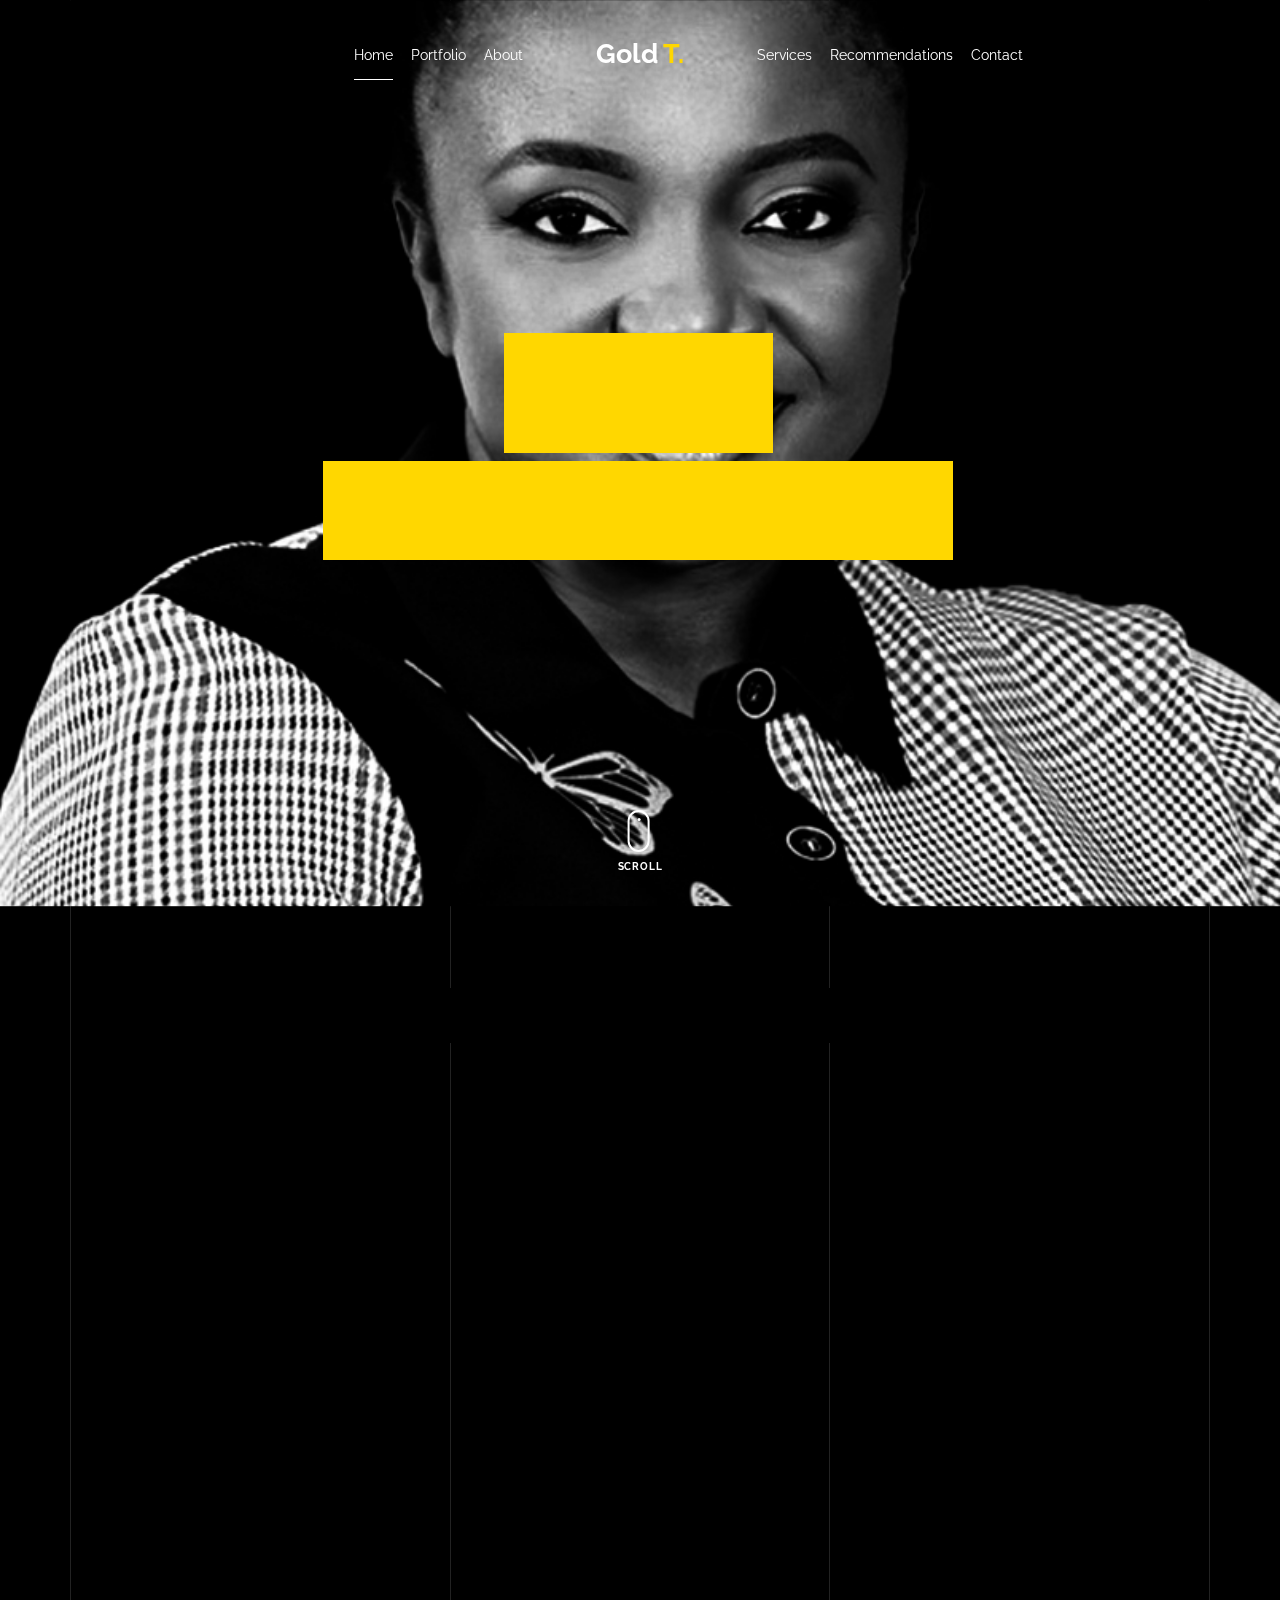
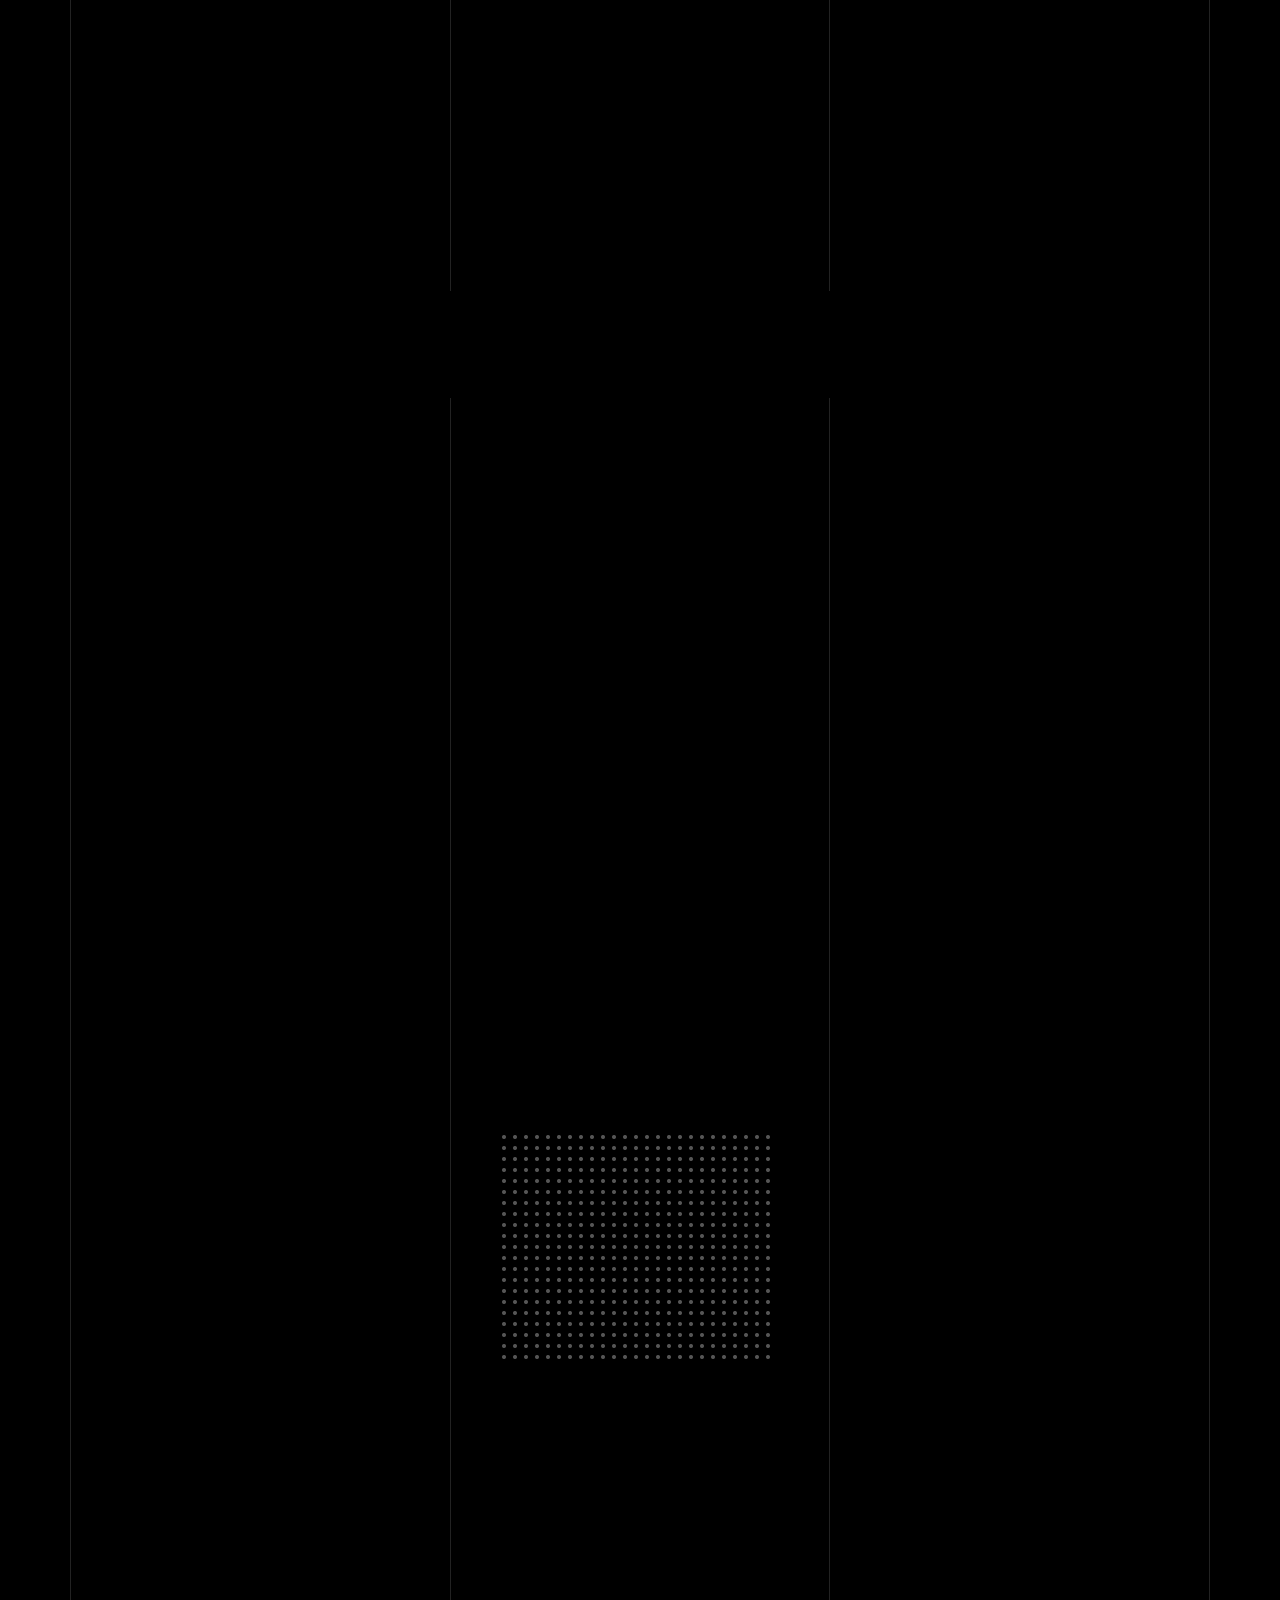
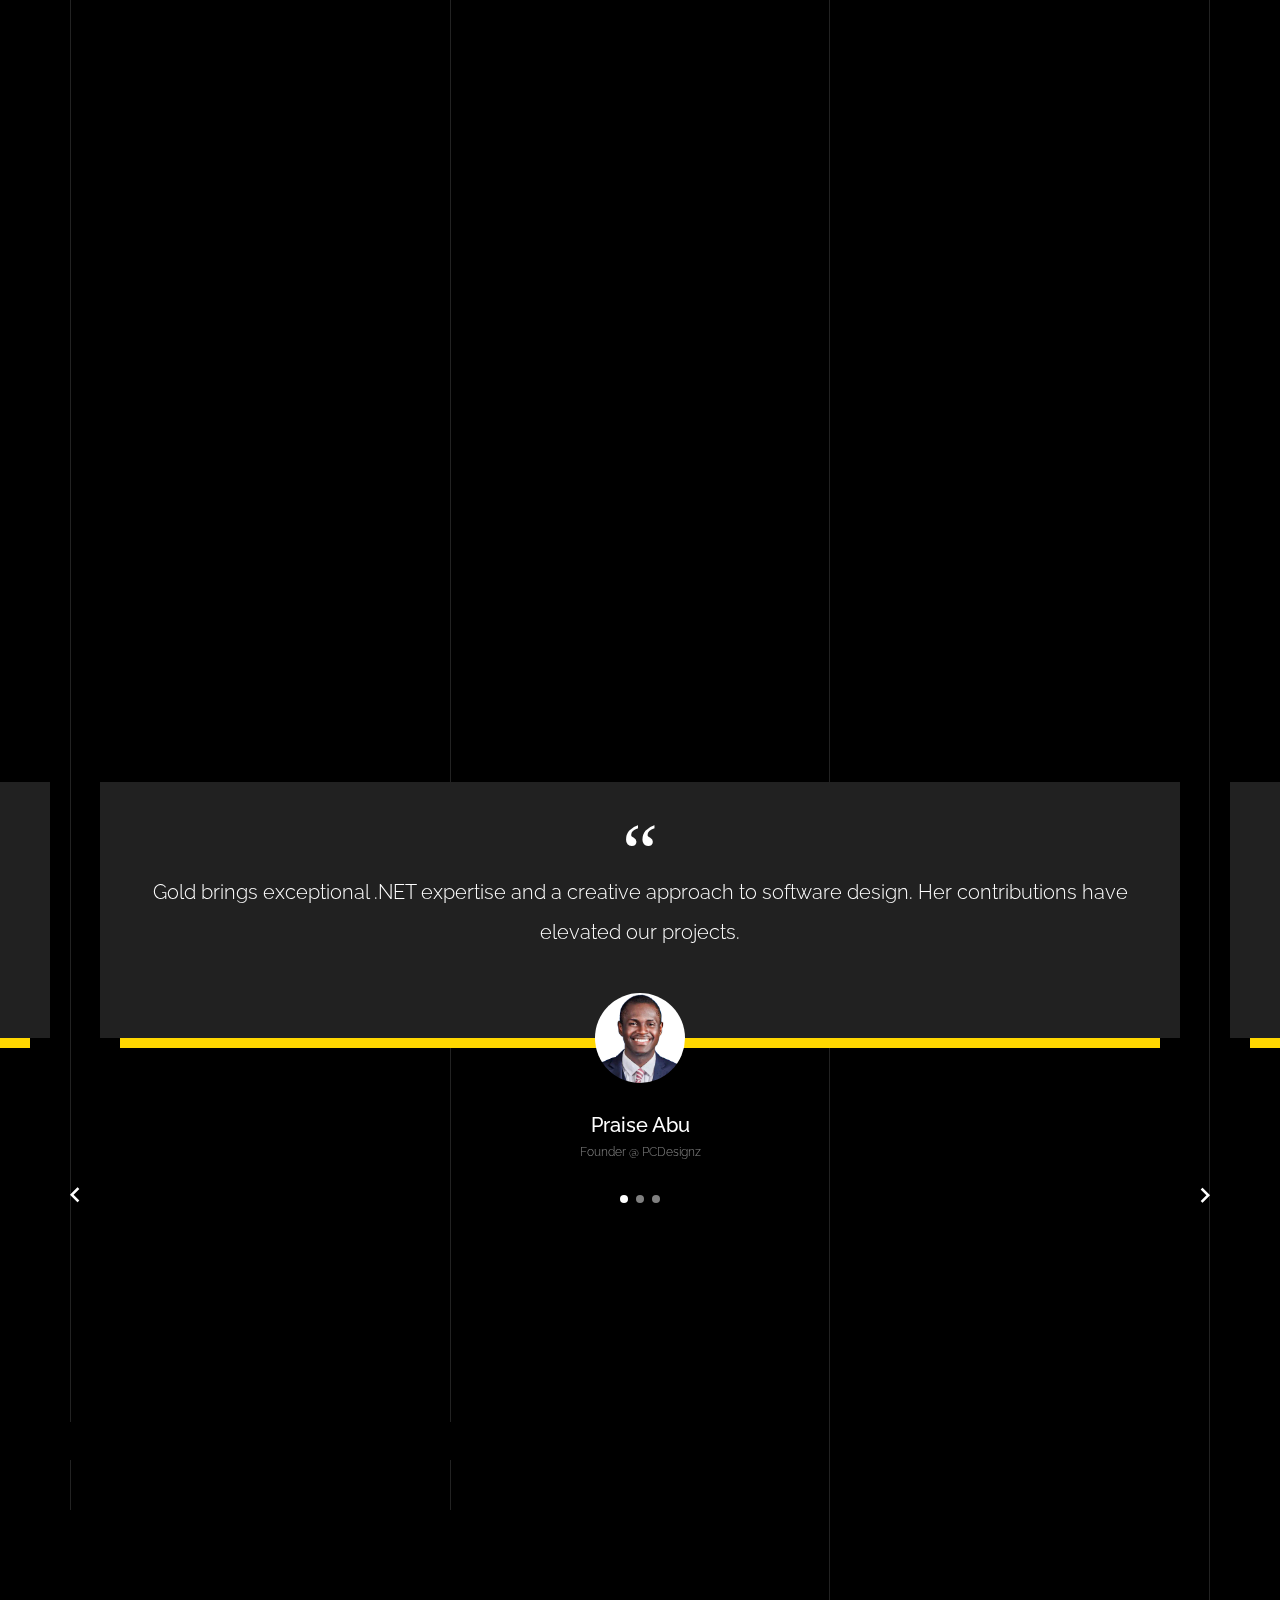
<file: index.html>
<!doctype html>
<html lang="en">
  <head>
    <title>Gold Tamuno &mdash; Portfolio</title>
    <meta charset="utf-8">
    <meta name="viewport" content="width=device-width, initial-scale=1, shrink-to-fit=no">

    <meta name="description" content="">
    <meta name="keywords" content="html, css, javascript, jquery">
    <meta name="author" content="">

    <link rel="stylesheet" href="css/vendor/icomoon/style.css">
    <link rel="stylesheet" href="css/vendor/owl.carousel.min.css">
    <link rel="stylesheet" href="css/vendor/animate.min.css">
    <link rel="stylesheet" href="css/vendor/aos.css">
    <link rel="stylesheet" href="css/vendor/bootstrap.min.css">
    <link rel="stylesheet" href="css/vendor/jquery.fancybox.min.css">
    

    <!-- Theme Style -->
    <link rel="stylesheet" href="css/style.css">

  </head>
  <body data-spy="scroll" data-target=".site-nav-target" data-offset="200">

    <nav class="unslate_co--site-mobile-menu">
      <div class="close-wrap d-flex">
        <a href="#" class="d-flex ml-auto js-menu-toggle">
          <span class="close-label">Close</span>
          <div class="close-times">
            <span class="bar1"></span>
            <span class="bar2"></span>
          </div>
        </a>
      </div>
      <div class="site-mobile-inner"></div>
    </nav>


    <div class="unslate_co--site-wrap">

      <div class="unslate_co--site-inner">

        <div class="lines-wrap">
          <div class="lines-inner">
            <div class="lines"></div>
          </div>
        </div>
        <!-- END lines -->
      
      <nav class="unslate_co--site-nav site-nav-target">

        <div class="container">
        
          <div class="row align-items-center justify-content-between text-left">
            <div class="col-md-5 text-right">
              <ul class="site-nav-ul js-clone-nav text-left d-none d-lg-inline-block">
                <li class="has-children"><a href="#home-section" class="nav-link">Home</a></li>
                <li><a href="#portfolio-section" class="nav-link">Portfolio</a></li>
                <li><a href="#about-section" class="nav-link">About</a></li>
              </ul>
            </div>
            <div class="site-logo pos-absolute">
              <a href="index.html" class="unslate_co--site-logo">Gold <span>T.</span></a>
            </div>
            <div class="col-md-5 text-right text-lg-left">
              <ul class="site-nav-ul js-clone-nav text-left d-none d-lg-inline-block">
                <li><a href="#services-section" class="nav-link">Services</a></li>
                <li><a href="#testimonial-section" class="nav-link">Recommendations</a></li>
                <li><a href="#contact-section" class="nav-link">Contact</a></li>
              </ul>

              <ul class="site-nav-ul-none-onepage text-right d-inline-block d-lg-none">
                <li><a href="#" class="js-menu-toggle">Menu</a></li>
              </ul>

            </div>
          </div>
        </div>

      </nav>
      <!-- END nav -->

      <div class="cover-v1 jarallax" style="background-image: url('images/about_me_pic\ copy.jpg');" id="home-section">
        <div class="container">
          <div class="row align-items-center">
              
            <div class="col-md-7 mx-auto text-center">
              <h1 class="heading gsap-reveal-hero" style="text-shadow: 2px 2px 4px #000000;">Gold T.</h1>
              <h2 class="subheading gsap-reveal-hero" style="text-shadow: 2px 2px 4px #000000;">I am Gold Tamuno, a Full Stack Software Engineer.</h2>
            </div>

          </div>
        </div>


        <a href="#portfolio-section" class="mouse-wrap smoothscroll">
          <span class="mouse">
            <span class="scroll"></span>
          </span>
          <span class="mouse-label">Scroll</span>
        </a>

      </div>
      <!-- END .cover-v1 -->


      <div class="unslate_co--section" id="portfolio-section">
        <div class="container">
          
          
          <div class="relative"><div class="loader-portfolio-wrap"><div class="loader-portfolio"></div></div> </div>
          <div id="portfolio-single-holder"></div>

          <div class="portfolio-wrapper">

            <div class="d-flex align-items-center mb-4 gsap-reveal gsap-reveal-filter">
              <h2 class="mr-auto heading-h2"><span class="gsap-reveal">Projects</span></h2>

              <!-- <a href="#" class="text-white js-filter d-inline-block d-lg-none">Filter</a>
              
              <div class="filter-wrap">
                <div class="filter ml-auto" id="filters">
                  <a href="#" class="active" data-filter="*">All</a>
                  <a href="#" data-filter=".web">Web</a>
                  <a href="#" data-filter=".branding">Branding</a>
                  <a href="#" data-filter=".illustration">Illustration</a>
                  <a href="#" data-filter=".packaging">Packaging</a>
                </div>
              </div> -->
            </div>


            
            <div id="posts" class="row gutter-isotope-item">
              <div class="item web branding col-sm-6 col-md-6 col-lg-4 isotope-mb-2">
                <a href="portfolio-single-1.html" class="portfolio-item ajax-load-page isotope-item gsap-reveal-img" data-id="1">
                    <div class="overlay">
                      <span class="wrap-icon icon-link2"></span>
                      <div class="portfolio-item-content">
                        <h3>Library Management System</h3>
                      </div>
                    </div>
                    <img src="images/BEST-LIBRARY-AUTOMATION-SOFTWARE-min.png" class="lazyload  img-fluid" alt="Images" />
                  </a>
              </div>
              <div class="item branding packaging illustration col-sm-6 col-md-6 col-lg-4 isotope-mb-2 ">
                <a href="portfolio-single-3.html" class="portfolio-item ajax-load-page item-portrait isotope-item gsap-reveal-img" data-id="3">
                    <div class="overlay">
                      <span class="wrap-icon icon-link2"></span>
                      <div class="portfolio-item-content">
                        <h3>Finance Management App</h3>
                      </div>
                    </div>
                    <img src="images/9289136.jpg" class="lazyload  img-fluid" alt="Images" />
                  </a>
              </div>

              <!-- <div class="item branding packaging col-sm-6 col-md-6 col-lg-4 isotope-mb-2">
                <a href="portfolio-single-4.html" class="portfolio-item isotope-item gsap-reveal-img ajax-load-page" data-id="4">
                    <div class="overlay">
                      <span class="wrap-icon icon-link2"></span>
                      <div class="portfolio-item-content">
                        <h3>Inventory Management System</h3>
                      </div>
                    </div>
                    <img src="images/21586038_Na_Nov_19.jpg" class="lazyload  img-fluid" alt="Images" />
                  </a>
              </div> -->

              <!-- <div class="item web packaging col-sm-6 col-md-6 col-lg-4 isotope-mb-2">

                <a href="images/work_4_full.jpg" class="portfolio-item isotope-item gsap-reveal-img" data-fancybox="gallery" data-caption="Watch">
                    <div class="overlay">
                      <span class="wrap-icon icon-photo2"></span>
                      <div class="portfolio-item-content">
                        <h3>Personal Phone Book</h3>
                      </div>
                    </div>
                    <img src="images/10594787_4478883.png" class="lazyload  img-fluid" alt="Images" />
                  </a>

              </div> -->

              <div class="item illustration packaging col-sm-6 col-md-6 col-lg-4 isotope-mb-2">
                <a href="images/work_5_md.jpg" class="portfolio-item isotope-item gsap-reveal-img" data-fancybox="gallery" data-caption="To Do App">
                    <div class="overlay">
                      <span class="wrap-icon icon-photo2"></span>
                      <div class="portfolio-item-content">
                        <h3>To Do Application</h3>
                      </div>
                    </div>
                    <img src="images/mobile-design-light.jpg" class="lazyload  img-fluid" alt="Images" />
                  </a>
              </div>

              <div class="item web branding col-sm-6 col-md-6 col-lg-4 isotope-mb-2">
                <a href="#" class="portfolio-item ajax-load-page item-portrait isotope-item gsap-reveal-img" data-id="2">
                    <div class="overlay">
                      <span class="wrap-icon icon-link2"></span>
                      <div class="portfolio-item-content">
                        <h3>Form Page</h3>
                      </div>
                    </div>
                    <img src="images/3301503_491801-PH72Q1-123.jpg" class="lazyload  img-fluid" alt="Images" />
                  </a>
              </div>


            </div>
            
          </div>


        </div>
      </div>


      <div class="unslate_co--section">
        <div class="container">
          <div class="owl-carousel logo-slider">
            <div class="logo-v1 gsap-reveal">
              <img src="images/NET Logo.png" alt="Image" class="img-fluid">
            </div>
            <div class="logo-v1 gsap-reveal">
              <img src="images/React Logo.png" alt="Image" class="img-fluid">
            </div>
            <div class="logo-v1 gsap-reveal">
              <img src="images/C_Logo.png" alt="Image" class="img-fluid">
            </div>
            <div class="logo-v1 gsap-reveal">
              <img src="images/MVC Logo-.png" alt="Image" class="img-fluid">
            </div>
          </div>
        </div>
      </div>


      <div class="unslate_co--section" id="about-section">
        <div class="container">
          
          <div class="section-heading-wrap text-center mb-5">
            <h2 class="heading-h2 text-center divider"><span class="gsap-reveal">About Me</span></h2>
            <span class="gsap-reveal">
            <img src="images/divider.png" alt="divider" width="76">
            </span>
          </div>
          

          <div class="row mt-5 justify-content-between">
            <div class="col-lg-7 mb-5 mb-lg-0">
              <figure class="dotted-bg gsap-reveal-img ">
                <img src="images/about_me_pic copy.jpg" alt="Image" class="img-fluid">
              </figure>
            </div>
            <div class="col-lg-4 pr-lg-5">
              <h3 class="mb-4 heading-h3"><span class="gsap-reveal">You can work with me</span></h3>
              <p class="lead gsap-reveal">I'm Tamuno Gold, a DotNet Developer with over five years of experience in web, batch, and business intelligence solutions, specializing in ASP.NET, C#, and MySQL.</p>
              <p class="mb-4 gsap-reveal">My background encompasses developing dynamic web applications, automating batch processes for data efficiency, and crafting business intelligence tools for actionable insights. </p>
              <p class="gsap-reveal"><a href="#" class="btn btn-outline-pill btn-custom-light">Download my CV</a></p>
            </div>
          </div>
        </div>
      </div>

      <div class="unslate_co--section" id="services-section">
        <div class="container">

          <div class="section-heading-wrap text-center mb-5">
            <h2 class="heading-h2 text-center divider"><span class="gsap-reveal">My Services</span></h2>
            <span class="gsap-reveal"><img src="images/divider.png" alt="divider" width="76"></span>
          </div>

          <div class="row gutter-v3">
            <div class="col-md-6 col-lg-4 mb-4">
              <div class="feature-v1" data-aos="fade-up" data-aos-delay="0">
                <div class="wrap-icon mb-3">
                  <img src="images/svg/001-options.png" alt="Image" width="45">
                </div>
                <h3>Software <br> Development</h3>
                <p>Expertise in developing high-performance, scalable applications using C# and .NET Frame work.</p>
              </div> 
            </div>
            <div class="col-md-6 col-lg-4 mb-4">
              <div class="feature-v1" data-aos="fade-up" data-aos-delay="100">
                <div class="wrap-icon mb-3">
                  <img src="images/svg/002-chat.png" alt="Icon" width="45">
                </div>
                <h3>Web Application<br> Design</h3>
                <p>Crafting dynamic, responsive web applications with React. Focused on seamless user experiences across all devices.</p>
              </div> 
            </div>
            <div class="col-md-6 col-lg-4 mb-4">
              <div class="feature-v1" data-aos="fade-up" data-aos-delay="200">
                <div class="wrap-icon mb-3">
                  <img src="images/svg/003-contact-book.png" alt="Image" class="img-fluid" width="45">
                </div>
                <h3>User <br>Experience</h3>
                <p>Designing intuitive, attractive user interfaces to enhance application usability and user satisfaction.</p>
              </div> 
            </div>

            <div class="col-md-6 col-lg-4 mb-4">
              <div class="feature-v1" data-aos="fade-up" data-aos-delay="0">
                <div class="wrap-icon mb-3">
                  <img src="images/svg/004-percentage.png" alt="Image" width="45">
                </div>
                <h3>Desktop Application <br> Development</h3>
                <p>Building robust desktop applications for Windows, combining C# and .NET for superior performance and usability.</p>
              </div> 
            </div>
            <div class="col-md-6 col-lg-4 mb-4">
              <div class="feature-v1" data-aos="fade-up" data-aos-delay="100">
                <div class="wrap-icon mb-3">
                  <img src="images/svg/006-goal.png" alt="Image" width="45">
                </div>
                <h3>Version Control<br> with Git</h3>
                <p>Proficiency in Git for effective version control and collaboration, ensuring smooth development workflows.</p>
              </div> 
            </div>
            <div class="col-md-6 col-lg-4 mb-4">
              <div class="feature-v1" data-aos="fade-up" data-aos-delay="200">
                <div class="wrap-icon mb-3">
                  <img src="images/svg/005-line-chart.png" alt="Image" width="45">
                </div>
                <h3>Mobile <br> Applications</h3>
                <p>Developing engaging, functional mobile applications for a seamless user experience on smartphones and tablets.</p>
              </div> 
            </div>

          </div>
        </div>
      </div>

      <!-- <div class="unslate_co--section section-counter" id="skills-section">
        <div class="container">
          <div class="section-heading-wrap text-center mb-5">
            <h2 class="heading-h2 text-center divider"><span class="gsap-reveal">My Skills</span></h2>
            <span class="gsap-reveal"><img src="images/divider.png" alt="divider" width="76"></span>
          </div>


          <div class="row pt-5">
            <div class="col-6 col-sm-6 mb-5 mb-lg-0 col-md-6 col-lg-3" data-aos="fade-up" data-aos-delay="0">
              <div class="counter-v1 text-center">
                <span class="number-wrap">
                  <span class="number number-counter" data-number="90">0</span>
                  <span class="append-text">%</span>
                </span>
                <span class="counter-label">WordPress</span>
              </div>
            </div>
            <div class="col-6 col-sm-6 mb-5 mb-lg-0 col-md-6 col-lg-3" data-aos="fade-up" data-aos-delay="100">
              <div class="counter-v1 text-center">
                <span class="number-wrap">
                  <span class="number number-counter" data-number="99">0</span>
                  <span class="append-text">%</span>
                </span>
                <span class="counter-label">HTML/CSS</span>
              </div>
            </div>
            <div class="col-6 col-sm-6 mb-5 mb-lg-0 col-md-6 col-lg-3" data-aos="fade-up" data-aos-delay="200">
              <div class="counter-v1 text-center">
                <span class="number-wrap">
                  <span class="number number-counter" data-number="95">0</span>
                  <span class="append-text">%</span>
                </span>
                <span class="counter-label">jQuery</span>
              </div>
            </div>
            <div class="col-6 col-sm-6 mb-5 mb-lg-0 col-md-6 col-lg-3" data-aos="fade-up" data-aos-delay="300">
              <div class="counter-v1 text-center">
                <span class="number-wrap">
                  <span class="number number-counter" data-number="100">0</span>
                  <span class="append-text">%</span>
                </span>
                <span class="counter-label">Design</span>
              </div>
            </div>
          </div>
        </div>
      </div> -->
      <!-- END .counter -->

      <div class="unslate_co--section" id="testimonial-section">
        <div class="container">
          <div class="section-heading-wrap text-center mb-5">
            <h2 class="heading-h2 text-center divider"><span class="gsap-reveal">Recommendations</span></h2>
            <span class="gsap-reveal"><img src="images/divider.png" alt="divider" width="76"></span>
          </div>
        </div>

        <div class="owl-carousel testimonial-slider" data-aos="fade-up">
          <div>
            <div class="testimonial-v1">
              <div class="testimonial-inner-bg">
                <span class="quote">&ldquo;</span>
                <blockquote>
                 Gold brings exceptional .NET expertise and a creative approach to software design. Her contributions have elevated our projects.</blockquote>
              </div>
              
              <div class="testimonial-author-info">
                <img src="images/Praise.jpg" alt="Image">
                <h3>Praise Abu</h3>
                <span class="d-block position">Founder @ PCDesignz</span>
              </div>

            </div>
          </div>
          <div>
            <div class="testimonial-v1">
              <div class="testimonial-inner-bg">
                <span class="quote">&ldquo;</span>
                <blockquote>
                  Working with Gold showcased her impressive coding skills and team spirit. She is highly reliable and innovative.
                </blockquote>
              </div>
              
              <div class="testimonial-author-info">
                <img src="images/Valentine.jpg" alt="Image">
                <h3>Valentine </h3>
                <span class="d-block position">Software Engineer</span>
              </div>

            </div>
          </div>
          <div>
            <div class="testimonial-v1">
              <div class="testimonial-inner-bg">
                <span class="quote">&ldquo;</span>
                <blockquote>
                  Gold's proficiency in React and .NET has been invaluable to our development team. She's truly a technical maestro.
                </blockquote>
              </div>
              
              <div class="testimonial-author-info">
                <img src="images/Ugochi.jpg" alt="Image">
                <h3>Ugochi</h3>
                <span class="d-block position">Software Engineer</span>
              </div>

            </div>
          </div>
        </div>

      </div>
      <!-- END testimonial -->

      <div class="unslate_co--section" id="contact-section">
        <div class="container">
          <div class="section-heading-wrap text-center mb-5">
            <h2 class="heading-h2 text-center divider"><span class="gsap-reveal">Get In Touch</span></h2>
            <span class="gsap-reveal"><img src="images/divider.png" alt="divider" width="76"></span>
          </div>


          <div class="row justify-content-between">
            
            <div class="col-md-6">
              <form method="post" class="form-outline-style-v1" id="contactForm">
                <div class="form-group row mb-0">

                  <div class="col-lg-6 form-group gsap-reveal">
                    <label for="name">Name</label>
                    <input name="name" type="text" class="form-control" id="name">
                  </div>
                  <div class="col-lg-6 form-group gsap-reveal">
                    <label for="email">Email</label>
                    <input name="email" type="email" class="form-control" id="email">
                  </div>
                  <div class="col-lg-12 form-group gsap-reveal">
                    <label for="message">Write your message...</label>
                    <textarea name="message" id="message" cols="30" rows="7" class="form-control"></textarea>
                  </div>
                </div>
                <div class="form-group row gsap-reveal">
                    <div class="col-md-12 d-flex align-items-center">
                      <input type="submit" class="btn btn-outline-pill btn-custom-light mr-3" value="Send Message">
                      <span class="submitting"></span>
                    </div>
                  </div>
              </form>
              <div id="form-message-warning" class="mt-4"></div> 
              <div id="form-message-success">
                Your message was sent, thank you!
              </div>

            </div>

            <div class="col-md-4">
              <div class="contact-info-v1">
                <div class="gsap-reveal d-block">
                  <span class="d-block contact-info-label">Email</span>
                  <a href="#" class="contact-info-val">Tamunogold@gmail.com</a>
                </div>
                <div class="gsap-reveal d-block">
                  <span class="d-block contact-info-label">Phone</span>
                  <a href="#" class="contact-info-val">+234 803 099 1951</a>
                </div>
                <div class="gsap-reveal d-block">
                  <span class="d-block contact-info-label">Address</span>
                  <address class="contact-info-val">273 South Riverview Rd. <br> New York, NY 10011</address>
                </div>
              </div>
            </div>

          </div>
        </div>
      </div>
      </div> <!-- END .unslate_co-site-inner -->

      <footer class="unslate_co--footer unslate_co--section">
        <div class="container">
          <div class="row justify-content-center">
            <div class="col-md-7">
              
              <div class="footer-site-logo"><a href="#">Gold<span>T.</span></a></div>

              <ul class="footer-site-social">
                <li><a href="#">LinkedIn</a></li>
                <li><a href="#">Facebook</a></li>
                <li><a href="#">X</a></li>
                <li><a href="https://www.instagram.com/goldtamuno?utm_source=qr&igsh=N2pjN3l4ejFpMjY3">Instagram</a></li>
              </ul>

              <p class="site-copyright">
                
                <!-- Link back to Colorlib can't be removed. Template is licensed under CC BY 3.0. -->
                Copyright &copy;
                <script>
                  document.write(new Date().getFullYear());
                </script> All rights reserved              
              </p>

            </div>
          </div>
        </div>
      </footer>

      
    </div>

    
    <!-- Loader -->
    <div id="unslate_co--overlayer"></div>
    <div class="site-loader-wrap">
      <div class="site-loader"></div>
    </div>

    <script src="js/scripts-dist.js"></script>
    <script src="js/main.js"></script>

  </body>
</html>
</file>
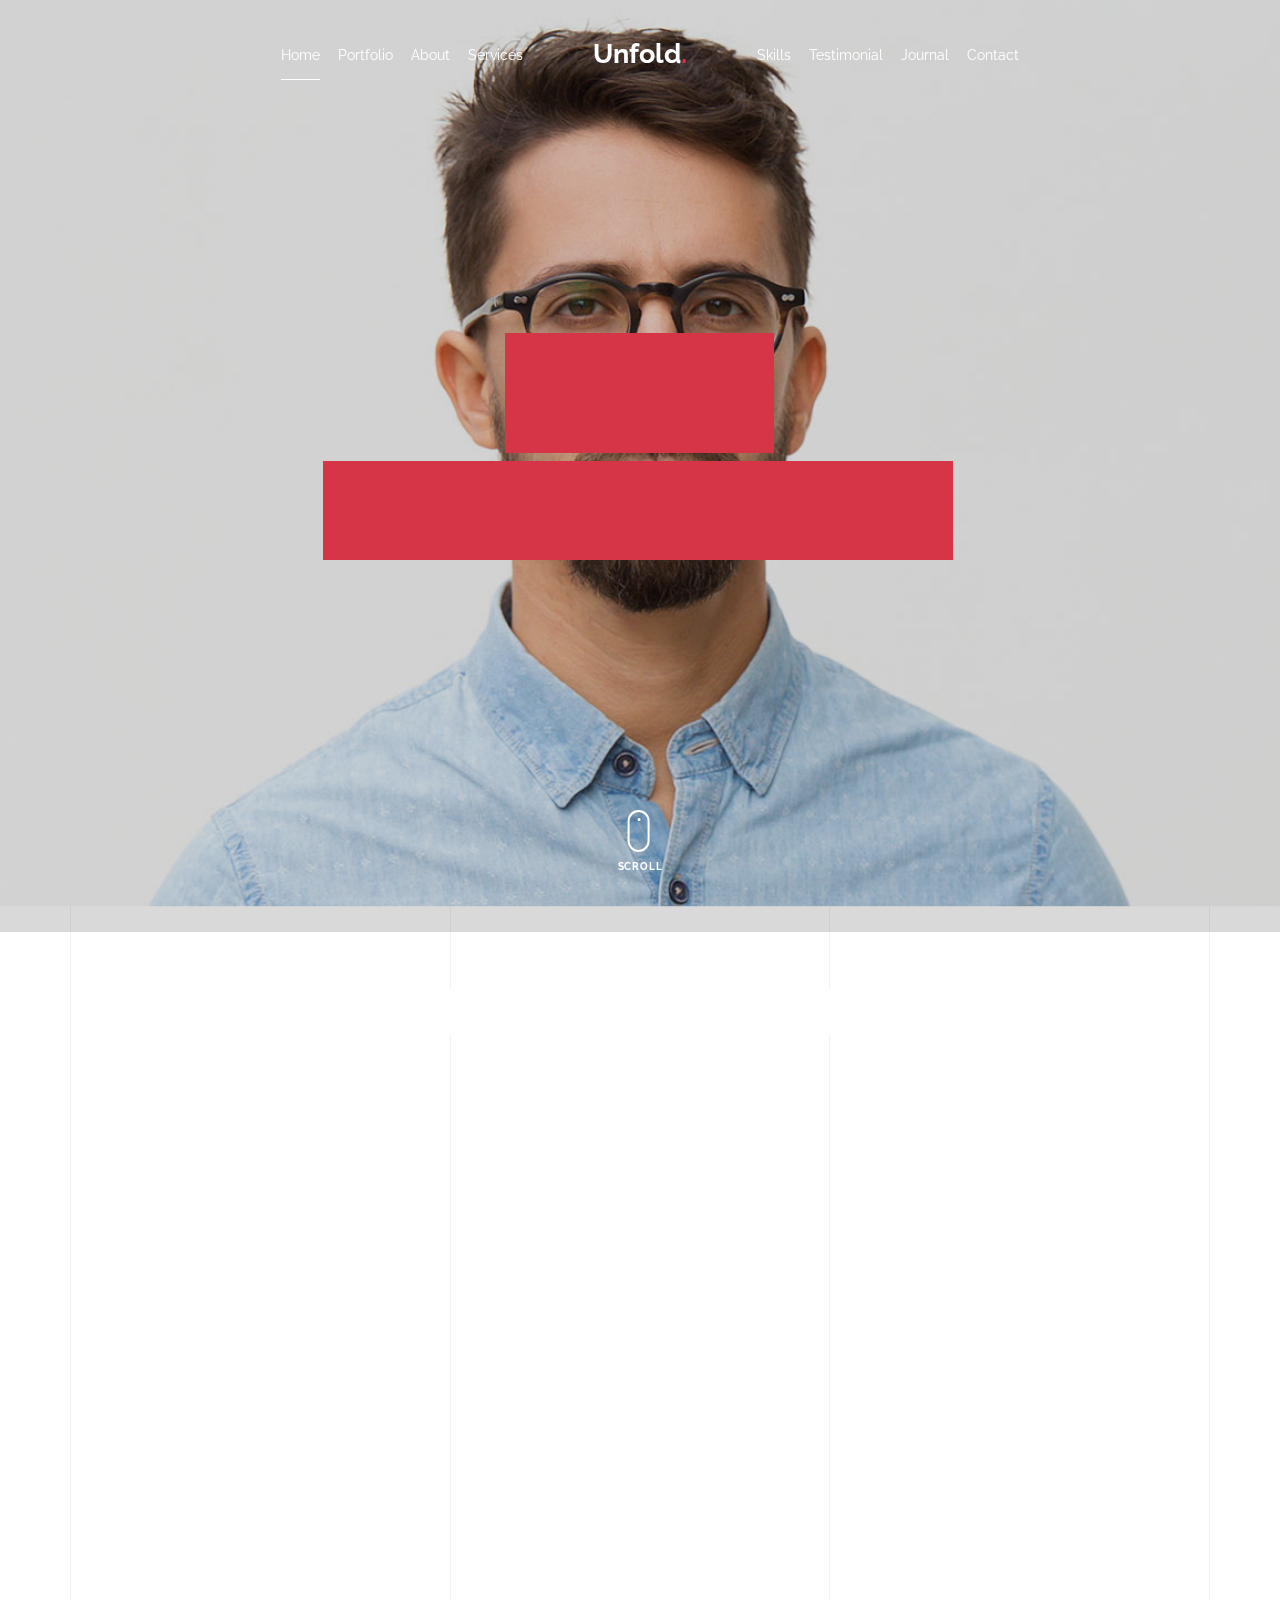
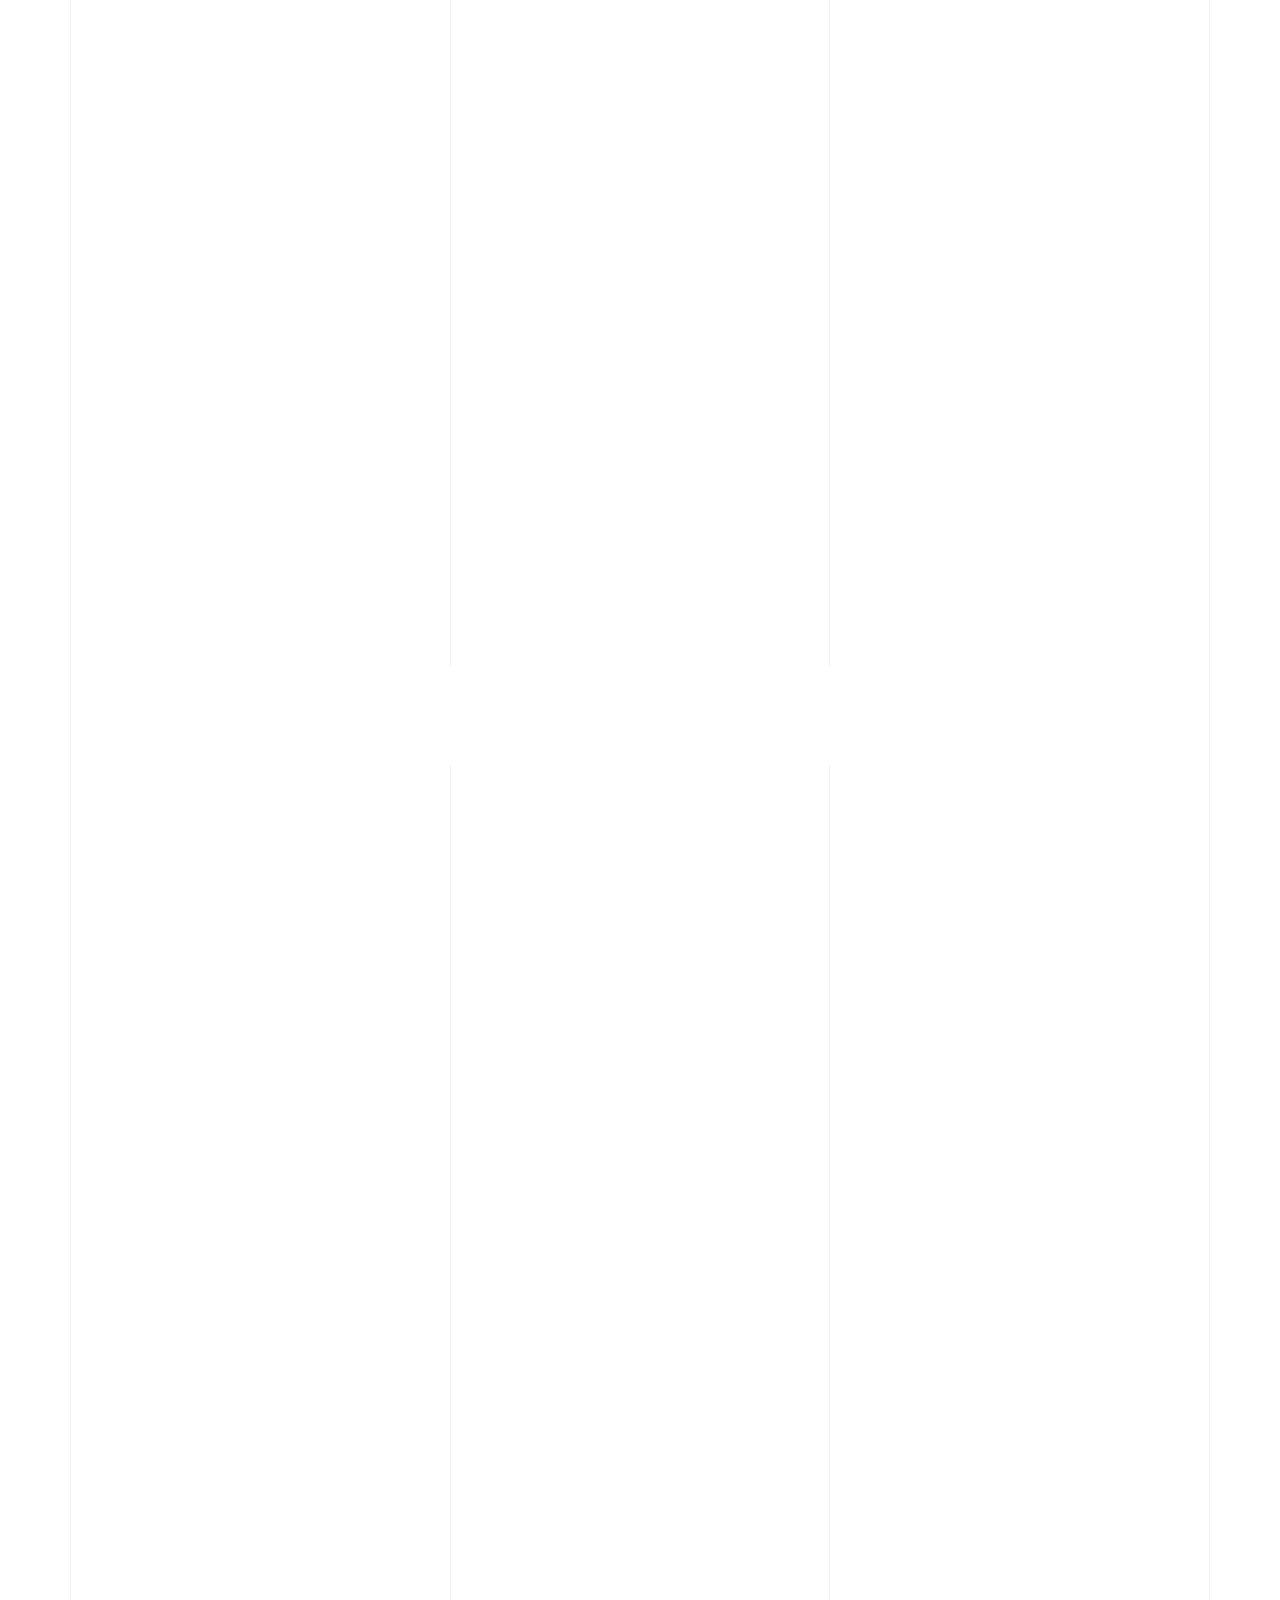
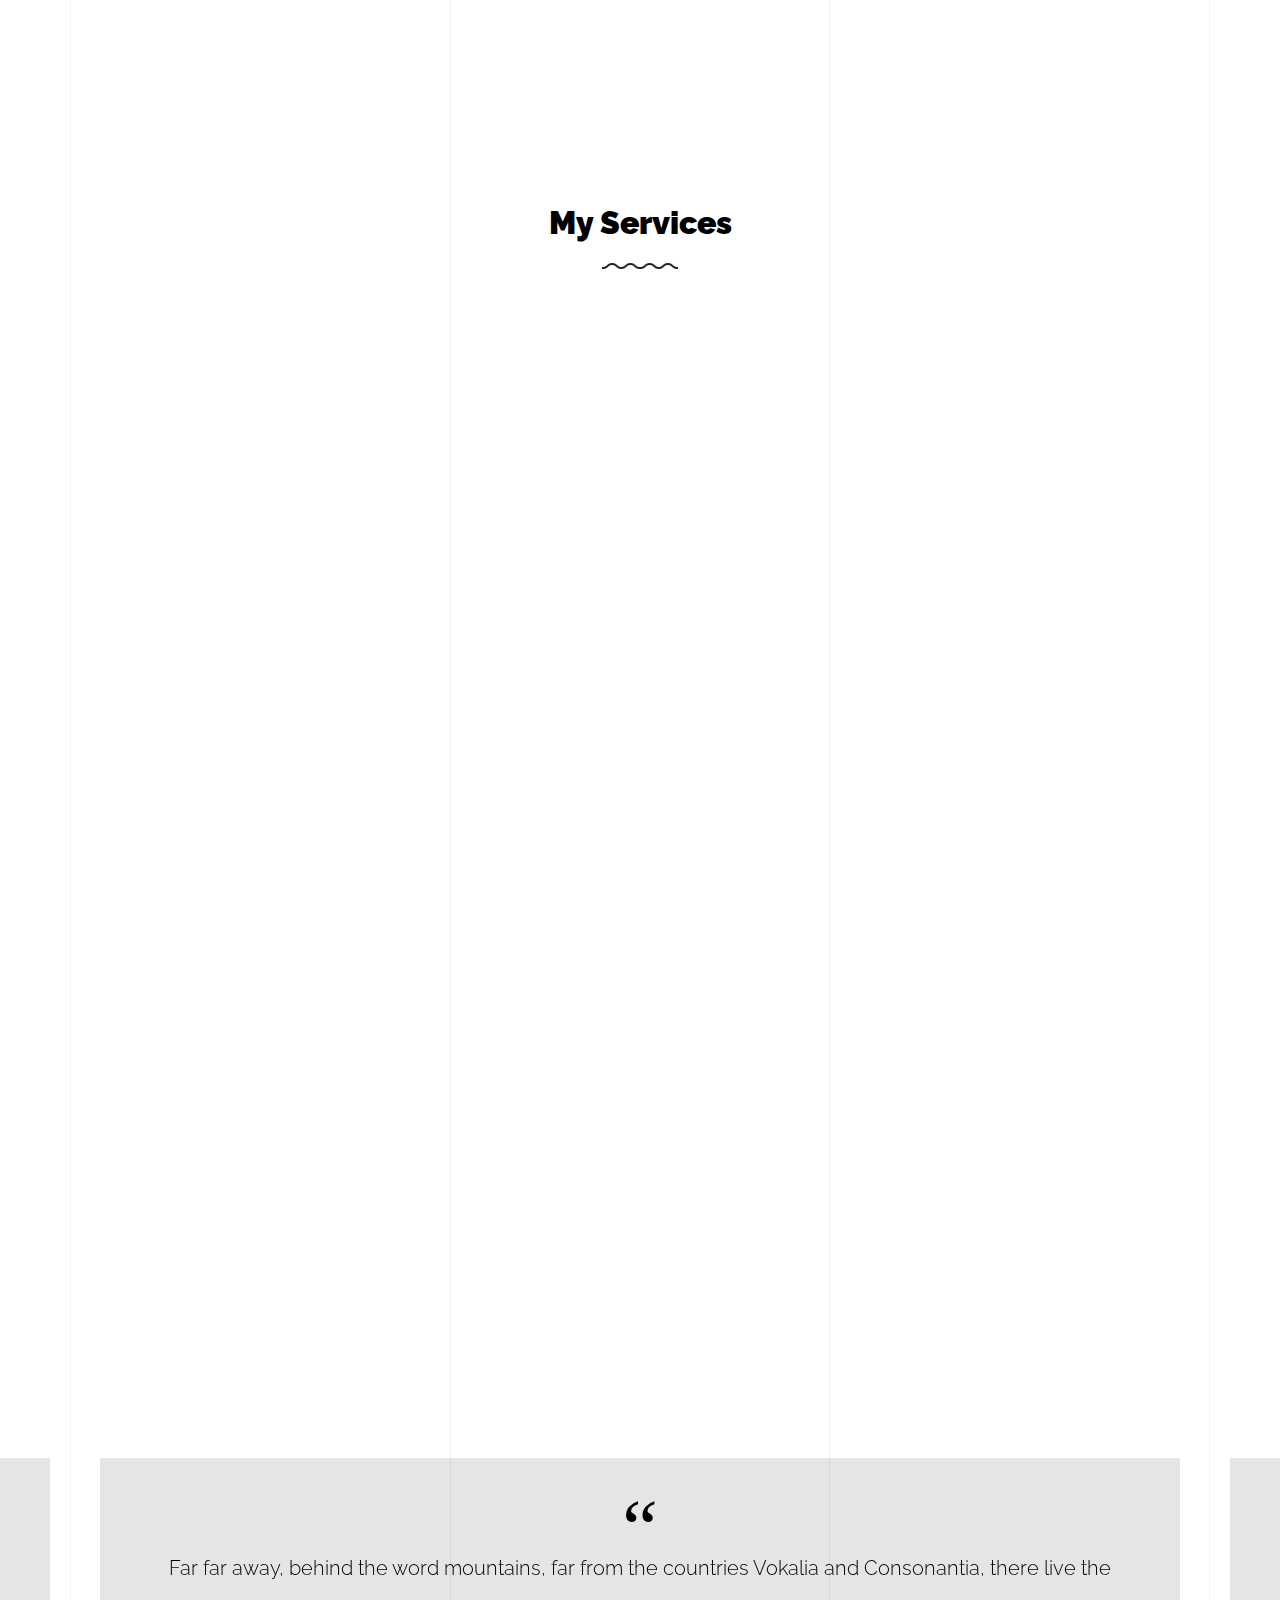
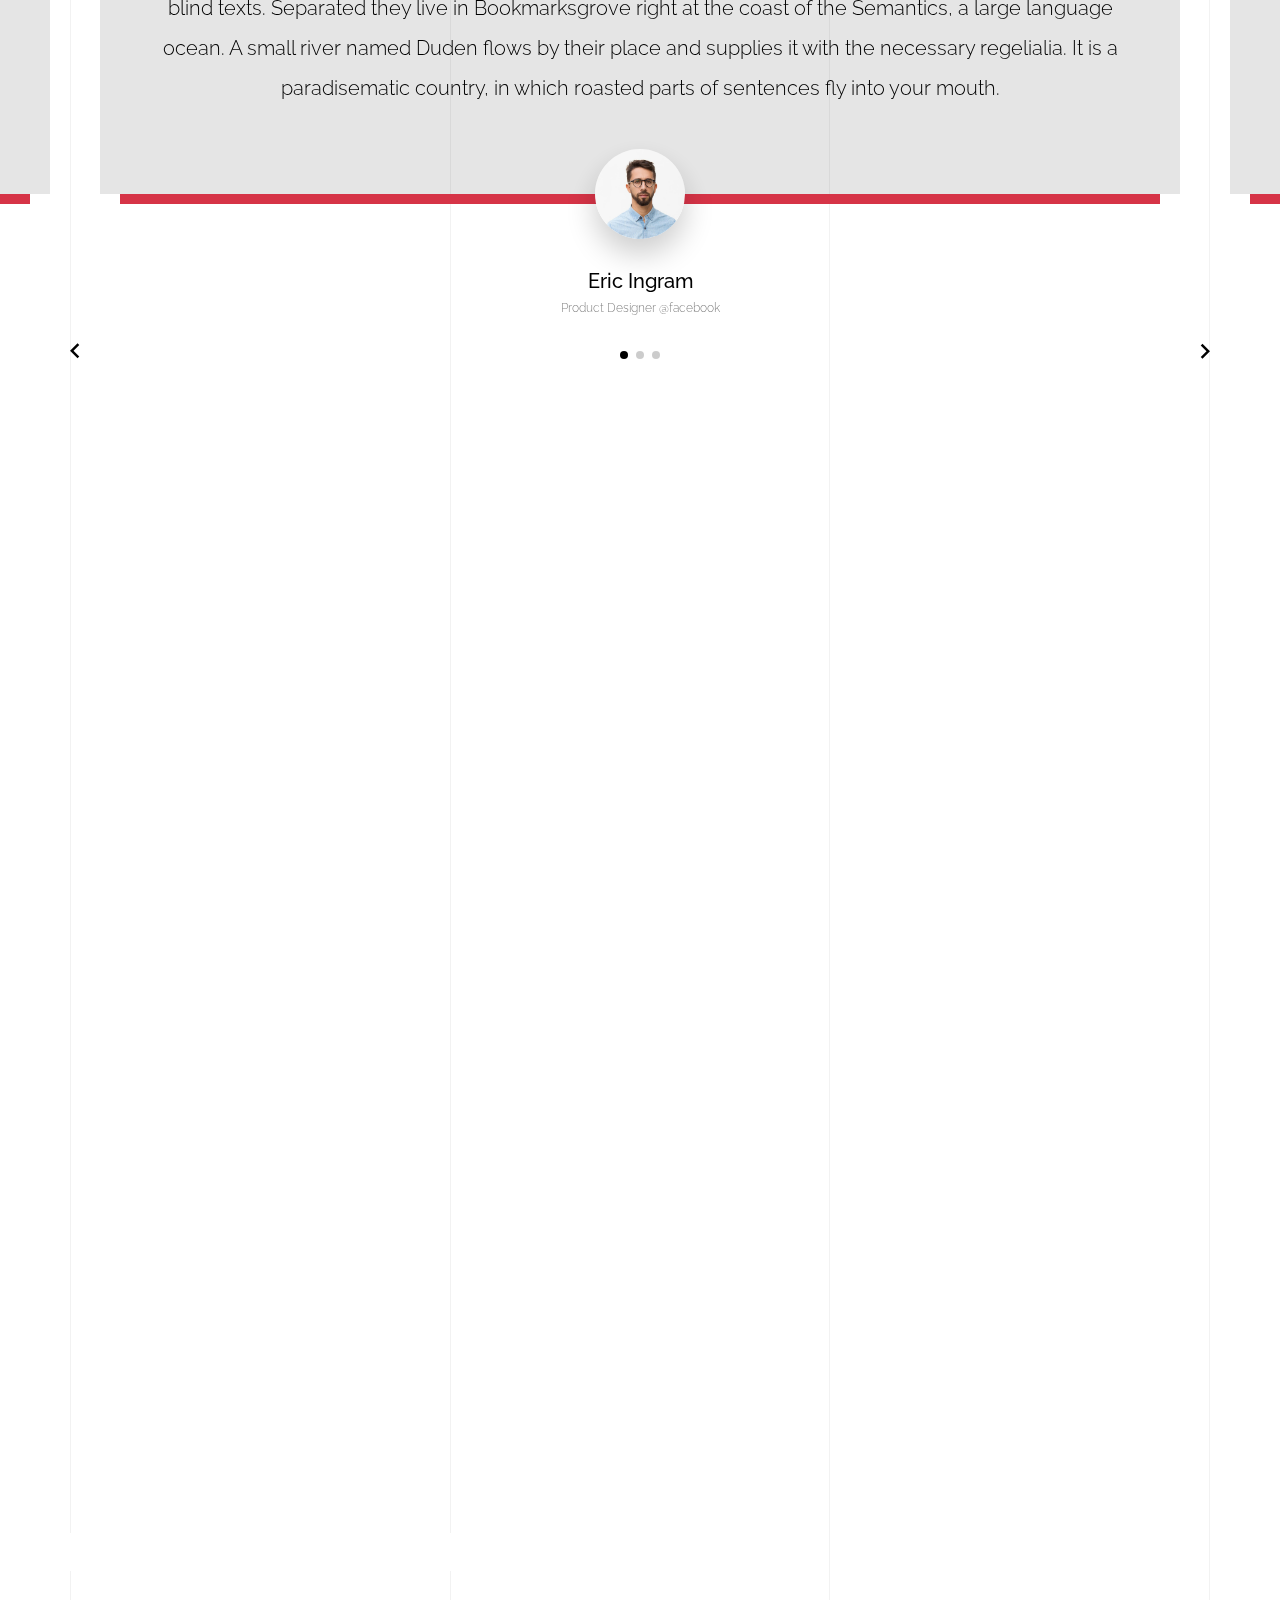
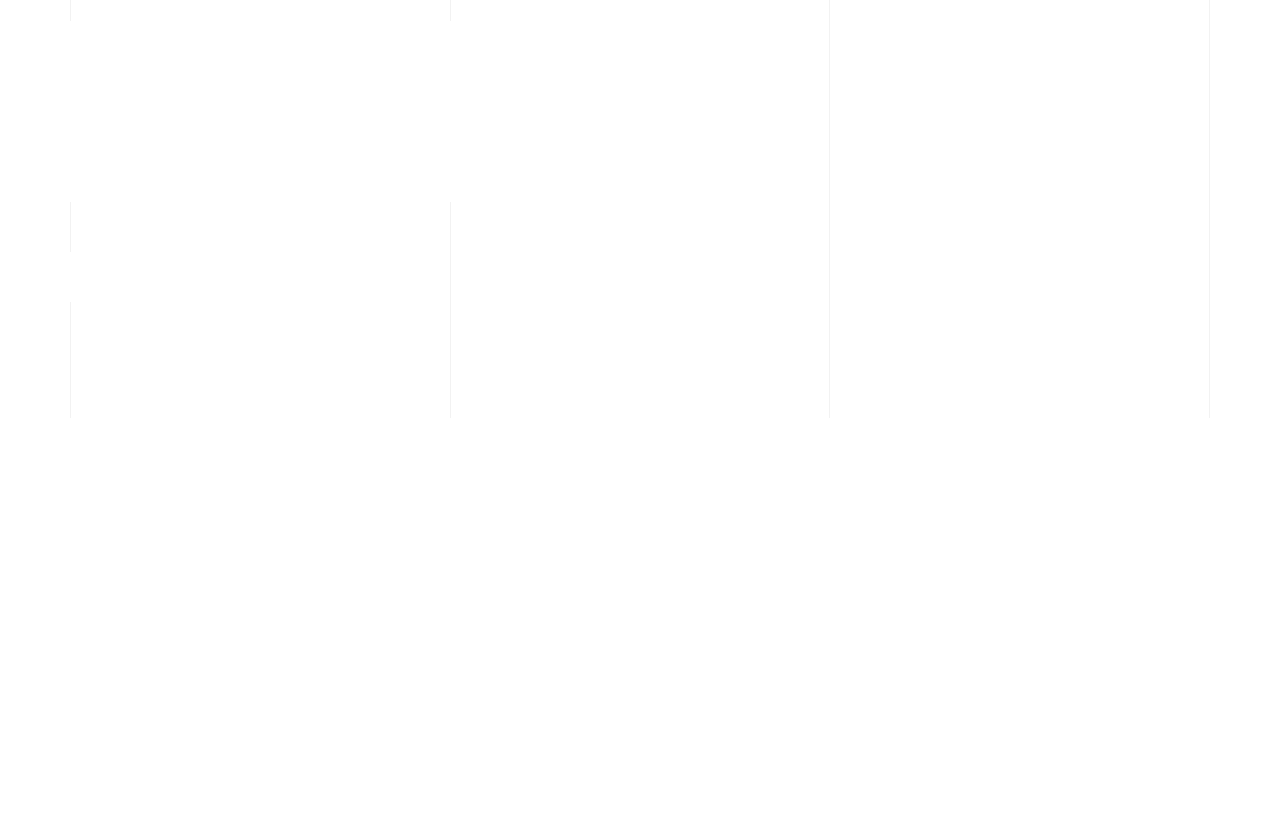
<file: light/index.html>
<!doctype html>
<html lang="en">
  <head>
    <title>Unfold &mdash; A onepage portfolio HTML template by Unslate.co</title>
    <meta charset="utf-8">
    <meta name="viewport" content="width=device-width, initial-scale=1, shrink-to-fit=no">
    
    <meta name="description" content="A onepage portfolio HTML template by Unslate.co">
    <meta name="keywords" content="html, css, javascript, jquery">
    <meta name="author" content="Unslate.co">

    <link rel="stylesheet" href="css/vendor/icomoon/style.css">
    <link rel="stylesheet" href="css/vendor/owl.carousel.min.css">
    <link rel="stylesheet" href="css/vendor/aos.css">
    <link rel="stylesheet" href="css/vendor/animate.min.css">
    <link rel="stylesheet" href="css/vendor/bootstrap.min.css">
    <link rel="stylesheet" href="css/vendor/jquery.fancybox.min.css">
    

    <!-- Theme Style -->
    <link rel="stylesheet" href="css/style.css">

  </head>
  <body data-spy="scroll" data-target=".site-nav-target" data-offset="200">

    <nav class="unslate_co--site-mobile-menu">
      <div class="close-wrap d-flex">
        <a href="#" class="d-flex ml-auto js-menu-toggle">
          <span class="close-label">Close</span>
          <div class="close-times">
            <span class="bar1"></span>
            <span class="bar2"></span>
          </div>
        </a>
      </div>
      <div class="site-mobile-inner"></div>
    </nav>


    <div class="unslate_co--site-wrap">

      <div class="unslate_co--site-inner">

        <div class="lines-wrap">
          <div class="lines-inner">
            <div class="lines"></div>
          </div>
        </div>
        <!-- END lines -->
      
      <nav class="unslate_co--site-nav site-nav-target">

        <div class="container">
        
          <div class="row align-items-center justify-content-between text-left">
            <div class="col-md-5 text-right">
              <ul class="site-nav-ul js-clone-nav text-left d-none d-lg-inline-block">
                <li class="has-children">
                  <a href="#home-section" class="nav-link">Home</a>
                  <ul class="dropdown">
                    <li>
                      <a href="index.html">Hero Image BG</a>
                    </li>
                    <li>
                      <a href="index-video.html">Video BG</a>
                    </li>
                    <li>
                      <a href="index-hero-slider.html">Hero Slider</a>
                    </li>
                    <li>
                      <a href="index-sidebar-menu.html">Sidebar Menu</a>
                    </li>
                    <li>
                      <a href="index-right-menu.html">Right Menu</a>
                    </li>
                  </ul>
                </li>
                <li><a href="#portfolio-section" class="nav-link">Portfolio</a></li>
                <li><a href="#about-section" class="nav-link">About</a></li>
                <li><a href="#services-section" class="nav-link">Services</a></li>
              </ul>
            </div>
            <div class="site-logo pos-absolute">
              <a href="index.html" class="unslate_co--site-logo">Unfold<span>.</span></a>
            </div>
            <div class="col-md-5 text-right text-lg-left">
              <ul class="site-nav-ul js-clone-nav text-left d-none d-lg-inline-block">
                <li><a href="#skills-section" class="nav-link">Skills</a></li>
                <li><a href="#testimonial-section" class="nav-link">Testimonial</a></li>
                <li><a href="#journal-section" class="nav-link">Journal</a></li>
                <li><a href="#contact-section" class="nav-link">Contact</a></li>
              </ul>

              <ul class="site-nav-ul-none-onepage text-right d-inline-block d-lg-none">
                <li><a href="#" class="js-menu-toggle">Menu</a></li>
              </ul>

            </div>
          </div>
        </div>

      </nav>
      <!-- END nav -->

      <div class="cover-v1 jarallax overlay" style="background-image: url('images/cover_bg_1.jpg');" id="home-section">
        <div class="container">
          <div class="row align-items-center">
              
            <div class="col-md-7 mx-auto text-center">
              <h1 class="heading gsap-reveal-hero text-white">Unfold</h1>
              <h2 class="subheading gsap-reveal-hero text-white">I’m Eric Woodman A Product Designer Based In San Francisco</h2>
            </div>

          </div>
        </div>


        <!-- dov -->
        <a href="#portfolio-section" class="mouse-wrap smoothscroll">
          <span class="mouse">
            <span class="scroll"></span>
          </span>
          <span class="mouse-label">Scroll</span>
        </a>

      </div>
      <!-- END .cover-v1 -->



      <div class="unslate_co--section" id="portfolio-section">
        <div class="container">
          
          
          <div class="relative"><div class="loader-portfolio-wrap"><div class="loader-portfolio dark"></div></div> </div>
          <div id="portfolio-single-holder"></div>

          <div class="portfolio-wrapper">

            <div class="d-flex align-items-center mb-4 gsap-reveal gsap-reveal-filter">
              <h2 class="mr-auto heading-h2">Portfolio</h2>
              
              <a href="#" class="text-black js-filter d-inline-block d-lg-none">Filter</a>
              
              <div class="filter-wrap">
                <div class="filter ml-auto" id="filters">
                  <a href="#" class="active" data-filter="*">All</a>
                  <a href="#" data-filter=".web">Web</a>
                  <a href="#" data-filter=".branding">Branding</a>
                  <a href="#" data-filter=".illustration">Illustration</a>
                  <a href="#" data-filter=".packaging">Packaging</a>
                </div>
              </div>

            </div>


            
            <div id="posts" class="row gutter-isotope-item">
              <div class="item web branding col-sm-6 col-md-6 col-lg-4 isotope-mb-2">
                <a href="portfolio-single-1.html" class="portfolio-item ajax-load-page isotope-item gsap-reveal-img" data-id="1">
                    <div class="overlay">
                      <span class="wrap-icon icon-link2"></span>
                      <div class="portfolio-item-content">
                        <h3>Shoe Rebranding</h3>
                        <p>web, branding</p>
                      </div>
                    </div>
                    <img src="images/work_1_md.jpg" class="lazyload  img-fluid" alt="Images" />
                  </a>
              </div>
              <div class="item branding packaging illustration col-sm-6 col-md-6 col-lg-4 isotope-mb-2 ">
                <a href="portfolio-single-3.html" class="portfolio-item ajax-load-page item-portrait isotope-item gsap-reveal-img" data-id="3">
                    <div class="overlay">
                      <span class="wrap-icon icon-link2"></span>
                      <div class="portfolio-item-content">
                        <h3>Reworking</h3>
                        <p>branding, packaging, illustration</p>
                      </div>
                    </div>
                    <img src="images/work_2_md.jpg" class="lazyload  img-fluid" alt="Images" />
                  </a>
              </div>

              <div class="item branding packaging col-sm-6 col-md-6 col-lg-4 isotope-mb-2">
                <a href="portfolio-single-4.html" class="portfolio-item isotope-item ajax-load-page gsap-reveal-img" data-id="4">
                    <div class="overlay">
                      <span class="wrap-icon icon-link2"></span>
                      <div class="portfolio-item-content">
                        <h3>Modern Building</h3>
                        <p>branding, packaging</p>
                      </div>
                    </div>
                    <img src="images/work_3_md.jpg" class="lazyload  img-fluid" alt="Images" />
                  </a>
              </div>

              <div class="item web packaging col-sm-6 col-md-6 col-lg-4 isotope-mb-2">

                <a href="images/work_4_full.jpg" class="portfolio-item isotope-item gsap-reveal-img" data-fancybox="gallery" data-caption="Watch">
                    <div class="overlay">
                      <span class="wrap-icon icon-photo2"></span>
                      <div class="portfolio-item-content">
                        <h3>Watch</h3>
                        <p>web, packaging</p>
                      </div>
                    </div>
                    <img src="images/work_4_full.jpg" class="lazyload  img-fluid" alt="Images" />
                  </a>

              </div>

              <div class="item illustration packaging col-sm-6 col-md-6 col-lg-4 isotope-mb-2">
                <a href="images/work_5_md.jpg" class="portfolio-item isotope-item gsap-reveal-img" data-fancybox="gallery" data-caption="Shoe Rebranding">
                    <div class="overlay">
                      <span class="wrap-icon icon-photo2"></span>
                      <div class="portfolio-item-content">
                        <h3>Shoe Rebranding</h3>
                        <p>illustration, packaging</p>
                      </div>
                    </div>
                    <img src="images/work_5_md.jpg" class="lazyload  img-fluid" alt="Images" />
                  </a>
              </div>

              <div class="item web branding col-sm-6 col-md-6 col-lg-4 isotope-mb-2">
                <a href="portfolio-single-2.html" class="portfolio-item ajax-load-page item-portrait isotope-item gsap-reveal-img" data-id="2">
                    <div class="overlay">
                      <span class="wrap-icon icon-link2"></span>
                      <div class="portfolio-item-content">
                        <h3>Reshape</h3>
                        <p>web, branding</p>
                      </div>
                    </div>
                    <img src="images/work_6_md.jpg" class="lazyload  img-fluid" alt="Images" />
                  </a>
              </div>

              <div class="item branding packaging col-sm-6 col-md-6 col-lg-4 isotope-mb-2">
                <a href="images/work_7_a_md.jpg" class="portfolio-item item-portrait isotope-item gsap-reveal-img" data-fancybox="gallery" data-caption="Modern Building">
                    <div class="overlay">
                      <span class="wrap-icon icon-photo2"></span>
                      <div class="portfolio-item-content">
                        <h3>Modern Building</h3>
                        <p>branding, packaging</p>
                      </div>
                    </div>
                    <img src="images/work_7_a_md.jpg" class="lazyload  img-fluid" alt="Images" />
                  </a>
              </div>

              <div class="item web branding col-sm-6 col-md-6 col-lg-4 isotope-mb-2">
                <a href="https://www.youtube.com/watch?v=mwtbEGNABWU" class="portfolio-item isotope-item gsap-reveal-img" data-fancybox="gallery" data-caption="Showreel 2019">
                    <div class="overlay">
                      <span class="wrap-icon icon-play_circle_filled"></span>
                      <div class="portfolio-item-content">
                        <h3>Showreel 2019</h3>
                        <p>web, branding</p>
                      </div>
                    </div>
                    <img src="images/work_8_md.jpg" class="lazyload  img-fluid" alt="Images" />
                  </a>
              </div>

              <div class="item web illustration col-sm-6 col-md-6 col-lg-4 isotope-mb-2">
                <a href="images/work_9_a_md.jpg" class="portfolio-item isotope-item gsap-reveal-img" data-fancybox="gallery" data-caption="Render Packaging">
                    <div class="overlay">
                      <span class="wrap-icon icon-photo2"></span>
                      <div class="portfolio-item-content">
                        <h3>Render Packaging</h3>
                        <p>web, illustration</p>
                      </div>
                    </div>
                    <img src="images/work_9_a_md.jpg" class="lazyload  img-fluid" alt="Images" />
                  </a>
              </div>

            </div>
            
          </div>


        </div>
      </div>



      <div class="unslate_co--section">
        <div class="container">
          <div class="owl-carousel logo-slider">
            <div class="logo-v1 gsap-reveal">
              <img src="images/logo-google.png" alt="Image" class="img-fluid">
            </div>
            <div class="logo-v1 gsap-reveal">
              <img src="images/logo-puma.png" alt="Image" class="img-fluid">
            </div>
            <div class="logo-v1 gsap-reveal">
              <img src="images/logo-paypal.png" alt="Image" class="img-fluid">
            </div>
            <div class="logo-v1 gsap-reveal">
              <img src="images/logo-adobe.png" alt="Image" class="img-fluid">
            </div>
          </div>
        </div>
      </div>


      <div class="unslate_co--section" id="about-section">
        <div class="container">
          
          <div class="section-heading-wrap text-center mb-5">
            <h2 class="heading-h2 text-center divider"><span class="gsap-reveal">About Me</span></h2>
            <span class="gsap-reveal"><img src="images/divider.png" alt="divider" width="76"></span>
          </div>
          

          <div class="row mt-5 justify-content-between">
            <div class="col-lg-7 mb-5 mb-lg-0" data-aos="fade-up">
              <figure class="dotted-bg gsap-reveal-img">
                <img src="images/about_me_pic.jpg" alt="Image" class="img-fluid">
              </figure>
            </div>
            <div class="col-lg-4 pr-lg-5">
              <h3 class="mb-4 heading-h3"><span class="gsap-reveal">We can make it together</span></h3>
              <p class="lead gsap-reveal">Far far away, behind the word mountains, far from the countries Vokalia and Consonantia, there <a href="#">live the blind</a> texts. </p>
              <p class="mb-4 gsap-reveal">A small river named Duden flows by their place and supplies it with the necessary regelialia. It is a paradisematic country, in which roasted parts of sentences fly into your mouth.</p>
              <p class="gsap-reveal"><a href="#" class="btn btn-outline-pill btn-custom-light">Download my CV</a></p>
            </div>
          </div>
        </div>
      </div>

      <div class="unslate_co--section" id="services-section">
        <div class="container">

          <div class="section-heading-wrap text-center mb-5">
            <h2 class="heading-h2 text-center divider">My Services</h2>
            <img src="images/divider.png" alt="divider" width="76">
          </div>

          <div class="row gutter-v3">
            <div class="col-md-6 col-lg-4 mb-4">
              <div class="feature-v1" data-aos="fade-up" data-aos-delay="0">
                <div class="wrap-icon mb-3">
                  <img src="images/svg/001-options.svg" alt="Image" width="45">
                </div>
                <h3>Digital <br> Strategy</h3>
                <p>A small river named Duden flows by their place and supplies it with the necessary regelialia. </p>
              </div> 
            </div>
            <div class="col-md-6 col-lg-4 mb-4">
              <div class="feature-v1" data-aos="fade-up" data-aos-delay="100">
                <div class="wrap-icon mb-3">
                  <img src="images/svg/002-chat.svg" alt="Icon" width="45">
                </div>
                <h3>Web <br> Design</h3>
                <p>A small river named Duden flows by their place and supplies it with the necessary regelialia. </p>
              </div> 
            </div>
            <div class="col-md-6 col-lg-4 mb-4">
              <div class="feature-v1" data-aos="fade-up" data-aos-delay="200">
                <div class="wrap-icon mb-3">
                  <img src="images/svg/003-contact-book.svg" alt="Image" class="img-fluid" width="45">
                </div>
                <h3>User <br> Experience</h3>
                <p>A small river named Duden flows by their place and supplies it with the necessary regelialia. </p>
              </div> 
            </div>

            <div class="col-md-6 col-lg-4 mb-4">
              <div class="feature-v1" data-aos="fade-up" data-aos-delay="0">
                <div class="wrap-icon mb-3">
                  <img src="images/svg/004-percentage.svg" alt="Image" width="45">
                </div>
                <h3>Web <br> Development</h3>
                <p>A small river named Duden flows by their place and supplies it with the necessary regelialia. </p>
              </div> 
            </div>
            <div class="col-md-6 col-lg-4 mb-4">
              <div class="feature-v1" data-aos="fade-up" data-aos-delay="100">
                <div class="wrap-icon mb-3">
                  <img src="images/svg/006-goal.svg" alt="Image" width="45">
                </div>
                <h3>WordPress <br> Solutions</h3>
                <p>A small river named Duden flows by their place and supplies it with the necessary regelialia. </p>
              </div> 
            </div>
            <div class="col-md-6 col-lg-4 mb-4">
              <div class="feature-v1" data-aos="fade-up" data-aos-delay="200">
                <div class="wrap-icon mb-3">
                  <img src="images/svg/005-line-chart.svg" alt="Image" width="45">
                </div>
                <h3>Mobile <br> Applications</h3>
                <p>A small river named Duden flows by their place and supplies it with the necessary regelialia. </p>
              </div> 
            </div>

          </div>

        </div>
      </div>

      <div class="unslate_co--section section-counter" id="skills-section">
        <div class="container">
          <div class="section-heading-wrap text-center mb-5">
            <h2 class="heading-h2 text-center divider"><span class="gsap-reveal">My Skills</span></h2>
            <span class="gsap-reveal"><img src="images/divider.png" alt="divider" width="76"></span>
          </div>


          <div class="row pt-5">
            <div class="col-6 col-sm-6 mb-5 mb-lg-0 col-md-6 col-lg-3" data-aos="fade-up" data-aos-delay="0">
              <div class="counter-v1 text-center">
                <span class="number-wrap">
                  <span class="number number-counter" data-number="90">0</span>
                  <span class="append-text">%</span>
                </span>
                <span class="counter-label">WordPress</span>
              </div>
            </div>
            <div class="col-6 col-sm-6 mb-5 mb-lg-0 col-md-6 col-lg-3" data-aos="fade-up" data-aos-delay="100">
              <div class="counter-v1 text-center">
                <span class="number-wrap">
                  <span class="number number-counter" data-number="99">0</span>
                  <span class="append-text">%</span>
                </span>
                <span class="counter-label">HTML/CSS</span>
              </div>
            </div>
            <div class="col-6 col-sm-6 mb-5 mb-lg-0 col-md-6 col-lg-3" data-aos="fade-up" data-aos-delay="200">
              <div class="counter-v1 text-center">
                <span class="number-wrap">
                  <span class="number number-counter" data-number="95">0</span>
                  <span class="append-text">%</span>
                </span>
                <span class="counter-label">jQuery</span>
              </div>
            </div>
            <div class="col-6 col-sm-6 mb-5 mb-lg-0 col-md-6 col-lg-3" data-aos="fade-up" data-aos-delay="300">
              <div class="counter-v1 text-center">
                <span class="number-wrap">
                  <span class="number number-counter" data-number="100">0</span>
                  <span class="append-text">%</span>
                </span>
                <span class="counter-label">Design</span>
              </div>
            </div>
          </div>
        </div>
      </div>
      <!-- END .counter -->

      <div class="unslate_co--section" id="testimonial-section">
        <div class="container">
          <div class="section-heading-wrap text-center mb-5">
            <h2 class="heading-h2 text-center divider"><span class="gsap-reveal">My Happy Clients</span></h2>
            <span class="gsap-reveal"><img src="images/divider.png" alt="divider" width="76"></span>
          </div>
        </div>

        <div class="owl-carousel testimonial-slider">
          <div>
            <div class="testimonial-v1">
              <div class="testimonial-inner-bg">
                <span class="quote">&ldquo;</span>
                <blockquote>
                  Far far away, behind the word mountains, far from the countries Vokalia and Consonantia, there live the blind texts. Separated they live in Bookmarksgrove right at the coast of the Semantics, a large language ocean. A small river named Duden flows by their place and supplies it with the necessary regelialia. It is a paradisematic country, in which roasted parts of sentences fly into your mouth.
                </blockquote>
              </div>
              
              <div class="testimonial-author-info">
                <img src="images/person_man_1.jpg" alt="Image">
                <h3>Eric Ingram</h3>
                <span class="d-block position">Product Designer @facebook</span>
              </div>

            </div>
          </div>
          <div>
            <div class="testimonial-v1">
              <div class="testimonial-inner-bg">
                <span class="quote">&ldquo;</span>
                <blockquote>
                  Far far away, behind the word mountains, far from the countries Vokalia and Consonantia, there live the blind texts. Separated they live in Bookmarksgrove right at the coast of the Semantics, a large language ocean. A small river named Duden flows by their place and supplies it with the necessary regelialia. It is a paradisematic country, in which roasted parts of sentences fly into your mouth.
                </blockquote>
              </div>
              
              <div class="testimonial-author-info">
                <img src="images/person_man_2.jpg" alt="Image">
                <h3>Ryan Mullins</h3>
                <span class="d-block position">Product Designer @Shopify</span>
              </div>

            </div>
          </div>
          <div>
            <div class="testimonial-v1">
              <div class="testimonial-inner-bg">
                <span class="quote">&ldquo;</span>
                <blockquote>
                  Far far away, behind the word mountains, far from the countries Vokalia and Consonantia, there live the blind texts. Separated they live in Bookmarksgrove right at the coast of the Semantics, a large language ocean. A small river named Duden flows by their place and supplies it with the necessary regelialia. It is a paradisematic country, in which roasted parts of sentences fly into your mouth.
                </blockquote>
              </div>
              
              <div class="testimonial-author-info">
                <img src="images/person_woman_1.jpg" alt="Image">
                <h3>Erica Miller</h3>
                <span class="d-block position">Product Designer @Twitter</span>
              </div>

            </div>
          </div>
        </div>

      </div>
      <!-- END testimonial -->

      <div class="unslate_co--section" id="journal-section">
        <div class="container">
          <div class="section-heading-wrap text-center mb-5">
            <h2 class="heading-h2 text-center divider"><span class="gsap-reveal">My Journal</span></h2>
            <span class="gsap-reveal"><img src="images/divider.png" alt="divider" width="76"></span>
          </div>

          
          <div class="row gutter-v4 align-items-stretch">
            <div class="col-sm-6 col-md-6 col-lg-8 blog-post-entry" data-aos="fade-up" data-aos-delay="0">

              <a href="blog-single.html" class="grid-item blog-item w-100 h-100">
                <div class="overlay">
                  <div class="portfolio-item-content">
                    <h3>A Mounteering Guide For Beginners</h3>
                    <p class="post-meta">By Joefrey <span class="small">&bullet;</span> 5 mins read</p>
                  </div>
                </div>
                <img src="images/post_1.jpg" class="lazyload" alt="Image" />
              </a>


            </div>
            <div class="col-sm-6 col-md-6 col-lg-4 blog-post-entry" data-aos="fade-up" data-aos-delay="100">
              <a href="blog-single.html" class="grid-item blog-item w-100 h-100">
                <div class="overlay">
                  <div class="portfolio-item-content">
                    <h3>A Mounteering Guide For Beginners</h3>
                    <p class="post-meta">By Joefrey <span class="small">&bullet;</span> 5 mins read</p>
                  </div>
                </div>
                <img src="images/post_2.jpg" class="lazyload" alt="Image" />
              </a>
            </div>


            <div class="col-sm-6 col-md-6 col-lg-4 blog-post-entry" data-aos="fade-up" data-aos-delay="0">

              <a href="blog-single.html" class="grid-item blog-item w-100 h-100">
                <div class="overlay">
                  <div class="portfolio-item-content">
                    <h3>A Mounteering Guide For Beginners</h3>
                    <p class="post-meta">By Joefrey <span class="small">&bullet;</span> 5 mins read</p>
                  </div>
                </div>
                <img src="images/post_3.jpg" class="lazyload" alt="Image" />
              </a>


            </div>
            <div class="col-sm-6 col-md-6 col-lg-4 blog-post-entry" data-aos="fade-up" data-aos-delay="100">
              <a href="blog-single.html" class="grid-item blog-item w-100 h-100">
                <div class="overlay">
                  <div class="portfolio-item-content">
                    <h3>A Mounteering Guide For Beginners</h3>
                    <p class="post-meta">By Joefrey <span class="small">&bullet;</span> 5 mins read</p>
                  </div>
                </div>
                <img src="images/post_4.jpg" class="lazyload" alt="Image" />
              </a>
            </div>

            <div class="col-sm-6 col-md-6 col-lg-4 blog-post-entry" data-aos="fade-up" data-aos-delay="200">
              <a href="blog-single.html" class="grid-item blog-item w-100 h-100">
                <div class="overlay">
                  <div class="portfolio-item-content">
                    <h3>A Mounteering Guide For Beginners</h3>
                    <p class="post-meta">By Joefrey <span class="small">&bullet;</span> 5 mins read</p>
                  </div>
                </div>
                <img src="images/post_5.jpg" class="lazyload" alt="Image" />
              </a>
            </div>


          </div>

        </div>
      </div>
      <!-- END blog posts -->


      <div class="unslate_co--section" id="contact-section">
        <div class="container">
          <div class="section-heading-wrap text-center mb-5">
            <h2 class="heading-h2 text-center divider"><span class="gsap-reveal">Get In Touch</span></h2>
            <span class="gsap-reveal"><img src="images/divider.png" alt="divider" width="76"></span>
          </div>


          <div class="row justify-content-between">
            
            <div class="col-md-6">
              <form method="post" class="form-outline-style-v1" id="contactForm">
                <div class="form-group row mb-0">

                  <div class="col-lg-6 form-group gsap-reveal">
                    <label for="name">Name</label>
                    <input name="name" type="text" class="form-control" id="name">
                  </div>
                  <div class="col-lg-6 form-group gsap-reveal">
                    <label for="email">Email</label>
                    <input name="email" type="email" class="form-control" id="email">
                  </div>
                  <div class="col-lg-12 form-group gsap-reveal">
                    <label for="message">Write your message...</label>
                    <textarea name="message" id="message" cols="30" rows="7" class="form-control"></textarea>
                  </div>
                </div>
                <div class="form-group row gsap-reveal">
                    <div class="col-md-12 d-flex align-items-center">
                      <input type="submit" class="btn btn-outline-pill btn-custom-light mr-3" value="Send Message">
                      <span class="submitting"></span>
                    </div>
                  </div>
              </form>
              <div id="form-message-warning" class="mt-4"></div> 
              <div id="form-message-success">
                Your message was sent, thank you!
              </div>

            </div>

            <div class="col-md-4">
              <div class="contact-info-v1">
                <div class="gsap-reveal d-block">
                  <span class="d-block contact-info-label">Email</span>
                  <a href="#" class="contact-info-val">info@unslate.co</a>
                </div>
                <div class="gsap-reveal d-block">
                  <span class="d-block contact-info-label">Phone</span>
                  <a href="#" class="contact-info-val">+12 345 6789 012</a>
                </div>
                <div class="gsap-reveal d-block">
                  <span class="d-block contact-info-label">Address</span>
                  <address class="contact-info-val">273 South Riverview Rd. <br> New York, NY 10011</address>
                </div>
              </div>
            </div>

          </div>
        </div>
      </div>
      </div> 

      <footer class="unslate_co--footer unslate_co--section">
        <div class="container">
          <div class="row justify-content-center">
            <div class="col-md-7">
              
              <div class="footer-site-logo"><a href="#">Unfold<span>.</span></a></div>

              <ul class="footer-site-social">
                <li><a href="#">Facebook</a></li>
                <li><a href="#">Twitter</a></li>
                <li><a href="#">Instagram</a></li>
                <li><a href="#">Dribbble</a></li>
                <li><a href="#">Behance</a></li>
              </ul>

              <p class="site-copyright">
                <small>&copy; 2020 <a href="#">Unfold  </a>. All Rights Reserved. Design with <span class="icon-heart text-danger"></span> by <a href="#">Unslate.co</a>.</small>
              </p>

            </div>
          </div>
        </div>
      </footer>

      
    </div>

    <!-- Loader -->
    <div id="unslate_co--overlayer"></div>
    <div class="site-loader-wrap">
      <div class="site-loader dark"></div>
    </div>

    <script src="js/scripts-dist.js"></script>
    <script src="js/main.js"></script>

    <!-- Global site tag (gtag.js) - Google Analytics -->
<script async src="https://www.googletagmanager.com/gtag/js?id=UA-157808202-1"></script>
<script>
  window.dataLayer = window.dataLayer || [];
  function gtag(){dataLayer.push(arguments);}
  gtag('js', new Date());

  gtag('config', 'UA-157808202-1');
</script>

  </body>
</html>
</file>
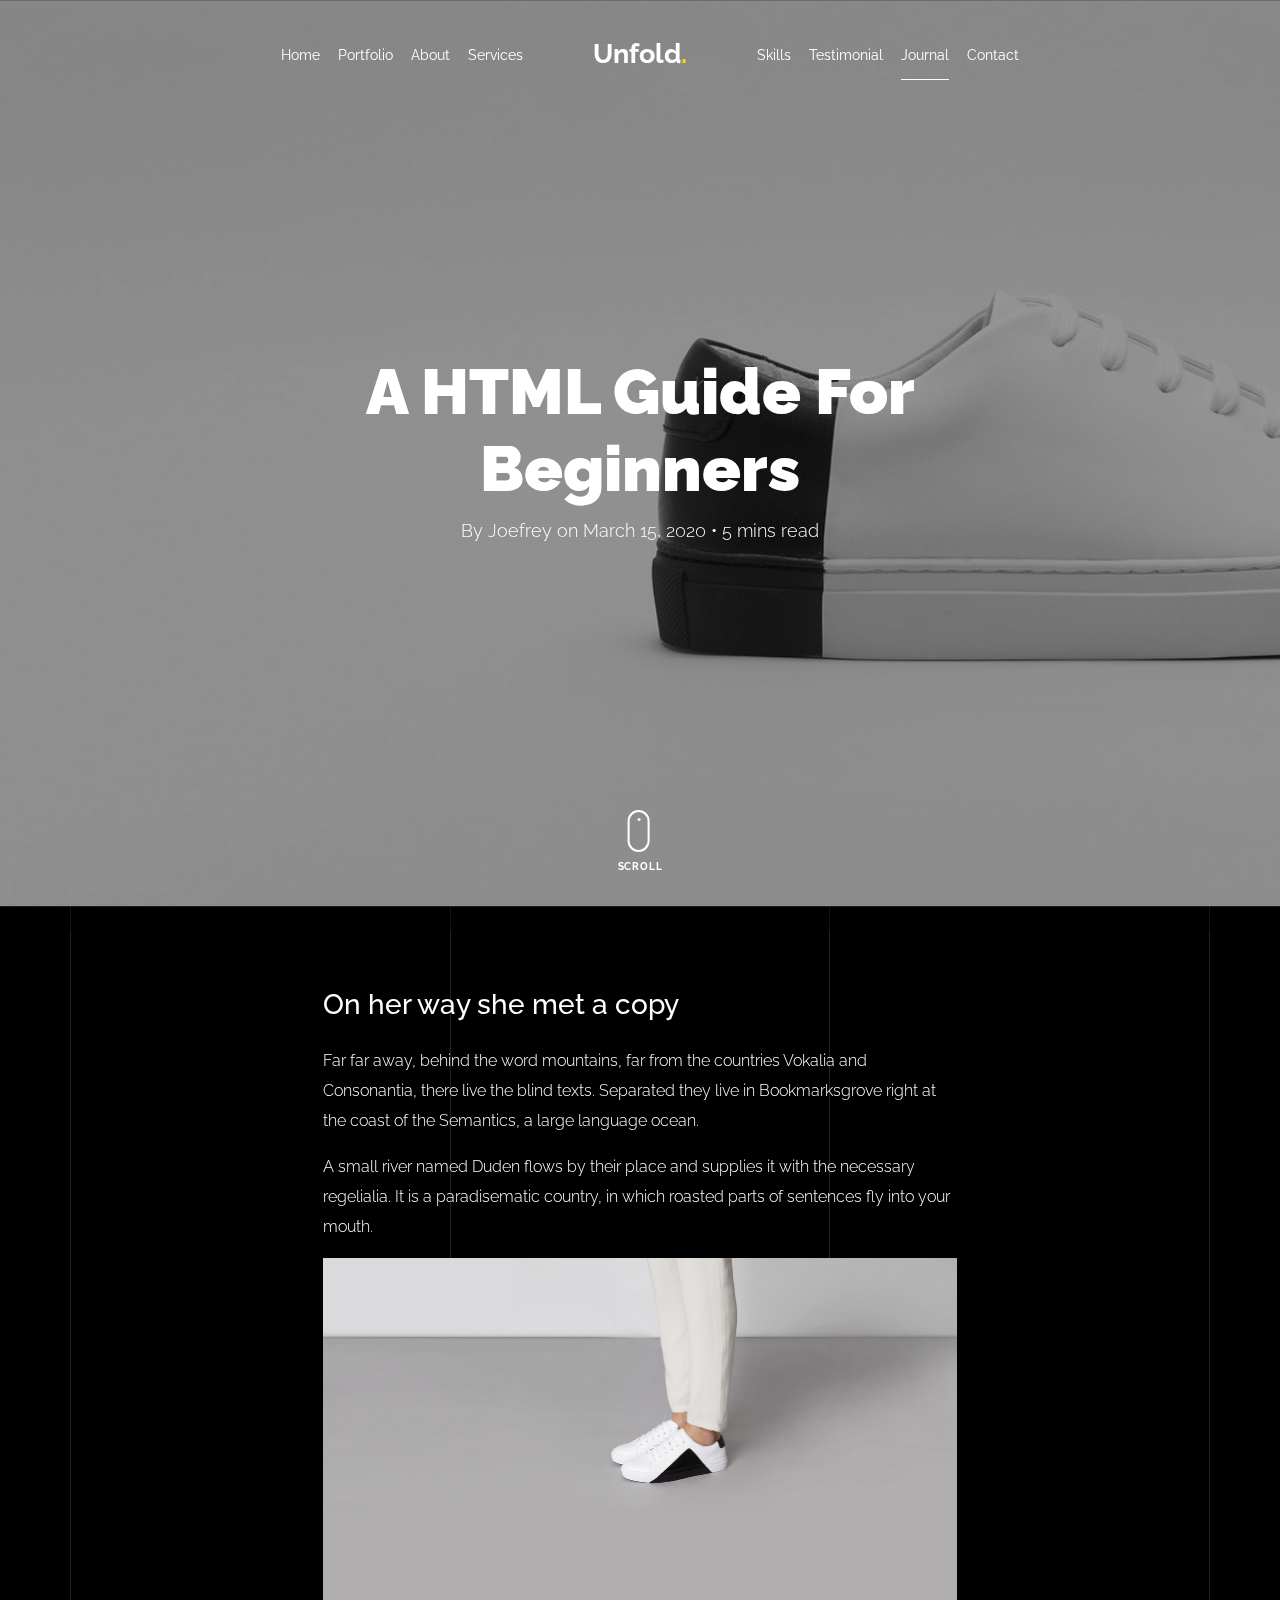
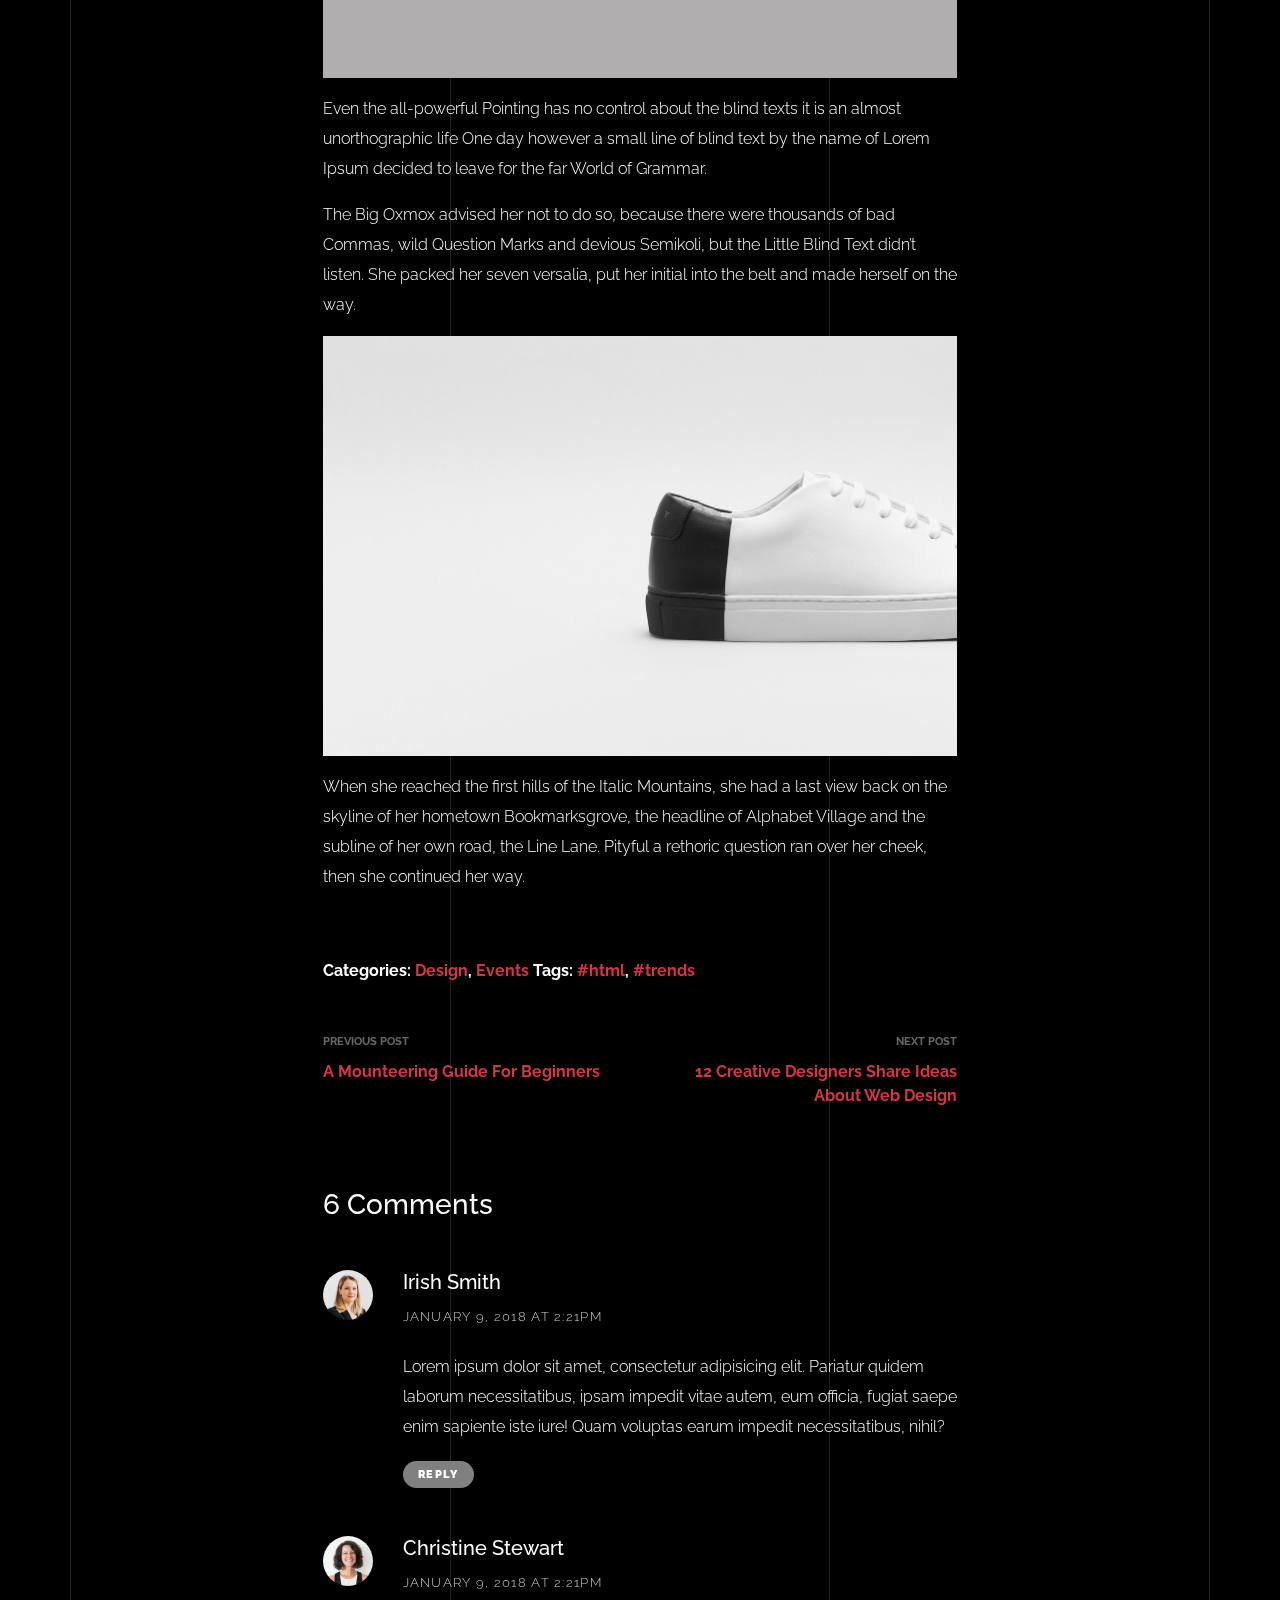
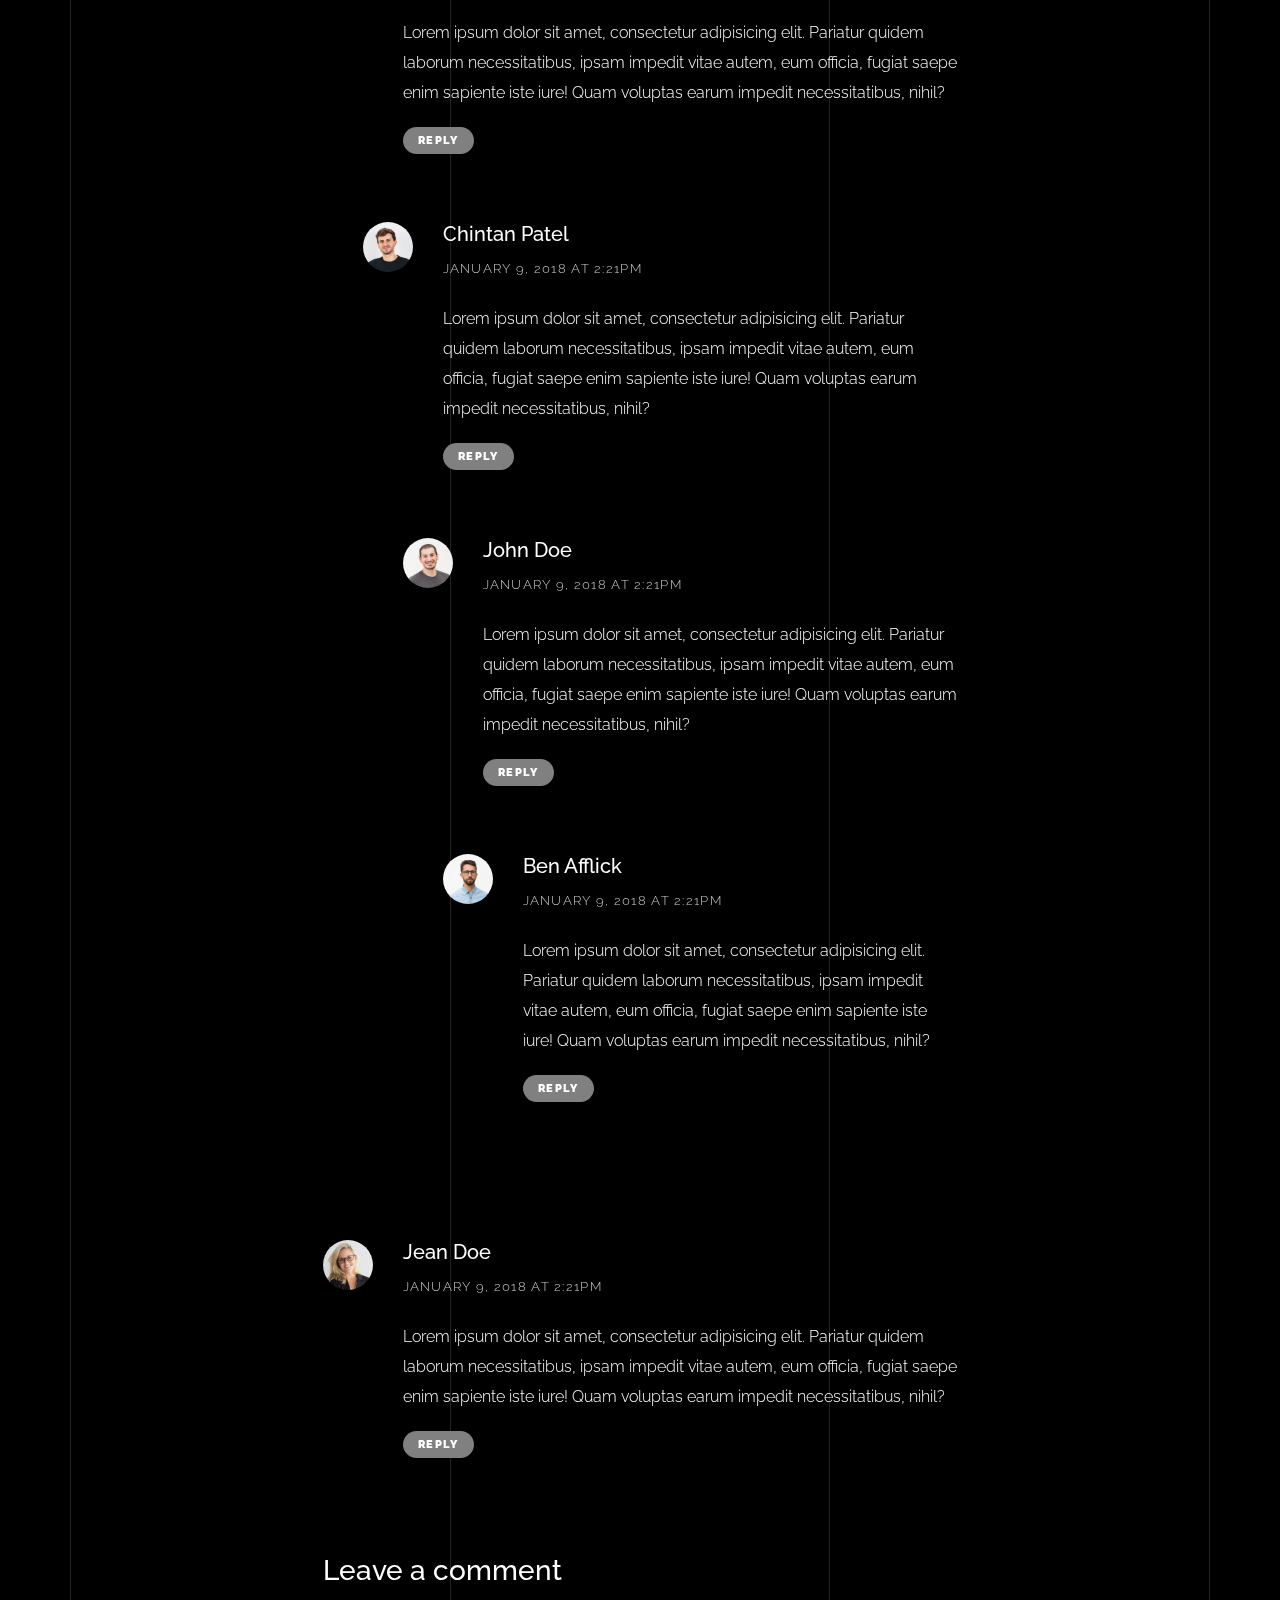
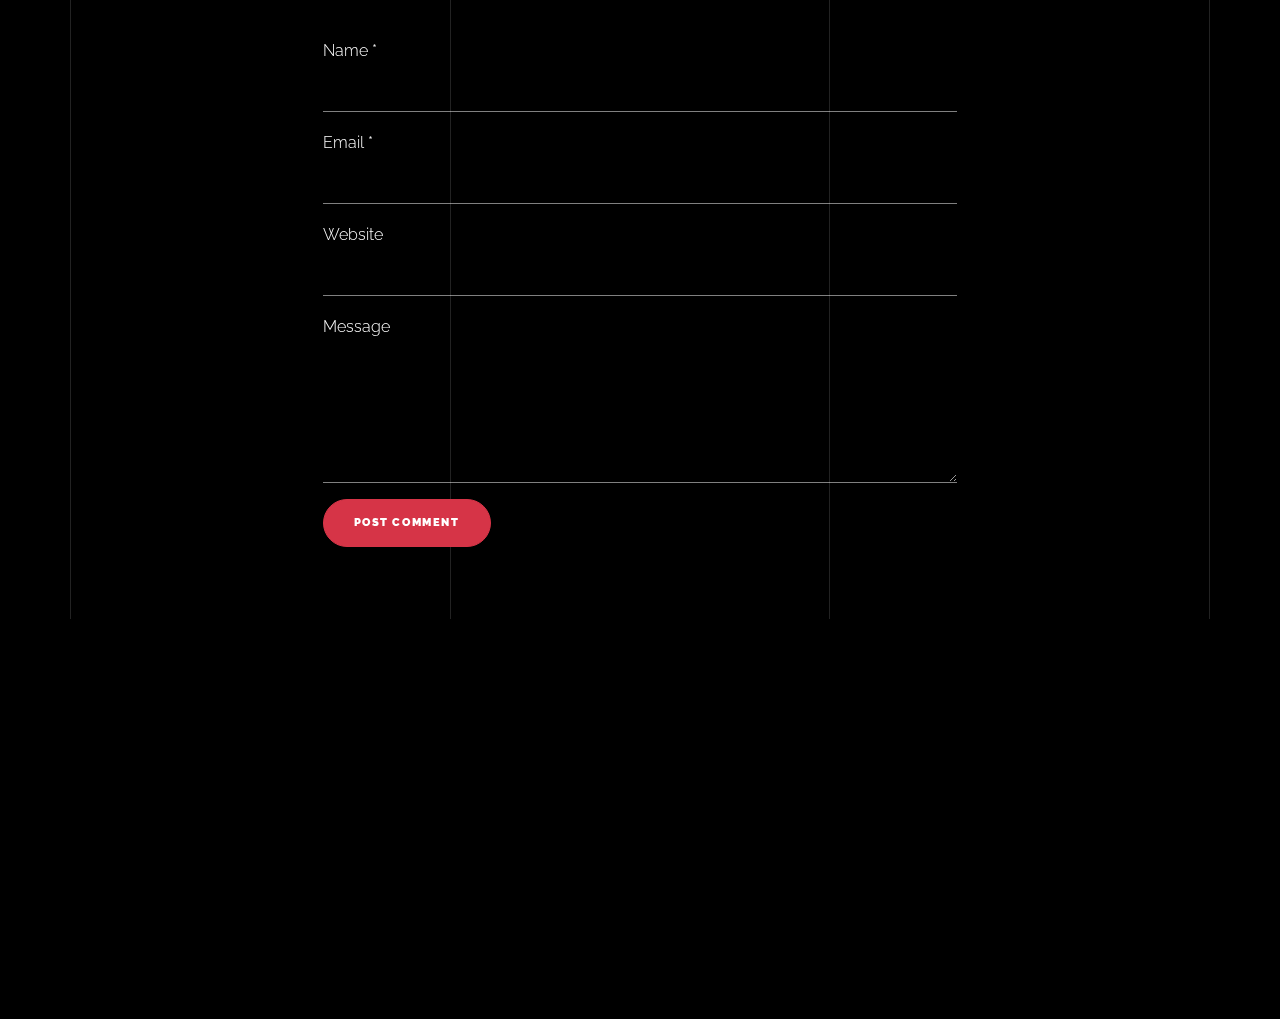
<file: blog-single.html>
<!doctype html>
<html lang="en">
  <head>
    <title>Unfold &mdash; A onepage portfolio HTML template by Colorlib</title>
    <meta charset="utf-8">
    <meta name="viewport" content="width=device-width, initial-scale=1, shrink-to-fit=no">
    
    <meta name="description" content="">
    <meta name="keywords" content="html, css, javascript, jquery">
    <meta name="author" content="">

    <link rel="stylesheet" href="css/vendor/icomoon/style.css">
    <link rel="stylesheet" href="css/vendor/owl.carousel.min.css">
    <link rel="stylesheet" href="css/vendor/aos.css">
    <link rel="stylesheet" href="css/vendor/animate.min.css">
    <link rel="stylesheet" href="css/vendor/bootstrap.min.css">
    <link rel="stylesheet" href="css/vendor/jquery.fancybox.min.css">
    

    <!-- Theme Style -->
    <link rel="stylesheet" href="css/style.css">

  </head>
  <body data-spy="scroll" data-target=".site-nav-target" data-offset="200">

    <nav class="unslate_co--site-mobile-menu">
      <div class="close-wrap d-flex">
        <a href="#" class="d-flex ml-auto js-menu-toggle">
          <span class="close-label">Close</span>
          <div class="close-times">
            <span class="bar1"></span>
            <span class="bar2"></span>
          </div>
        </a>
      </div>
      <div class="site-mobile-inner"></div>
    </nav>


    <div class="unslate_co--site-wrap">

      <div class="unslate_co--site-inner">

        <div class="lines-wrap">
          <div class="lines-inner">
            <div class="lines"></div>
          </div>
        </div>
        <!-- END lines -->
      
      <nav class="unslate_co--site-nav site-nav-target">

        <div class="container">
        
          <div class="row align-items-center justify-content-between text-left">
            <div class="col-md-5 text-right">
              <ul class="site-nav-ul js-clone-nav text-left d-none d-lg-inline-block">
                <li class="has-children">
                  <a href="index.html#home-section" class="nav-link">Home</a>
                  <ul class="dropdown">
                    <li>
                      <a href="index.html">Hero Image BG</a>
                    </li>
                    <li>
                      <a href="index-video.html">Video BG</a>
                    </li>
                    <li>
                      <a href="index-hero-slider.html">Hero Slider</a>
                    </li>
                    <li>
                      <a href="index-sidebar-menu.html">Sidebar Menu</a>
                    </li>
                    <li>
                      <a href="index-right-menu.html">Right Menu</a>
                    </li>
                  </ul>
                </li>
                <li><a href="index.html#portfolio-section" class="nav-link">Portfolio</a></li>
                <li><a href="index.html#about-section" class="nav-link">About</a></li>
                <li><a href="index.html#services-section" class="nav-link">Services</a></li>
              </ul>
            </div>
            <div class="site-logo pos-absolute">
              <a href="index.html" class="unslate_co--site-logo">Unfold<span>.</span></a>
            </div>
            <div class="col-md-5 text-right text-lg-left">
              <ul class="site-nav-ul js-clone-nav text-left d-none d-lg-inline-block">
                <li><a href="index.html#skills-section" class="nav-link">Skills</a></li>
                <li><a href="index.html#testimonial-section" class="nav-link">Testimonial</a></li>
                <li><a href="index.html#journal-section" class="nav-link active">Journal</a></li>
                <li><a href="index.html#contact-section" class="nav-link">Contact</a></li>
              </ul>

              <ul class="site-nav-ul-none-onepage text-right d-inline-block d-lg-none">
                <li><a href="#" class="js-menu-toggle">Menu</a></li>
              </ul>

            </div>
          </div>
        </div>

      </nav>
      <!-- END nav -->

      <div class="cover-v1 jarallax overlay" style="background-image: url('images/work_1_full.jpg');">
        <div class="container">
          <div class="row align-items-center">
              
            <div class="col-md-8 mx-auto text-center">
              <h1 class="blog-heading" data-aos="fade-up" data-aos-delay="0">A HTML Guide For Beginners</h1>
              <div class="post-meta" data-aos="fade-up" data-aos-delay="100">By Joefrey on March 15, 2020 &bullet; 5 mins read</div>
            </div>

          </div>
        </div>


        <!-- dov -->
        <a href="#blog-single-section" class="mouse-wrap smoothscroll">
          <span class="mouse">
            <span class="scroll"></span>
          </span>
          <span class="mouse-label">Scroll</span>
        </a>

      </div>
      <!-- END .cover-v1 -->

      <div class="unslate_co--section" id="blog-single-section">
        <div class="container">
          <div class="row justify-content-center">
            <div class="col-md-7">
              <h3 class="mb-4">On her way she met a copy</h3>
              <p>Far far away, behind the word mountains, far from the countries Vokalia and Consonantia, there live the blind texts. Separated they live in Bookmarksgrove right at the coast of the Semantics, a large language ocean.</p>
              <p>A small river named Duden flows by their place and supplies it with the necessary regelialia. It is a paradisematic country, in which roasted parts of sentences fly into your mouth.</p>
              <p><img src="images/work_1_a_full.jpg" alt="Image" class="img-fluid"></p>
              <p>Even the all-powerful Pointing has no control about the blind texts it is an almost unorthographic life One day however a small line of blind text by the name of Lorem Ipsum decided to leave for the far World of Grammar.</p>
              <p>The Big Oxmox advised her not to do so, because there were thousands of bad Commas, wild Question Marks and devious Semikoli, but the Little Blind Text didn’t listen. She packed her seven versalia, put her initial into the belt and made herself on the way.</p>
              <p><img src="images/work_1_full.jpg" alt="Image" class="img-fluid"></p>
              <p>When she reached the first hills of the Italic Mountains, she had a last view back on the skyline of her hometown Bookmarksgrove, the headline of Alphabet Village and the subline of her own road, the Line Lane. Pityful a rethoric question ran over her cheek, then she continued her way.</p>


              <div class="pt-5 categories_tags ">
                <p>Categories:  <a href="#">Design</a>, <a href="#">Events</a>  Tags: <a href="#">#html</a>, <a href="#">#trends</a></p>
              </div>

              <div class="post-single-navigation d-flex align-items-stretch">
                <a href="#" class="mr-auto w-50 pr-4">
                  <span class="d-block">Previous Post</span>
                  A Mounteering Guide For Beginners
                </a>
                <a href="#" class="ml-auto w-50 text-right pl-4">
                  <span class="d-block">Next Post</span>
                  12 Creative Designers Share Ideas About Web Design
                </a>
              </div>


            <div class="pt-5">
              <h3 class="mb-5">6 Comments</h3>
              <ul class="comment-list">
                <li class="comment">
                  <div class="vcard bio">
                    <img src="images/person_woman_2.jpg" alt="Image placeholder">
                  </div>
                  <div class="comment-body">
                    <h3>Irish Smith</h3>
                    <div class="meta">January 9, 2018 at 2:21pm</div>
                    <p>Lorem ipsum dolor sit amet, consectetur adipisicing elit. Pariatur quidem laborum necessitatibus, ipsam impedit vitae autem, eum officia, fugiat saepe enim sapiente iste iure! Quam voluptas earum impedit necessitatibus, nihil?</p>
                    <p><a href="#" class="reply">Reply</a></p>
                  </div>
                </li>

                <li class="comment">
                  <div class="vcard bio">
                    <img src="images/person_woman_1.jpg" alt="Image placeholder">
                  </div>
                  <div class="comment-body">
                    <h3>Christine Stewart</h3>
                    <div class="meta">January 9, 2018 at 2:21pm</div>
                    <p>Lorem ipsum dolor sit amet, consectetur adipisicing elit. Pariatur quidem laborum necessitatibus, ipsam impedit vitae autem, eum officia, fugiat saepe enim sapiente iste iure! Quam voluptas earum impedit necessitatibus, nihil?</p>
                    <p><a href="#" class="reply">Reply</a></p>
                  </div>

                  <ul class="children">
                    <li class="comment">
                      <div class="vcard bio">
                        <img src="images/person_man_3.jpg" alt="Image placeholder">
                      </div>
                      <div class="comment-body">
                        <h3>Chintan Patel</h3>
                        <div class="meta">January 9, 2018 at 2:21pm</div>
                        <p>Lorem ipsum dolor sit amet, consectetur adipisicing elit. Pariatur quidem laborum necessitatibus, ipsam impedit vitae autem, eum officia, fugiat saepe enim sapiente iste iure! Quam voluptas earum impedit necessitatibus, nihil?</p>
                        <p><a href="#" class="reply">Reply</a></p>
                      </div>


                      <ul class="children">
                        <li class="comment">
                          <div class="vcard bio">
                            <img src="images/person_man_2.jpg" alt="Image placeholder">
                          </div>
                          <div class="comment-body">
                            <h3>John Doe</h3>
                            <div class="meta">January 9, 2018 at 2:21pm</div>
                            <p>Lorem ipsum dolor sit amet, consectetur adipisicing elit. Pariatur quidem laborum necessitatibus, ipsam impedit vitae autem, eum officia, fugiat saepe enim sapiente iste iure! Quam voluptas earum impedit necessitatibus, nihil?</p>
                            <p><a href="#" class="reply">Reply</a></p>
                          </div>

                            <ul class="children">
                              <li class="comment">
                                <div class="vcard bio">
                                  <img src="images/person_man_1.jpg" alt="Image placeholder">
                                </div>
                                <div class="comment-body">
                                  <h3>Ben Afflick</h3>
                                  <div class="meta">January 9, 2018 at 2:21pm</div>
                                  <p>Lorem ipsum dolor sit amet, consectetur adipisicing elit. Pariatur quidem laborum necessitatibus, ipsam impedit vitae autem, eum officia, fugiat saepe enim sapiente iste iure! Quam voluptas earum impedit necessitatibus, nihil?</p>
                                  <p><a href="#" class="reply">Reply</a></p>
                                </div>
                              </li>
                            </ul>
                        </li>
                      </ul>
                    </li>
                  </ul>
                </li>

                <li class="comment">
                  <div class="vcard bio">
                    <img src="images/person_woman_3.jpg" alt="Image placeholder">
                  </div>
                  <div class="comment-body">
                    <h3>Jean Doe</h3>
                    <div class="meta">January 9, 2018 at 2:21pm</div>
                    <p>Lorem ipsum dolor sit amet, consectetur adipisicing elit. Pariatur quidem laborum necessitatibus, ipsam impedit vitae autem, eum officia, fugiat saepe enim sapiente iste iure! Quam voluptas earum impedit necessitatibus, nihil?</p>
                    <p><a href="#" class="reply">Reply</a></p>
                  </div>
                </li>
              </ul>
              <!-- END comment-list -->
              
              <div class="comment-form-wrap pt-5">
                <h3 class="mb-5">Leave a comment</h3>
                <form action="#" class="">
                  <div class="form-group">
                    <label for="name">Name *</label>
                    <input type="text" class="form-control" id="name">
                  </div>
                  <div class="form-group">
                    <label for="email">Email *</label>
                    <input type="email" class="form-control" id="email">
                  </div>
                  <div class="form-group">
                    <label for="website">Website</label>
                    <input type="url" class="form-control" id="website">
                  </div>

                  <div class="form-group">
                    <label for="message">Message</label>
                    <textarea name="message" id="message" cols="30" rows="5" class="form-control"></textarea>
                  </div>
                  <div class="form-group">
                    <input type="submit" value="Post Comment" class="btn btn-primary btn-md">
                  </div>

                </form>
              </div>
            </div>
            </div>
          </div>
        </div>
      </div>

      
      </div> 

      <footer class="unslate_co--footer unslate_co--section">
        <div class="container">
          <div class="row justify-content-center">
            <div class="col-md-7">
              
              <div class="footer-site-logo"><a href="#">Unfold<span>.</span></a></div>

              <ul class="footer-site-social">
                <li><a href="#">Facebook</a></li>
                <li><a href="#">Twitter</a></li>
                <li><a href="#">Instagram</a></li>
                <li><a href="#">Dribbble</a></li>
                <li><a href="#">Behance</a></li>
              </ul>

              <p class="site-copyright">
                
                <!-- Link back to Colorlib can't be removed. Template is licensed under CC BY 3.0. -->
                Copyright &copy;
                <script>
                  document.write(new Date().getFullYear());
                </script> All rights reserved | This template is made with <i class="icon-heart"
                  aria-hidden="true"></i> by <a href="https://colorlib.com" target="_blank">Colorlib</a>
                <!-- Link back to Colorlib can't be removed. Template is licensed under CC BY 3.0. -->
              
              </p>

            </div>
          </div>
        </div>
      </footer>

      
    </div>

    <!-- Loader -->
    <div id="unslate_co--overlayer"></div>
    <div class="site-loader-wrap">
      <div class="site-loader"></div>
    </div>

    <script src="js/scripts-dist.js"></script>
    <script src="js/main.js"></script>

  </body>
</html>
</file>
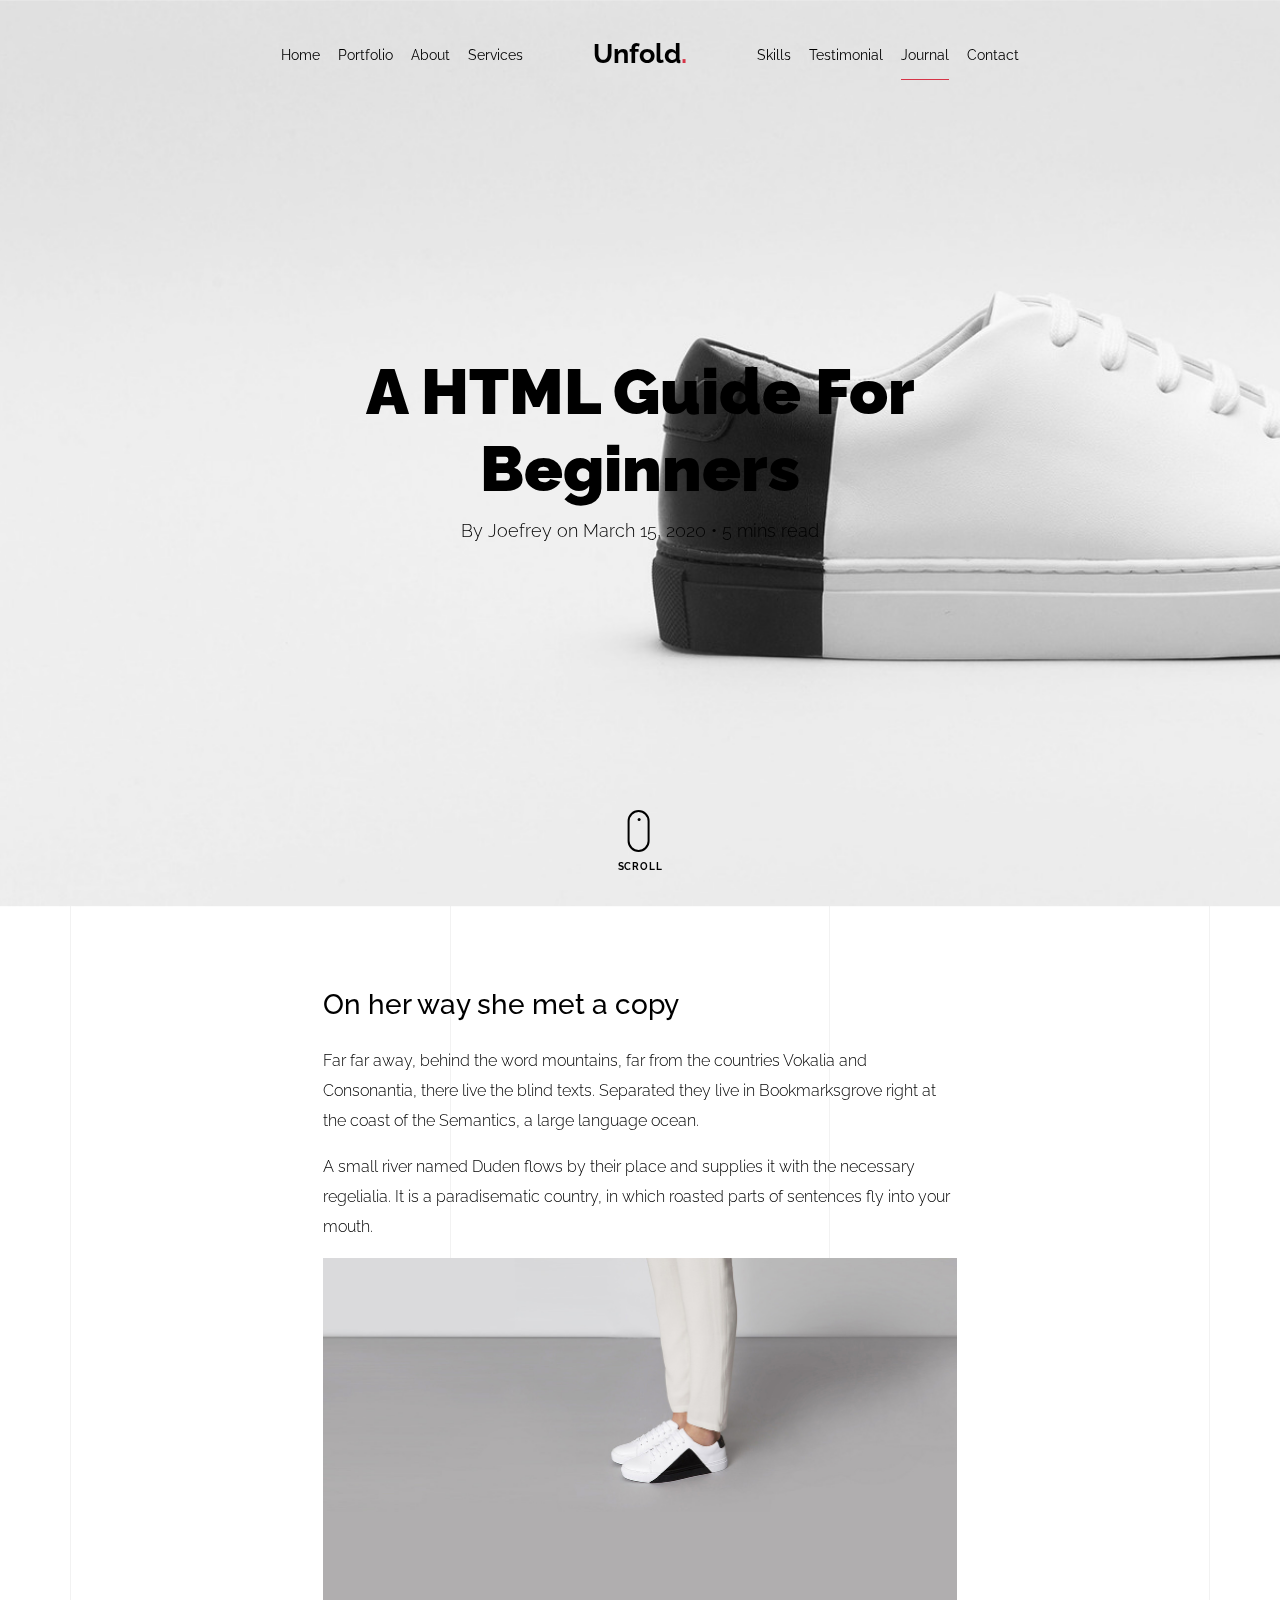
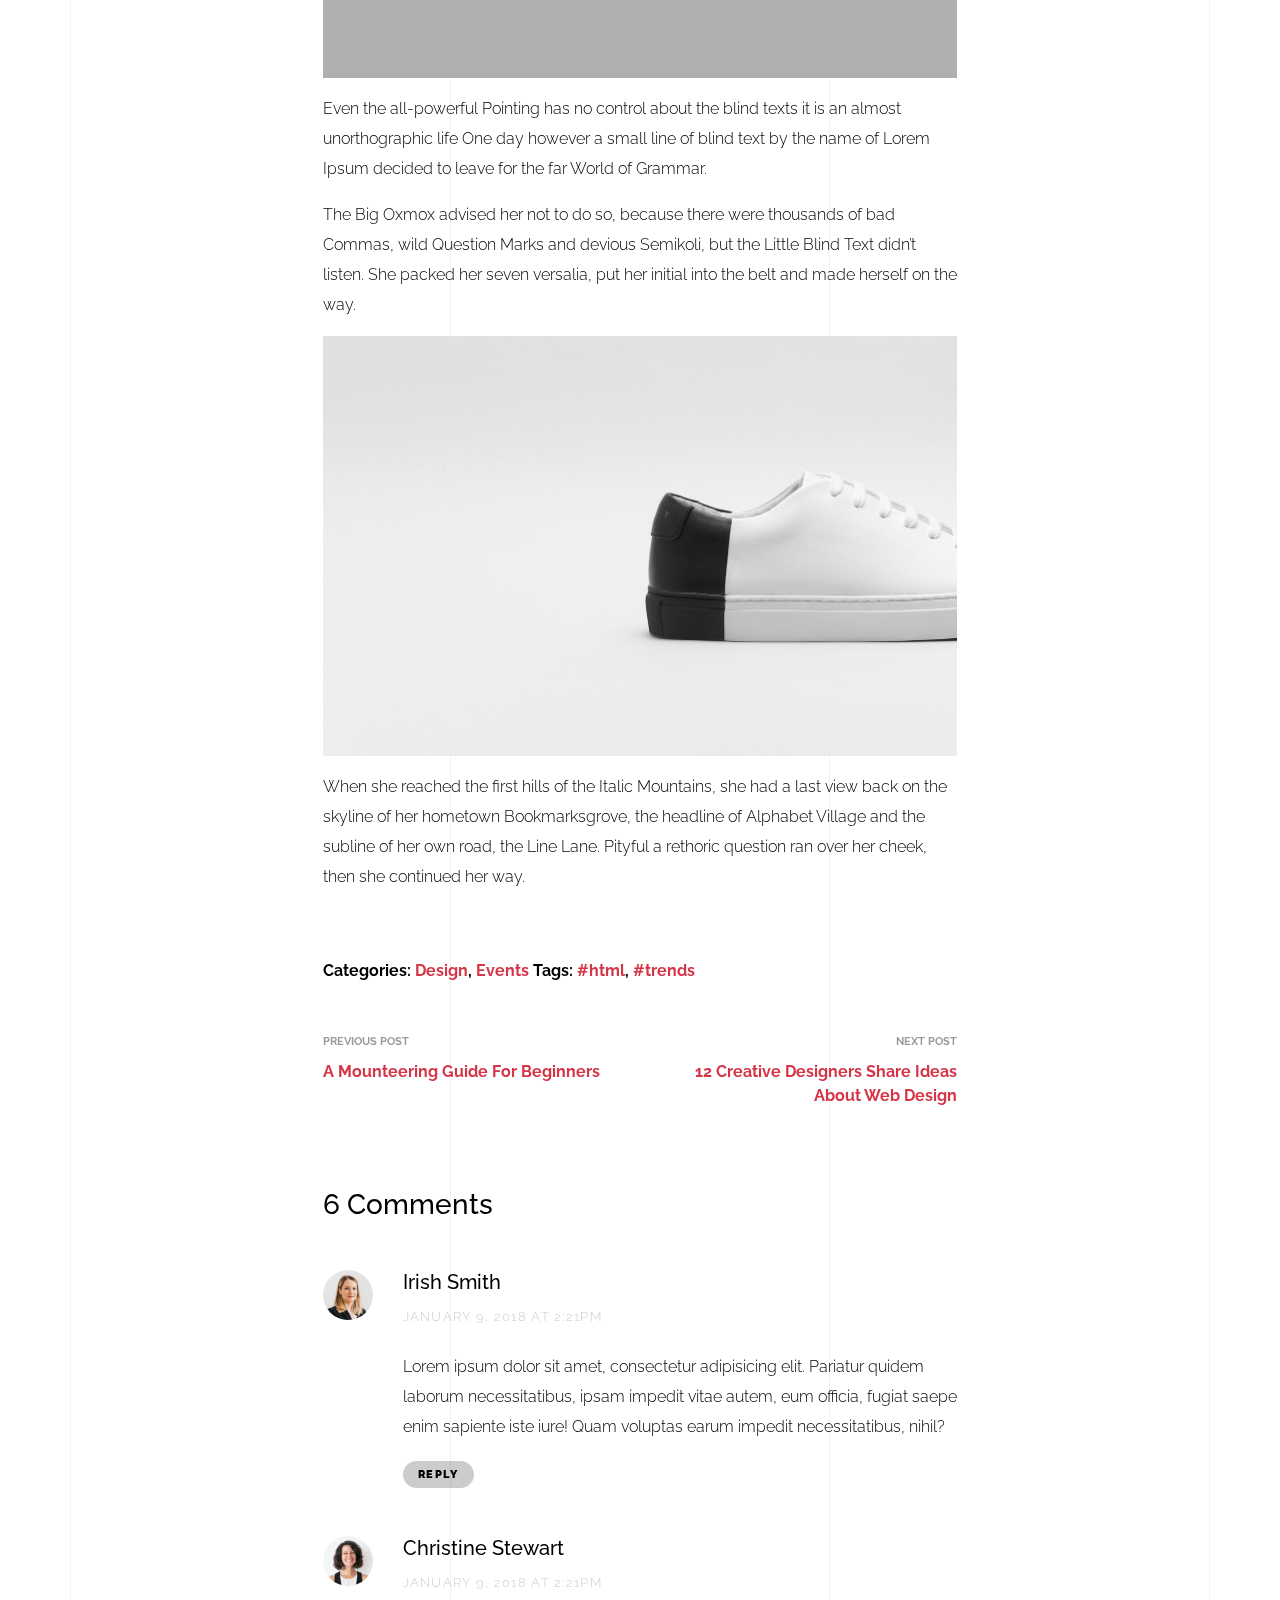
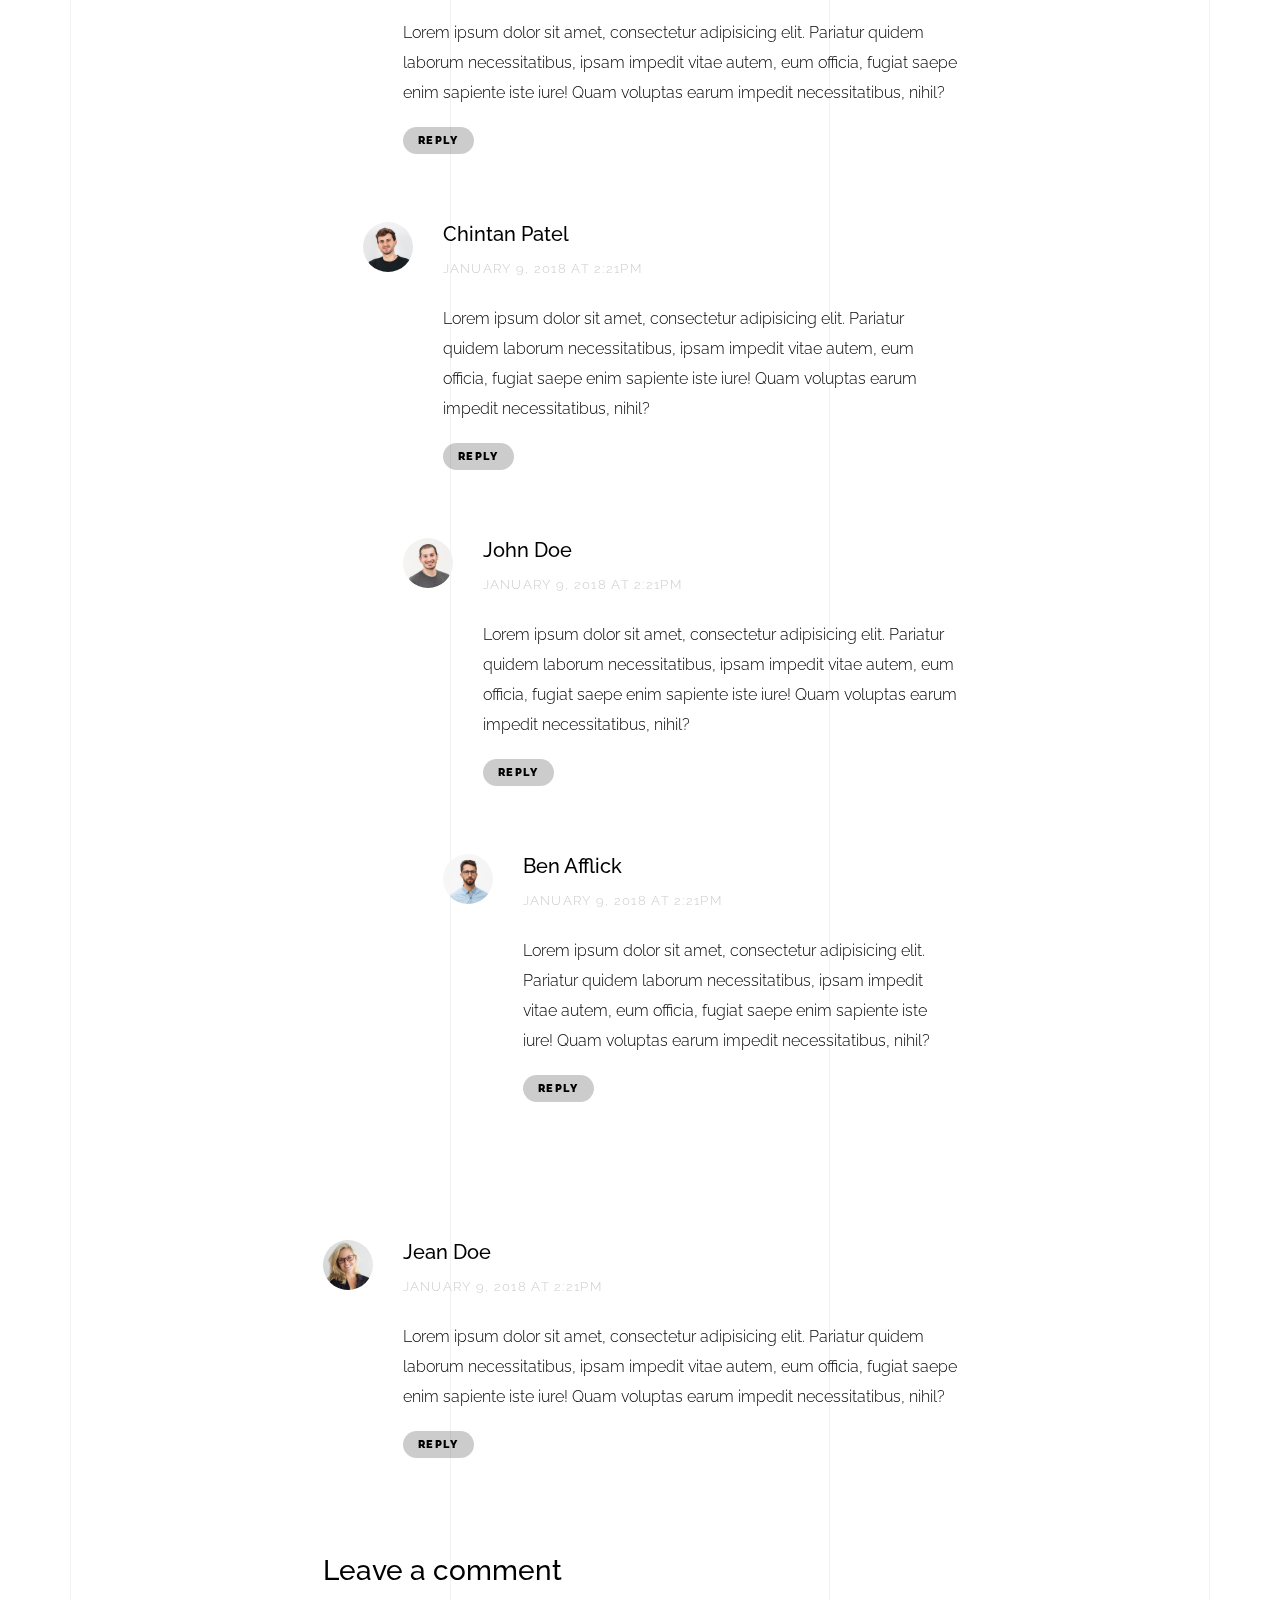
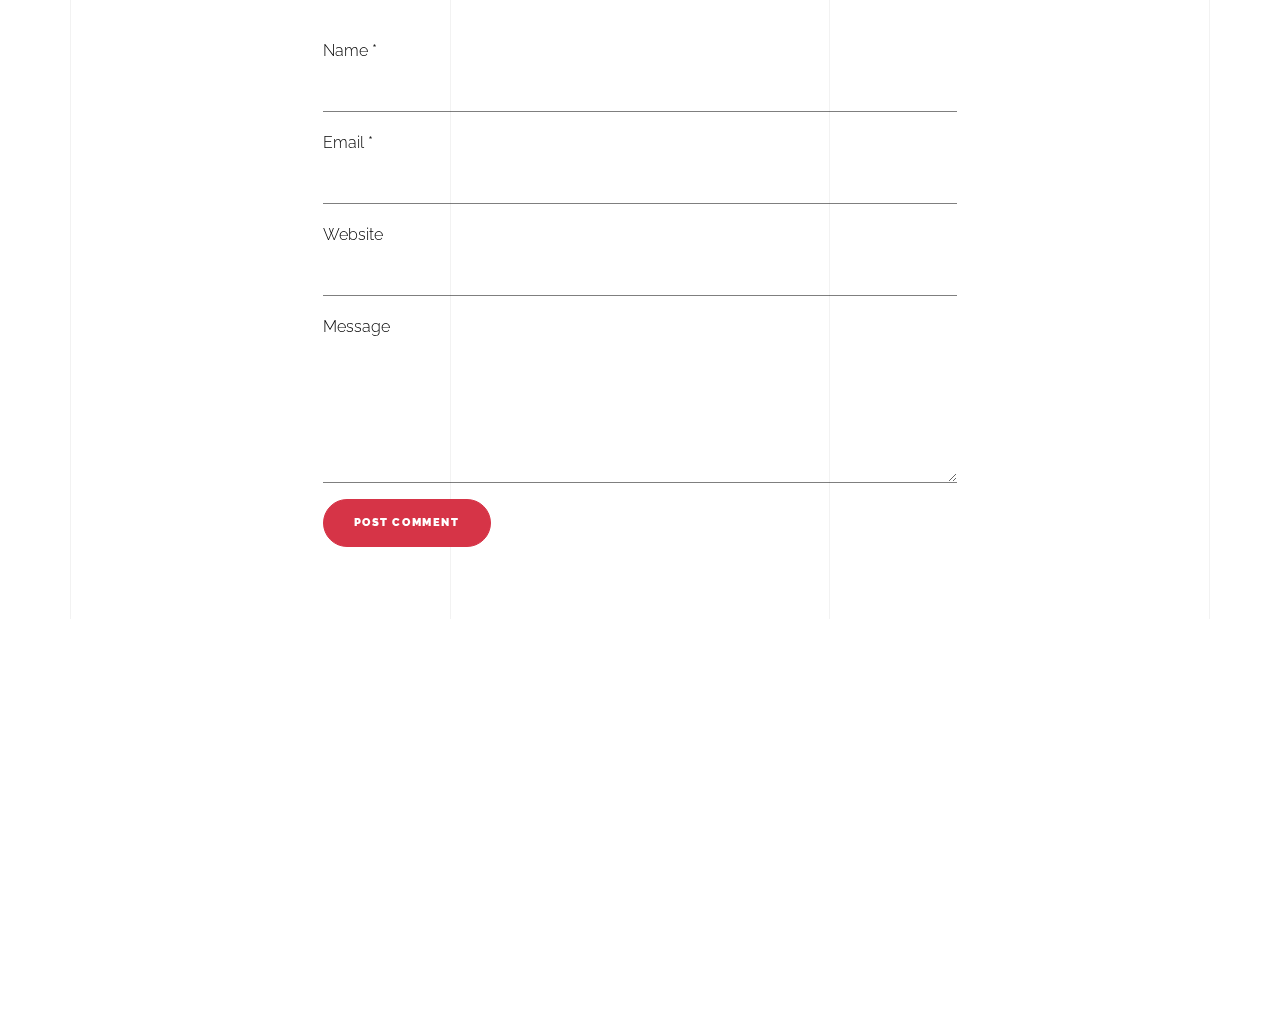
<file: light/blog-single.html>
<!doctype html>
<html lang="en">
  <head>
    <title>Unfold &mdash; A onepage portfolio HTML template by Unslate.co</title>
    <meta charset="utf-8">
    <meta name="viewport" content="width=device-width, initial-scale=1, shrink-to-fit=no">

    <meta name="description" content="A onepage portfolio HTML template by Unslate.co">
    <meta name="keywords" content="html, css, javascript, jquery">
    <meta name="author" content="Unslate.co">

    <link rel="stylesheet" href="css/vendor/icomoon/style.css">
    <link rel="stylesheet" href="css/vendor/owl.carousel.min.css">
    <link rel="stylesheet" href="css/vendor/aos.css">
    <link rel="stylesheet" href="css/vendor/animate.min.css">
    <link rel="stylesheet" href="css/vendor/bootstrap.min.css">
    <link rel="stylesheet" href="css/vendor/jquery.fancybox.min.css">
    

    <!-- Theme Style -->
    <link rel="stylesheet" href="css/style.css">

  </head>
  <body data-spy="scroll" data-target=".site-nav-target" data-offset="200">

    <nav class="unslate_co--site-mobile-menu">
      <div class="close-wrap d-flex">
        <a href="#" class="d-flex ml-auto js-menu-toggle">
          <span class="close-label">Close</span>
          <div class="close-times">
            <span class="bar1"></span>
            <span class="bar2"></span>
          </div>
        </a>
      </div>
      <div class="site-mobile-inner"></div>
    </nav>


    <div class="unslate_co--site-wrap">

      <div class="unslate_co--site-inner">

        <div class="lines-wrap">
          <div class="lines-inner">
            <div class="lines"></div>
          </div>
        </div>
        <!-- END lines -->
      
      <nav class="unslate_co--site-nav dark site-nav-target">

        <div class="container">
        
          <div class="row align-items-center justify-content-between text-left">
            <div class="col-md-5 text-right">
              <ul class="site-nav-ul js-clone-nav text-left d-none d-lg-inline-block">
                <li class="has-children">
                  <a href="index.html#home-section" class="nav-link">Home</a>
                  <ul class="dropdown">
                    <li>
                      <a href="index.html">Hero Image BG</a>
                    </li>
                    <li>
                      <a href="index-video.html">Video BG</a>
                    </li>
                    <li>
                      <a href="index-hero-slider.html">Hero Slider</a>
                    </li>
                    <li>
                      <a href="index-sidebar-menu.html">Sidebar Menu</a>
                    </li>
                    <li>
                      <a href="index-right-menu.html">Right Menu</a>
                    </li>
                  </ul>
                </li>
                <li><a href="index.html#portfolio-section" class="nav-link">Portfolio</a></li>
                <li><a href="index.html#about-section" class="nav-link">About</a></li>
                <li><a href="index.html#services-section" class="nav-link">Services</a></li>
              </ul>
            </div>
            <div class="site-logo pos-absolute">
              <a href="index.html" class="unslate_co--site-logo">Unfold<span>.</span></a>
            </div>
            <div class="col-md-5 text-right text-lg-left">
              <ul class="site-nav-ul js-clone-nav text-left d-none d-lg-inline-block">
                <li><a href="index.html#skills-section" class="nav-link">Skills</a></li>
                <li><a href="index.html#testimonial-section" class="nav-link">Testimonial</a></li>
                <li><a href="index.html#journal-section" class="nav-link active">Journal</a></li>
                <li><a href="index.html#contact-section" class="nav-link">Contact</a></li>
              </ul>

              <ul class="site-nav-ul-none-onepage text-right d-inline-block d-lg-none">
                <li><a href="#" class="js-menu-toggle">Menu</a></li>
              </ul>

            </div>
          </div>
        </div>

      </nav>
      <!-- END nav -->

      <div class="cover-v1 jarallax" style="background-image: url('images/work_1_full.jpg');">
        <div class="container">
          <div class="row align-items-center">
              
            <div class="col-md-8 mx-auto text-center">
              <h1 class="blog-heading" data-aos="fade-up" data-aos-delay="0">A HTML Guide For Beginners</h1>
              <div class="post-meta" data-aos="fade-up" data-aos-delay="100">By Joefrey on March 15, 2020 &bullet; 5 mins read</div>
            </div>

          </div>
        </div>


        <!-- dov -->
        <a href="#blog-single-section" class="mouse-wrap dark smoothscroll">
          <span class="mouse">
            <span class="scroll"></span>
          </span>
          <span class="mouse-label">Scroll</span>
        </a>

      </div>
      <!-- END .cover-v1 -->

      <div class="unslate_co--section" id="blog-single-section">
        <div class="container">
          <div class="row justify-content-center">
            <div class="col-md-7">
              <h3 class="mb-4">On her way she met a copy</h3>
              <p>Far far away, behind the word mountains, far from the countries Vokalia and Consonantia, there live the blind texts. Separated they live in Bookmarksgrove right at the coast of the Semantics, a large language ocean.</p>
              <p>A small river named Duden flows by their place and supplies it with the necessary regelialia. It is a paradisematic country, in which roasted parts of sentences fly into your mouth.</p>
              <p><img src="images/work_1_a_full.jpg" alt="Image" class="img-fluid"></p>
              <p>Even the all-powerful Pointing has no control about the blind texts it is an almost unorthographic life One day however a small line of blind text by the name of Lorem Ipsum decided to leave for the far World of Grammar.</p>
              <p>The Big Oxmox advised her not to do so, because there were thousands of bad Commas, wild Question Marks and devious Semikoli, but the Little Blind Text didn’t listen. She packed her seven versalia, put her initial into the belt and made herself on the way.</p>
              <p><img src="images/work_1_full.jpg" alt="Image" class="img-fluid"></p>
              <p>When she reached the first hills of the Italic Mountains, she had a last view back on the skyline of her hometown Bookmarksgrove, the headline of Alphabet Village and the subline of her own road, the Line Lane. Pityful a rethoric question ran over her cheek, then she continued her way.</p>


              <div class="pt-5 categories_tags ">
                <p>Categories:  <a href="#">Design</a>, <a href="#">Events</a>  Tags: <a href="#">#html</a>, <a href="#">#trends</a></p>
              </div>

              <div class="post-single-navigation d-flex align-items-stretch">
                <a href="#" class="mr-auto w-50 pr-4">
                  <span class="d-block">Previous Post</span>
                  A Mounteering Guide For Beginners
                </a>
                <a href="#" class="ml-auto w-50 text-right pl-4">
                  <span class="d-block">Next Post</span>
                  12 Creative Designers Share Ideas About Web Design
                </a>
              </div>


            <div class="pt-5">
              <h3 class="mb-5">6 Comments</h3>
              <ul class="comment-list">
                <li class="comment">
                  <div class="vcard bio">
                    <img src="images/person_woman_2.jpg" alt="Image placeholder">
                  </div>
                  <div class="comment-body">
                    <h3>Irish Smith</h3>
                    <div class="meta">January 9, 2018 at 2:21pm</div>
                    <p>Lorem ipsum dolor sit amet, consectetur adipisicing elit. Pariatur quidem laborum necessitatibus, ipsam impedit vitae autem, eum officia, fugiat saepe enim sapiente iste iure! Quam voluptas earum impedit necessitatibus, nihil?</p>
                    <p><a href="#" class="reply">Reply</a></p>
                  </div>
                </li>

                <li class="comment">
                  <div class="vcard bio">
                    <img src="images/person_woman_1.jpg" alt="Image placeholder">
                  </div>
                  <div class="comment-body">
                    <h3>Christine Stewart</h3>
                    <div class="meta">January 9, 2018 at 2:21pm</div>
                    <p>Lorem ipsum dolor sit amet, consectetur adipisicing elit. Pariatur quidem laborum necessitatibus, ipsam impedit vitae autem, eum officia, fugiat saepe enim sapiente iste iure! Quam voluptas earum impedit necessitatibus, nihil?</p>
                    <p><a href="#" class="reply">Reply</a></p>
                  </div>

                  <ul class="children">
                    <li class="comment">
                      <div class="vcard bio">
                        <img src="images/person_man_3.jpg" alt="Image placeholder">
                      </div>
                      <div class="comment-body">
                        <h3>Chintan Patel</h3>
                        <div class="meta">January 9, 2018 at 2:21pm</div>
                        <p>Lorem ipsum dolor sit amet, consectetur adipisicing elit. Pariatur quidem laborum necessitatibus, ipsam impedit vitae autem, eum officia, fugiat saepe enim sapiente iste iure! Quam voluptas earum impedit necessitatibus, nihil?</p>
                        <p><a href="#" class="reply">Reply</a></p>
                      </div>


                      <ul class="children">
                        <li class="comment">
                          <div class="vcard bio">
                            <img src="images/person_man_2.jpg" alt="Image placeholder">
                          </div>
                          <div class="comment-body">
                            <h3>John Doe</h3>
                            <div class="meta">January 9, 2018 at 2:21pm</div>
                            <p>Lorem ipsum dolor sit amet, consectetur adipisicing elit. Pariatur quidem laborum necessitatibus, ipsam impedit vitae autem, eum officia, fugiat saepe enim sapiente iste iure! Quam voluptas earum impedit necessitatibus, nihil?</p>
                            <p><a href="#" class="reply">Reply</a></p>
                          </div>

                            <ul class="children">
                              <li class="comment">
                                <div class="vcard bio">
                                  <img src="images/person_man_1.jpg" alt="Image placeholder">
                                </div>
                                <div class="comment-body">
                                  <h3>Ben Afflick</h3>
                                  <div class="meta">January 9, 2018 at 2:21pm</div>
                                  <p>Lorem ipsum dolor sit amet, consectetur adipisicing elit. Pariatur quidem laborum necessitatibus, ipsam impedit vitae autem, eum officia, fugiat saepe enim sapiente iste iure! Quam voluptas earum impedit necessitatibus, nihil?</p>
                                  <p><a href="#" class="reply">Reply</a></p>
                                </div>
                              </li>
                            </ul>
                        </li>
                      </ul>
                    </li>
                  </ul>
                </li>

                <li class="comment">
                  <div class="vcard bio">
                    <img src="images/person_woman_3.jpg" alt="Image placeholder">
                  </div>
                  <div class="comment-body">
                    <h3>Jean Doe</h3>
                    <div class="meta">January 9, 2018 at 2:21pm</div>
                    <p>Lorem ipsum dolor sit amet, consectetur adipisicing elit. Pariatur quidem laborum necessitatibus, ipsam impedit vitae autem, eum officia, fugiat saepe enim sapiente iste iure! Quam voluptas earum impedit necessitatibus, nihil?</p>
                    <p><a href="#" class="reply">Reply</a></p>
                  </div>
                </li>
              </ul>
              <!-- END comment-list -->
              
              <div class="comment-form-wrap pt-5">
                <h3 class="mb-5">Leave a comment</h3>
                <form action="#" class="">
                  <div class="form-group">
                    <label for="name">Name *</label>
                    <input type="text" class="form-control" id="name">
                  </div>
                  <div class="form-group">
                    <label for="email">Email *</label>
                    <input type="email" class="form-control" id="email">
                  </div>
                  <div class="form-group">
                    <label for="website">Website</label>
                    <input type="url" class="form-control" id="website">
                  </div>

                  <div class="form-group">
                    <label for="message">Message</label>
                    <textarea name="message" id="message" cols="30" rows="5" class="form-control"></textarea>
                  </div>
                  <div class="form-group">
                    <input type="submit" value="Post Comment" class="btn btn-primary btn-md">
                  </div>

                </form>
              </div>
            </div>
            </div>
          </div>
        </div>
      </div>

      
      </div>

      <footer class="unslate_co--footer unslate_co--section">
        <div class="container">
          <div class="row justify-content-center">
            <div class="col-md-7">
              
              <div class="footer-site-logo"><a href="#">Unfold<span>.</span></a></div>

              <ul class="footer-site-social">
                <li><a href="#">Facebook</a></li>
                <li><a href="#">Twitter</a></li>
                <li><a href="#">Instagram</a></li>
                <li><a href="#">Dribbble</a></li>
                <li><a href="#">Behance</a></li>
              </ul>

              <p class="site-copyright">
                <small>&copy; 2020 <a href="#">Unfold</a>. All Rights Reserved. Design with <span class="icon-heart text-danger"></span> by <a href="#">Unslate.co</a>.</small>
              </p>

            </div>
          </div>
        </div>
      </footer>

      
    </div>

    <!-- Loader -->
    <div id="unslate_co--overlayer"></div>
    <div class="site-loader-wrap">
      <div class="site-loader dark"></div>
    </div>

    <script src="js/scripts-dist.js"></script>
    <script src="js/main.js"></script>

    <!-- Global site tag (gtag.js) - Google Analytics -->
<script async src="https://www.googletagmanager.com/gtag/js?id=UA-157808202-1"></script>
<script>
  window.dataLayer = window.dataLayer || [];
  function gtag(){dataLayer.push(arguments);}
  gtag('js', new Date());

  gtag('config', 'UA-157808202-1');
</script>

  </body>
</html>
</file>
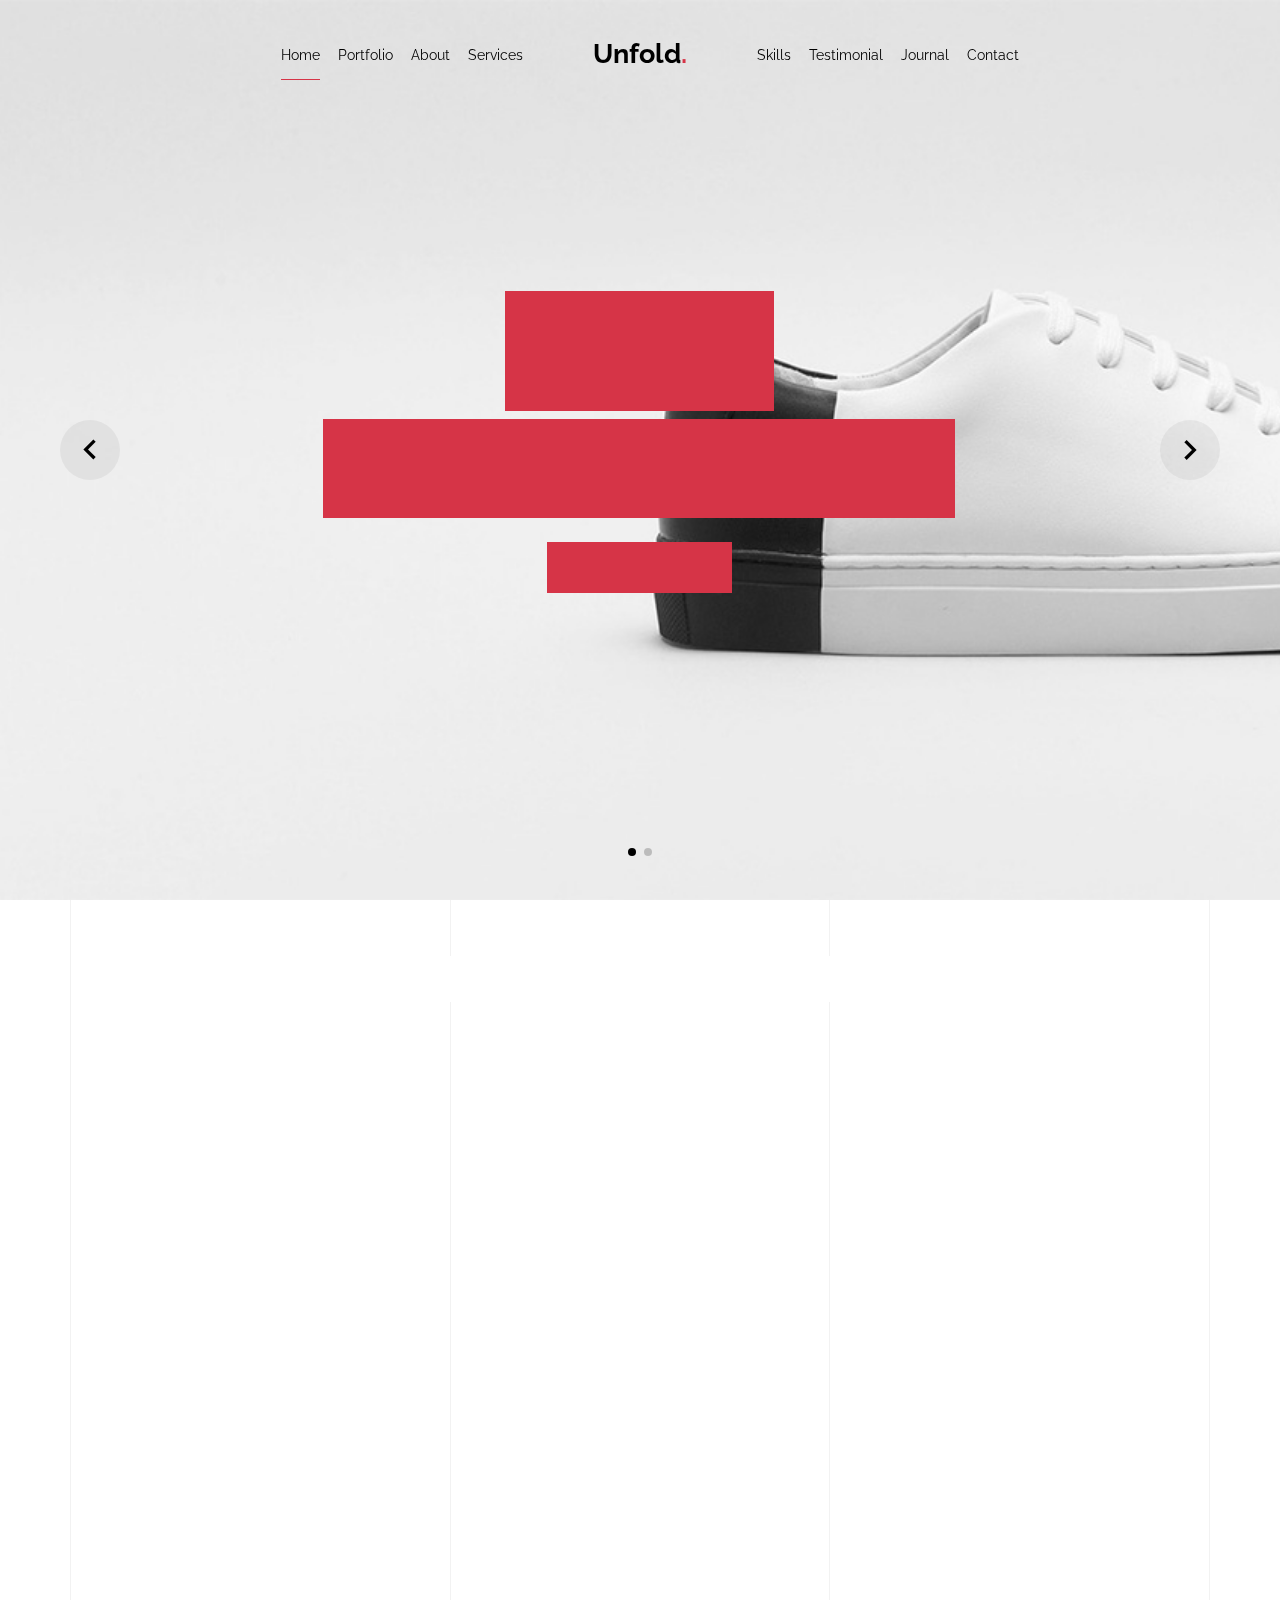
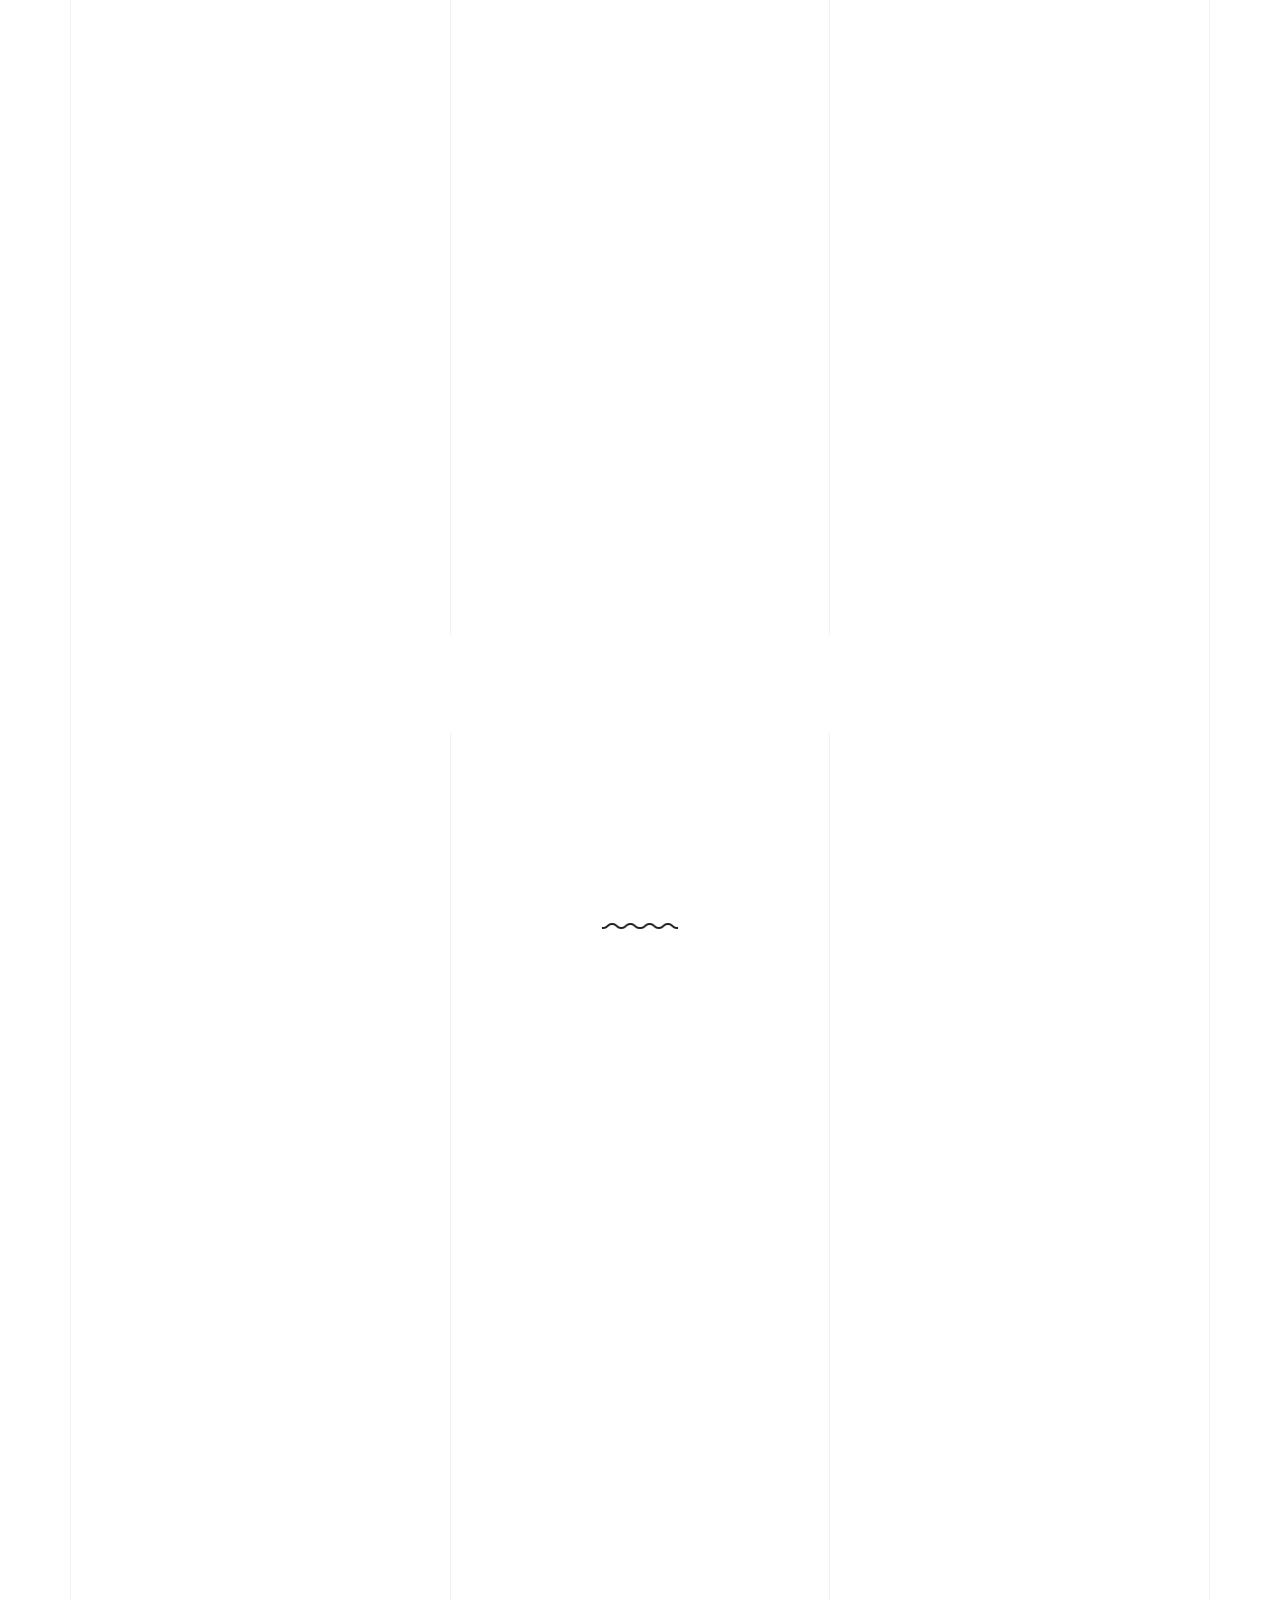
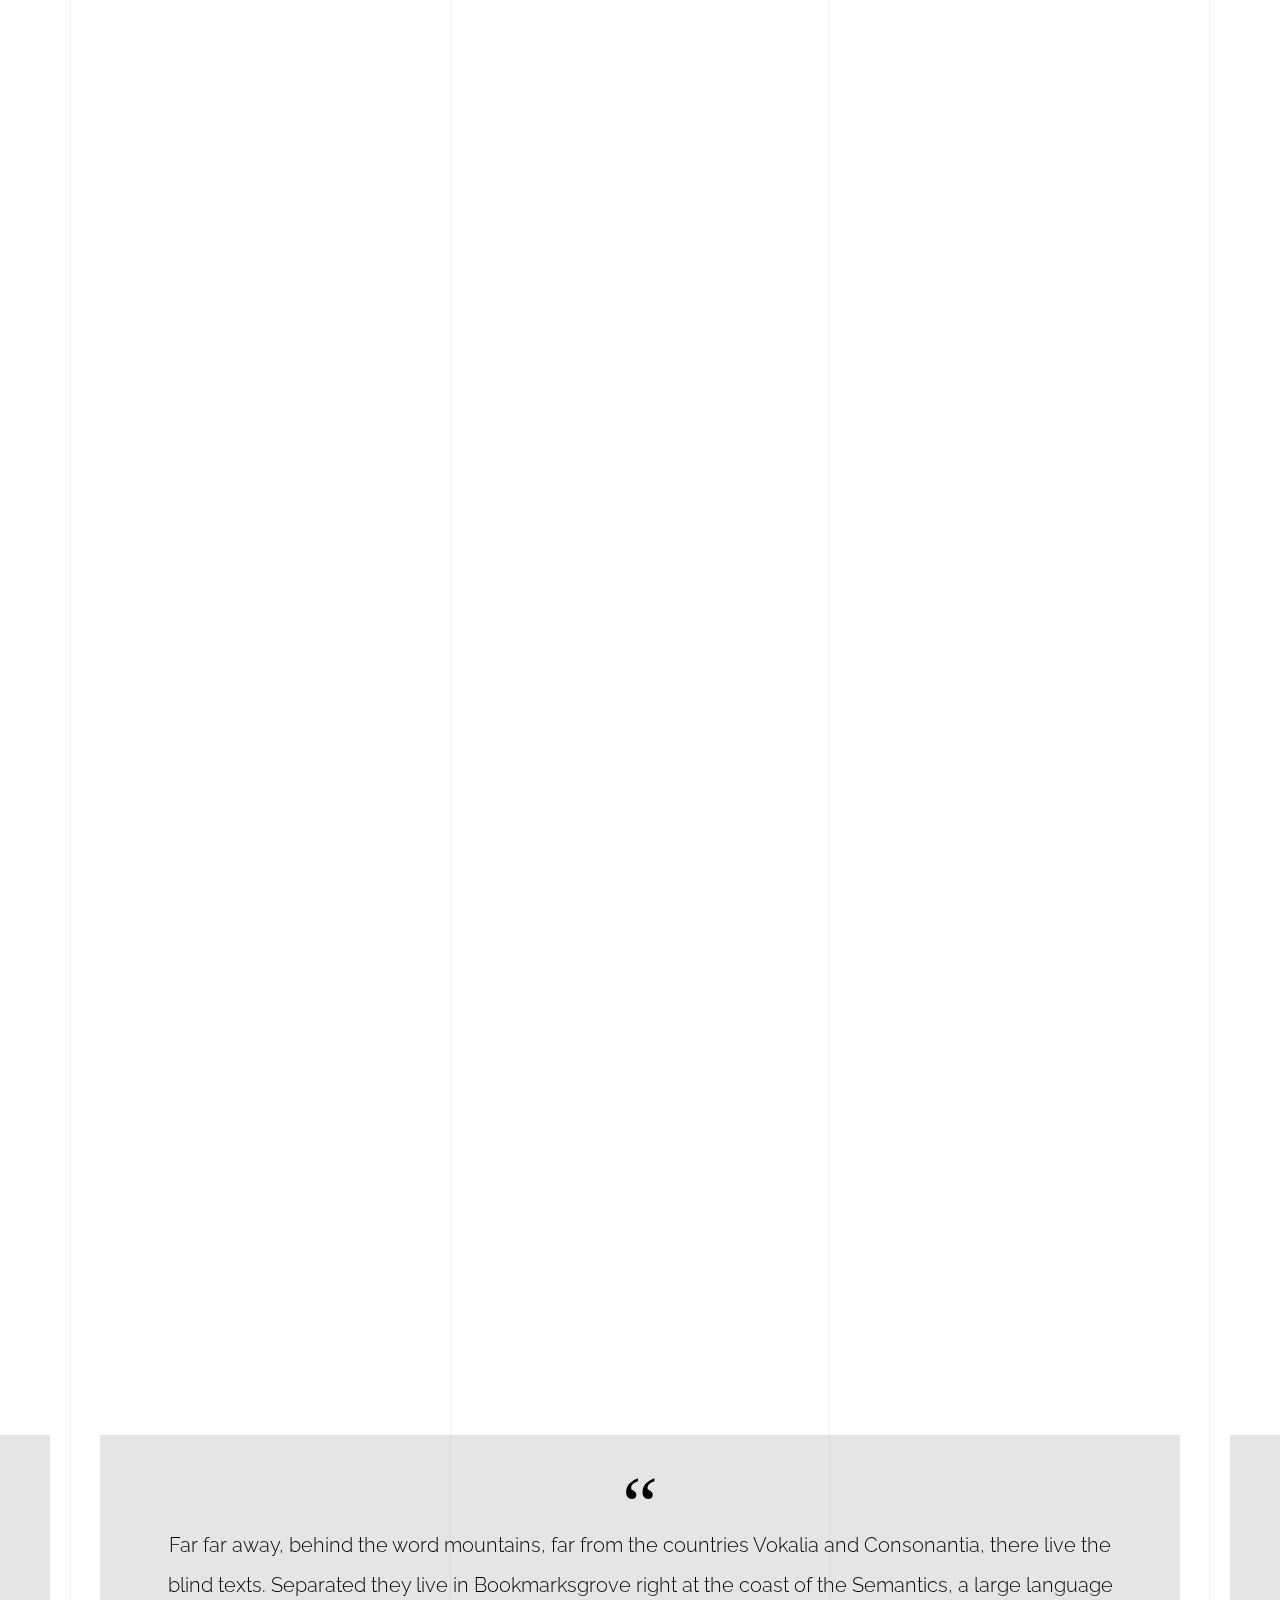
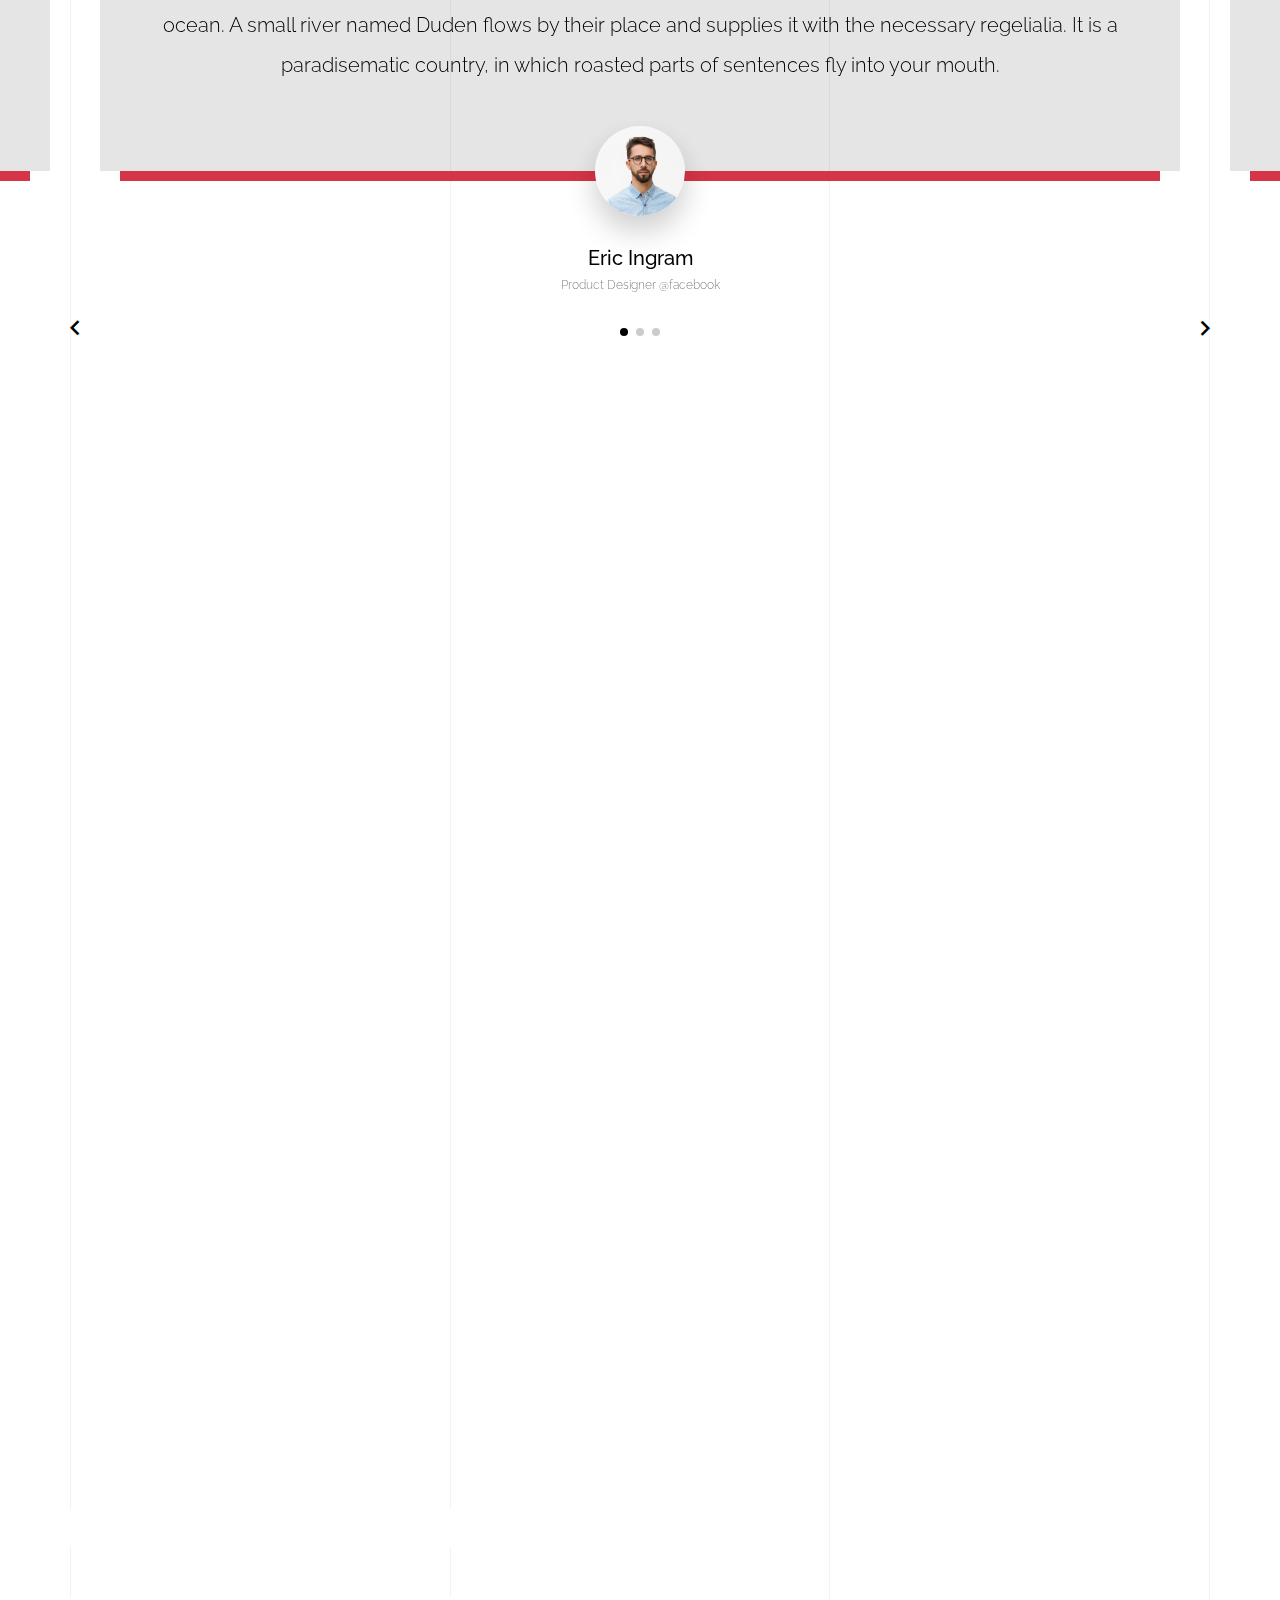
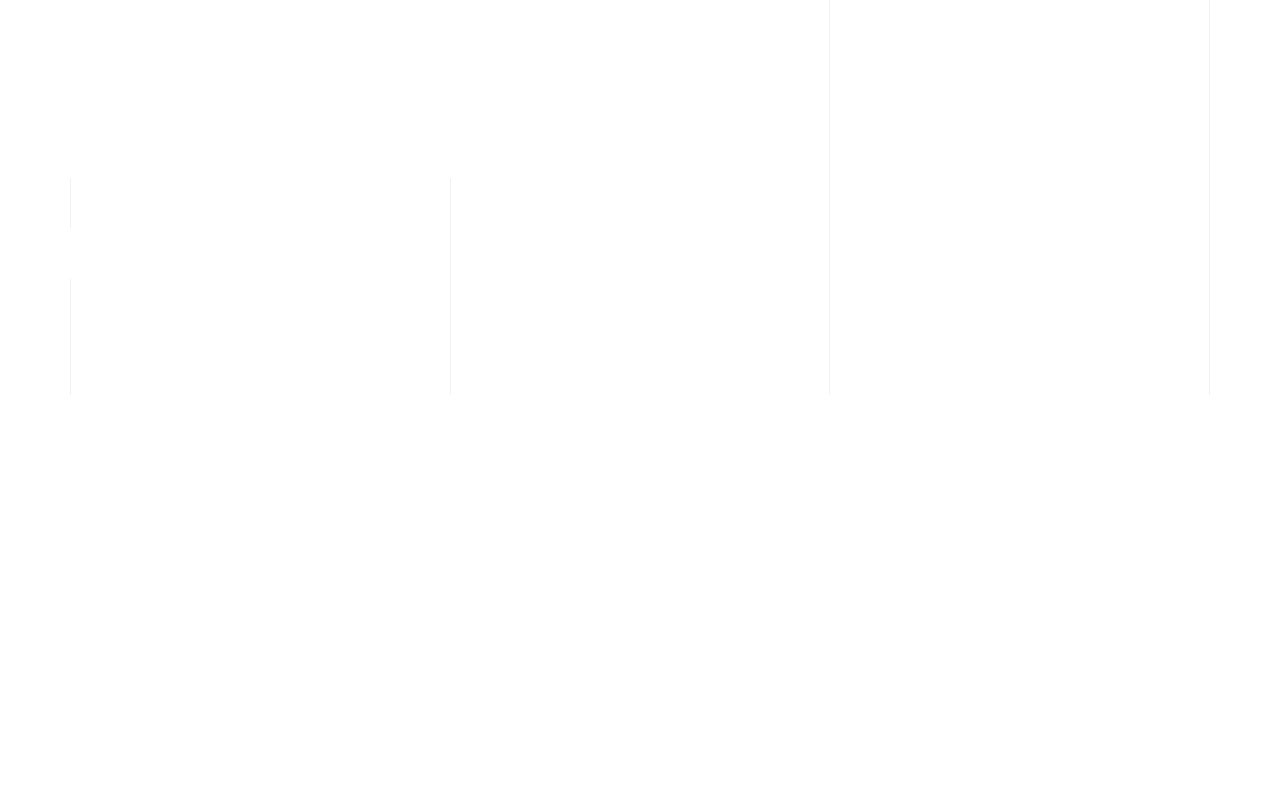
<file: light/index-hero-slider.html>
<!doctype html>
<html lang="en">
  <head>
    <title>Unfold &mdash; A onepage portfolio HTML template by Unslate.co</title>
    <meta charset="utf-8">
    <meta name="viewport" content="width=device-width, initial-scale=1, shrink-to-fit=no">

    <meta name="description" content="A onepage portfolio HTML template by Unslate.co">
    <meta name="keywords" content="html, css, javascript, jquery">
    <meta name="author" content="Unslate.co">

    <link rel="stylesheet" href="css/vendor/icomoon/style.css">
    <link rel="stylesheet" href="css/vendor/owl.carousel.min.css">
    <link rel="stylesheet" href="css/vendor/aos.css">
    <link rel="stylesheet" href="css/vendor/animate.min.css">
    <link rel="stylesheet" href="css/vendor/bootstrap.min.css">
    <link rel="stylesheet" href="css/vendor/jquery.fancybox.min.css">
    

    <!-- Theme Style -->
    <link rel="stylesheet" href="css/style.css">

  </head>
  <body data-spy="scroll" data-target=".site-nav-target" data-offset="200">

    <nav class="unslate_co--site-mobile-menu">
      <div class="close-wrap d-flex">
        <a href="#" class="d-flex ml-auto js-menu-toggle">
          <span class="close-label">Close</span>
          <div class="close-times">
            <span class="bar1"></span>
            <span class="bar2"></span>
          </div>
        </a>
      </div>
      <div class="site-mobile-inner"></div>
    </nav>


    <div class="unslate_co--site-wrap">

      <div class="unslate_co--site-inner">

        <div class="lines-wrap">
          <div class="lines-inner">
            <div class="lines"></div>
          </div>
        </div>
        <!-- END lines -->
      
      <nav class="unslate_co--site-nav dark site-nav-target">

        <div class="container">
        
          <div class="row align-items-center justify-content-between text-left">
            <div class="col-md-5 text-right">
              <ul class="site-nav-ul js-clone-nav text-left d-none d-lg-inline-block">
                <li class="has-children">
                  <a href="#home-section" class="nav-link">Home</a>
                  <ul class="dropdown">
                    <li>
                      <a href="index.html">Hero Image BG</a>
                    </li>
                    <li>
                      <a href="index-video.html">Video BG</a>
                    </li>
                    <li>
                      <a href="index-hero-slider.html">Hero Slider</a>
                    </li>
                    <li>
                      <a href="index-sidebar-menu.html">Sidebar Menu</a>
                    </li>
                    <li>
                      <a href="index-right-menu.html">Right Menu</a>
                    </li>
                  </ul>
                </li>
                <li><a href="#portfolio-section" class="nav-link">Portfolio</a></li>
                <li><a href="#about-section" class="nav-link">About</a></li>
                <li><a href="#services-section" class="nav-link">Services</a></li>
              </ul>
            </div>
            <div class="site-logo pos-absolute">
              <a href="index-hero-slider.html" class="unslate_co--site-logo">Unfold<span>.</span></a>
            </div>
            <div class="col-md-5 text-right text-lg-left">
              <ul class="site-nav-ul js-clone-nav text-left d-none d-lg-inline-block">
                <li><a href="#skills-section" class="nav-link">Skills</a></li>
                <li><a href="#testimonial-section" class="nav-link">Testimonial</a></li>
                <li><a href="#journal-section" class="nav-link">Journal</a></li>
                <li><a href="#contact-section" class="nav-link">Contact</a></li>
              </ul>

              <ul class="site-nav-ul-none-onepage text-right d-inline-block d-lg-none">
                <li><a href="#" class="js-menu-toggle">Menu</a></li>
              </ul>

            </div>
          </div>
        </div>

      </nav>
      <!-- END nav -->
      
      <div class="hero-slider-wrap">
        
        <div class="owl-carousel single-slider mb-0">
          
          <div class="cover-v1 jarallax" style="background-image: url('images/work_1_md.jpg');" id="home-section">
            <div class="container">
              <div class="row align-items-center">
                  
                <div class="col-md-7 mx-auto text-center">
                  <h1 class="heading gsap-reveal-hero">Unfold</h1>
                  <h2 class="subheading mb-4 gsap-reveal-hero">I’m Thea Hoyer A Product Designer Based In San Francisco</h2>
                  <p class="gsap-reveal-hero"><a href="#" class="btn btn-outline-pill btn-bg-white--hover btn-custom-light">Download my CV</a></p>
                </div>

              </div>
            </div>

          </div>
          <!-- END .cover-v1 -->


          <div class="cover-v1 jarallax" style="background-image: url('images/work_2_b_full.jpg');">
            <div class="container">
              <div class="row align-items-center">
                  
                <div class="col-md-12 mx-auto text-center">
                  <h1 class="heading gsap-reveal-hero">One Page Portfolio</h1>
                </div>

              </div>
            </div>

          </div>
          <!-- END .cover-v1 -->

        </div>
        <!-- END owl-carousel -->
        
      </div>

      <div class="unslate_co--section" id="portfolio-section">
        <div class="container">
          
          
          <div class="relative"><div class="loader-portfolio-wrap"><div class="loader-portfolio dark"></div></div> </div>
          <div id="portfolio-single-holder"></div>

          <div class="portfolio-wrapper">

            <div class="d-flex align-items-center mb-4 gsap-reveal gsap-reveal-filter">
              <h2 class="mr-auto heading-h2">Portfolio</h2>
              
              <a href="#" class="text-black js-filter d-inline-block d-lg-none">Filter</a>
              
              <div class="filter-wrap">
                <div class="filter ml-auto" id="filters">
                  <a href="#" class="active" data-filter="*">All</a>
                  <a href="#" data-filter=".web">Web</a>
                  <a href="#" data-filter=".branding">Branding</a>
                  <a href="#" data-filter=".illustration">Illustration</a>
                  <a href="#" data-filter=".packaging">Packaging</a>
                </div>
              </div>
            </div>


            
            <div id="posts" class="row gutter-isotope-item">
              <div class="item web branding col-sm-6 col-md-6 col-lg-4 isotope-mb-2">
                <a href="portfolio-single-1.html" class="portfolio-item ajax-load-page isotope-item gsap-reveal-img" data-id="1">
                    <div class="overlay">
                      <span class="wrap-icon icon-link2"></span>
                      <div class="portfolio-item-content">
                        <h3>Shoe Rebranding</h3>
                        <p>web, branding</p>
                      </div>
                    </div>
                    <img src="images/work_1_md.jpg" class="lazyload  img-fluid" alt="Images" />
                  </a>
              </div>
              <div class="item branding packaging illustration col-sm-6 col-md-6 col-lg-4 isotope-mb-2 ">
                <a href="portfolio-single-3.html" class="portfolio-item ajax-load-page item-portrait isotope-item gsap-reveal-img" data-id="3">
                    <div class="overlay">
                      <span class="wrap-icon icon-link2"></span>
                      <div class="portfolio-item-content">
                        <h3>Reworking</h3>
                        <p>branding, packaging, illustration</p>
                      </div>
                    </div>
                    <img src="images/work_2_md.jpg" class="lazyload  img-fluid" alt="Images" />
                  </a>
              </div>

              <div class="item branding packaging col-sm-6 col-md-6 col-lg-4 isotope-mb-2">
                <a href="portfolio-single-4.html" class="portfolio-item isotope-item ajax-load-page gsap-reveal-img" data-id="4">
                    <div class="overlay">
                      <span class="wrap-icon icon-link2"></span>
                      <div class="portfolio-item-content">
                        <h3>Modern Building</h3>
                        <p>branding, packaging</p>
                      </div>
                    </div>
                    <img src="images/work_3_md.jpg" class="lazyload  img-fluid" alt="Images" />
                  </a>
              </div>

              <div class="item web packaging col-sm-6 col-md-6 col-lg-4 isotope-mb-2">

                <a href="images/work_4_full.jpg" class="portfolio-item isotope-item gsap-reveal-img" data-fancybox="gallery" data-caption="Watch">
                    <div class="overlay">
                      <span class="wrap-icon icon-photo2"></span>
                      <div class="portfolio-item-content">
                        <h3>Watch</h3>
                        <p>web, packaging</p>
                      </div>
                    </div>
                    <img src="images/work_4_full.jpg" class="lazyload  img-fluid" alt="Images" />
                  </a>

              </div>

              <div class="item illustration packaging col-sm-6 col-md-6 col-lg-4 isotope-mb-2">
                <a href="images/work_5_md.jpg" class="portfolio-item isotope-item gsap-reveal-img" data-fancybox="gallery" data-caption="Shoe Rebranding">
                    <div class="overlay">
                      <span class="wrap-icon icon-photo2"></span>
                      <div class="portfolio-item-content">
                        <h3>Shoe Rebranding</h3>
                        <p>illustration, packaging</p>
                      </div>
                    </div>
                    <img src="images/work_5_md.jpg" class="lazyload  img-fluid" alt="Images" />
                  </a>
              </div>

              <div class="item web branding col-sm-6 col-md-6 col-lg-4 isotope-mb-2">
                <a href="portfolio-single-2.html" class="portfolio-item ajax-load-page item-portrait isotope-item gsap-reveal-img" data-id="2">
                    <div class="overlay">
                      <span class="wrap-icon icon-link2"></span>
                      <div class="portfolio-item-content">
                        <h3>Reshape</h3>
                        <p>web, branding</p>
                      </div>
                    </div>
                    <img src="images/work_6_md.jpg" class="lazyload  img-fluid" alt="Images" />
                  </a>
              </div>

              <div class="item branding packaging col-sm-6 col-md-6 col-lg-4 isotope-mb-2">
                <a href="images/work_7_a_md.jpg" class="portfolio-item item-portrait isotope-item gsap-reveal-img" data-fancybox="gallery" data-caption="Modern Building">
                    <div class="overlay">
                      <span class="wrap-icon icon-photo2"></span>
                      <div class="portfolio-item-content">
                        <h3>Modern Building</h3>
                        <p>branding, packaging</p>
                      </div>
                    </div>
                    <img src="images/work_7_a_md.jpg" class="lazyload  img-fluid" alt="Images" />
                  </a>
              </div>

              <div class="item web branding col-sm-6 col-md-6 col-lg-4 isotope-mb-2">
                <a href="https://www.youtube.com/watch?v=mwtbEGNABWU" class="portfolio-item isotope-item gsap-reveal-img" data-fancybox="gallery" data-caption="Showreel 2019">
                    <div class="overlay">
                      <span class="wrap-icon icon-play_circle_filled"></span>
                      <div class="portfolio-item-content">
                        <h3>Showreel 2019</h3>
                        <p>web, branding</p>
                      </div>
                    </div>
                    <img src="images/work_8_md.jpg" class="lazyload  img-fluid" alt="Images" />
                  </a>
              </div>

              <div class="item web illustration col-sm-6 col-md-6 col-lg-4 isotope-mb-2">
                <a href="images/work_9_a_md.jpg" class="portfolio-item isotope-item gsap-reveal-img" data-fancybox="gallery" data-caption="Render Packaging">
                    <div class="overlay">
                      <span class="wrap-icon icon-photo2"></span>
                      <div class="portfolio-item-content">
                        <h3>Render Packaging</h3>
                        <p>web, illustration</p>
                      </div>
                    </div>
                    <img src="images/work_9_a_md.jpg" class="lazyload  img-fluid" alt="Images" />
                  </a>
              </div>

            </div>
            
          </div>


        </div>
      </div>

      <div class="unslate_co--section">
        <div class="container">
          <div class="owl-carousel logo-slider">
            <div class="logo-v1 gsap-reveal">
              <img src="images/logo-google.png" alt="Image" class="img-fluid">
            </div>
            <div class="logo-v1 gsap-reveal">
              <img src="images/logo-puma.png" alt="Image" class="img-fluid">
            </div>
            <div class="logo-v1 gsap-reveal">
              <img src="images/logo-paypal.png" alt="Image" class="img-fluid">
            </div>
            <div class="logo-v1 gsap-reveal">
              <img src="images/logo-adobe.png" alt="Image" class="img-fluid">
            </div>
          </div>
        </div>
      </div>



      <div class="unslate_co--section" id="about-section">
        <div class="container">
          
          <div class="section-heading-wrap text-center mb-5">
            <h2 class="heading-h2 text-center divider"><span class="gsap-reveal">About Me</span></h2>
            <img src="images/divider.png" alt="divider" width="76">
          </div>
          

          <div class="row mt-5 justify-content-between">
            <div class="col-lg-7 mb-5 mb-lg-0" data-aos="fade-up">
              <figure class="dotted-bg gsap-reveal-img">
                <img src="images/about_me_pic.jpg" alt="Image" class="img-fluid">
              </figure>
            </div>
            <div class="col-lg-4 pr-lg-5">
              <h3 class="mb-4 heading-h3"><span class="gsap-reveal">We can make it together</span></h3>
              <p class="lead gsap-reveal">Far far away, behind the word mountains, far from the countries Vokalia and Consonantia, there <a href="#">live the blind</a> texts. </p>
              <p class="mb-4 gsap-reveal">A small river named Duden flows by their place and supplies it with the necessary regelialia. It is a paradisematic country, in which roasted parts of sentences fly into your mouth.</p>
              <p class="gsap-reveal"><a href="#" class="btn btn-outline-pill btn-custom-light">Download my CV</a></p>
            </div>
          </div>
        </div>
      </div>

      <div class="unslate_co--section" id="services-section">
        <div class="container">

          <div class="section-heading-wrap text-center mb-5">
            <h2 class="heading-h2 text-center divider"><span class="gsap-reveal">My Services</span></h2>
            <span class="gsap-reveal"><img src="images/divider.png" alt="divider" width="76"></span>
          </div>

          <div class="row gutter-v3">
            <div class="col-md-6 col-lg-4 mb-4">
              <div class="feature-v1" data-aos="fade-up" data-aos-delay="0">
                <div class="wrap-icon mb-3">
                  <img src="images/svg/001-options.svg" alt="Image" width="45">
                </div>
                <h3>Digital <br> Strategy</h3>
                <p>A small river named Duden flows by their place and supplies it with the necessary regelialia. </p>
              </div> 
            </div>
            <div class="col-md-6 col-lg-4 mb-4">
              <div class="feature-v1" data-aos="fade-up" data-aos-delay="100">
                <div class="wrap-icon mb-3">
                  <img src="images/svg/002-chat.svg" alt="Icon" width="45">
                </div>
                <h3>Web <br> Design</h3>
                <p>A small river named Duden flows by their place and supplies it with the necessary regelialia. </p>
              </div> 
            </div>
            <div class="col-md-6 col-lg-4 mb-4">
              <div class="feature-v1" data-aos="fade-up" data-aos-delay="200">
                <div class="wrap-icon mb-3">
                  <img src="images/svg/003-contact-book.svg" alt="Image" class="img-fluid" width="45">
                </div>
                <h3>User <br> Experience</h3>
                <p>A small river named Duden flows by their place and supplies it with the necessary regelialia. </p>
              </div> 
            </div>

            <div class="col-md-6 col-lg-4 mb-4">
              <div class="feature-v1" data-aos="fade-up" data-aos-delay="0">
                <div class="wrap-icon mb-3">
                  <img src="images/svg/004-percentage.svg" alt="Image" width="45">
                </div>
                <h3>Web <br> Development</h3>
                <p>A small river named Duden flows by their place and supplies it with the necessary regelialia. </p>
              </div> 
            </div>
            <div class="col-md-6 col-lg-4 mb-4">
              <div class="feature-v1" data-aos="fade-up" data-aos-delay="100">
                <div class="wrap-icon mb-3">
                  <img src="images/svg/006-goal.svg" alt="Image" width="45">
                </div>
                <h3>WordPress <br> Solutions</h3>
                <p>A small river named Duden flows by their place and supplies it with the necessary regelialia. </p>
              </div> 
            </div>
            <div class="col-md-6 col-lg-4 mb-4">
              <div class="feature-v1" data-aos="fade-up" data-aos-delay="200">
                <div class="wrap-icon mb-3">
                  <img src="images/svg/005-line-chart.svg" alt="Image" width="45">
                </div>
                <h3>Mobile <br> Applications</h3>
                <p>A small river named Duden flows by their place and supplies it with the necessary regelialia. </p>
              </div> 
            </div>

          </div>

        </div>
      </div>

      <div class="unslate_co--section section-counter" id="skills-section">
        <div class="container">
          <div class="section-heading-wrap text-center mb-5">
            <h2 class="heading-h2 text-center divider"><span class="gsap-reveal">My Skills</span></h2>
            <span class="gsap-reveal"><img src="images/divider.png" alt="divider" width="76"></span>
          </div>


          <div class="row pt-5">
            <div class="col-6 col-sm-6 mb-5 mb-lg-0 col-md-6 col-lg-3" data-aos="fade-up" data-aos-delay="0">
              <div class="counter-v1 text-center">
                <span class="number-wrap">
                  <span class="number number-counter" data-number="90">0</span>
                  <span class="append-text">%</span>
                </span>
                <span class="counter-label">WordPress</span>
              </div>
            </div>
            <div class="col-6 col-sm-6 mb-5 mb-lg-0 col-md-6 col-lg-3" data-aos="fade-up" data-aos-delay="100">
              <div class="counter-v1 text-center">
                <span class="number-wrap">
                  <span class="number number-counter" data-number="99">0</span>
                  <span class="append-text">%</span>
                </span>
                <span class="counter-label">HTML/CSS</span>
              </div>
            </div>
            <div class="col-6 col-sm-6 mb-5 mb-lg-0 col-md-6 col-lg-3" data-aos="fade-up" data-aos-delay="200">
              <div class="counter-v1 text-center">
                <span class="number-wrap">
                  <span class="number number-counter" data-number="95">0</span>
                  <span class="append-text">%</span>
                </span>
                <span class="counter-label">jQuery</span>
              </div>
            </div>
            <div class="col-6 col-sm-6 mb-5 mb-lg-0 col-md-6 col-lg-3" data-aos="fade-up" data-aos-delay="300">
              <div class="counter-v1 text-center">
                <span class="number-wrap">
                  <span class="number number-counter" data-number="100">0</span>
                  <span class="append-text">%</span>
                </span>
                <span class="counter-label">Design</span>
              </div>
            </div>
          </div>
        </div>
      </div>
      <!-- END .counter -->

      <div class="unslate_co--section" id="testimonial-section">
        <div class="container">
          <div class="section-heading-wrap text-center mb-5">
            <h2 class="heading-h2 text-center divider"><span class="gsap-reveal">My Happy Clients</span></h2>
            <span class="gsap-reveal"><img src="images/divider.png" alt="divider" width="76"></span>
          </div>
        </div>

        <div class="owl-carousel testimonial-slider">
          <div>
            <div class="testimonial-v1">
              <div class="testimonial-inner-bg">
                <span class="quote">&ldquo;</span>
                <blockquote>
                  Far far away, behind the word mountains, far from the countries Vokalia and Consonantia, there live the blind texts. Separated they live in Bookmarksgrove right at the coast of the Semantics, a large language ocean. A small river named Duden flows by their place and supplies it with the necessary regelialia. It is a paradisematic country, in which roasted parts of sentences fly into your mouth.
                </blockquote>
              </div>
              
              <div class="testimonial-author-info">
                <img src="images/person_man_1.jpg" alt="Image">
                <h3>Eric Ingram</h3>
                <span class="d-block position">Product Designer @facebook</span>
              </div>

            </div>
          </div>
          <div>
            <div class="testimonial-v1">
              <div class="testimonial-inner-bg">
                <span class="quote">&ldquo;</span>
                <blockquote>
                  Far far away, behind the word mountains, far from the countries Vokalia and Consonantia, there live the blind texts. Separated they live in Bookmarksgrove right at the coast of the Semantics, a large language ocean. A small river named Duden flows by their place and supplies it with the necessary regelialia. It is a paradisematic country, in which roasted parts of sentences fly into your mouth.
                </blockquote>
              </div>
              
              <div class="testimonial-author-info">
                <img src="images/person_man_2.jpg" alt="Image">
                <h3>Ryan Mullins</h3>
                <span class="d-block position">Product Designer @Shopify</span>
              </div>

            </div>
          </div>
          <div>
            <div class="testimonial-v1">
              <div class="testimonial-inner-bg">
                <span class="quote">&ldquo;</span>
                <blockquote>
                  Far far away, behind the word mountains, far from the countries Vokalia and Consonantia, there live the blind texts. Separated they live in Bookmarksgrove right at the coast of the Semantics, a large language ocean. A small river named Duden flows by their place and supplies it with the necessary regelialia. It is a paradisematic country, in which roasted parts of sentences fly into your mouth.
                </blockquote>
              </div>
              
              <div class="testimonial-author-info">
                <img src="images/person_woman_1.jpg" alt="Image">
                <h3>Erica Miller</h3>
                <span class="d-block position">Product Designer @Twitter</span>
              </div>

            </div>
          </div>
        </div>

      </div>
      <!-- END testimonial -->

      <div class="unslate_co--section" id="journal-section">
        <div class="container">
          <div class="section-heading-wrap text-center mb-5">
            <h2 class="heading-h2 text-center divider"><span class="gsap-reveal">My Journal</span></h2>
            <span class="gsap-reveal"><img src="images/divider.png" alt="divider" width="76"></span>
          </div>

          
          <div class="row gutter-v4 align-items-stretch">
            <div class="col-sm-6 col-md-6 col-lg-8 blog-post-entry" data-aos="fade-up" data-aos-delay="0">

              <a href="blog-single.html" class="grid-item blog-item w-100 h-100">
                <div class="overlay">
                  <div class="portfolio-item-content">
                    <h3>A Mounteering Guide For Beginners</h3>
                    <p class="post-meta">By Joefrey <span class="small">&bullet;</span> 5 mins read</p>
                  </div>
                </div>
                <img src="images/post_1.jpg" class="lazyload" alt="Image" />
              </a>


            </div>
            <div class="col-sm-6 col-md-6 col-lg-4 blog-post-entry" data-aos="fade-up" data-aos-delay="100">
              <a href="blog-single.html" class="grid-item blog-item w-100 h-100">
                <div class="overlay">
                  <div class="portfolio-item-content">
                    <h3>A Mounteering Guide For Beginners</h3>
                    <p class="post-meta">By Joefrey <span class="small">&bullet;</span> 5 mins read</p>
                  </div>
                </div>
                <img src="images/post_2.jpg" class="lazyload" alt="Image" />
              </a>
            </div>


            <div class="col-sm-6 col-md-6 col-lg-4 blog-post-entry" data-aos="fade-up" data-aos-delay="0">

              <a href="blog-single.html" class="grid-item blog-item w-100 h-100">
                <div class="overlay">
                  <div class="portfolio-item-content">
                    <h3>A Mounteering Guide For Beginners</h3>
                    <p class="post-meta">By Joefrey <span class="small">&bullet;</span> 5 mins read</p>
                  </div>
                </div>
                <img src="images/post_3.jpg" class="lazyload" alt="Image" />
              </a>


            </div>
            <div class="col-sm-6 col-md-6 col-lg-4 blog-post-entry" data-aos="fade-up" data-aos-delay="100">
              <a href="blog-single.html" class="grid-item blog-item w-100 h-100">
                <div class="overlay">
                  <div class="portfolio-item-content">
                    <h3>A Mounteering Guide For Beginners</h3>
                    <p class="post-meta">By Joefrey <span class="small">&bullet;</span> 5 mins read</p>
                  </div>
                </div>
                <img src="images/post_4.jpg" class="lazyload" alt="Image" />
              </a>
            </div>

            <div class="col-sm-6 col-md-6 col-lg-4 blog-post-entry" data-aos="fade-up" data-aos-delay="200">
              <a href="blog-single.html" class="grid-item blog-item w-100 h-100">
                <div class="overlay">
                  <div class="portfolio-item-content">
                    <h3>A Mounteering Guide For Beginners</h3>
                    <p class="post-meta">By Joefrey <span class="small">&bullet;</span> 5 mins read</p>
                  </div>
                </div>
                <img src="images/post_5.jpg" class="lazyload" alt="Image" />
              </a>
            </div>


          </div>

        </div>
      </div>
      <!-- END blog posts -->


      <div class="unslate_co--section" id="contact-section">
        <div class="container">
          <div class="section-heading-wrap text-center mb-5">
            <h2 class="heading-h2 text-center divider"><span class="gsap-reveal">Get In Touch</span></h2>
            <span class="gsap-reveal"><img src="images/divider.png" alt="divider" width="76"></span>
          </div>


          <div class="row justify-content-between">
            
            <div class="col-md-6">
              <form method="post" class="form-outline-style-v1" id="contactForm">
                <div class="form-group row mb-0">

                  <div class="col-lg-6 form-group gsap-reveal">
                    <label for="name">Name</label>
                    <input name="name" type="text" class="form-control" id="name">
                  </div>
                  <div class="col-lg-6 form-group gsap-reveal">
                    <label for="email">Email</label>
                    <input name="email" type="email" class="form-control" id="email">
                  </div>
                  <div class="col-lg-12 form-group gsap-reveal">
                    <label for="message">Write your message...</label>
                    <textarea name="message" id="message" cols="30" rows="7" class="form-control"></textarea>
                  </div>
                </div>
                <div class="form-group row gsap-reveal">
                    <div class="col-md-12 d-flex align-items-center">
                      <input type="submit" class="btn btn-outline-pill btn-custom-light mr-3" value="Send Message">
                      <span class="submitting"></span>
                    </div>
                  </div>
              </form>
              <div id="form-message-warning" class="mt-4"></div> 
              <div id="form-message-success">
                Your message was sent, thank you!
              </div>

            </div>

            <div class="col-md-4">
              <div class="contact-info-v1">
                <div class="gsap-reveal d-block">
                  <span class="d-block contact-info-label">Email</span>
                  <a href="#" class="contact-info-val">info@unslate.co</a>
                </div>
                <div class="gsap-reveal d-block">
                  <span class="d-block contact-info-label">Phone</span>
                  <a href="#" class="contact-info-val">+12 345 6789 012</a>
                </div>
                <div class="gsap-reveal d-block">
                  <span class="d-block contact-info-label">Address</span>
                  <address class="contact-info-val">273 South Riverview Rd. <br> New York, NY 10011</address>
                </div>
              </div>
            </div>

          </div>
        </div>
      </div>
      </div> 

      <footer class="unslate_co--footer unslate_co--section">
        <div class="container">
          <div class="row justify-content-center">
            <div class="col-md-7">
              
              <div class="footer-site-logo"><a href="#">Unfold<span>.</span></a></div>

              <ul class="footer-site-social">
                <li><a href="#">Facebook</a></li>
                <li><a href="#">Twitter</a></li>
                <li><a href="#">Instagram</a></li>
                <li><a href="#">Dribbble</a></li>
                <li><a href="#">Behance</a></li>
              </ul>

              <p class="site-copyright">
                <small>&copy; 2020 <a href="#">Unfold</a>. All Rights Reserved. Design with <span class="icon-heart text-danger"></span> by <a href="#">Unslate.co</a>.</small>
              </p>

            </div>
          </div>
        </div>
      </footer>

      
    </div>

    <!-- Loader -->
    <div id="unslate_co--overlayer"></div>
    <div class="site-loader-wrap">
      <div class="site-loader dark"></div>
    </div>

    <script src="js/scripts-dist.js"></script>
    <script src="js/main.js"></script>

    <!-- Global site tag (gtag.js) - Google Analytics -->
<script async src="https://www.googletagmanager.com/gtag/js?id=UA-157808202-1"></script>
<script>
  window.dataLayer = window.dataLayer || [];
  function gtag(){dataLayer.push(arguments);}
  gtag('js', new Date());

  gtag('config', 'UA-157808202-1');
</script>

  </body>
</html>
</file>
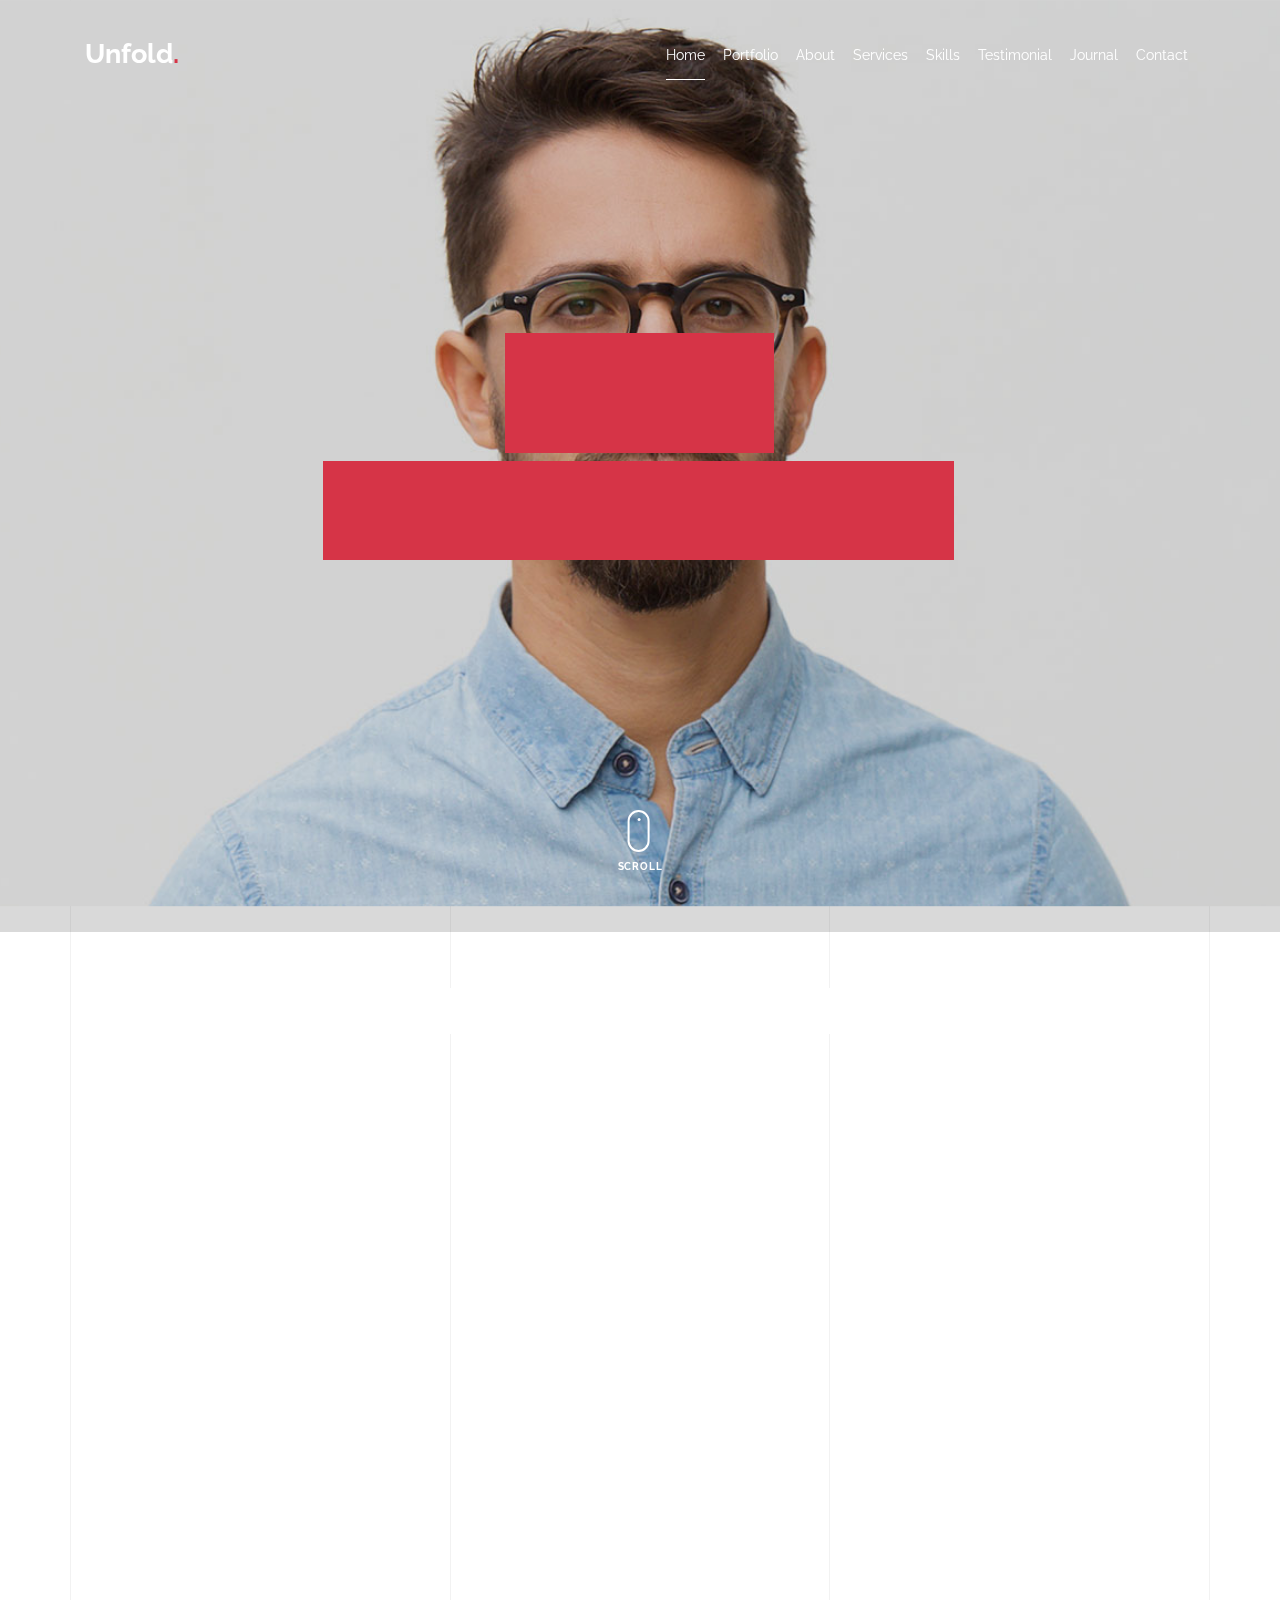
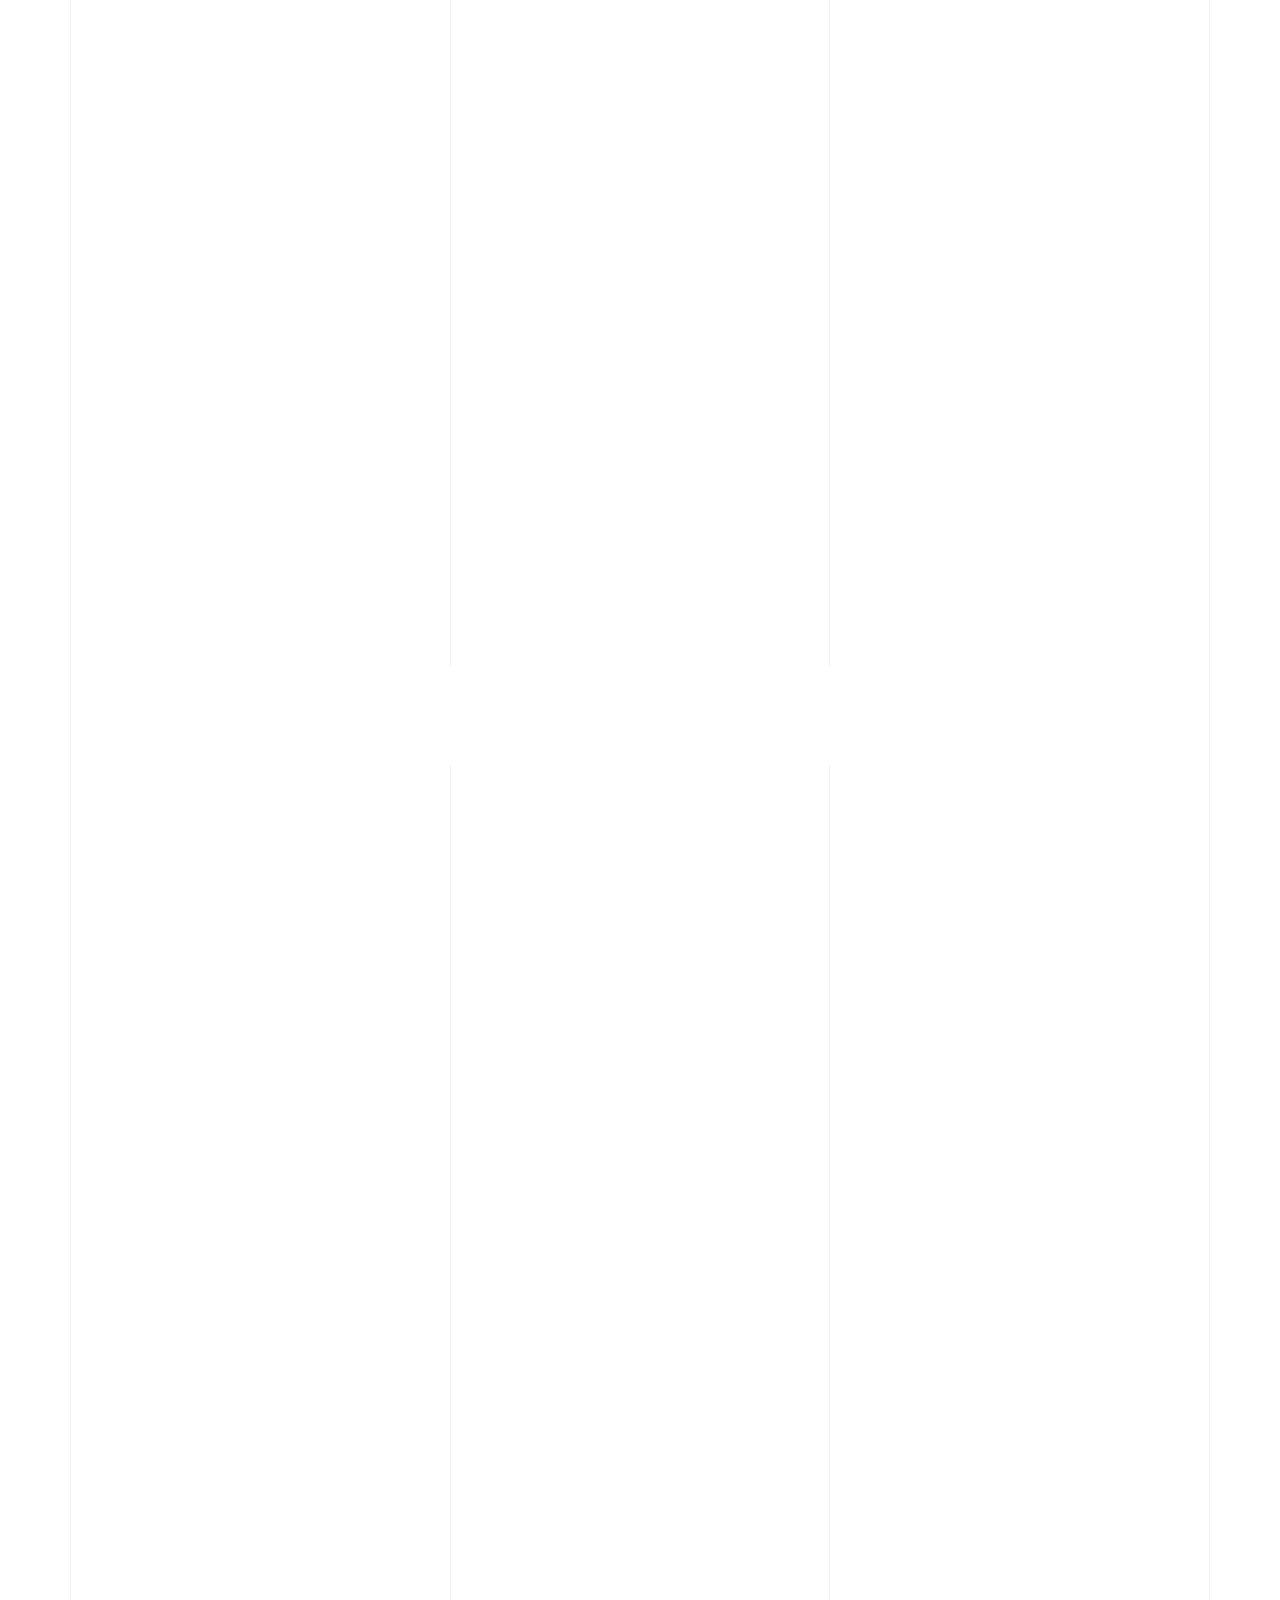
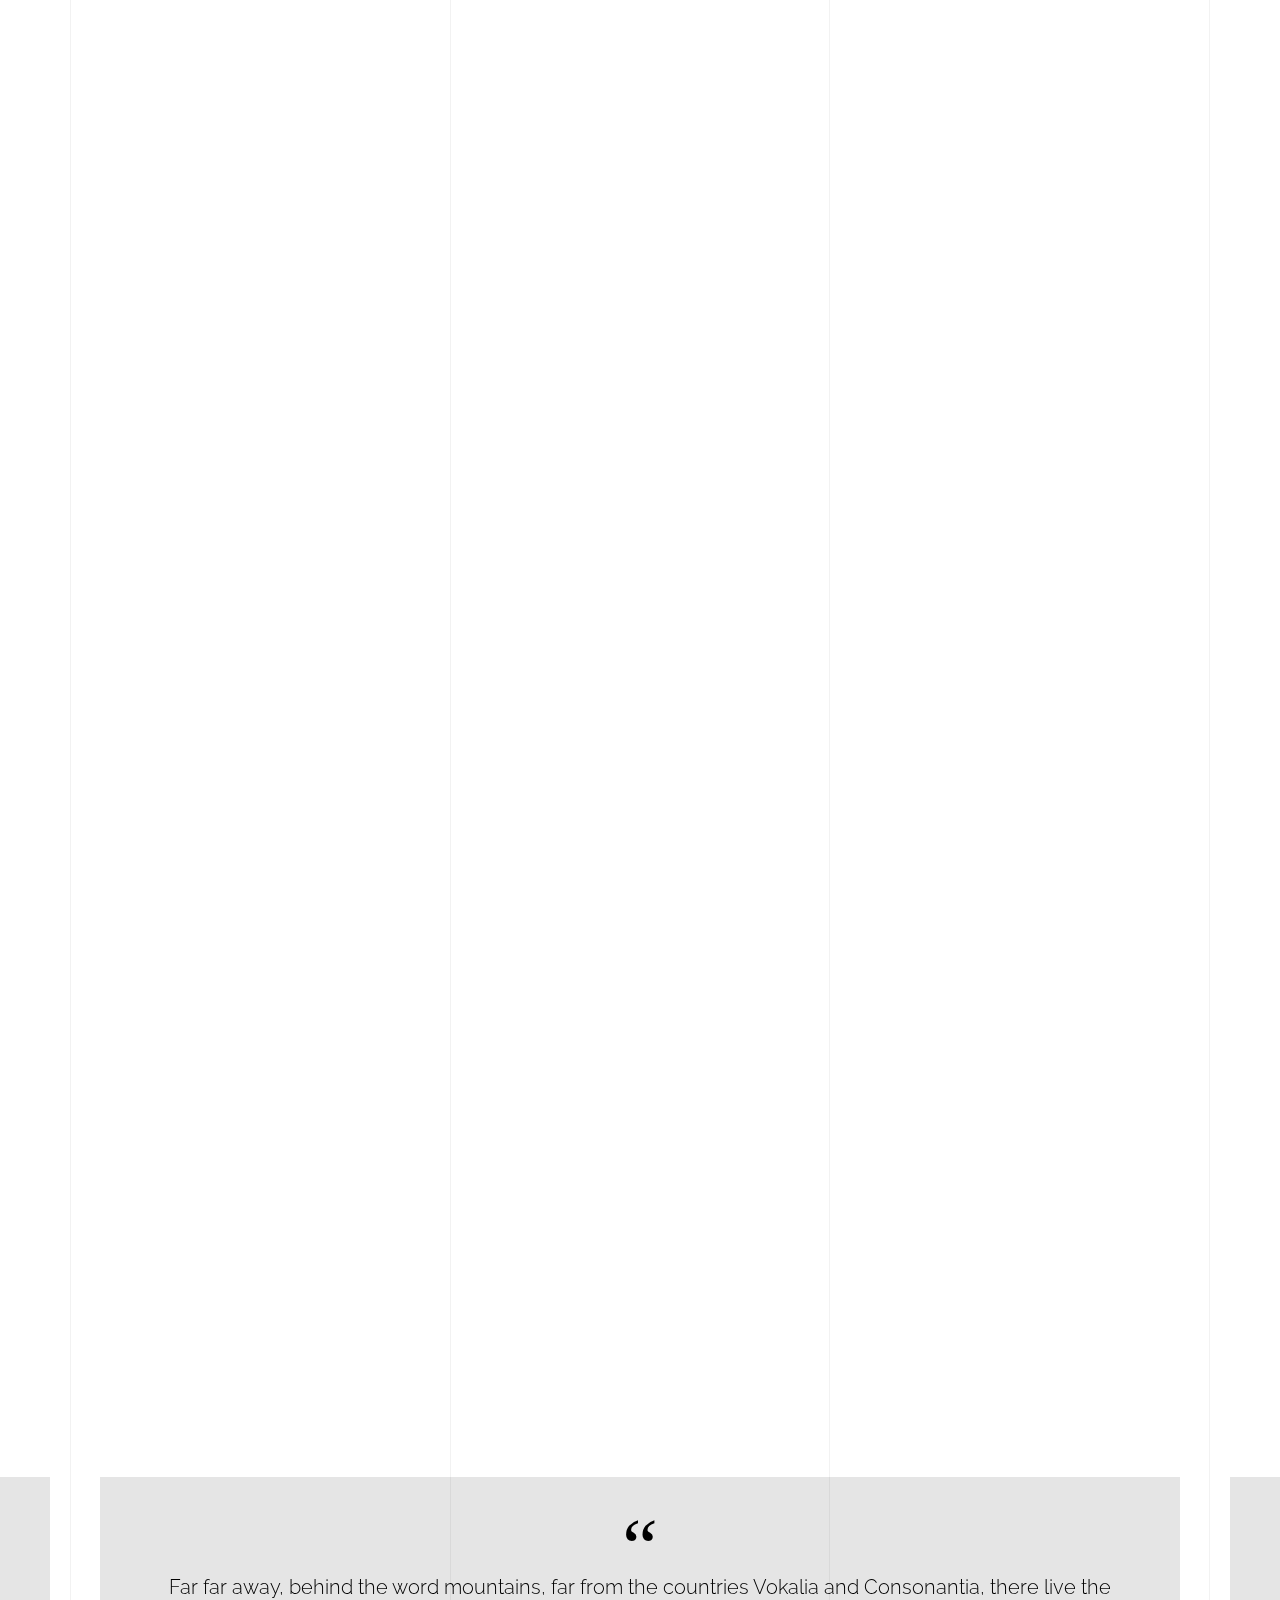
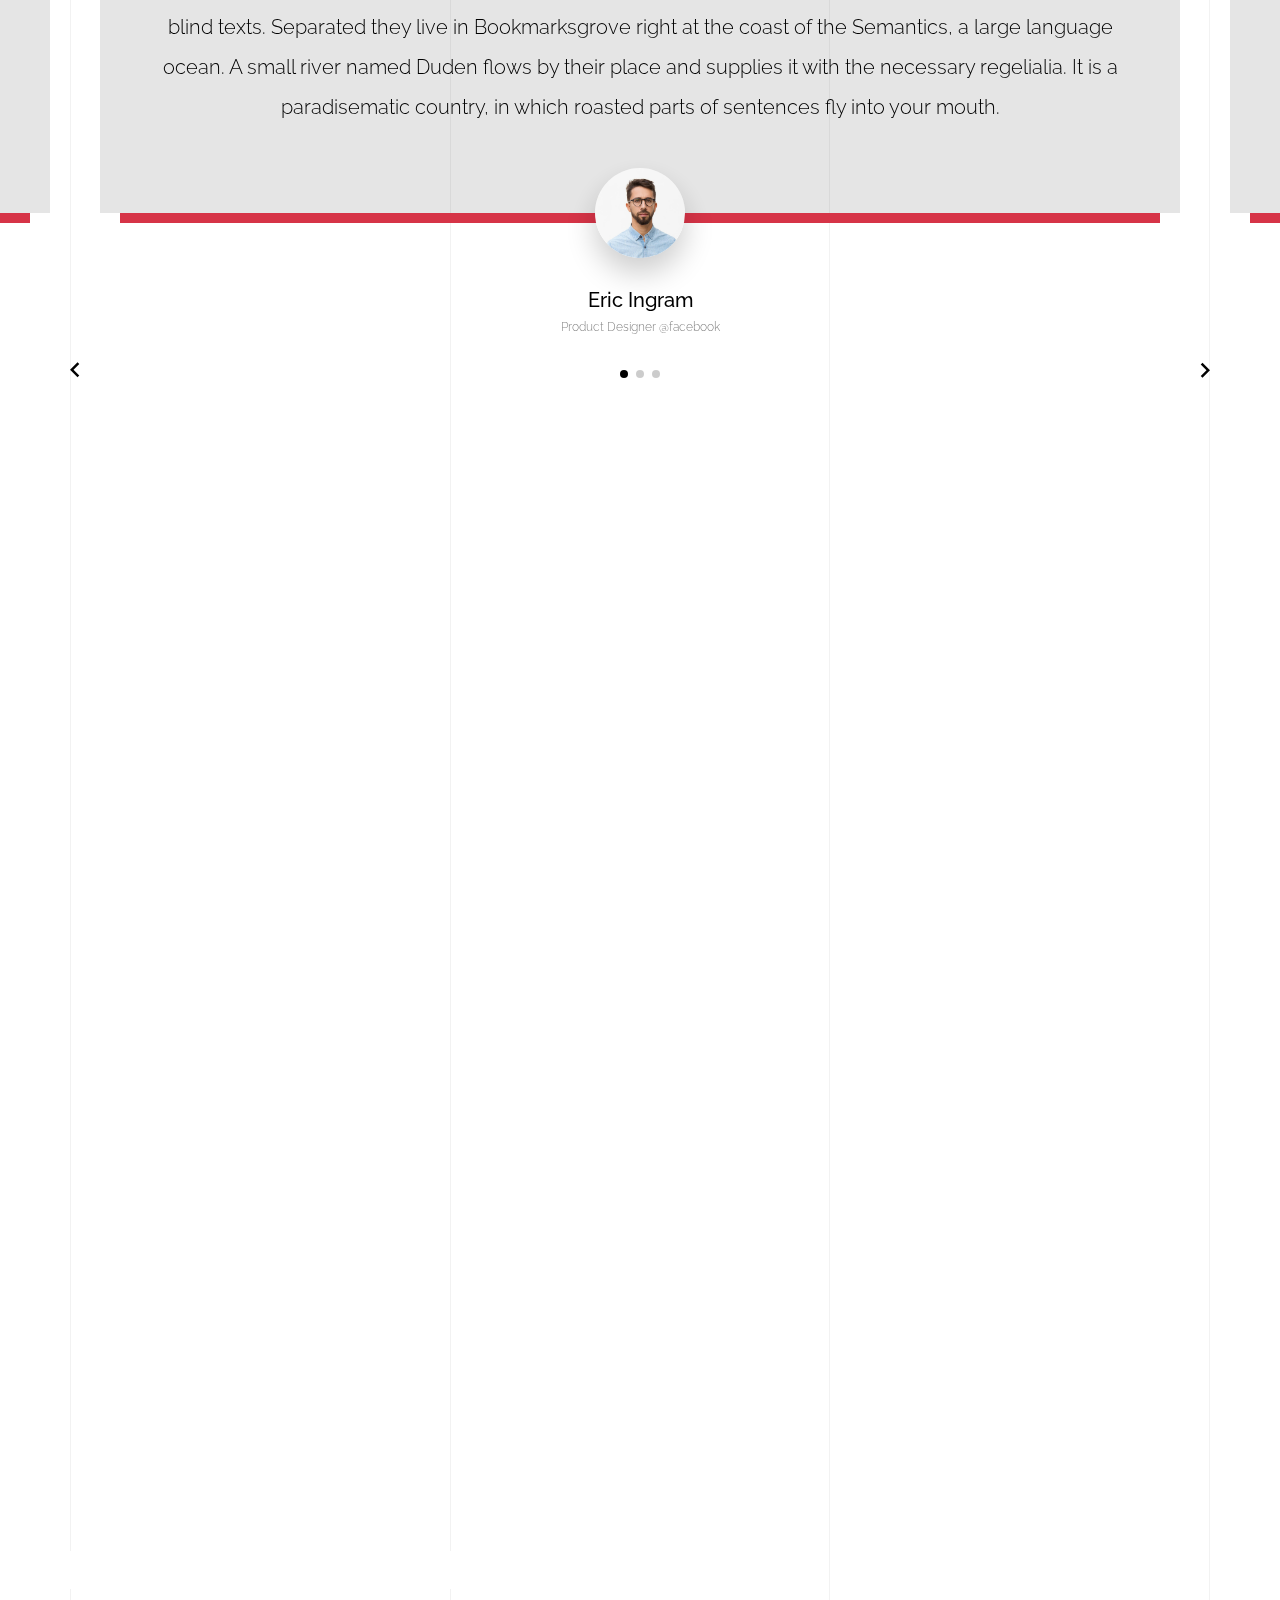
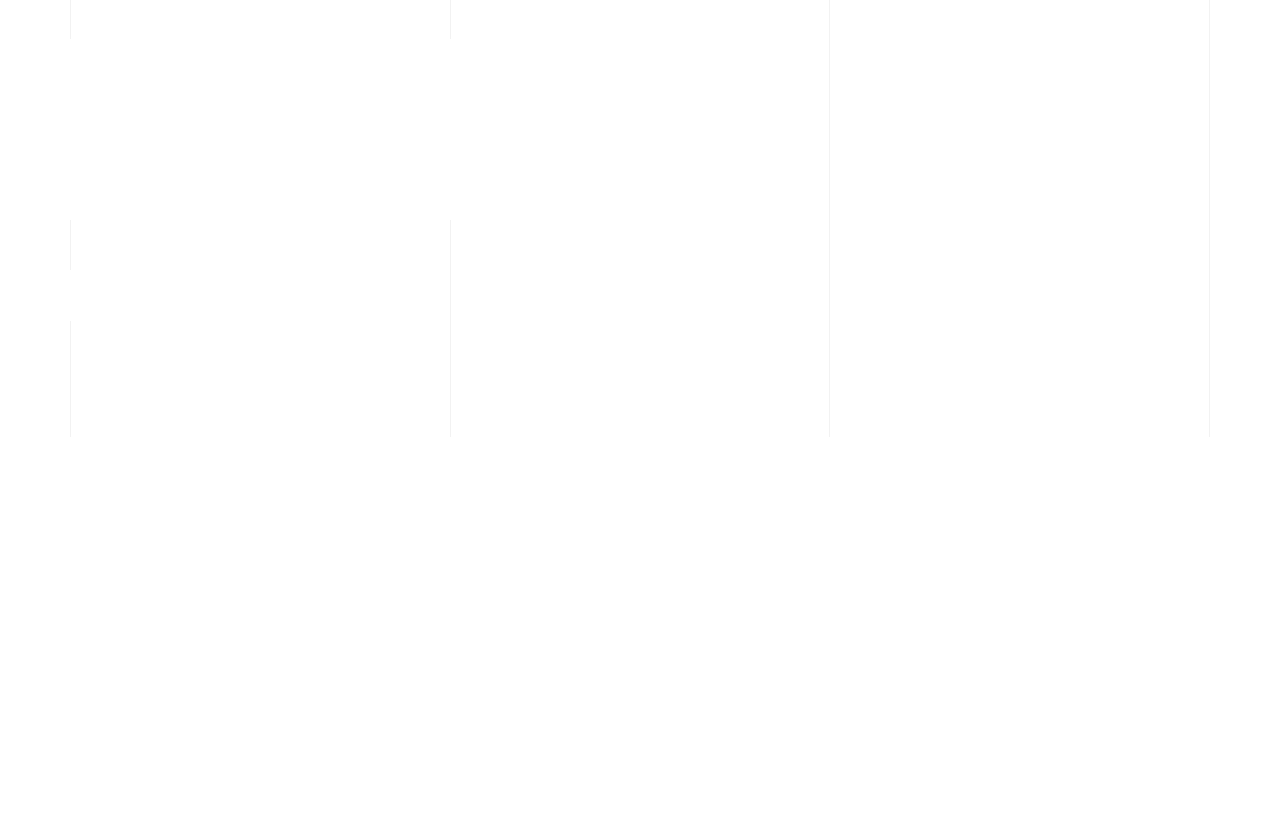
<file: light/index-right-menu.html>
<!doctype html>
<html lang="en">
  <head>
    <title>Unfold &mdash; A onepage portfolio HTML template by Unslate.co</title>
    <meta charset="utf-8">
    <meta name="viewport" content="width=device-width, initial-scale=1, shrink-to-fit=no">

    <meta name="description" content="A onepage portfolio HTML template by Unslate.co">
    <meta name="keywords" content="html, css, javascript, jquery">
    <meta name="author" content="Unslate.co">

    <link rel="stylesheet" href="css/vendor/icomoon/style.css">
    <link rel="stylesheet" href="css/vendor/owl.carousel.min.css">
    <link rel="stylesheet" href="css/vendor/aos.css">
    <link rel="stylesheet" href="css/vendor/animate.min.css">
    <link rel="stylesheet" href="css/vendor/bootstrap.min.css">
    <link rel="stylesheet" href="css/vendor/jquery.fancybox.min.css">
    

    <!-- Theme Style -->
    <link rel="stylesheet" href="css/style.css">

  </head>
  <body data-spy="scroll" data-target=".site-nav-target" data-offset="200">

    <nav class="unslate_co--site-mobile-menu">
      <div class="close-wrap d-flex">
        <a href="#" class="d-flex ml-auto js-menu-toggle">
          <span class="close-label">Close</span>
          <div class="close-times">
            <span class="bar1"></span>
            <span class="bar2"></span>
          </div>
        </a>
      </div>
      <div class="site-mobile-inner"></div>
    </nav>


    <div class="unslate_co--site-wrap">

      <div class="unslate_co--site-inner">

        <div class="lines-wrap">
          <div class="lines-inner">
            <div class="lines"></div>
          </div>
        </div>
        <!-- END lines -->
      
      <nav class="unslate_co--site-nav site-nav-target">

        <div class="container">
        
          <div class="row align-items-center justify-content-between text-left">

            <div class="col-3">
              <div class="site-logo">
                <a href="index-right-menu.html" class="unslate_co--site-logo">Unfold<span>.</span></a>
              </div>
            </div>
            <div class="col text-right">
              <ul class="site-nav-ul js-clone-nav text-left d-none d-lg-inline-block">
                <li class="has-children">
                  <a href="#home-section" class="nav-link">Home</a>
                  <ul class="dropdown">
                    <li>
                      <a href="index.html">Hero Image BG</a>
                    </li>
                    <li>
                      <a href="index-video.html">Video BG</a>
                    </li>
                    <li>
                      <a href="index-hero-slider.html">Hero Slider</a>
                    </li>
                    <li>
                      <a href="index-sidebar-menu.html">Sidebar Menu</a>
                    </li>
                    <li>
                      <a href="index-right-menu.html">Right Menu</a>
                    </li>
                  </ul>
                </li>
                <li><a href="#portfolio-section" class="nav-link">Portfolio</a></li>
                <li><a href="#about-section" class="nav-link">About</a></li>
                <li><a href="#services-section" class="nav-link">Services</a></li>
                <li><a href="#skills-section" class="nav-link">Skills</a></li>
                <li><a href="#testimonial-section" class="nav-link">Testimonial</a></li>
                <li><a href="#journal-section" class="nav-link">Journal</a></li>
                <li><a href="#contact-section" class="nav-link">Contact</a></li>
              </ul>

              <ul class="site-nav-ul-none-onepage text-right d-inline-block d-lg-none">
                <li><a href="#" class="js-menu-toggle">Menu</a></li>
              </ul>
            </div>
            
          </div>
        </div>

      </nav>
      <!-- END nav -->

      <div class="cover-v1 jarallax overlay" style="background-image: url('images/cover_bg_1.jpg');" id="home-section">
        <div class="container">
          <div class="row align-items-center">
              
            <div class="col-md-7 mx-auto text-center">
              <h1 class="heading gsap-reveal-hero text-white">Unfold</h1>
              <h2 class="subheading gsap-reveal-hero text-white">I’m Eric Woodman A Product Designer Based In San Francisco</h2>
            </div>

          </div>
        </div>


        <!-- dov -->
        <a href="#portfolio-section" class="mouse-wrap smoothscroll">
          <span class="mouse">
            <span class="scroll"></span>
          </span>
          <span class="mouse-label">Scroll</span>
        </a>

      </div>
      <!-- END .cover-v1 -->

      <div class="unslate_co--section" id="portfolio-section">
        <div class="container">
          
          
          <div class="relative"><div class="loader-portfolio-wrap"><div class="loader-portfolio dark"></div></div> </div>
          <div id="portfolio-single-holder"></div>

          <div class="portfolio-wrapper">

            <div class="d-flex align-items-center mb-4 gsap-reveal gsap-reveal-filter">
              <h2 class="mr-auto heading-h2">Portfolio</h2>
              
              <a href="#" class="text-black js-filter d-inline-block d-lg-none">Filter</a>
              
              <div class="filter-wrap">
                <div class="filter ml-auto" id="filters">
                  <a href="#" class="active" data-filter="*">All</a>
                  <a href="#" data-filter=".web">Web</a>
                  <a href="#" data-filter=".branding">Branding</a>
                  <a href="#" data-filter=".illustration">Illustration</a>
                  <a href="#" data-filter=".packaging">Packaging</a>
                </div>
              </div>
            </div>


            
            <div id="posts" class="row gutter-isotope-item">
              <div class="item web branding col-sm-6 col-md-6 col-lg-4 isotope-mb-2">
                <a href="portfolio-single-1.html" class="portfolio-item ajax-load-page isotope-item gsap-reveal-img" data-id="1">
                    <div class="overlay">
                      <span class="wrap-icon icon-link2"></span>
                      <div class="portfolio-item-content">
                        <h3>Shoe Rebranding</h3>
                        <p>web, branding</p>
                      </div>
                    </div>
                    <img src="images/work_1_md.jpg" class="lazyload  img-fluid" alt="Images" />
                  </a>
              </div>
              <div class="item branding packaging illustration col-sm-6 col-md-6 col-lg-4 isotope-mb-2 ">
                <a href="portfolio-single-3.html" class="portfolio-item ajax-load-page item-portrait isotope-item gsap-reveal-img" data-id="3">
                    <div class="overlay">
                      <span class="wrap-icon icon-link2"></span>
                      <div class="portfolio-item-content">
                        <h3>Reworking</h3>
                        <p>branding, packaging, illustration</p>
                      </div>
                    </div>
                    <img src="images/work_2_md.jpg" class="lazyload  img-fluid" alt="Images" />
                  </a>
              </div>

              <div class="item branding packaging col-sm-6 col-md-6 col-lg-4 isotope-mb-2">
                <a href="portfolio-single-4.html" class="portfolio-item isotope-item ajax-load-page gsap-reveal-img" data-id="4">
                    <div class="overlay">
                      <span class="wrap-icon icon-link2"></span>
                      <div class="portfolio-item-content">
                        <h3>Modern Building</h3>
                        <p>branding, packaging</p>
                      </div>
                    </div>
                    <img src="images/work_3_md.jpg" class="lazyload  img-fluid" alt="Images" />
                  </a>
              </div>

              <div class="item web packaging col-sm-6 col-md-6 col-lg-4 isotope-mb-2">

                <a href="images/work_4_full.jpg" class="portfolio-item isotope-item gsap-reveal-img" data-fancybox="gallery" data-caption="Watch">
                    <div class="overlay">
                      <span class="wrap-icon icon-photo2"></span>
                      <div class="portfolio-item-content">
                        <h3>Watch</h3>
                        <p>web, packaging</p>
                      </div>
                    </div>
                    <img src="images/work_4_full.jpg" class="lazyload  img-fluid" alt="Images" />
                  </a>

              </div>

              <div class="item illustration packaging col-sm-6 col-md-6 col-lg-4 isotope-mb-2">
                <a href="images/work_5_md.jpg" class="portfolio-item isotope-item gsap-reveal-img" data-fancybox="gallery" data-caption="Shoe Rebranding">
                    <div class="overlay">
                      <span class="wrap-icon icon-photo2"></span>
                      <div class="portfolio-item-content">
                        <h3>Shoe Rebranding</h3>
                        <p>illustration, packaging</p>
                      </div>
                    </div>
                    <img src="images/work_5_md.jpg" class="lazyload  img-fluid" alt="Images" />
                  </a>
              </div>

              <div class="item web branding col-sm-6 col-md-6 col-lg-4 isotope-mb-2">
                <a href="portfolio-single-2.html" class="portfolio-item ajax-load-page item-portrait isotope-item gsap-reveal-img" data-id="2">
                    <div class="overlay">
                      <span class="wrap-icon icon-link2"></span>
                      <div class="portfolio-item-content">
                        <h3>Reshape</h3>
                        <p>web, branding</p>
                      </div>
                    </div>
                    <img src="images/work_6_md.jpg" class="lazyload  img-fluid" alt="Images" />
                  </a>
              </div>

              <div class="item branding packaging col-sm-6 col-md-6 col-lg-4 isotope-mb-2">
                <a href="images/work_7_a_md.jpg" class="portfolio-item item-portrait isotope-item gsap-reveal-img" data-fancybox="gallery" data-caption="Modern Building">
                    <div class="overlay">
                      <span class="wrap-icon icon-photo2"></span>
                      <div class="portfolio-item-content">
                        <h3>Modern Building</h3>
                        <p>branding, packaging</p>
                      </div>
                    </div>
                    <img src="images/work_7_a_md.jpg" class="lazyload  img-fluid" alt="Images" />
                  </a>
              </div>

              <div class="item web branding col-sm-6 col-md-6 col-lg-4 isotope-mb-2">
                <a href="https://www.youtube.com/watch?v=mwtbEGNABWU" class="portfolio-item isotope-item gsap-reveal-img" data-fancybox="gallery" data-caption="Showreel 2019">
                    <div class="overlay">
                      <span class="wrap-icon icon-play_circle_filled"></span>
                      <div class="portfolio-item-content">
                        <h3>Showreel 2019</h3>
                        <p>web, branding</p>
                      </div>
                    </div>
                    <img src="images/work_8_md.jpg" class="lazyload  img-fluid" alt="Images" />
                  </a>
              </div>

              <div class="item web illustration col-sm-6 col-md-6 col-lg-4 isotope-mb-2">
                <a href="images/work_9_a_md.jpg" class="portfolio-item isotope-item gsap-reveal-img" data-fancybox="gallery" data-caption="Render Packaging">
                    <div class="overlay">
                      <span class="wrap-icon icon-photo2"></span>
                      <div class="portfolio-item-content">
                        <h3>Render Packaging</h3>
                        <p>web, illustration</p>
                      </div>
                    </div>
                    <img src="images/work_9_a_md.jpg" class="lazyload  img-fluid" alt="Images" />
                  </a>
              </div>

            </div>
            
          </div>


        </div>
      </div>


      <div class="unslate_co--section">
        <div class="container">
          <div class="owl-carousel logo-slider">
            <div class="logo-v1 gsap-reveal">
              <img src="images/logo-google.png" alt="Image" class="img-fluid">
            </div>
            <div class="logo-v1 gsap-reveal">
              <img src="images/logo-puma.png" alt="Image" class="img-fluid">
            </div>
            <div class="logo-v1 gsap-reveal">
              <img src="images/logo-paypal.png" alt="Image" class="img-fluid">
            </div>
            <div class="logo-v1 gsap-reveal">
              <img src="images/logo-adobe.png" alt="Image" class="img-fluid">
            </div>
          </div>
        </div>
      </div>



      <div class="unslate_co--section" id="about-section">
        <div class="container">
          
          <div class="section-heading-wrap text-center mb-5">
            <h2 class="heading-h2 text-center divider"><span class="gsap-reveal">About Me</span></h2>
            <span class="gsap-reveal"><img src="images/divider.png" alt="divider" width="76"></span>
          </div>
          

          <div class="row mt-5 justify-content-between">
            <div class="col-lg-7 mb-5 mb-lg-0" data-aos="fade-up">
              <figure class="dotted-bg gsap-reveal-img">
                <img src="images/about_me_pic.jpg" alt="Image" class="img-fluid">
              </figure>
            </div>
            <div class="col-lg-4 pr-lg-5">
              <h3 class="mb-4 heading-h3"><span class="gsap-reveal">We can make it together</span></h3>
              <p class="lead gsap-reveal">Far far away, behind the word mountains, far from the countries Vokalia and Consonantia, there <a href="#">live the blind</a> texts. </p>
              <p class="mb-4 gsap-reveal">A small river named Duden flows by their place and supplies it with the necessary regelialia. It is a paradisematic country, in which roasted parts of sentences fly into your mouth.</p>
              <p class="gsap-reveal"><a href="#" class="btn btn-outline-pill btn-custom-light">Download my CV</a></p>
            </div>
          </div>
        </div>
      </div>

      <div class="unslate_co--section" id="services-section">
        <div class="container">

          <div class="section-heading-wrap text-center mb-5">
            <h2 class="heading-h2 text-center divider"><span class="gsap-reveal">My Services</span></h2>
            <span class="gsap-reveal"><img src="images/divider.png" alt="divider" width="76"></span>
          </div>

          <div class="row gutter-v3">
            <div class="col-md-6 col-lg-4 mb-4">
              <div class="feature-v1" data-aos="fade-up" data-aos-delay="0">
                <div class="wrap-icon mb-3">
                  <img src="images/svg/001-options.svg" alt="Image" width="45">
                </div>
                <h3>Digital <br> Strategy</h3>
                <p>A small river named Duden flows by their place and supplies it with the necessary regelialia. </p>
              </div> 
            </div>
            <div class="col-md-6 col-lg-4 mb-4">
              <div class="feature-v1" data-aos="fade-up" data-aos-delay="100">
                <div class="wrap-icon mb-3">
                  <img src="images/svg/002-chat.svg" alt="Icon" width="45">
                </div>
                <h3>Web <br> Design</h3>
                <p>A small river named Duden flows by their place and supplies it with the necessary regelialia. </p>
              </div> 
            </div>
            <div class="col-md-6 col-lg-4 mb-4">
              <div class="feature-v1" data-aos="fade-up" data-aos-delay="200">
                <div class="wrap-icon mb-3">
                  <img src="images/svg/003-contact-book.svg" alt="Image" class="img-fluid" width="45">
                </div>
                <h3>User <br> Experience</h3>
                <p>A small river named Duden flows by their place and supplies it with the necessary regelialia. </p>
              </div> 
            </div>

            <div class="col-md-6 col-lg-4 mb-4">
              <div class="feature-v1" data-aos="fade-up" data-aos-delay="0">
                <div class="wrap-icon mb-3">
                  <img src="images/svg/004-percentage.svg" alt="Image" width="45">
                </div>
                <h3>Web <br> Development</h3>
                <p>A small river named Duden flows by their place and supplies it with the necessary regelialia. </p>
              </div> 
            </div>
            <div class="col-md-6 col-lg-4 mb-4">
              <div class="feature-v1" data-aos="fade-up" data-aos-delay="100">
                <div class="wrap-icon mb-3">
                  <img src="images/svg/006-goal.svg" alt="Image" width="45">
                </div>
                <h3>WordPress <br> Solutions</h3>
                <p>A small river named Duden flows by their place and supplies it with the necessary regelialia. </p>
              </div> 
            </div>
            <div class="col-md-6 col-lg-4 mb-4">
              <div class="feature-v1" data-aos="fade-up" data-aos-delay="200">
                <div class="wrap-icon mb-3">
                  <img src="images/svg/005-line-chart.svg" alt="Image" width="45">
                </div>
                <h3>Mobile <br> Applications</h3>
                <p>A small river named Duden flows by their place and supplies it with the necessary regelialia. </p>
              </div> 
            </div>

          </div>

        </div>
      </div>

      <div class="unslate_co--section section-counter" id="skills-section">
        <div class="container">
          <div class="section-heading-wrap text-center mb-5">
            <h2 class="heading-h2 text-center divider"><span class="gsap-reveal">My Skills</span></h2>
            <span class="gsap-reveal"><img src="images/divider.png" alt="divider" width="76"></span>
          </div>


          <div class="row pt-5">
            <div class="col-6 col-sm-6 mb-5 mb-lg-0 col-md-6 col-lg-3" data-aos="fade-up" data-aos-delay="0">
              <div class="counter-v1 text-center">
                <span class="number-wrap">
                  <span class="number number-counter" data-number="90">0</span>
                  <span class="append-text">%</span>
                </span>
                <span class="counter-label">WordPress</span>
              </div>
            </div>
            <div class="col-6 col-sm-6 mb-5 mb-lg-0 col-md-6 col-lg-3" data-aos="fade-up" data-aos-delay="100">
              <div class="counter-v1 text-center">
                <span class="number-wrap">
                  <span class="number number-counter" data-number="99">0</span>
                  <span class="append-text">%</span>
                </span>
                <span class="counter-label">HTML/CSS</span>
              </div>
            </div>
            <div class="col-6 col-sm-6 mb-5 mb-lg-0 col-md-6 col-lg-3" data-aos="fade-up" data-aos-delay="200">
              <div class="counter-v1 text-center">
                <span class="number-wrap">
                  <span class="number number-counter" data-number="95">0</span>
                  <span class="append-text">%</span>
                </span>
                <span class="counter-label">jQuery</span>
              </div>
            </div>
            <div class="col-6 col-sm-6 mb-5 mb-lg-0 col-md-6 col-lg-3" data-aos="fade-up" data-aos-delay="300">
              <div class="counter-v1 text-center">
                <span class="number-wrap">
                  <span class="number number-counter" data-number="100">0</span>
                  <span class="append-text">%</span>
                </span>
                <span class="counter-label">Design</span>
              </div>
            </div>
          </div>
        </div>
      </div>
      <!-- END .counter -->

      <div class="unslate_co--section" id="testimonial-section">
        <div class="container">
          <div class="section-heading-wrap text-center mb-5">
            <h2 class="heading-h2 text-center divider"><span class="gsap-reveal">My Happy Clients</span></h2>
            <span class="gsap-reveal"><img src="images/divider.png" alt="divider" width="76"></span>
          </div>
        </div>

        <div class="owl-carousel testimonial-slider">
          <div>
            <div class="testimonial-v1">
              <div class="testimonial-inner-bg">
                <span class="quote">&ldquo;</span>
                <blockquote>
                  Far far away, behind the word mountains, far from the countries Vokalia and Consonantia, there live the blind texts. Separated they live in Bookmarksgrove right at the coast of the Semantics, a large language ocean. A small river named Duden flows by their place and supplies it with the necessary regelialia. It is a paradisematic country, in which roasted parts of sentences fly into your mouth.
                </blockquote>
              </div>
              
              <div class="testimonial-author-info">
                <img src="images/person_man_1.jpg" alt="Image">
                <h3>Eric Ingram</h3>
                <span class="d-block position">Product Designer @facebook</span>
              </div>

            </div>
          </div>
          <div>
            <div class="testimonial-v1">
              <div class="testimonial-inner-bg">
                <span class="quote">&ldquo;</span>
                <blockquote>
                  Far far away, behind the word mountains, far from the countries Vokalia and Consonantia, there live the blind texts. Separated they live in Bookmarksgrove right at the coast of the Semantics, a large language ocean. A small river named Duden flows by their place and supplies it with the necessary regelialia. It is a paradisematic country, in which roasted parts of sentences fly into your mouth.
                </blockquote>
              </div>
              
              <div class="testimonial-author-info">
                <img src="images/person_man_2.jpg" alt="Image">
                <h3>Ryan Mullins</h3>
                <span class="d-block position">Product Designer @Shopify</span>
              </div>

            </div>
          </div>
          <div>
            <div class="testimonial-v1">
              <div class="testimonial-inner-bg">
                <span class="quote">&ldquo;</span>
                <blockquote>
                  Far far away, behind the word mountains, far from the countries Vokalia and Consonantia, there live the blind texts. Separated they live in Bookmarksgrove right at the coast of the Semantics, a large language ocean. A small river named Duden flows by their place and supplies it with the necessary regelialia. It is a paradisematic country, in which roasted parts of sentences fly into your mouth.
                </blockquote>
              </div>
              
              <div class="testimonial-author-info">
                <img src="images/person_woman_1.jpg" alt="Image">
                <h3>Erica Miller</h3>
                <span class="d-block position">Product Designer @Twitter</span>
              </div>

            </div>
          </div>
        </div>

      </div>
      <!-- END testimonial -->

      <div class="unslate_co--section" id="journal-section">
        <div class="container">
          <div class="section-heading-wrap text-center mb-5">
            <h2 class="heading-h2 text-center divider"><span class="gsap-reveal">My Journal</span></h2>
            <span class="gsap-reveal"><img src="images/divider.png" alt="divider" width="76"></span>
          </div>

          
          <div class="row gutter-v4 align-items-stretch">
            <div class="col-sm-6 col-md-6 col-lg-8 blog-post-entry" data-aos="fade-up" data-aos-delay="0">

              <a href="blog-single.html" class="grid-item blog-item w-100 h-100">
                <div class="overlay">
                  <div class="portfolio-item-content">
                    <h3>A Mounteering Guide For Beginners</h3>
                    <p class="post-meta">By Joefrey <span class="small">&bullet;</span> 5 mins read</p>
                  </div>
                </div>
                <img src="images/post_1.jpg" class="lazyload" alt="Image" />
              </a>


            </div>
            <div class="col-sm-6 col-md-6 col-lg-4 blog-post-entry" data-aos="fade-up" data-aos-delay="100">
              <a href="blog-single.html" class="grid-item blog-item w-100 h-100">
                <div class="overlay">
                  <div class="portfolio-item-content">
                    <h3>A Mounteering Guide For Beginners</h3>
                    <p class="post-meta">By Joefrey <span class="small">&bullet;</span> 5 mins read</p>
                  </div>
                </div>
                <img src="images/post_2.jpg" class="lazyload" alt="Image" />
              </a>
            </div>


            <div class="col-sm-6 col-md-6 col-lg-4 blog-post-entry" data-aos="fade-up" data-aos-delay="0">

              <a href="blog-single.html" class="grid-item blog-item w-100 h-100">
                <div class="overlay">
                  <div class="portfolio-item-content">
                    <h3>A Mounteering Guide For Beginners</h3>
                    <p class="post-meta">By Joefrey <span class="small">&bullet;</span> 5 mins read</p>
                  </div>
                </div>
                <img src="images/post_3.jpg" class="lazyload" alt="Image" />
              </a>


            </div>
            <div class="col-sm-6 col-md-6 col-lg-4 blog-post-entry" data-aos="fade-up" data-aos-delay="100">
              <a href="blog-single.html" class="grid-item blog-item w-100 h-100">
                <div class="overlay">
                  <div class="portfolio-item-content">
                    <h3>A Mounteering Guide For Beginners</h3>
                    <p class="post-meta">By Joefrey <span class="small">&bullet;</span> 5 mins read</p>
                  </div>
                </div>
                <img src="images/post_4.jpg" class="lazyload" alt="Image" />
              </a>
            </div>

            <div class="col-sm-6 col-md-6 col-lg-4 blog-post-entry" data-aos="fade-up" data-aos-delay="200">
              <a href="blog-single.html" class="grid-item blog-item w-100 h-100">
                <div class="overlay">
                  <div class="portfolio-item-content">
                    <h3>A Mounteering Guide For Beginners</h3>
                    <p class="post-meta">By Joefrey <span class="small">&bullet;</span> 5 mins read</p>
                  </div>
                </div>
                <img src="images/post_5.jpg" class="lazyload" alt="Image" />
              </a>
            </div>


          </div>

        </div>
      </div>
      <!-- END blog posts -->


      <div class="unslate_co--section" id="contact-section">
        <div class="container">
          <div class="section-heading-wrap text-center mb-5">
            <h2 class="heading-h2 text-center divider"><span class="gsap-reveal">Get In Touch</span></h2>
            <span class="gsap-reveal"><img src="images/divider.png" alt="divider" width="76"></span>
          </div>


          <div class="row justify-content-between">
            
            <div class="col-md-6">
              <form method="post" class="form-outline-style-v1" id="contactForm">
                <div class="form-group row mb-0">

                  <div class="col-lg-6 form-group gsap-reveal">
                    <label for="name">Name</label>
                    <input name="name" type="text" class="form-control" id="name">
                  </div>
                  <div class="col-lg-6 form-group gsap-reveal">
                    <label for="email">Email</label>
                    <input name="email" type="email" class="form-control" id="email">
                  </div>
                  <div class="col-lg-12 form-group gsap-reveal">
                    <label for="message">Write your message...</label>
                    <textarea name="message" id="message" cols="30" rows="7" class="form-control"></textarea>
                  </div>
                </div>
                <div class="form-group row gsap-reveal">
                    <div class="col-md-12 d-flex align-items-center">
                      <input type="submit" class="btn btn-outline-pill btn-custom-light mr-3" value="Send Message">
                      <span class="submitting"></span>
                    </div>
                  </div>
              </form>
              <div id="form-message-warning" class="mt-4"></div> 
              <div id="form-message-success">
                Your message was sent, thank you!
              </div>

            </div>

            <div class="col-md-4">
              <div class="contact-info-v1">
                <div class="gsap-reveal d-block">
                  <span class="d-block contact-info-label">Email</span>
                  <a href="#" class="contact-info-val">info@unslate.co</a>
                </div>
                <div class="gsap-reveal d-block">
                  <span class="d-block contact-info-label">Phone</span>
                  <a href="#" class="contact-info-val">+12 345 6789 012</a>
                </div>
                <div class="gsap-reveal d-block">
                  <span class="d-block contact-info-label">Address</span>
                  <address class="contact-info-val">273 South Riverview Rd. <br> New York, NY 10011</address>
                </div>
              </div>
            </div>

          </div>
        </div>
      </div>
      </div>

      <footer class="unslate_co--footer unslate_co--section">
        <div class="container">
          <div class="row justify-content-center">
            <div class="col-md-7">
              
              <div class="footer-site-logo"><a href="#">Unfold<span>.</span></a></div>

              <ul class="footer-site-social">
                <li><a href="#">Facebook</a></li>
                <li><a href="#">Twitter</a></li>
                <li><a href="#">Instagram</a></li>
                <li><a href="#">Dribbble</a></li>
                <li><a href="#">Behance</a></li>
              </ul>

              <p class="site-copyright">
                <small>&copy; 2020 <a href="#">Unfold</a>. All Rights Reserved. Design with <span class="icon-heart text-danger"></span> by <a href="#">Unslate.co</a>.</small>
              </p>

            </div>
          </div>
        </div>
      </footer>

      
    </div>

    <!-- Loader -->
    <div id="unslate_co--overlayer"></div>
    <div class="site-loader-wrap">
      <div class="site-loader dark"></div>
    </div>

    <script src="js/scripts-dist.js"></script>
    <script src="js/main.js"></script>

    <!-- Global site tag (gtag.js) - Google Analytics -->
<script async src="https://www.googletagmanager.com/gtag/js?id=UA-157808202-1"></script>
<script>
  window.dataLayer = window.dataLayer || [];
  function gtag(){dataLayer.push(arguments);}
  gtag('js', new Date());

  gtag('config', 'UA-157808202-1');
</script>

  </body>
</html>
</file>
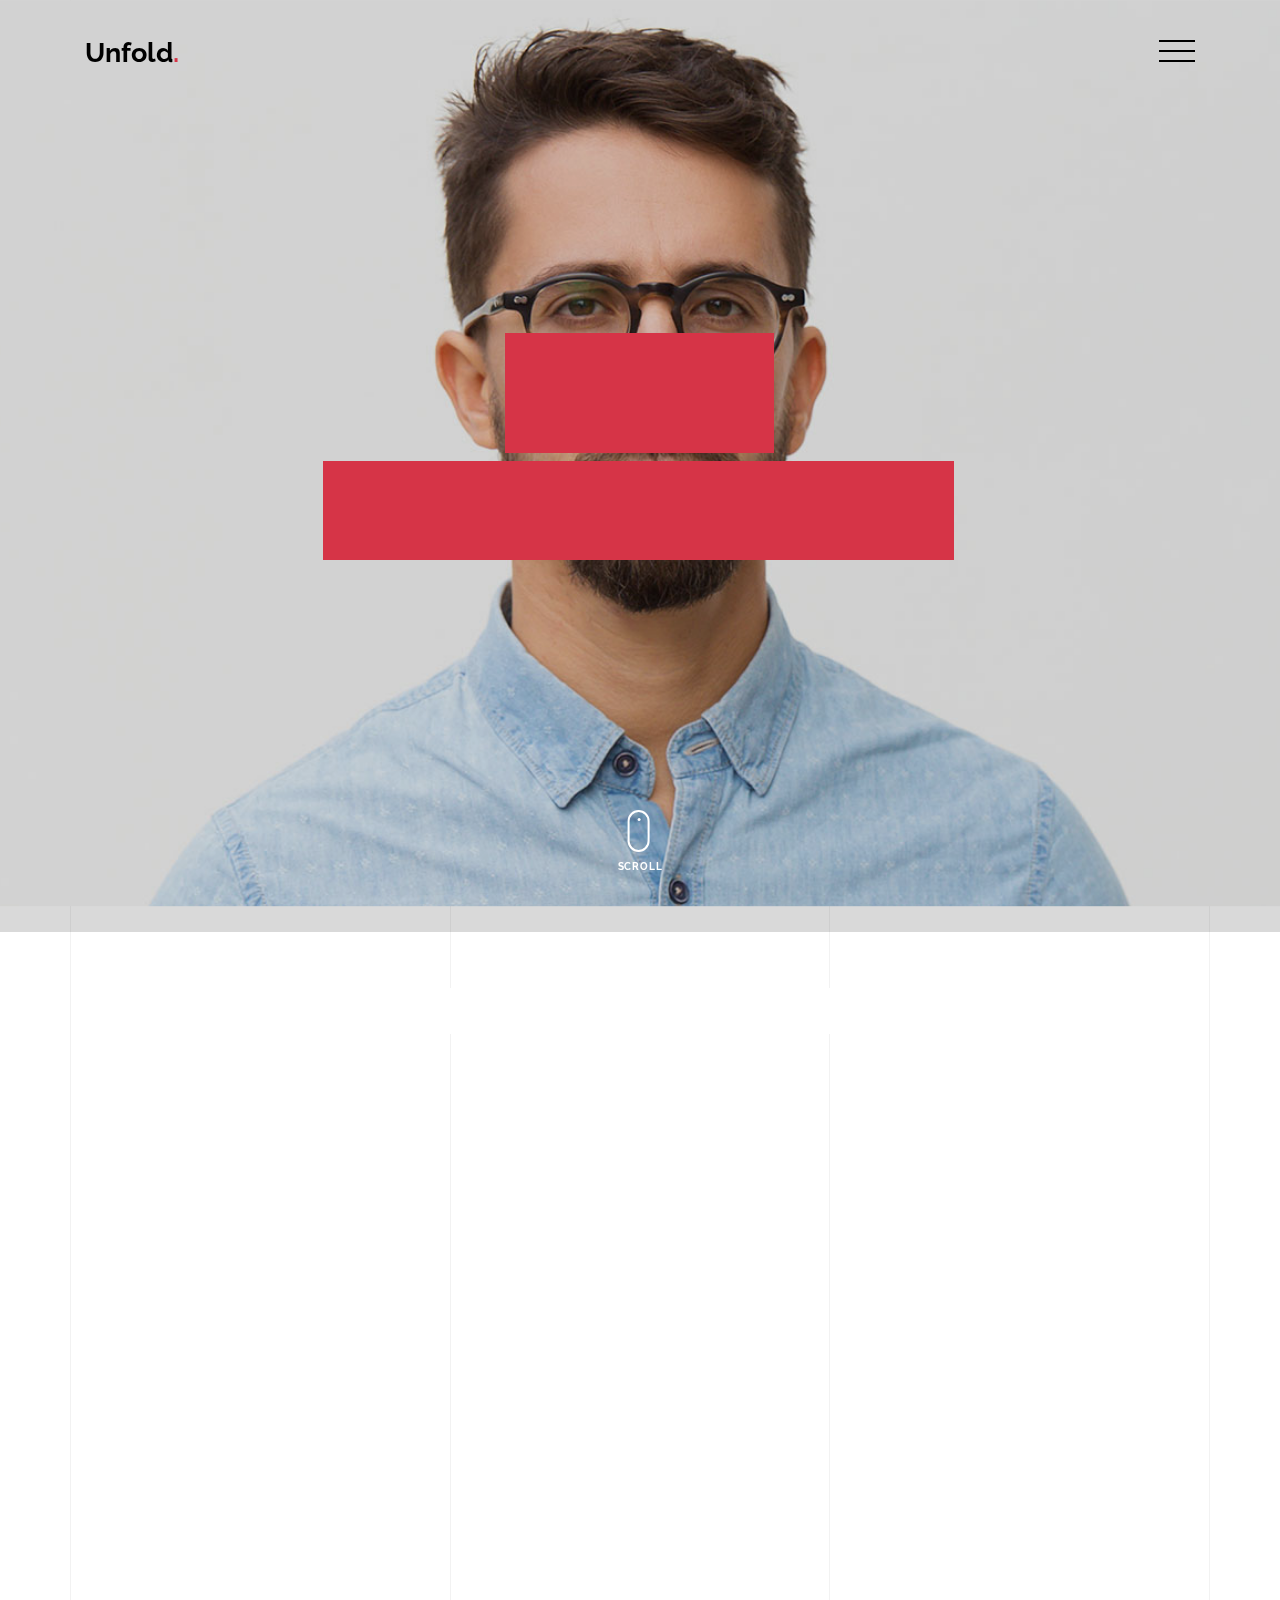
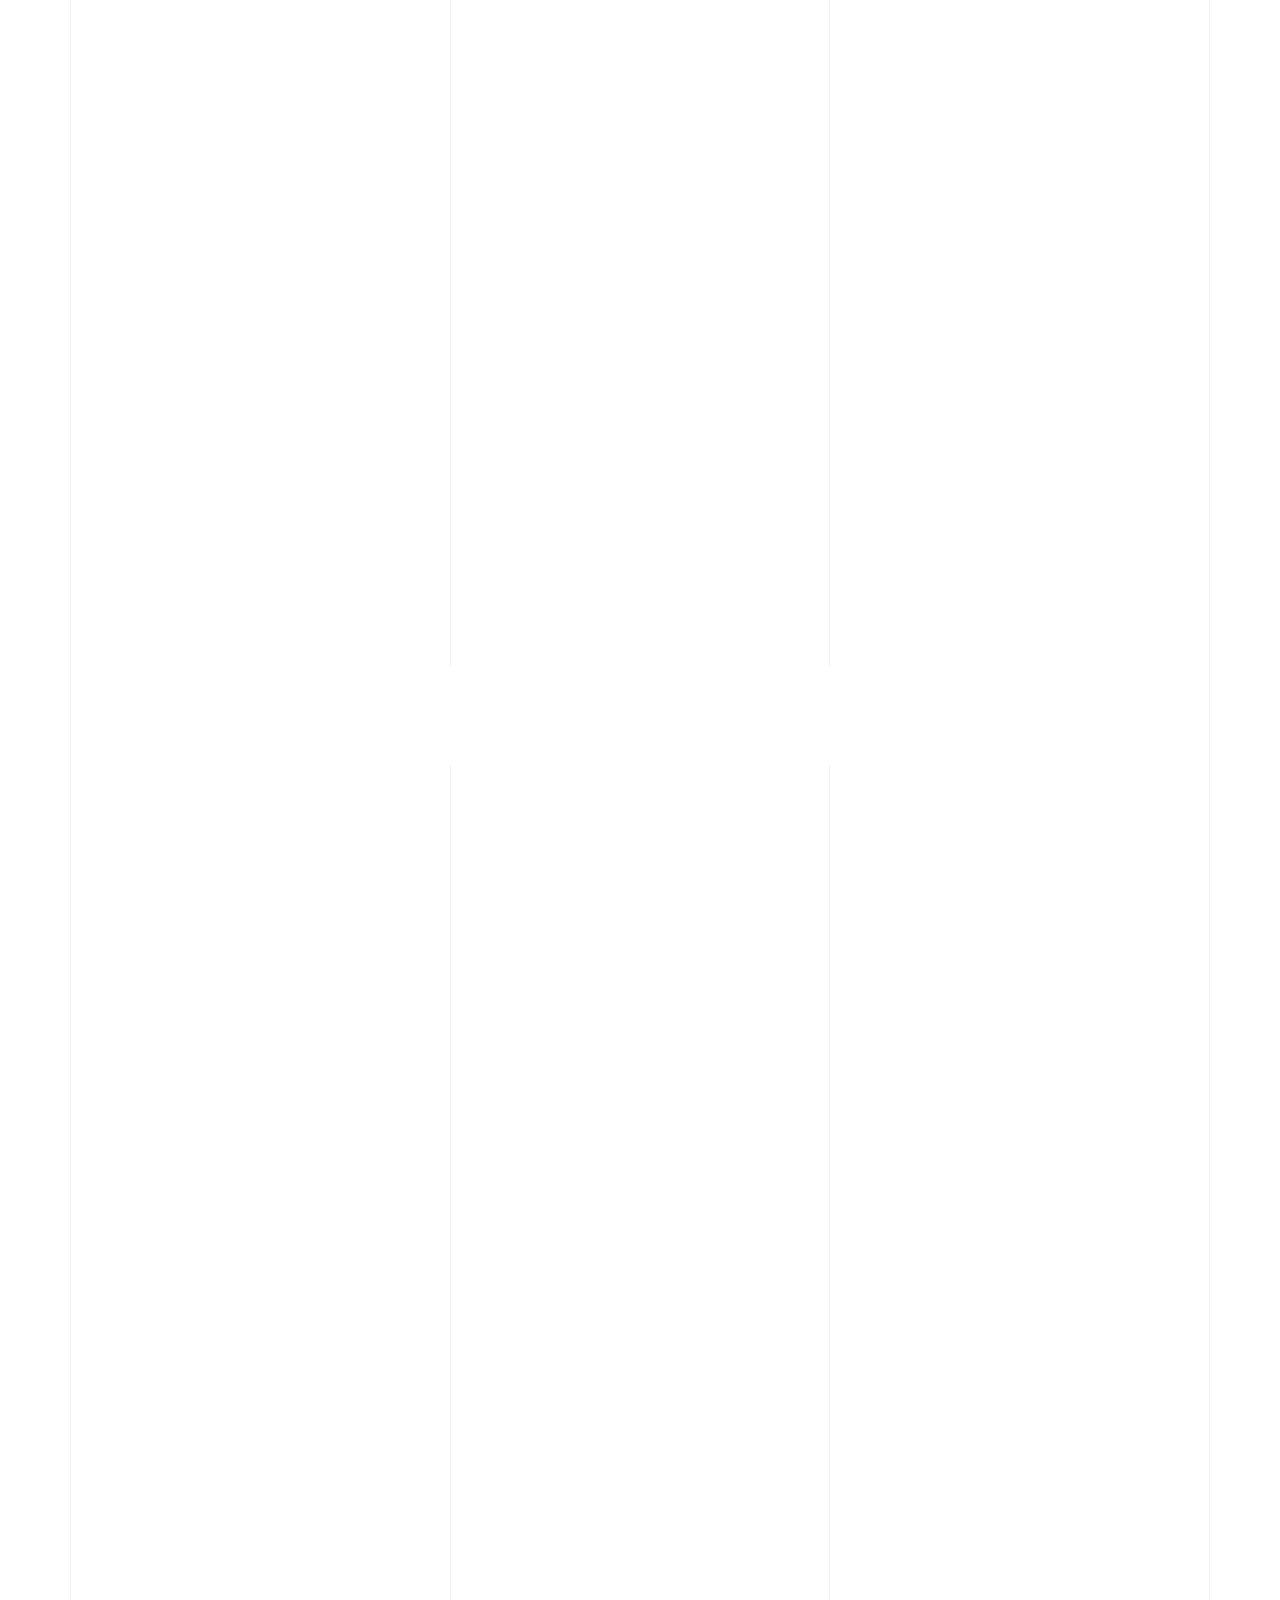
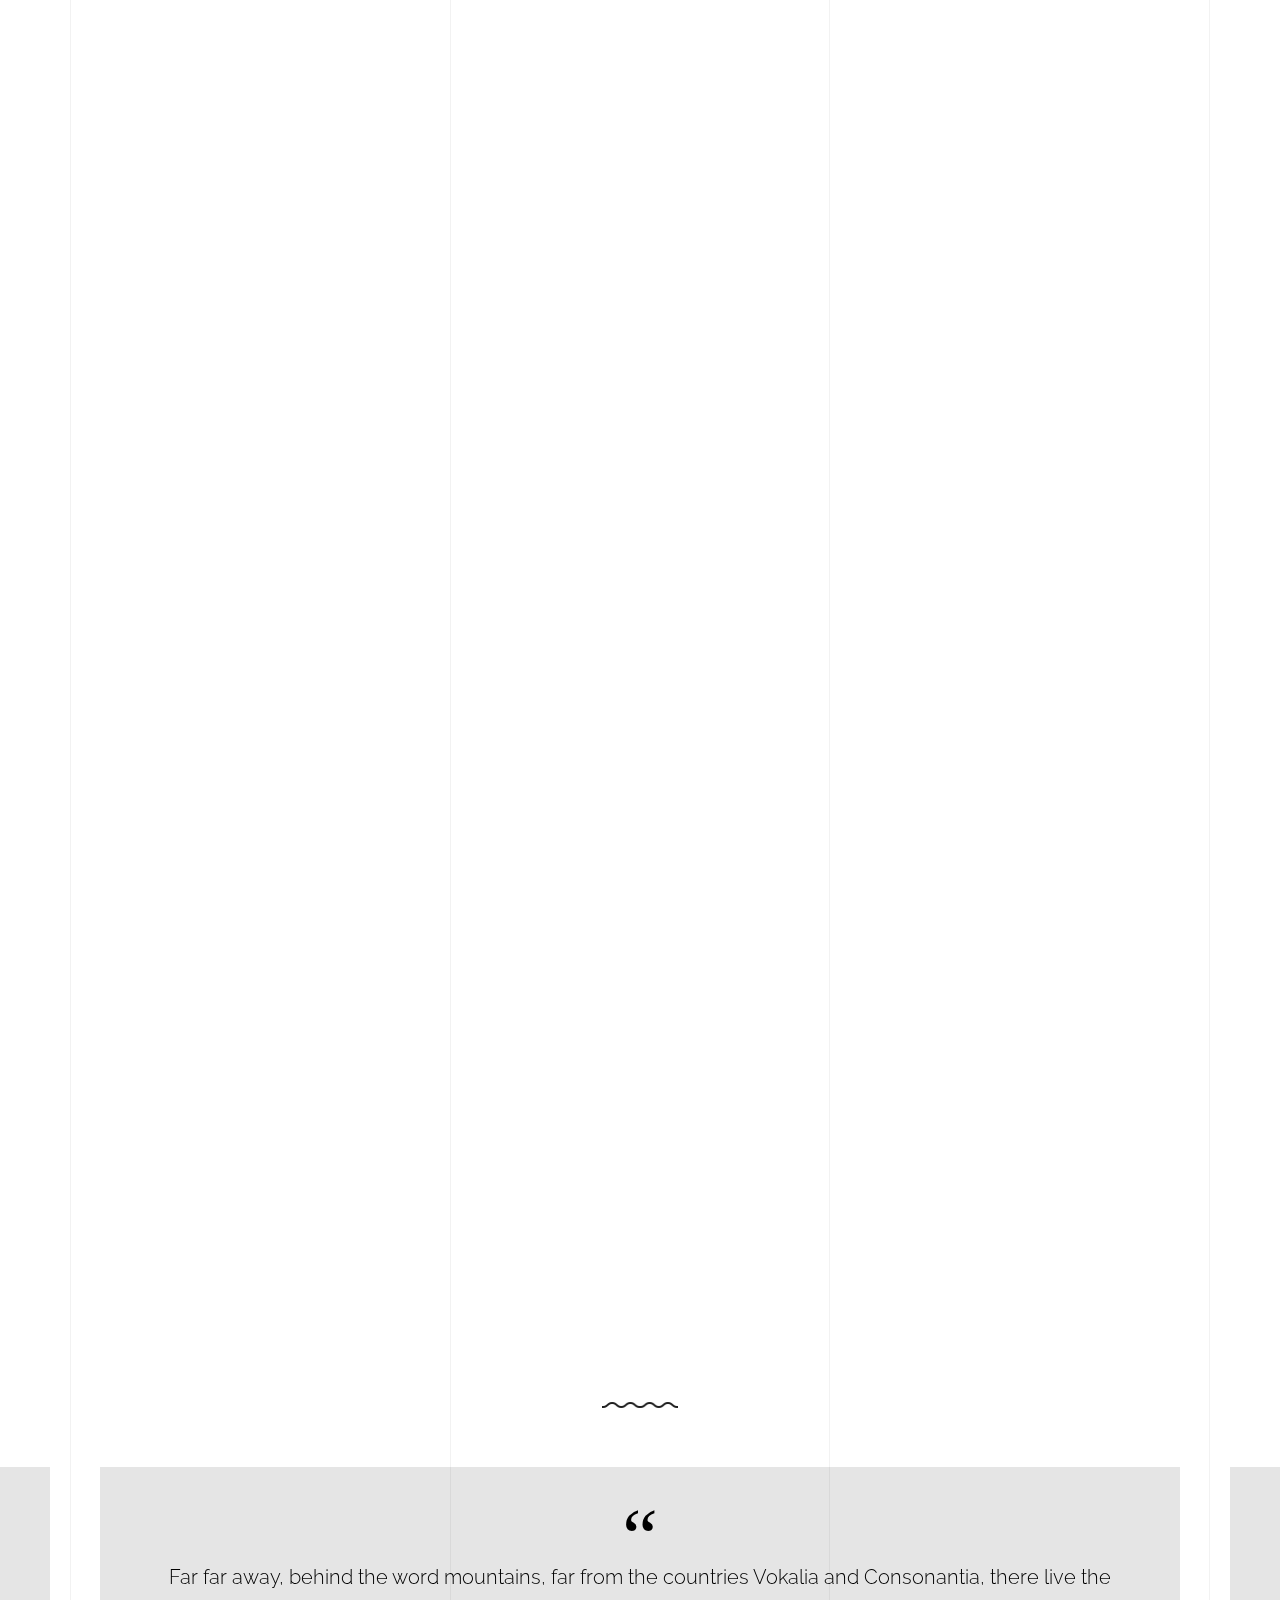
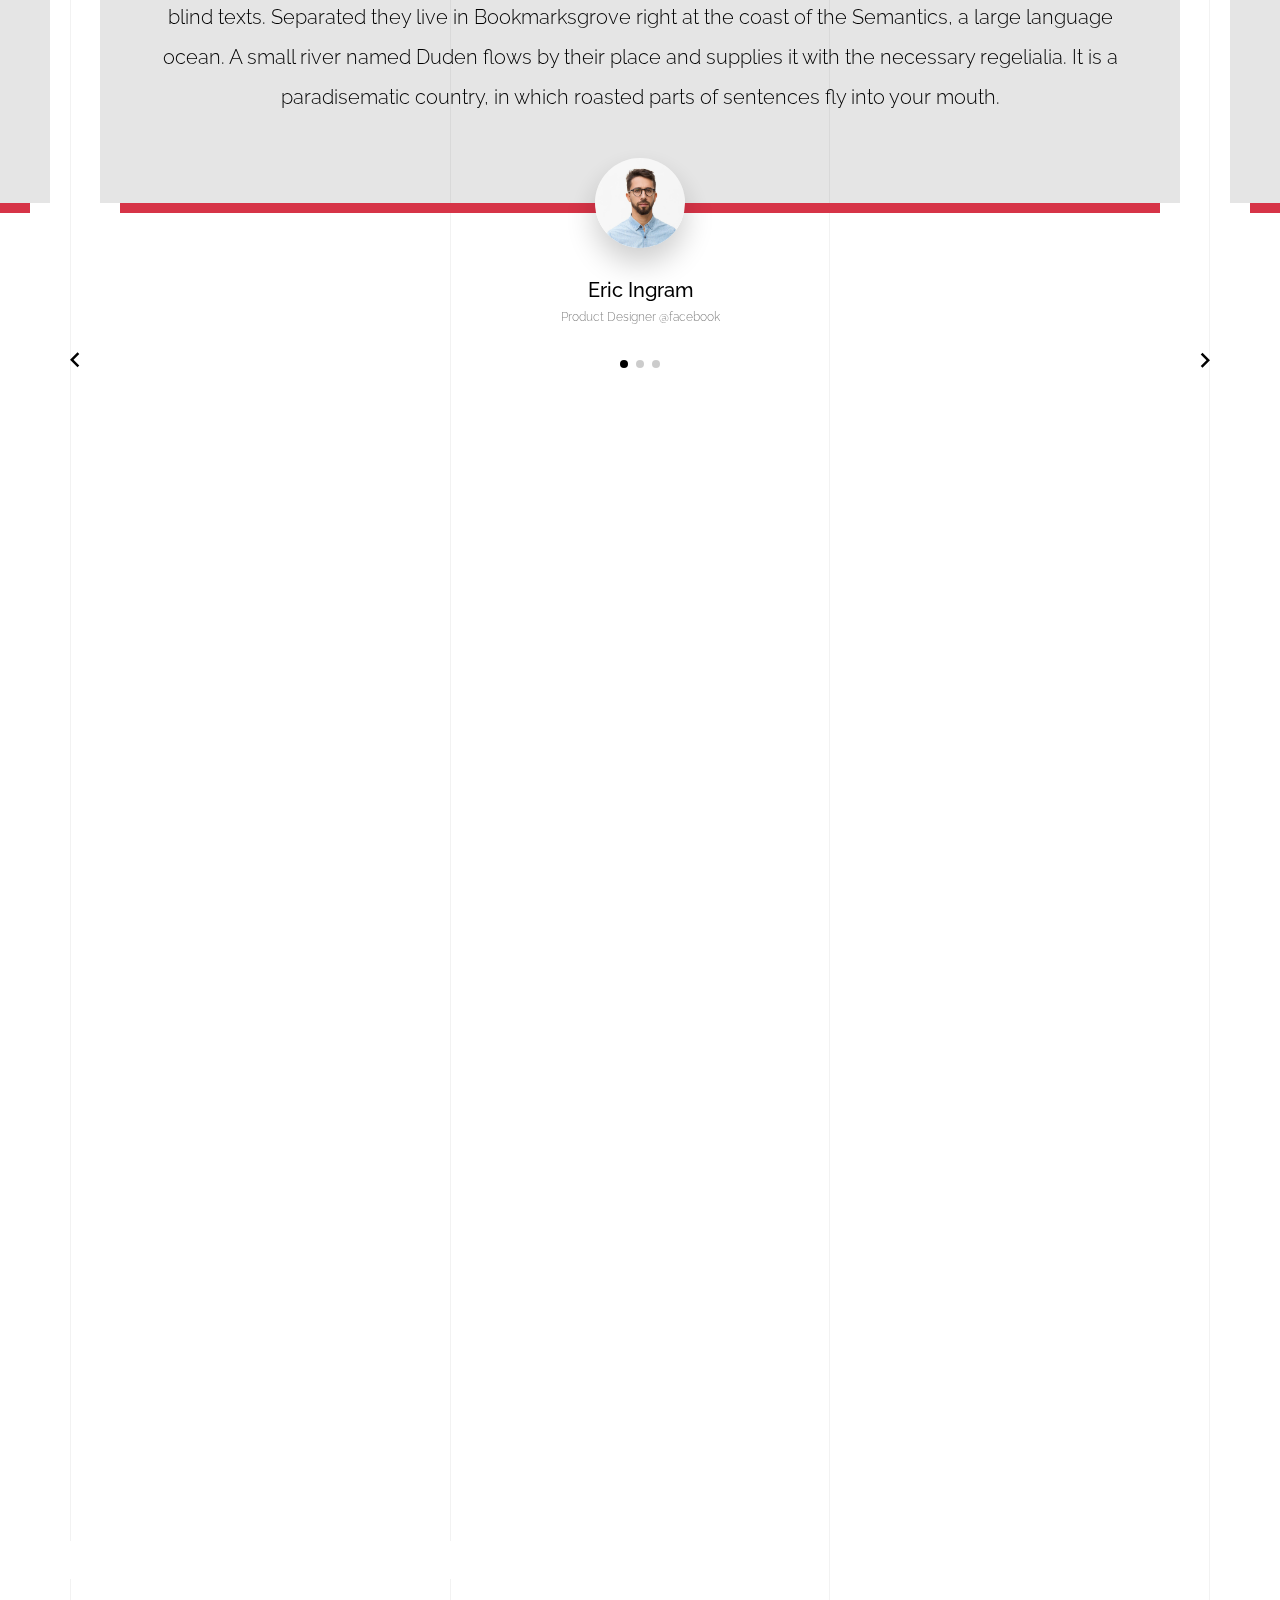
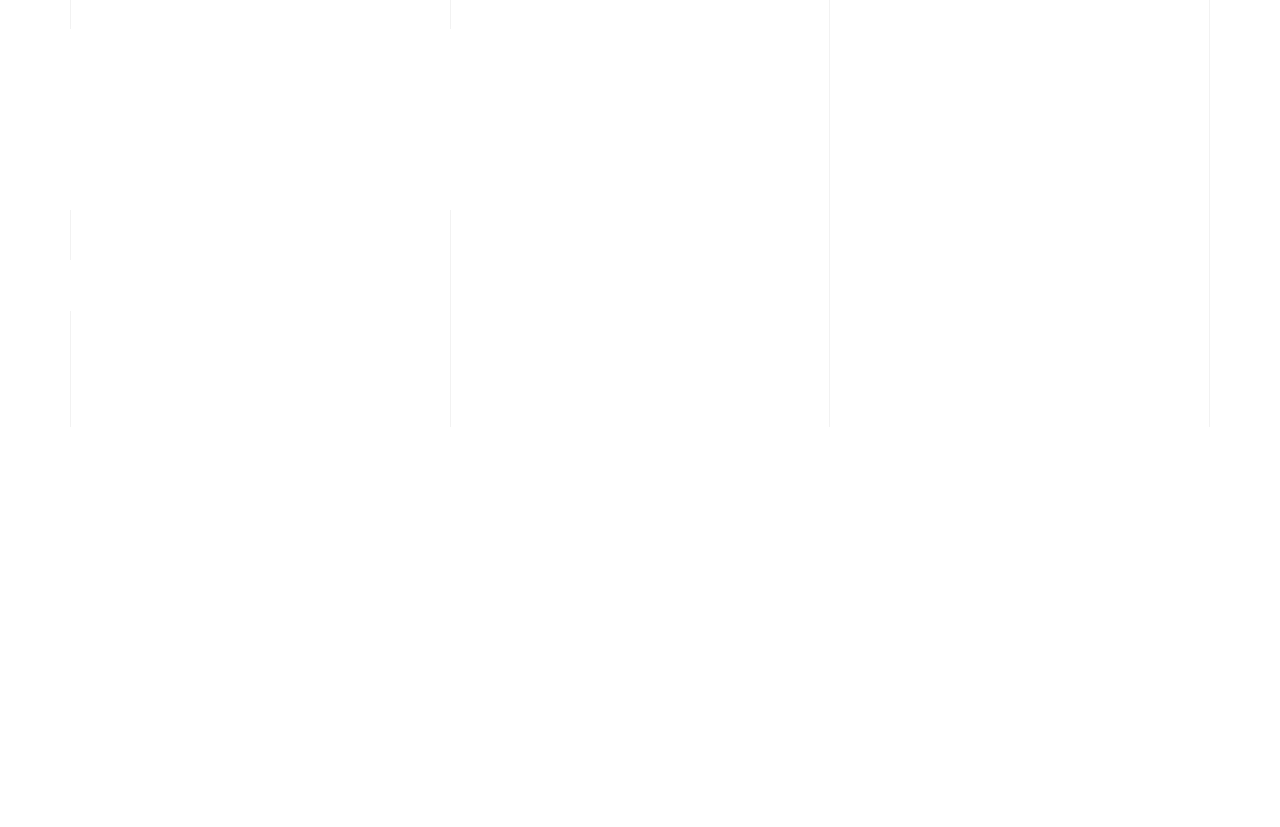
<file: light/index-sidebar-menu.html>
<!doctype html>
<html lang="en">
  <head>
    <title>Unfold &mdash; A onepage portfolio HTML template by Unslate.co</title>
    <meta charset="utf-8">
    <meta name="viewport" content="width=device-width, initial-scale=1, shrink-to-fit=no">

    <meta name="description" content="A onepage portfolio HTML template by Unslate.co">
    <meta name="keywords" content="html, css, javascript, jquery">
    <meta name="author" content="Unslate.co">

    <link rel="stylesheet" href="css/vendor/icomoon/style.css">
    <link rel="stylesheet" href="css/vendor/owl.carousel.min.css">
    <link rel="stylesheet" href="css/vendor/aos.css">
    <link rel="stylesheet" href="css/vendor/animate.min.css">
    <link rel="stylesheet" href="css/vendor/bootstrap.min.css">
    <link rel="stylesheet" href="css/vendor/jquery.fancybox.min.css">
    

    <!-- Theme Style -->
    <link rel="stylesheet" href="css/style.css">

  </head>
  <body data-spy="scroll" data-target=".site-nav-target" data-offset="200">

    <nav class="unslate_co--site-mobile-menu">
      <div class="close-wrap d-flex">
        <a href="#" class="d-flex ml-auto js-menu-toggle">
          <span class="close-label">Close</span>
          <div class="close-times">
            <span class="bar1"></span>
            <span class="bar2"></span>
          </div>
        </a>
      </div>
      <div class="site-mobile-inner"></div>
    </nav>


    <div class="unslate_co--site-wrap">

      <div class="unslate_co--site-inner">

        <div class="lines-wrap">
          <div class="lines-inner">
            <div class="lines"></div>
          </div>
        </div>
        <!-- END lines -->
      
      <nav class="unslate_co--site-nav dark site-nav-target">

        <div class="container">
        
          <div class="row align-items-center justify-content-between text-left">

            <div class="col-3">
              <div class="site-logo">
                <a href="index-sidebar-menu.html" class="unslate_co--site-logo">Unfold<span>.</span></a>
              </div>
            </div>
            <div class="col text-right">
              <ul class="site-nav-ul js-clone-nav text-left d-none d-lg-inline-none">
                <li class="has-children">
                  <a href="#home-section" class="nav-link">Home</a>
                  <ul class="dropdown">
                    <li>
                      <a href="index.html">Hero Image BG</a>
                    </li>
                    <li>
                      <a href="index-video.html">Video BG</a>
                    </li>
                    <li>
                      <a href="index-hero-slider.html">Hero Slider</a>
                    </li>
                    <li>
                      <a href="index-sidebar-menu.html">Sidebar Menu</a>
                    </li>
                    <li>
                      <a href="index-right-menu.html">Right Menu</a>
                    </li>
                  </ul>
                </li>
                <li><a href="#portfolio-section" class="nav-link">Portfolio</a></li>
                <li><a href="#about-section" class="nav-link">About</a></li>
                <li><a href="#services-section" class="nav-link">Services</a></li>
                <li><a href="#skills-section" class="nav-link">Skills</a></li>
                <li><a href="#testimonial-section" class="nav-link">Testimonial</a></li>
                <li><a href="#journal-section" class="nav-link">Journal</a></li>
                <li><a href="#contact-section" class="nav-link">Contact</a></li>
              </ul>
              
              <a href="#" class="burger-toggle-menu js-burger-toggle-menu ml-auto py-4">
                <span></span>
                <span></span>
                <span></span>
              </a>

            </div>
            
          </div>
        </div>

      </nav>
      <!-- END nav -->

      <div class="cover-v1 jarallax overlay" style="background-image: url('images/cover_bg_1.jpg');" id="home-section">
        <div class="container">
          <div class="row align-items-center">
              
            <div class="col-md-7 mx-auto text-center">
              <h1 class="heading gsap-reveal-hero text-white">Unfold</h1>
              <h2 class="subheading gsap-reveal-hero text-white">I’m Eric Woodman A Product Designer Based In San Francisco</h2>
            </div>

          </div>
        </div>


        <!-- dov -->
        <a href="#portfolio-section" class="mouse-wrap smoothscroll">
          <span class="mouse">
            <span class="scroll"></span>
          </span>
          <span class="mouse-label">Scroll</span>
        </a>

      </div>
      <!-- END .cover-v1 -->

      <div class="unslate_co--section" id="portfolio-section">
        <div class="container">
          
          
          <div class="relative"><div class="loader-portfolio-wrap"><div class="loader-portfolio dark"></div></div> </div>
          <div id="portfolio-single-holder"></div>

          <div class="portfolio-wrapper">

            <div class="d-flex align-items-center mb-4 gsap-reveal gsap-reveal-filter">
              <h2 class="mr-auto heading-h2">Portfolio</h2>
              
              <a href="#" class="text-black js-filter d-inline-block d-lg-none">Filter</a>
              
              <div class="filter-wrap">
                <div class="filter ml-auto" id="filters">
                  <a href="#" class="active" data-filter="*">All</a>
                  <a href="#" data-filter=".web">Web</a>
                  <a href="#" data-filter=".branding">Branding</a>
                  <a href="#" data-filter=".illustration">Illustration</a>
                  <a href="#" data-filter=".packaging">Packaging</a>
                </div>
              </div>
            </div>


            
            <div id="posts" class="row gutter-isotope-item">
              <div class="item web branding col-sm-6 col-md-6 col-lg-4 isotope-mb-2">
                <a href="portfolio-single-1.html" class="portfolio-item ajax-load-page isotope-item gsap-reveal-img" data-id="1">
                    <div class="overlay">
                      <span class="wrap-icon icon-link2"></span>
                      <div class="portfolio-item-content">
                        <h3>Shoe Rebranding</h3>
                        <p>web, branding</p>
                      </div>
                    </div>
                    <img src="images/work_1_md.jpg" class="lazyload  img-fluid" alt="Images" />
                  </a>
              </div>
              <div class="item branding packaging illustration col-sm-6 col-md-6 col-lg-4 isotope-mb-2 ">
                <a href="portfolio-single-3.html" class="portfolio-item ajax-load-page item-portrait isotope-item gsap-reveal-img" data-id="3">
                    <div class="overlay">
                      <span class="wrap-icon icon-link2"></span>
                      <div class="portfolio-item-content">
                        <h3>Reworking</h3>
                        <p>branding, packaging, illustration</p>
                      </div>
                    </div>
                    <img src="images/work_2_md.jpg" class="lazyload  img-fluid" alt="Images" />
                  </a>
              </div>

              <div class="item branding packaging col-sm-6 col-md-6 col-lg-4 isotope-mb-2">
                <a href="portfolio-single-4.html" class="portfolio-item isotope-item ajax-load-page gsap-reveal-img" data-id="4">
                    <div class="overlay">
                      <span class="wrap-icon icon-link2"></span>
                      <div class="portfolio-item-content">
                        <h3>Modern Building</h3>
                        <p>branding, packaging</p>
                      </div>
                    </div>
                    <img src="images/work_3_md.jpg" class="lazyload  img-fluid" alt="Images" />
                  </a>
              </div>

              <div class="item web packaging col-sm-6 col-md-6 col-lg-4 isotope-mb-2">

                <a href="images/work_4_full.jpg" class="portfolio-item isotope-item gsap-reveal-img" data-fancybox="gallery" data-caption="Watch">
                    <div class="overlay">
                      <span class="wrap-icon icon-photo2"></span>
                      <div class="portfolio-item-content">
                        <h3>Watch</h3>
                        <p>web, packaging</p>
                      </div>
                    </div>
                    <img src="images/work_4_full.jpg" class="lazyload  img-fluid" alt="Images" />
                  </a>

              </div>

              <div class="item illustration packaging col-sm-6 col-md-6 col-lg-4 isotope-mb-2">
                <a href="images/work_5_md.jpg" class="portfolio-item isotope-item gsap-reveal-img" data-fancybox="gallery" data-caption="Shoe Rebranding">
                    <div class="overlay">
                      <span class="wrap-icon icon-photo2"></span>
                      <div class="portfolio-item-content">
                        <h3>Shoe Rebranding</h3>
                        <p>illustration, packaging</p>
                      </div>
                    </div>
                    <img src="images/work_5_md.jpg" class="lazyload  img-fluid" alt="Images" />
                  </a>
              </div>

              <div class="item web branding col-sm-6 col-md-6 col-lg-4 isotope-mb-2">
                <a href="portfolio-single-2.html" class="portfolio-item ajax-load-page item-portrait isotope-item gsap-reveal-img" data-id="2">
                    <div class="overlay">
                      <span class="wrap-icon icon-link2"></span>
                      <div class="portfolio-item-content">
                        <h3>Reshape</h3>
                        <p>web, branding</p>
                      </div>
                    </div>
                    <img src="images/work_6_md.jpg" class="lazyload  img-fluid" alt="Images" />
                  </a>
              </div>

              <div class="item branding packaging col-sm-6 col-md-6 col-lg-4 isotope-mb-2">
                <a href="images/work_7_a_md.jpg" class="portfolio-item item-portrait isotope-item gsap-reveal-img" data-fancybox="gallery" data-caption="Modern Building">
                    <div class="overlay">
                      <span class="wrap-icon icon-photo2"></span>
                      <div class="portfolio-item-content">
                        <h3>Modern Building</h3>
                        <p>branding, packaging</p>
                      </div>
                    </div>
                    <img src="images/work_7_a_md.jpg" class="lazyload  img-fluid" alt="Images" />
                  </a>
              </div>

              <div class="item web branding col-sm-6 col-md-6 col-lg-4 isotope-mb-2">
                <a href="https://www.youtube.com/watch?v=mwtbEGNABWU" class="portfolio-item isotope-item gsap-reveal-img" data-fancybox="gallery" data-caption="Showreel 2019">
                    <div class="overlay">
                      <span class="wrap-icon icon-play_circle_filled"></span>
                      <div class="portfolio-item-content">
                        <h3>Showreel 2019</h3>
                        <p>web, branding</p>
                      </div>
                    </div>
                    <img src="images/work_8_md.jpg" class="lazyload  img-fluid" alt="Images" />
                  </a>
              </div>

              <div class="item web illustration col-sm-6 col-md-6 col-lg-4 isotope-mb-2">
                <a href="images/work_9_a_md.jpg" class="portfolio-item isotope-item gsap-reveal-img" data-fancybox="gallery" data-caption="Render Packaging">
                    <div class="overlay">
                      <span class="wrap-icon icon-photo2"></span>
                      <div class="portfolio-item-content">
                        <h3>Render Packaging</h3>
                        <p>web, illustration</p>
                      </div>
                    </div>
                    <img src="images/work_9_a_md.jpg" class="lazyload  img-fluid" alt="Images" />
                  </a>
              </div>

            </div>
            
          </div>


        </div>
      </div>


      <div class="unslate_co--section">
        <div class="container">
          <div class="owl-carousel logo-slider">
            <div class="logo-v1 gsap-reveal">
              <img src="images/logo-google.png" alt="Image" class="img-fluid">
            </div>
            <div class="logo-v1 gsap-reveal">
              <img src="images/logo-puma.png" alt="Image" class="img-fluid">
            </div>
            <div class="logo-v1 gsap-reveal">
              <img src="images/logo-paypal.png" alt="Image" class="img-fluid">
            </div>
            <div class="logo-v1 gsap-reveal">
              <img src="images/logo-adobe.png" alt="Image" class="img-fluid">
            </div>
          </div>
        </div>
      </div>



      <div class="unslate_co--section" id="about-section">
        <div class="container">
          
          <div class="section-heading-wrap text-center mb-5">
            <h2 class="heading-h2 text-center divider"><span class="gsap-reveal">About Me</span></h2>
            <span class="gsap-reveal"><img src="images/divider.png" alt="divider" width="76"></span>
          </div>
          

          <div class="row mt-5 justify-content-between">
            <div class="col-lg-7 mb-5 mb-lg-0" data-aos="fade-up">
              <figure class="dotted-bg gsap-reveal-img">
                <img src="images/about_me_pic.jpg" alt="Image" class="img-fluid">
              </figure>
            </div>
            <div class="col-lg-4 pr-lg-5">
              <h3 class="mb-4 heading-h3"><span class="gsap-reveal">We can make it together</span></h3>
              <p class="lead gsap-reveal">Far far away, behind the word mountains, far from the countries Vokalia and Consonantia, there <a href="#">live the blind</a> texts. </p>
              <p class="mb-4 gsap-reveal">A small river named Duden flows by their place and supplies it with the necessary regelialia. It is a paradisematic country, in which roasted parts of sentences fly into your mouth.</p>
              <p class="gsap-reveal"><a href="#" class="btn btn-outline-pill btn-custom-light">Download my CV</a></p>
            </div>
          </div>
        </div>
      </div>

      <div class="unslate_co--section" id="services-section">
        <div class="container">

          <div class="section-heading-wrap text-center mb-5">
            <h2 class="heading-h2 text-center divider"><span class="gsap-reveal">My Services</span></h2>
            <span class="gsap-reveal"><img src="images/divider.png" alt="divider" width="76"></span>
          </div>

          <div class="row gutter-v3">
            <div class="col-md-6 col-lg-4 mb-4">
              <div class="feature-v1" data-aos="fade-up" data-aos-delay="0">
                <div class="wrap-icon mb-3">
                  <img src="images/svg/001-options.svg" alt="Image" width="45">
                </div>
                <h3>Digital <br> Strategy</h3>
                <p>A small river named Duden flows by their place and supplies it with the necessary regelialia. </p>
              </div> 
            </div>
            <div class="col-md-6 col-lg-4 mb-4">
              <div class="feature-v1" data-aos="fade-up" data-aos-delay="100">
                <div class="wrap-icon mb-3">
                  <img src="images/svg/002-chat.svg" alt="Icon" width="45">
                </div>
                <h3>Web <br> Design</h3>
                <p>A small river named Duden flows by their place and supplies it with the necessary regelialia. </p>
              </div> 
            </div>
            <div class="col-md-6 col-lg-4 mb-4">
              <div class="feature-v1" data-aos="fade-up" data-aos-delay="200">
                <div class="wrap-icon mb-3">
                  <img src="images/svg/003-contact-book.svg" alt="Image" class="img-fluid" width="45">
                </div>
                <h3>User <br> Experience</h3>
                <p>A small river named Duden flows by their place and supplies it with the necessary regelialia. </p>
              </div> 
            </div>

            <div class="col-md-6 col-lg-4 mb-4">
              <div class="feature-v1" data-aos="fade-up" data-aos-delay="0">
                <div class="wrap-icon mb-3">
                  <img src="images/svg/004-percentage.svg" alt="Image" width="45">
                </div>
                <h3>Web <br> Development</h3>
                <p>A small river named Duden flows by their place and supplies it with the necessary regelialia. </p>
              </div> 
            </div>
            <div class="col-md-6 col-lg-4 mb-4">
              <div class="feature-v1" data-aos="fade-up" data-aos-delay="100">
                <div class="wrap-icon mb-3">
                  <img src="images/svg/006-goal.svg" alt="Image" width="45">
                </div>
                <h3>WordPress <br> Solutions</h3>
                <p>A small river named Duden flows by their place and supplies it with the necessary regelialia. </p>
              </div> 
            </div>
            <div class="col-md-6 col-lg-4 mb-4">
              <div class="feature-v1" data-aos="fade-up" data-aos-delay="200">
                <div class="wrap-icon mb-3">
                  <img src="images/svg/005-line-chart.svg" alt="Image" width="45">
                </div>
                <h3>Mobile <br> Applications</h3>
                <p>A small river named Duden flows by their place and supplies it with the necessary regelialia. </p>
              </div> 
            </div>

          </div>

        </div>
      </div>

      <div class="unslate_co--section section-counter" id="skills-section">
        <div class="container">
          <div class="section-heading-wrap text-center mb-5">
            <h2 class="heading-h2 text-center divider"><span class="gsap-reveal">My Skills</span></h2>
            <span class="gsap-reveal"><img src="images/divider.png" alt="divider" width="76"></span>
          </div>


          <div class="row pt-5">
            <div class="col-6 col-sm-6 mb-5 mb-lg-0 col-md-6 col-lg-3" data-aos="fade-up" data-aos-delay="0">
              <div class="counter-v1 text-center">
                <span class="number-wrap">
                  <span class="number number-counter" data-number="90">0</span>
                  <span class="append-text">%</span>
                </span>
                <span class="counter-label">WordPress</span>
              </div>
            </div>
            <div class="col-6 col-sm-6 mb-5 mb-lg-0 col-md-6 col-lg-3" data-aos="fade-up" data-aos-delay="100">
              <div class="counter-v1 text-center">
                <span class="number-wrap">
                  <span class="number number-counter" data-number="99">0</span>
                  <span class="append-text">%</span>
                </span>
                <span class="counter-label">HTML/CSS</span>
              </div>
            </div>
            <div class="col-6 col-sm-6 mb-5 mb-lg-0 col-md-6 col-lg-3" data-aos="fade-up" data-aos-delay="200">
              <div class="counter-v1 text-center">
                <span class="number-wrap">
                  <span class="number number-counter" data-number="95">0</span>
                  <span class="append-text">%</span>
                </span>
                <span class="counter-label">jQuery</span>
              </div>
            </div>
            <div class="col-6 col-sm-6 mb-5 mb-lg-0 col-md-6 col-lg-3" data-aos="fade-up" data-aos-delay="300">
              <div class="counter-v1 text-center">
                <span class="number-wrap">
                  <span class="number number-counter" data-number="100">0</span>
                  <span class="append-text">%</span>
                </span>
                <span class="counter-label">Design</span>
              </div>
            </div>
          </div>
        </div>
      </div>
      <!-- END .counter -->

      <div class="unslate_co--section" id="testimonial-section">
        <div class="container">
          <div class="section-heading-wrap text-center mb-5">
            <h2 class="heading-h2 text-center divider"><span class="gsap-reveal">My Happy Clients</span></h2>
            <img src="images/divider.png" alt="divider" width="76">
          </div>
        </div>

        <div class="owl-carousel testimonial-slider">
          <div>
            <div class="testimonial-v1">
              <div class="testimonial-inner-bg">
                <span class="quote">&ldquo;</span>
                <blockquote>
                  Far far away, behind the word mountains, far from the countries Vokalia and Consonantia, there live the blind texts. Separated they live in Bookmarksgrove right at the coast of the Semantics, a large language ocean. A small river named Duden flows by their place and supplies it with the necessary regelialia. It is a paradisematic country, in which roasted parts of sentences fly into your mouth.
                </blockquote>
              </div>
              
              <div class="testimonial-author-info">
                <img src="images/person_man_1.jpg" alt="Image">
                <h3>Eric Ingram</h3>
                <span class="d-block position">Product Designer @facebook</span>
              </div>

            </div>
          </div>
          <div>
            <div class="testimonial-v1">
              <div class="testimonial-inner-bg">
                <span class="quote">&ldquo;</span>
                <blockquote>
                  Far far away, behind the word mountains, far from the countries Vokalia and Consonantia, there live the blind texts. Separated they live in Bookmarksgrove right at the coast of the Semantics, a large language ocean. A small river named Duden flows by their place and supplies it with the necessary regelialia. It is a paradisematic country, in which roasted parts of sentences fly into your mouth.
                </blockquote>
              </div>
              
              <div class="testimonial-author-info">
                <img src="images/person_man_2.jpg" alt="Image">
                <h3>Ryan Mullins</h3>
                <span class="d-block position">Product Designer @Shopify</span>
              </div>

            </div>
          </div>
          <div>
            <div class="testimonial-v1">
              <div class="testimonial-inner-bg">
                <span class="quote">&ldquo;</span>
                <blockquote>
                  Far far away, behind the word mountains, far from the countries Vokalia and Consonantia, there live the blind texts. Separated they live in Bookmarksgrove right at the coast of the Semantics, a large language ocean. A small river named Duden flows by their place and supplies it with the necessary regelialia. It is a paradisematic country, in which roasted parts of sentences fly into your mouth.
                </blockquote>
              </div>
              
              <div class="testimonial-author-info">
                <img src="images/person_woman_1.jpg" alt="Image">
                <h3>Erica Miller</h3>
                <span class="d-block position">Product Designer @Twitter</span>
              </div>

            </div>
          </div>
        </div>

      </div>
      <!-- END testimonial -->

      <div class="unslate_co--section" id="journal-section">
        <div class="container">
          <div class="section-heading-wrap text-center mb-5">
            <h2 class="heading-h2 text-center divider"><span class="gsap-reveal">My Journal</span></h2>
            <span class="gsap-reveal"><img src="images/divider.png" alt="divider" width="76"></span>
          </div>

          
          <div class="row gutter-v4 align-items-stretch">
            <div class="col-sm-6 col-md-6 col-lg-8 blog-post-entry" data-aos="fade-up" data-aos-delay="0">

              <a href="blog-single.html" class="grid-item blog-item w-100 h-100">
                <div class="overlay">
                  <div class="portfolio-item-content">
                    <h3>A Mounteering Guide For Beginners</h3>
                    <p class="post-meta">By Joefrey <span class="small">&bullet;</span> 5 mins read</p>
                  </div>
                </div>
                <img src="images/post_1.jpg" class="lazyload" alt="Image" />
              </a>


            </div>
            <div class="col-sm-6 col-md-6 col-lg-4 blog-post-entry" data-aos="fade-up" data-aos-delay="100">
              <a href="blog-single.html" class="grid-item blog-item w-100 h-100">
                <div class="overlay">
                  <div class="portfolio-item-content">
                    <h3>A Mounteering Guide For Beginners</h3>
                    <p class="post-meta">By Joefrey <span class="small">&bullet;</span> 5 mins read</p>
                  </div>
                </div>
                <img src="images/post_2.jpg" class="lazyload" alt="Image" />
              </a>
            </div>


            <div class="col-sm-6 col-md-6 col-lg-4 blog-post-entry" data-aos="fade-up" data-aos-delay="0">

              <a href="blog-single.html" class="grid-item blog-item w-100 h-100">
                <div class="overlay">
                  <div class="portfolio-item-content">
                    <h3>A Mounteering Guide For Beginners</h3>
                    <p class="post-meta">By Joefrey <span class="small">&bullet;</span> 5 mins read</p>
                  </div>
                </div>
                <img src="images/post_3.jpg" class="lazyload" alt="Image" />
              </a>


            </div>
            <div class="col-sm-6 col-md-6 col-lg-4 blog-post-entry" data-aos="fade-up" data-aos-delay="100">
              <a href="blog-single.html" class="grid-item blog-item w-100 h-100">
                <div class="overlay">
                  <div class="portfolio-item-content">
                    <h3>A Mounteering Guide For Beginners</h3>
                    <p class="post-meta">By Joefrey <span class="small">&bullet;</span> 5 mins read</p>
                  </div>
                </div>
                <img src="images/post_4.jpg" class="lazyload" alt="Image" />
              </a>
            </div>

            <div class="col-sm-6 col-md-6 col-lg-4 blog-post-entry" data-aos="fade-up" data-aos-delay="200">
              <a href="blog-single.html" class="grid-item blog-item w-100 h-100">
                <div class="overlay">
                  <div class="portfolio-item-content">
                    <h3>A Mounteering Guide For Beginners</h3>
                    <p class="post-meta">By Joefrey <span class="small">&bullet;</span> 5 mins read</p>
                  </div>
                </div>
                <img src="images/post_5.jpg" class="lazyload" alt="Image" />
              </a>
            </div>


          </div>

        </div>
      </div>
      <!-- END blog posts -->



      <div class="unslate_co--section" id="contact-section">
        <div class="container">
          <div class="section-heading-wrap text-center mb-5">
            <h2 class="heading-h2 text-center divider"><span class="gsap-reveal">Get In Touch</span></h2>
            <span class="gsap-reveal"><img src="images/divider.png" alt="divider" width="76"></span>
          </div>


          <div class="row justify-content-between">
            
            <div class="col-md-6">
              <form method="post" class="form-outline-style-v1" id="contactForm">
                <div class="form-group row mb-0">

                  <div class="col-lg-6 form-group gsap-reveal">
                    <label for="name">Name</label>
                    <input name="name" type="text" class="form-control" id="name">
                  </div>
                  <div class="col-lg-6 form-group gsap-reveal">
                    <label for="email">Email</label>
                    <input name="email" type="email" class="form-control" id="email">
                  </div>
                  <div class="col-lg-12 form-group gsap-reveal">
                    <label for="message">Write your message...</label>
                    <textarea name="message" id="message" cols="30" rows="7" class="form-control"></textarea>
                  </div>
                </div>
                <div class="form-group row gsap-reveal">
                    <div class="col-md-12 d-flex align-items-center">
                      <input type="submit" class="btn btn-outline-pill btn-custom-light mr-3" value="Send Message">
                      <span class="submitting"></span>
                    </div>
                  </div>
              </form>
              <div id="form-message-warning" class="mt-4"></div> 
              <div id="form-message-success">
                Your message was sent, thank you!
              </div>

            </div>

            <div class="col-md-4">
              <div class="contact-info-v1">
                <div class="gsap-reveal d-block">
                  <span class="d-block contact-info-label">Email</span>
                  <a href="#" class="contact-info-val">info@unslate.co</a>
                </div>
                <div class="gsap-reveal d-block">
                  <span class="d-block contact-info-label">Phone</span>
                  <a href="#" class="contact-info-val">+12 345 6789 012</a>
                </div>
                <div class="gsap-reveal d-block">
                  <span class="d-block contact-info-label">Address</span>
                  <address class="contact-info-val">273 South Riverview Rd. <br> New York, NY 10011</address>
                </div>
              </div>
            </div>

          </div>
        </div>
      </div>
      </div>

      <footer class="unslate_co--footer unslate_co--section">
        <div class="container">
          <div class="row justify-content-center">
            <div class="col-md-7">
              
              <div class="footer-site-logo"><a href="#">Unfold<span>.</span></a></div>

              <ul class="footer-site-social">
                <li><a href="#">Facebook</a></li>
                <li><a href="#">Twitter</a></li>
                <li><a href="#">Instagram</a></li>
                <li><a href="#">Dribbble</a></li>
                <li><a href="#">Behance</a></li>
              </ul>

              <p class="site-copyright">
                <small>&copy; 2020 <a href="#">Unfold</a>. All Rights Reserved. Design with <span class="icon-heart text-danger"></span> by <a href="#">Unslate.co</a>.</small>
              </p>

            </div>
          </div>
        </div>
      </footer>

      
    </div>

    <!-- Loader -->
    <div id="unslate_co--overlayer"></div>
    <div class="site-loader-wrap">
      <div class="site-loader dark"></div>
    </div>

    <script src="js/scripts-dist.js"></script>
    <script src="js/main.js"></script>

    <!-- Global site tag (gtag.js) - Google Analytics -->
<script async src="https://www.googletagmanager.com/gtag/js?id=UA-157808202-1"></script>
<script>
  window.dataLayer = window.dataLayer || [];
  function gtag(){dataLayer.push(arguments);}
  gtag('js', new Date());

  gtag('config', 'UA-157808202-1');
</script>

  </body>
</html>
</file>
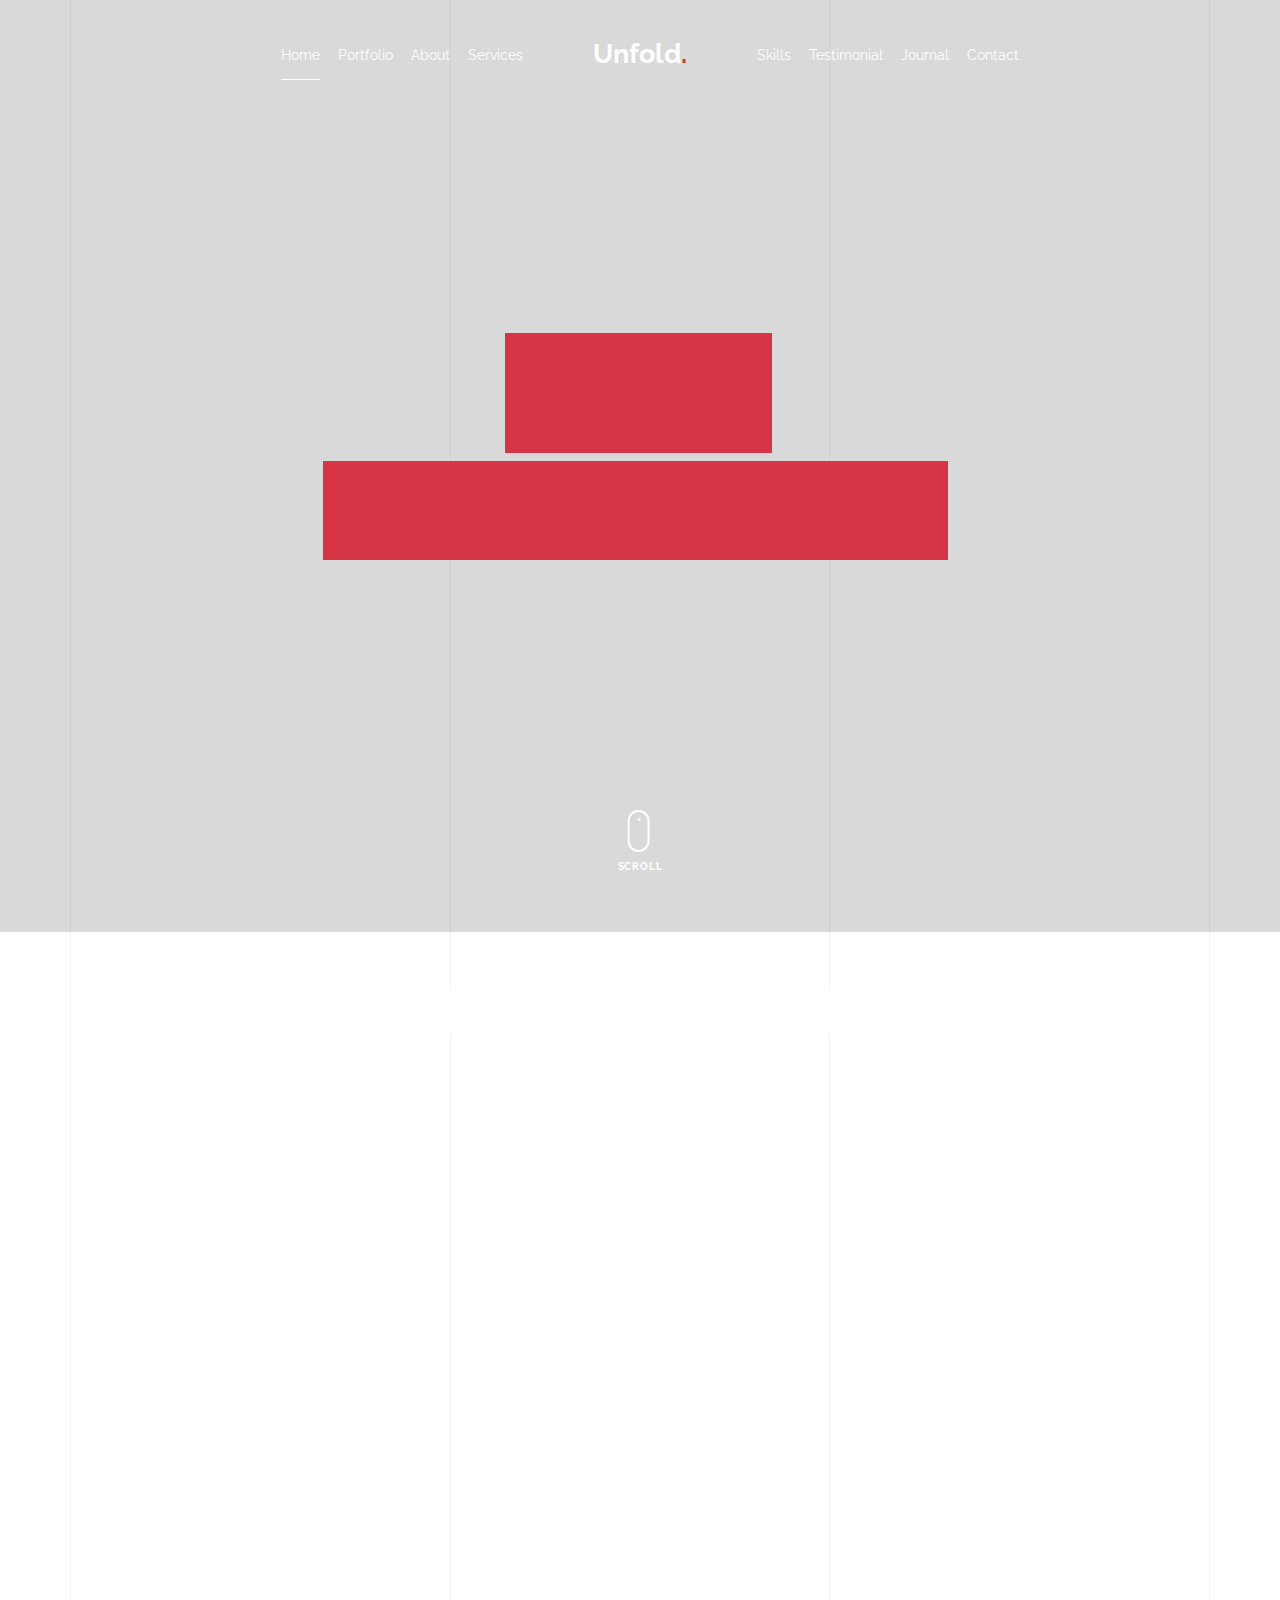
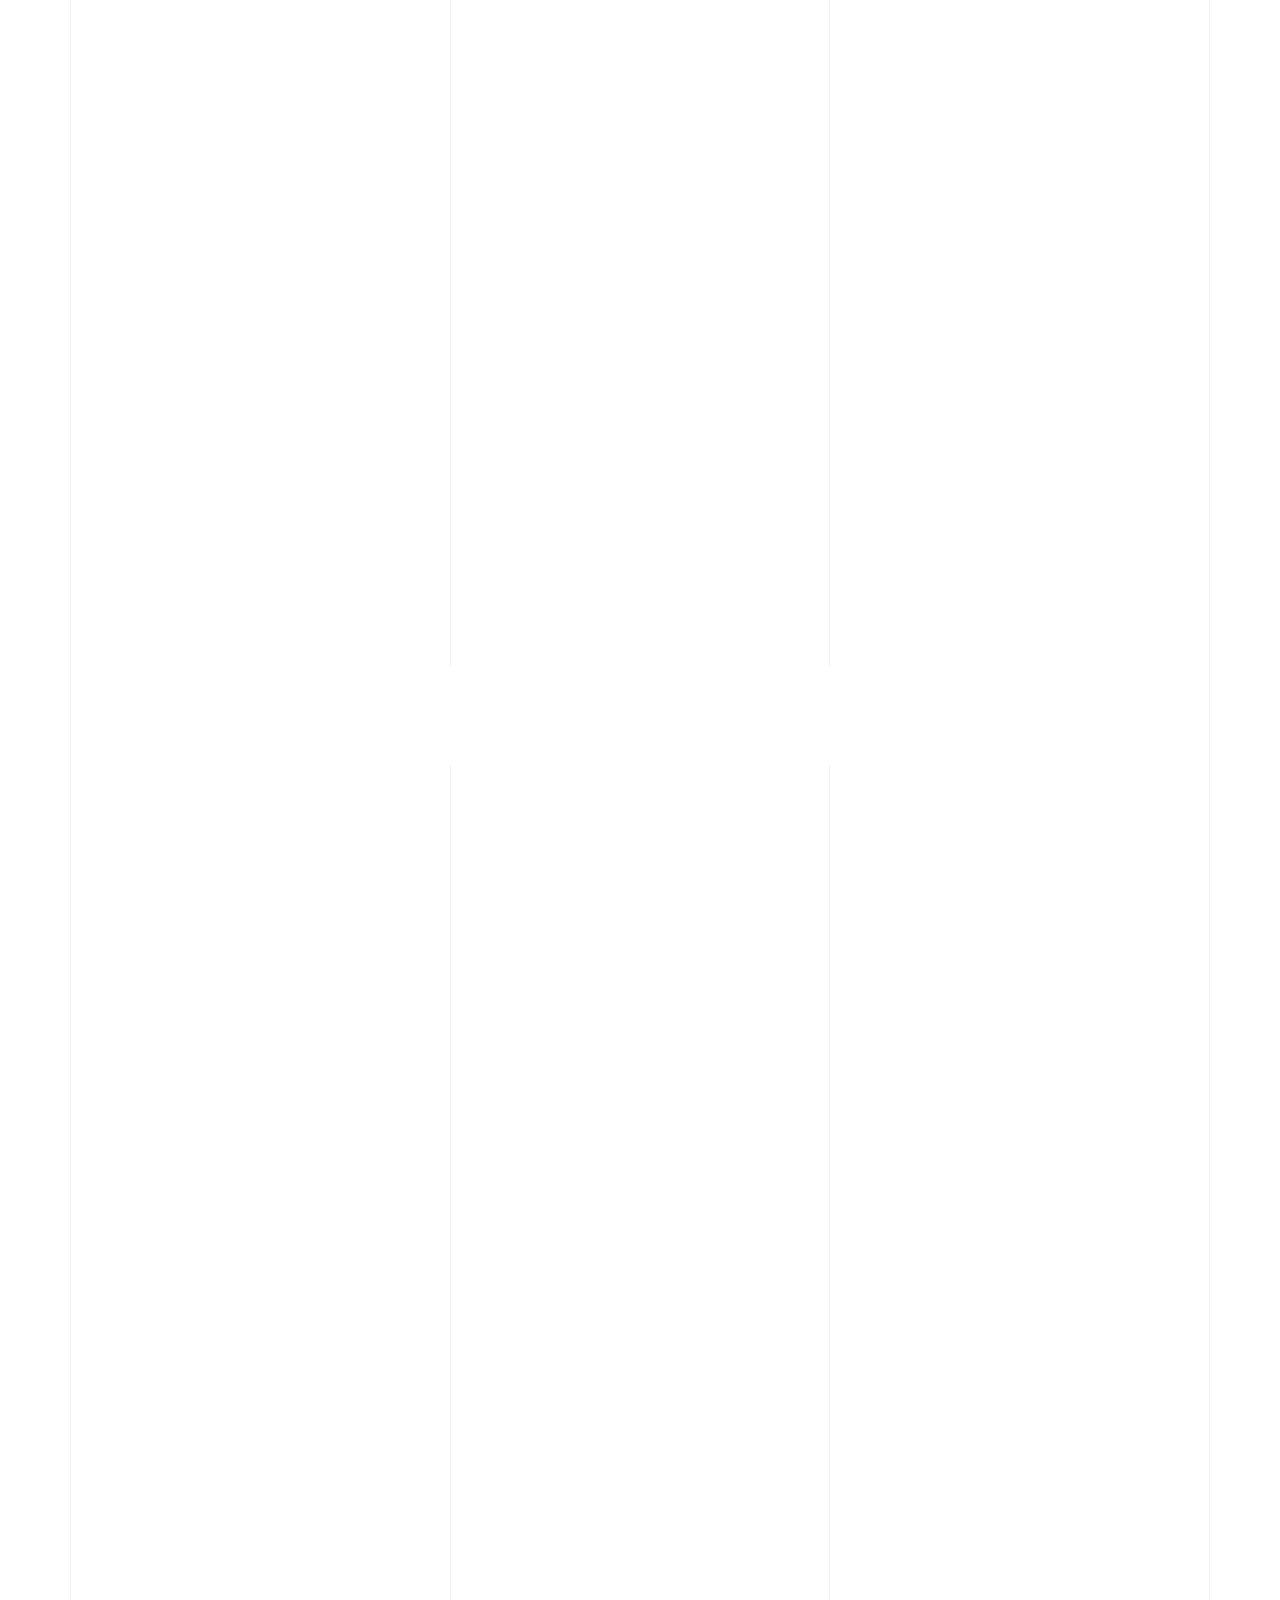
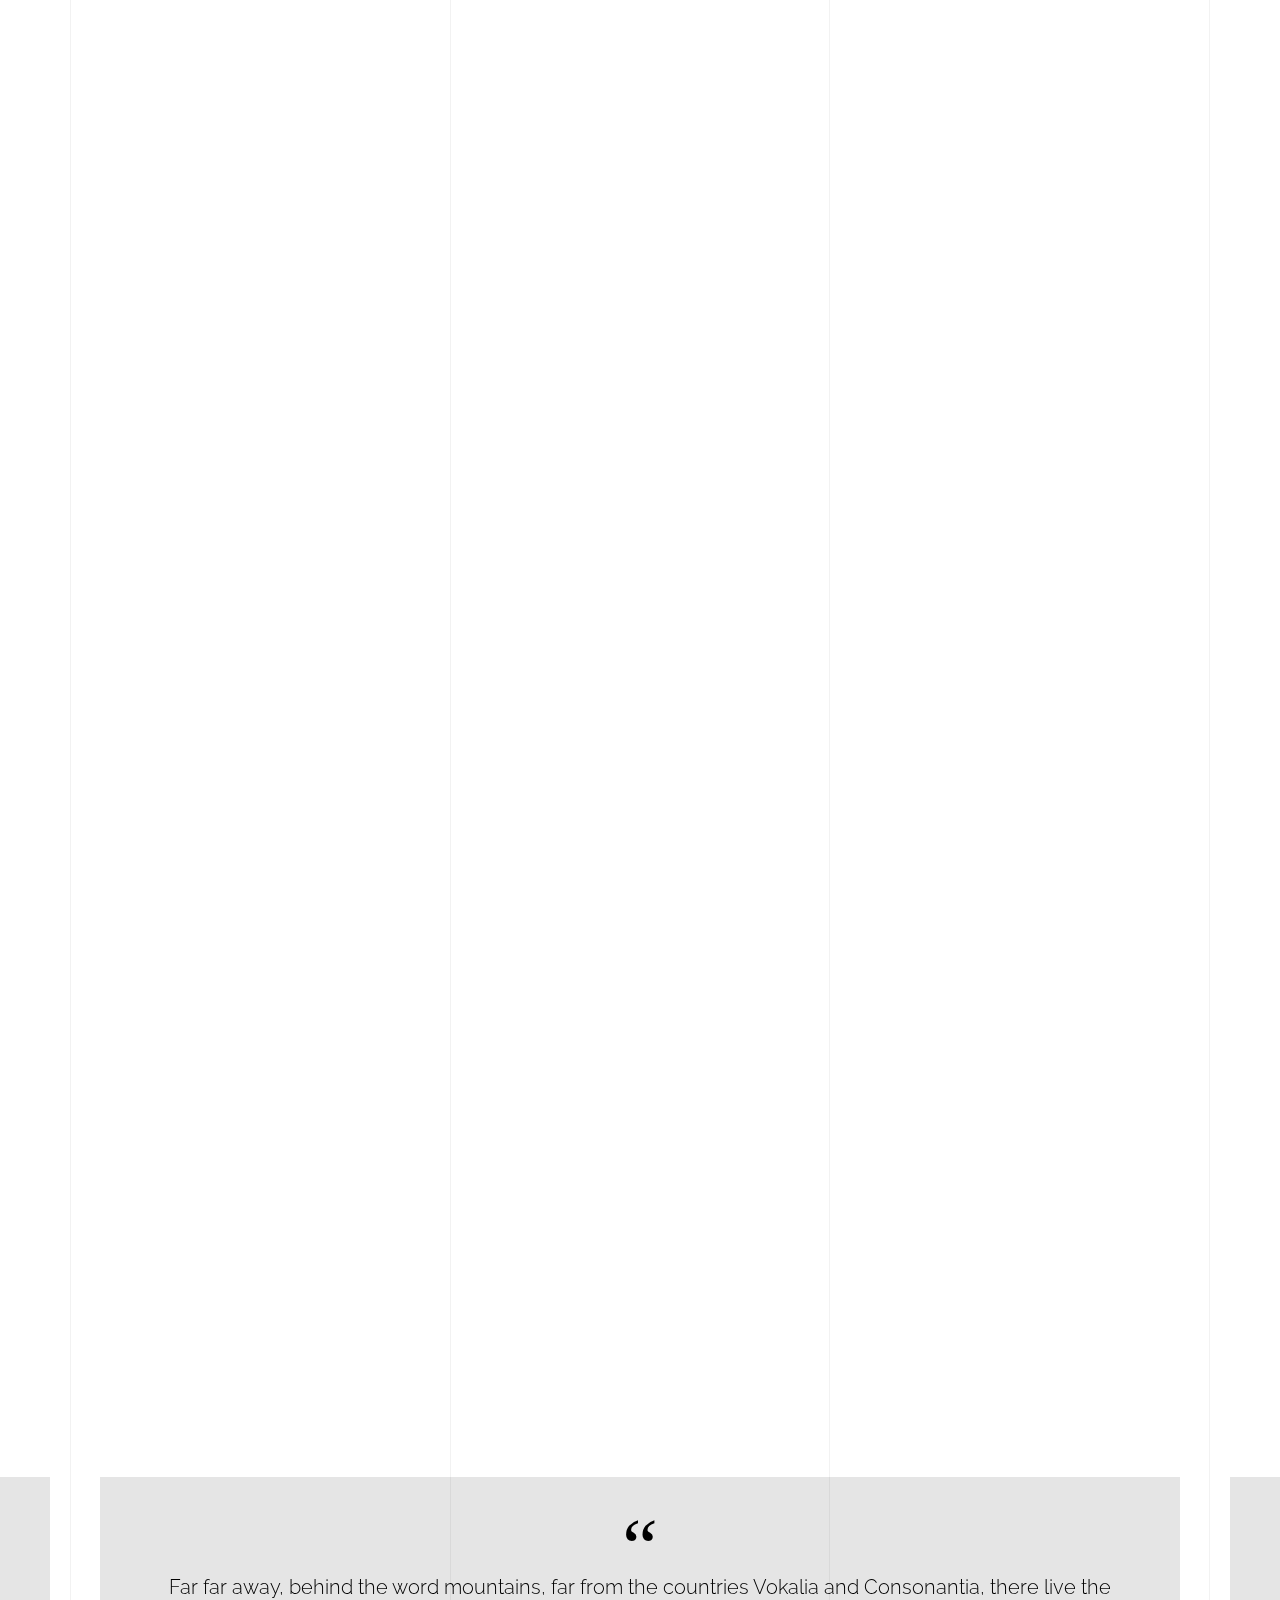
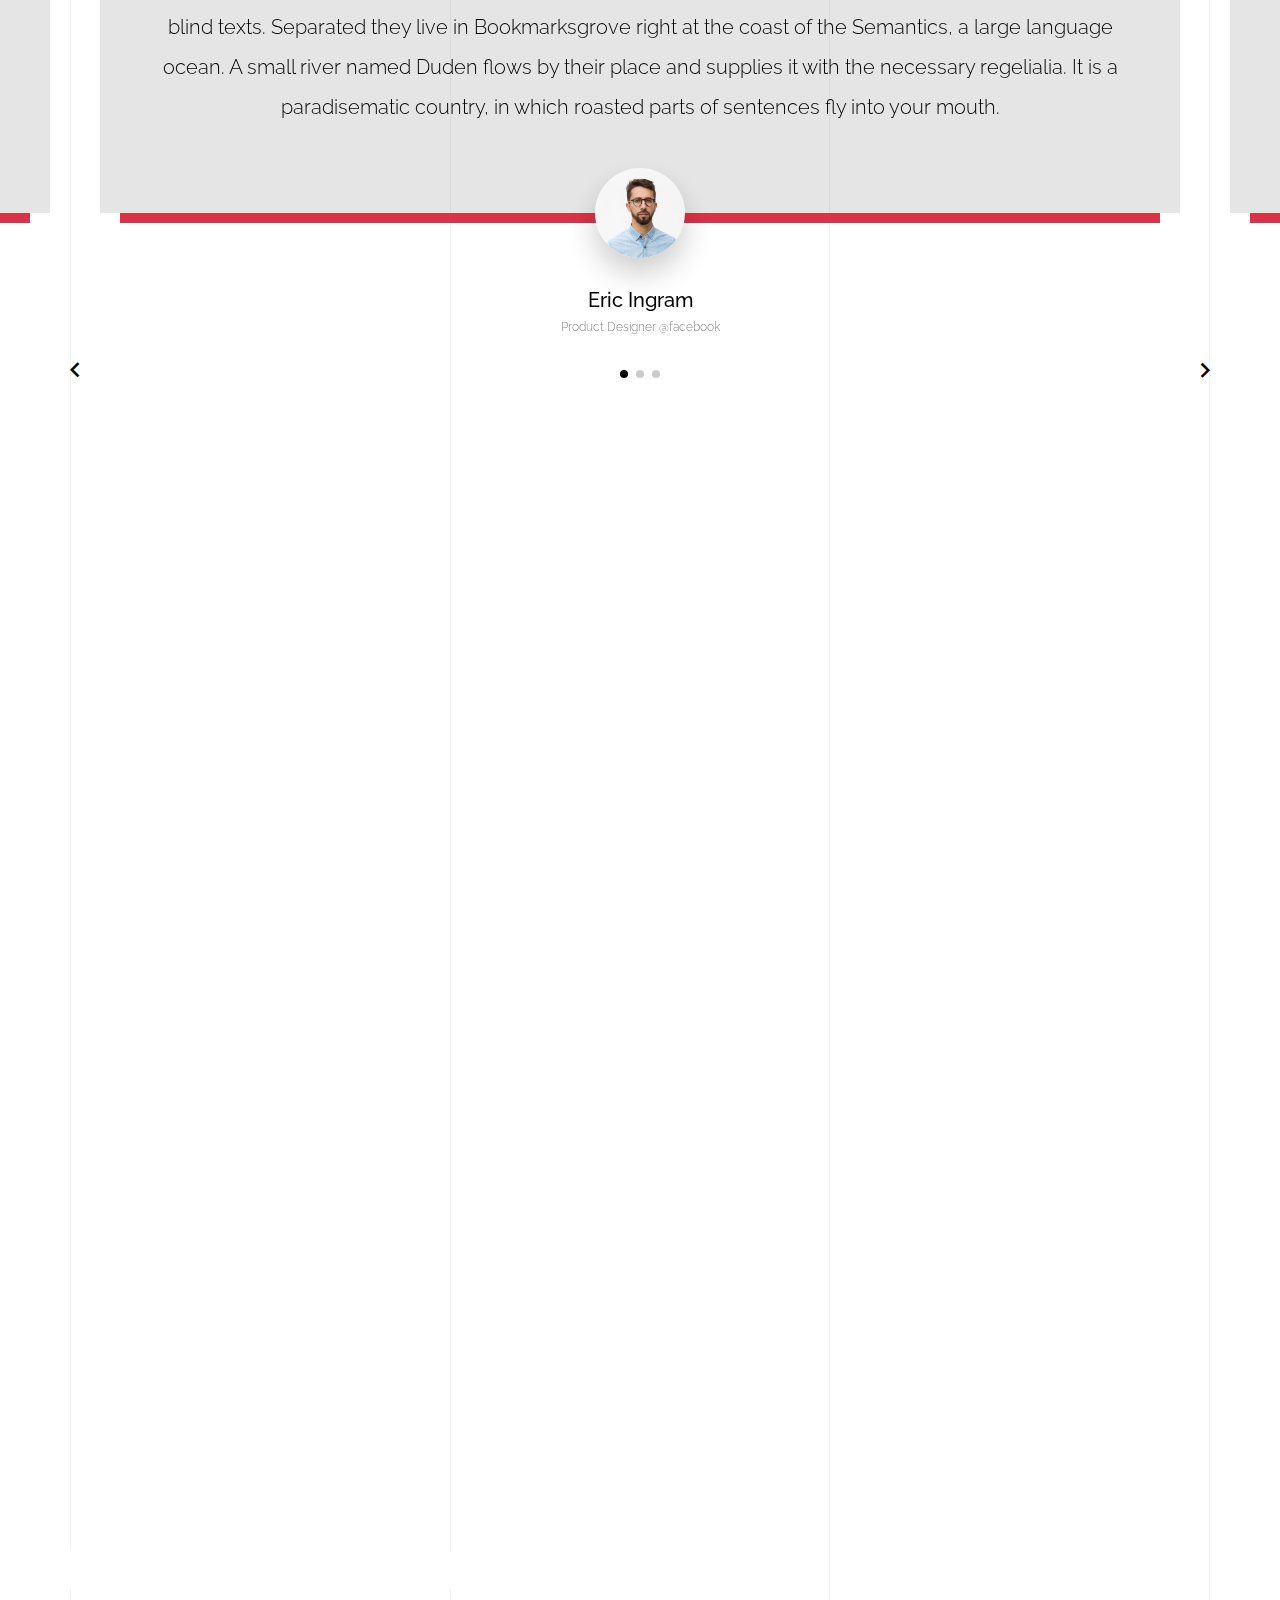
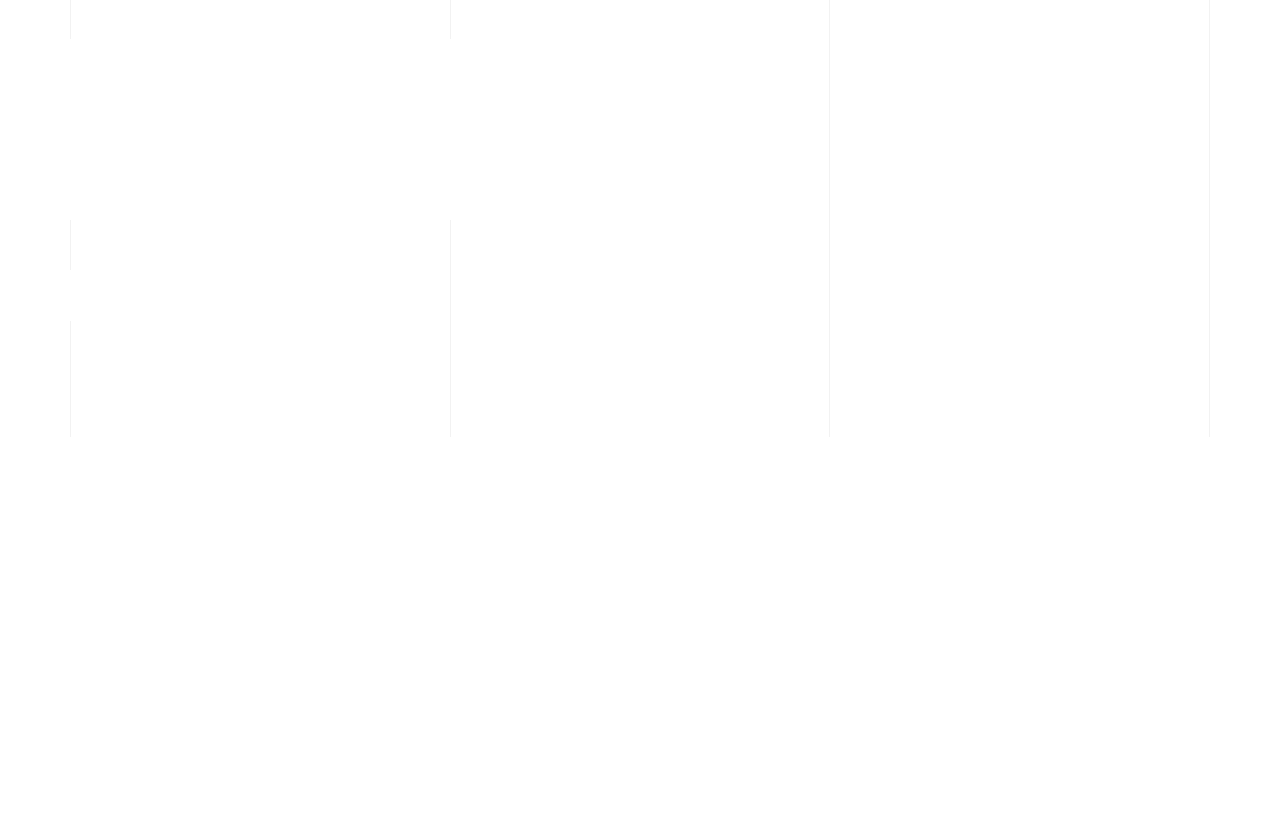
<file: light/index-video.html>
<!doctype html>
<html lang="en">
  <head>
    <title>Unfold &mdash; A onepage portfolio HTML template by Unslate.co</title>
    <meta charset="utf-8">
    <meta name="viewport" content="width=device-width, initial-scale=1, shrink-to-fit=no">
    
    <meta name="description" content="A onepage portfolio HTML template by Unslate.co">
    <meta name="keywords" content="html, css, javascript, jquery">
    <meta name="author" content="Unslate.co">

    <link rel="stylesheet" href="css/vendor/icomoon/style.css">
    <link rel="stylesheet" href="css/vendor/owl.carousel.min.css">
    <link rel="stylesheet" href="css/vendor/aos.css">
    <link rel="stylesheet" href="css/vendor/animate.min.css">
    <link rel="stylesheet" href="css/vendor/bootstrap.min.css">
    <link rel="stylesheet" href="css/vendor/jquery.fancybox.min.css">
    

    <!-- Theme Style -->
    <link rel="stylesheet" href="css/style.css">

  </head>
  <body data-spy="scroll" data-target=".site-nav-target" data-offset="200">

    <nav class="unslate_co--site-mobile-menu">
      <div class="close-wrap d-flex">
        <a href="#" class="d-flex ml-auto js-menu-toggle">
          <span class="close-label">Close</span>
          <div class="close-times">
            <span class="bar1"></span>
            <span class="bar2"></span>
          </div>
        </a>
      </div>
      <div class="site-mobile-inner"></div>
    </nav>


    <div class="unslate_co--site-wrap">

      <div class="unslate_co--site-inner">

        <div class="lines-wrap">
          <div class="lines-inner">
            <div class="lines"></div>
          </div>
        </div>
        <!-- END lines -->
      
      <nav class="unslate_co--site-nav site-nav-target">

        <div class="container">
        
          <div class="row align-items-center justify-content-between text-left">
            <div class="col-md-5 text-right">
              <ul class="site-nav-ul js-clone-nav text-left d-none d-lg-inline-block">
                <li class="has-children">
                  <a href="#home-section" class="nav-link">Home</a>
                  <ul class="dropdown">
                    <li>
                      <a href="index.html">Hero Image BG</a>
                    </li>
                    <li>
                      <a href="index-video.html">Video BG</a>
                    </li>
                    <li>
                      <a href="index-hero-slider.html">Hero Slider</a>
                    </li>
                    <li>
                      <a href="index-sidebar-menu.html">Sidebar Menu</a>
                    </li>
                    <li>
                      <a href="index-right-menu.html">Right Menu</a>
                    </li>
                  </ul>
                </li>
                <li><a href="#portfolio-section" class="nav-link">Portfolio</a></li>
                <li><a href="#about-section" class="nav-link">About</a></li>
                <li><a href="#services-section" class="nav-link">Services</a></li>
              </ul>
            </div>
            <div class="site-logo pos-absolute">
              <a href="index-video.html" class="unslate_co--site-logo">Unfold<span>.</span></a>
            </div>
            <div class="col-md-5 text-right text-lg-left">
              <ul class="site-nav-ul js-clone-nav text-left d-none d-lg-inline-block">
                <li><a href="#skills-section" class="nav-link">Skills</a></li>
                <li><a href="#testimonial-section" class="nav-link">Testimonial</a></li>
                <li><a href="#journal-section" class="nav-link">Journal</a></li>
                <li><a href="#contact-section" class="nav-link">Contact</a></li>
              </ul>

              <ul class="site-nav-ul-none-onepage text-right d-inline-block d-lg-none">
                <li><a href="#" class="js-menu-toggle">Menu</a></li>
              </ul>

            </div>
          </div>
        </div>

      </nav>
      <!-- END nav -->

      <div class="cover-v1 overlay jarallax-video" id="home-section">
        <div class="container">
          <div class="row align-items-center">
              
            <div class="col-md-7 mx-auto text-center">
              <h1 class="heading gsap-reveal-hero text-white">Unfold</h1>
              <h2 class="subheading gsap-reveal-hero text-white">I’m Eric Woodman A Product Designer Based In San Francisco</h2>
            </div>

          </div>
        </div>


        <!-- dov -->
        <a href="#portfolio-section" class="mouse-wrap smoothscroll">
          <span class="mouse">
            <span class="scroll"></span>
          </span>
          <span class="mouse-label">Scroll</span>
        </a>

      </div>
      <!-- END .cover-v1 -->


      <div class="unslate_co--section" id="portfolio-section">
        <div class="container">
          
          
          <div class="relative"><div class="loader-portfolio-wrap"><div class="loader-portfolio dark"></div></div> </div>
          <div id="portfolio-single-holder"></div>

          <div class="portfolio-wrapper">

            <div class="d-flex align-items-center mb-4 gsap-reveal gsap-reveal-filter">
              <h2 class="mr-auto heading-h2">Portfolio</h2>
              
              <a href="#" class="text-black js-filter d-inline-block d-lg-none">Filter</a>
              
              <div class="filter-wrap">
                <div class="filter ml-auto" id="filters">
                  <a href="#" class="active" data-filter="*">All</a>
                  <a href="#" data-filter=".web">Web</a>
                  <a href="#" data-filter=".branding">Branding</a>
                  <a href="#" data-filter=".illustration">Illustration</a>
                  <a href="#" data-filter=".packaging">Packaging</a>
                </div>
              </div>
            </div>


            
            <div id="posts" class="row gutter-isotope-item">
              <div class="item web branding col-sm-6 col-md-6 col-lg-4 isotope-mb-2">
                <a href="portfolio-single-1.html" class="portfolio-item ajax-load-page isotope-item gsap-reveal-img" data-id="1">
                    <div class="overlay">
                      <span class="wrap-icon icon-link2"></span>
                      <div class="portfolio-item-content">
                        <h3>Shoe Rebranding</h3>
                        <p>web, branding</p>
                      </div>
                    </div>
                    <img src="images/work_1_md.jpg" class="lazyload  img-fluid" alt="Images" />
                  </a>
              </div>
              <div class="item branding packaging illustration col-sm-6 col-md-6 col-lg-4 isotope-mb-2 ">
                <a href="portfolio-single-3.html" class="portfolio-item ajax-load-page item-portrait isotope-item gsap-reveal-img" data-id="3">
                    <div class="overlay">
                      <span class="wrap-icon icon-link2"></span>
                      <div class="portfolio-item-content">
                        <h3>Reworking</h3>
                        <p>branding, packaging, illustration</p>
                      </div>
                    </div>
                    <img src="images/work_2_md.jpg" class="lazyload  img-fluid" alt="Images" />
                  </a>
              </div>

              <div class="item branding packaging col-sm-6 col-md-6 col-lg-4 isotope-mb-2">
                <a href="portfolio-single-4.html" class="portfolio-item isotope-item ajax-load-page gsap-reveal-img" data-id="4">
                    <div class="overlay">
                      <span class="wrap-icon icon-link2"></span>
                      <div class="portfolio-item-content">
                        <h3>Modern Building</h3>
                        <p>branding, packaging</p>
                      </div>
                    </div>
                    <img src="images/work_3_md.jpg" class="lazyload  img-fluid" alt="Images" />
                  </a>
              </div>

              <div class="item web packaging col-sm-6 col-md-6 col-lg-4 isotope-mb-2">

                <a href="images/work_4_full.jpg" class="portfolio-item isotope-item gsap-reveal-img" data-fancybox="gallery" data-caption="Watch">
                    <div class="overlay">
                      <span class="wrap-icon icon-photo2"></span>
                      <div class="portfolio-item-content">
                        <h3>Watch</h3>
                        <p>web, packaging</p>
                      </div>
                    </div>
                    <img src="images/work_4_full.jpg" class="lazyload  img-fluid" alt="Images" />
                  </a>

              </div>

              <div class="item illustration packaging col-sm-6 col-md-6 col-lg-4 isotope-mb-2">
                <a href="images/work_5_md.jpg" class="portfolio-item isotope-item gsap-reveal-img" data-fancybox="gallery" data-caption="Shoe Rebranding">
                    <div class="overlay">
                      <span class="wrap-icon icon-photo2"></span>
                      <div class="portfolio-item-content">
                        <h3>Shoe Rebranding</h3>
                        <p>illustration, packaging</p>
                      </div>
                    </div>
                    <img src="images/work_5_md.jpg" class="lazyload  img-fluid" alt="Images" />
                  </a>
              </div>

              <div class="item web branding col-sm-6 col-md-6 col-lg-4 isotope-mb-2">
                <a href="portfolio-single-2.html" class="portfolio-item ajax-load-page item-portrait isotope-item gsap-reveal-img" data-id="2">
                    <div class="overlay">
                      <span class="wrap-icon icon-link2"></span>
                      <div class="portfolio-item-content">
                        <h3>Reshape</h3>
                        <p>web, branding</p>
                      </div>
                    </div>
                    <img src="images/work_6_md.jpg" class="lazyload  img-fluid" alt="Images" />
                  </a>
              </div>

              <div class="item branding packaging col-sm-6 col-md-6 col-lg-4 isotope-mb-2">
                <a href="images/work_7_a_md.jpg" class="portfolio-item item-portrait isotope-item gsap-reveal-img" data-fancybox="gallery" data-caption="Modern Building">
                    <div class="overlay">
                      <span class="wrap-icon icon-photo2"></span>
                      <div class="portfolio-item-content">
                        <h3>Modern Building</h3>
                        <p>branding, packaging</p>
                      </div>
                    </div>
                    <img src="images/work_7_a_md.jpg" class="lazyload  img-fluid" alt="Images" />
                  </a>
              </div>

              <div class="item web branding col-sm-6 col-md-6 col-lg-4 isotope-mb-2">
                <a href="https://www.youtube.com/watch?v=mwtbEGNABWU" class="portfolio-item isotope-item gsap-reveal-img" data-fancybox="gallery" data-caption="Showreel 2019">
                    <div class="overlay">
                      <span class="wrap-icon icon-play_circle_filled"></span>
                      <div class="portfolio-item-content">
                        <h3>Showreel 2019</h3>
                        <p>web, branding</p>
                      </div>
                    </div>
                    <img src="images/work_8_md.jpg" class="lazyload  img-fluid" alt="Images" />
                  </a>
              </div>

              <div class="item web illustration col-sm-6 col-md-6 col-lg-4 isotope-mb-2">
                <a href="images/work_9_a_md.jpg" class="portfolio-item isotope-item gsap-reveal-img" data-fancybox="gallery" data-caption="Render Packaging">
                    <div class="overlay">
                      <span class="wrap-icon icon-photo2"></span>
                      <div class="portfolio-item-content">
                        <h3>Render Packaging</h3>
                        <p>web, illustration</p>
                      </div>
                    </div>
                    <img src="images/work_9_a_md.jpg" class="lazyload  img-fluid" alt="Images" />
                  </a>
              </div>

            </div>
            
          </div>


        </div>
      </div>


      <div class="unslate_co--section">
        <div class="container">
          <div class="owl-carousel logo-slider">
            <div class="logo-v1 gsap-reveal">
              <img src="images/logo-google.png" alt="Image" class="img-fluid">
            </div>
            <div class="logo-v1 gsap-reveal">
              <img src="images/logo-puma.png" alt="Image" class="img-fluid">
            </div>
            <div class="logo-v1 gsap-reveal">
              <img src="images/logo-paypal.png" alt="Image" class="img-fluid">
            </div>
            <div class="logo-v1 gsap-reveal">
              <img src="images/logo-adobe.png" alt="Image" class="img-fluid">
            </div>
          </div>
        </div>
      </div>



      <div class="unslate_co--section" id="about-section">
        <div class="container">
          
          <div class="section-heading-wrap text-center mb-5">
            <h2 class="heading-h2 text-center divider"><span class="gsap-reveal">About Me</span></h2>
            <span class="gsap-reveal"><img src="images/divider.png" alt="divider" width="76"></span>
          </div>
          

          <div class="row mt-5 justify-content-between">
            <div class="col-lg-7 mb-5 mb-lg-0" data-aos="fade-up">
              <figure class="dotted-bg gsap-reveal-img">
                <img src="images/about_me_pic.jpg" alt="Image" class="img-fluid">
              </figure>
            </div>
            <div class="col-lg-4 pr-lg-5">
              <h3 class="mb-4 heading-h3"><span class="gsap-reveal">We can make it together</span></h3>
              <p class="lead gsap-reveal">Far far away, behind the word mountains, far from the countries Vokalia and Consonantia, there <a href="#">live the blind</a> texts. </p>
              <p class="mb-4 gsap-reveal">A small river named Duden flows by their place and supplies it with the necessary regelialia. It is a paradisematic country, in which roasted parts of sentences fly into your mouth.</p>
              <p class="gsap-reveal"><a href="#" class="btn btn-outline-pill btn-custom-light">Download my CV</a></p>
            </div>
          </div>
        </div>
      </div>

      <div class="unslate_co--section" id="services-section">
        <div class="container">

          <div class="section-heading-wrap text-center mb-5">
            <h2 class="heading-h2 text-center divider"><span class="gsap-reveal">My Services</span></h2>
            <span class="gsap-reveal"><img src="images/divider.png" alt="divider" width="76"></span>
          </div>

          <div class="row gutter-v3">
            <div class="col-md-6 col-lg-4 mb-4">
              <div class="feature-v1" data-aos="fade-up" data-aos-delay="0">
                <div class="wrap-icon mb-3">
                  <img src="images/svg/001-options.svg" alt="Image" width="45">
                </div>
                <h3>Digital <br> Strategy</h3>
                <p>A small river named Duden flows by their place and supplies it with the necessary regelialia. </p>
              </div> 
            </div>
            <div class="col-md-6 col-lg-4 mb-4">
              <div class="feature-v1" data-aos="fade-up" data-aos-delay="100">
                <div class="wrap-icon mb-3">
                  <img src="images/svg/002-chat.svg" alt="Icon" width="45">
                </div>
                <h3>Web <br> Design</h3>
                <p>A small river named Duden flows by their place and supplies it with the necessary regelialia. </p>
              </div> 
            </div>
            <div class="col-md-6 col-lg-4 mb-4">
              <div class="feature-v1" data-aos="fade-up" data-aos-delay="200">
                <div class="wrap-icon mb-3">
                  <img src="images/svg/003-contact-book.svg" alt="Image" class="img-fluid" width="45">
                </div>
                <h3>User <br> Experience</h3>
                <p>A small river named Duden flows by their place and supplies it with the necessary regelialia. </p>
              </div> 
            </div>

            <div class="col-md-6 col-lg-4 mb-4">
              <div class="feature-v1" data-aos="fade-up" data-aos-delay="0">
                <div class="wrap-icon mb-3">
                  <img src="images/svg/004-percentage.svg" alt="Image" width="45">
                </div>
                <h3>Web <br> Development</h3>
                <p>A small river named Duden flows by their place and supplies it with the necessary regelialia. </p>
              </div> 
            </div>
            <div class="col-md-6 col-lg-4 mb-4">
              <div class="feature-v1" data-aos="fade-up" data-aos-delay="100">
                <div class="wrap-icon mb-3">
                  <img src="images/svg/006-goal.svg" alt="Image" width="45">
                </div>
                <h3>WordPress <br> Solutions</h3>
                <p>A small river named Duden flows by their place and supplies it with the necessary regelialia. </p>
              </div> 
            </div>
            <div class="col-md-6 col-lg-4 mb-4">
              <div class="feature-v1" data-aos="fade-up" data-aos-delay="200">
                <div class="wrap-icon mb-3">
                  <img src="images/svg/005-line-chart.svg" alt="Image" width="45">
                </div>
                <h3>Mobile <br> Applications</h3>
                <p>A small river named Duden flows by their place and supplies it with the necessary regelialia. </p>
              </div> 
            </div>

          </div>

        </div>
      </div>

      <div class="unslate_co--section section-counter" id="skills-section">
        <div class="container">
          <div class="section-heading-wrap text-center mb-5">
            <h2 class="heading-h2 text-center divider"><span class="gsap-reveal">My Skills</span></h2>
            <span class="gsap-reveal"><img src="images/divider.png" alt="divider" width="76"></span>
          </div>


          <div class="row pt-5">
            <div class="col-6 col-sm-6 mb-5 mb-lg-0 col-md-6 col-lg-3" data-aos="fade-up" data-aos-delay="0">
              <div class="counter-v1 text-center">
                <span class="number-wrap">
                  <span class="number number-counter" data-number="90">0</span>
                  <span class="append-text">%</span>
                </span>
                <span class="counter-label">WordPress</span>
              </div>
            </div>
            <div class="col-6 col-sm-6 mb-5 mb-lg-0 col-md-6 col-lg-3" data-aos="fade-up" data-aos-delay="100">
              <div class="counter-v1 text-center">
                <span class="number-wrap">
                  <span class="number number-counter" data-number="99">0</span>
                  <span class="append-text">%</span>
                </span>
                <span class="counter-label">HTML/CSS</span>
              </div>
            </div>
            <div class="col-6 col-sm-6 mb-5 mb-lg-0 col-md-6 col-lg-3" data-aos="fade-up" data-aos-delay="200">
              <div class="counter-v1 text-center">
                <span class="number-wrap">
                  <span class="number number-counter" data-number="95">0</span>
                  <span class="append-text">%</span>
                </span>
                <span class="counter-label">jQuery</span>
              </div>
            </div>
            <div class="col-6 col-sm-6 mb-5 mb-lg-0 col-md-6 col-lg-3" data-aos="fade-up" data-aos-delay="300">
              <div class="counter-v1 text-center">
                <span class="number-wrap">
                  <span class="number number-counter" data-number="100">0</span>
                  <span class="append-text">%</span>
                </span>
                <span class="counter-label">Design</span>
              </div>
            </div>
          </div>
        </div>
      </div>
      <!-- END .counter -->

      <div class="unslate_co--section" id="testimonial-section">
        <div class="container">
          <div class="section-heading-wrap text-center mb-5">
            <h2 class="heading-h2 text-center divider"><span class="gsap-reveal">My Happy Clients</span></h2>
            <span class="gsap-reveal"><img src="images/divider.png" alt="divider" width="76"></span>
          </div>
        </div>

        <div class="owl-carousel testimonial-slider">
          <div>
            <div class="testimonial-v1">
              <div class="testimonial-inner-bg">
                <span class="quote">&ldquo;</span>
                <blockquote>
                  Far far away, behind the word mountains, far from the countries Vokalia and Consonantia, there live the blind texts. Separated they live in Bookmarksgrove right at the coast of the Semantics, a large language ocean. A small river named Duden flows by their place and supplies it with the necessary regelialia. It is a paradisematic country, in which roasted parts of sentences fly into your mouth.
                </blockquote>
              </div>
              
              <div class="testimonial-author-info">
                <img src="images/person_man_1.jpg" alt="Image">
                <h3>Eric Ingram</h3>
                <span class="d-block position">Product Designer @facebook</span>
              </div>

            </div>
          </div>
          <div>
            <div class="testimonial-v1">
              <div class="testimonial-inner-bg">
                <span class="quote">&ldquo;</span>
                <blockquote>
                  Far far away, behind the word mountains, far from the countries Vokalia and Consonantia, there live the blind texts. Separated they live in Bookmarksgrove right at the coast of the Semantics, a large language ocean. A small river named Duden flows by their place and supplies it with the necessary regelialia. It is a paradisematic country, in which roasted parts of sentences fly into your mouth.
                </blockquote>
              </div>
              
              <div class="testimonial-author-info">
                <img src="images/person_man_2.jpg" alt="Image">
                <h3>Ryan Mullins</h3>
                <span class="d-block position">Product Designer @Shopify</span>
              </div>

            </div>
          </div>
          <div>
            <div class="testimonial-v1">
              <div class="testimonial-inner-bg">
                <span class="quote">&ldquo;</span>
                <blockquote>
                  Far far away, behind the word mountains, far from the countries Vokalia and Consonantia, there live the blind texts. Separated they live in Bookmarksgrove right at the coast of the Semantics, a large language ocean. A small river named Duden flows by their place and supplies it with the necessary regelialia. It is a paradisematic country, in which roasted parts of sentences fly into your mouth.
                </blockquote>
              </div>
              
              <div class="testimonial-author-info">
                <img src="images/person_woman_1.jpg" alt="Image">
                <h3>Erica Miller</h3>
                <span class="d-block position">Product Designer @Twitter</span>
              </div>

            </div>
          </div>
        </div>

      </div>
      <!-- END testimonial -->

      <div class="unslate_co--section" id="journal-section">
        <div class="container">
          <div class="section-heading-wrap text-center mb-5">
            <h2 class="heading-h2 text-center divider"><span class="gsap-reveal">My Journal</span></h2>
            <span class="gsap-reveal"><img src="images/divider.png" alt="divider" width="76"></span>
          </div>

          
          <div class="row gutter-v4 align-items-stretch">
            <div class="col-sm-6 col-md-6 col-lg-8 blog-post-entry" data-aos="fade-up" data-aos-delay="0">

              <a href="blog-single.html" class="grid-item blog-item w-100 h-100">
                <div class="overlay">
                  <div class="portfolio-item-content">
                    <h3>A Mounteering Guide For Beginners</h3>
                    <p class="post-meta">By Joefrey <span class="small">&bullet;</span> 5 mins read</p>
                  </div>
                </div>
                <img src="images/post_1.jpg" class="lazyload" alt="Image" />
              </a>


            </div>
            <div class="col-sm-6 col-md-6 col-lg-4 blog-post-entry" data-aos="fade-up" data-aos-delay="100">
              <a href="blog-single.html" class="grid-item blog-item w-100 h-100">
                <div class="overlay">
                  <div class="portfolio-item-content">
                    <h3>A Mounteering Guide For Beginners</h3>
                    <p class="post-meta">By Joefrey <span class="small">&bullet;</span> 5 mins read</p>
                  </div>
                </div>
                <img src="images/post_2.jpg" class="lazyload" alt="Image" />
              </a>
            </div>


            <div class="col-sm-6 col-md-6 col-lg-4 blog-post-entry" data-aos="fade-up" data-aos-delay="0">

              <a href="blog-single.html" class="grid-item blog-item w-100 h-100">
                <div class="overlay">
                  <div class="portfolio-item-content">
                    <h3>A Mounteering Guide For Beginners</h3>
                    <p class="post-meta">By Joefrey <span class="small">&bullet;</span> 5 mins read</p>
                  </div>
                </div>
                <img src="images/post_3.jpg" class="lazyload" alt="Image" />
              </a>


            </div>
            <div class="col-sm-6 col-md-6 col-lg-4 blog-post-entry" data-aos="fade-up" data-aos-delay="100">
              <a href="blog-single.html" class="grid-item blog-item w-100 h-100">
                <div class="overlay">
                  <div class="portfolio-item-content">
                    <h3>A Mounteering Guide For Beginners</h3>
                    <p class="post-meta">By Joefrey <span class="small">&bullet;</span> 5 mins read</p>
                  </div>
                </div>
                <img src="images/post_4.jpg" class="lazyload" alt="Image" />
              </a>
            </div>

            <div class="col-sm-6 col-md-6 col-lg-4 blog-post-entry" data-aos="fade-up" data-aos-delay="200">
              <a href="blog-single.html" class="grid-item blog-item w-100 h-100">
                <div class="overlay">
                  <div class="portfolio-item-content">
                    <h3>A Mounteering Guide For Beginners</h3>
                    <p class="post-meta">By Joefrey <span class="small">&bullet;</span> 5 mins read</p>
                  </div>
                </div>
                <img src="images/post_5.jpg" class="lazyload" alt="Image" />
              </a>
            </div>


          </div>

        </div>
      </div>
      <!-- END blog posts -->


      <div class="unslate_co--section" id="contact-section">
        <div class="container">
          <div class="section-heading-wrap text-center mb-5">
            <h2 class="heading-h2 text-center divider"><span class="gsap-reveal">Get In Touch</span></h2>
            <span class="gsap-reveal"><img src="images/divider.png" alt="divider" width="76"></span>
          </div>


          <div class="row justify-content-between">
            
            <div class="col-md-6">
              <form method="post" class="form-outline-style-v1" id="contactForm">
                <div class="form-group row mb-0">

                  <div class="col-lg-6 form-group gsap-reveal">
                    <label for="name">Name</label>
                    <input name="name" type="text" class="form-control" id="name">
                  </div>
                  <div class="col-lg-6 form-group gsap-reveal">
                    <label for="email">Email</label>
                    <input name="email" type="email" class="form-control" id="email">
                  </div>
                  <div class="col-lg-12 form-group gsap-reveal">
                    <label for="message">Write your message...</label>
                    <textarea name="message" id="message" cols="30" rows="7" class="form-control"></textarea>
                  </div>
                </div>
                <div class="form-group row gsap-reveal">
                    <div class="col-md-12 d-flex align-items-center">
                      <input type="submit" class="btn btn-outline-pill btn-custom-light mr-3" value="Send Message">
                      <span class="submitting"></span>
                    </div>
                  </div>
              </form>
              <div id="form-message-warning" class="mt-4"></div> 
              <div id="form-message-success">
                Your message was sent, thank you!
              </div>

            </div>

            <div class="col-md-4">
              <div class="contact-info-v1">
                <div class="gsap-reveal d-block">
                  <span class="d-block contact-info-label">Email</span>
                  <a href="#" class="contact-info-val">info@unslate.co</a>
                </div>
                <div class="gsap-reveal d-block">
                  <span class="d-block contact-info-label">Phone</span>
                  <a href="#" class="contact-info-val">+12 345 6789 012</a>
                </div>
                <div class="gsap-reveal d-block">
                  <span class="d-block contact-info-label">Address</span>
                  <address class="contact-info-val">273 South Riverview Rd. <br> New York, NY 10011</address>
                </div>
              </div>
            </div>

          </div>
        </div>
      </div>
      </div> 

      <footer class="unslate_co--footer unslate_co--section">
        <div class="container">
          <div class="row justify-content-center">
            <div class="col-md-7">
              
              <div class="footer-site-logo"><a href="#">Unfold<span>.</span></a></div>

              <ul class="footer-site-social">
                <li><a href="#">Facebook</a></li>
                <li><a href="#">Twitter</a></li>
                <li><a href="#">Instagram</a></li>
                <li><a href="#">Dribbble</a></li>
                <li><a href="#">Behance</a></li>
              </ul>

              <p class="site-copyright">
                <small>&copy; 2020 <a href="#">Unfold</a>. All Rights Reserved. Design with <span class="icon-heart text-danger"></span> by <a href="#">Unslate.co</a>.</small>
              </p>

            </div>
          </div>
        </div>
      </footer>

      
    </div>

    <!-- Loader -->
    <div id="unslate_co--overlayer"></div>
    <div class="site-loader-wrap">
      <div class="site-loader dark"></div>
    </div>

    <script src="js/scripts-dist.js"></script>
    <script src="js/main.js"></script>

    <!-- Global site tag (gtag.js) - Google Analytics -->
<script async src="https://www.googletagmanager.com/gtag/js?id=UA-157808202-1"></script>
<script>
  window.dataLayer = window.dataLayer || [];
  function gtag(){dataLayer.push(arguments);}
  gtag('js', new Date());

  gtag('config', 'UA-157808202-1');
</script>

  </body>
</html>
</file>
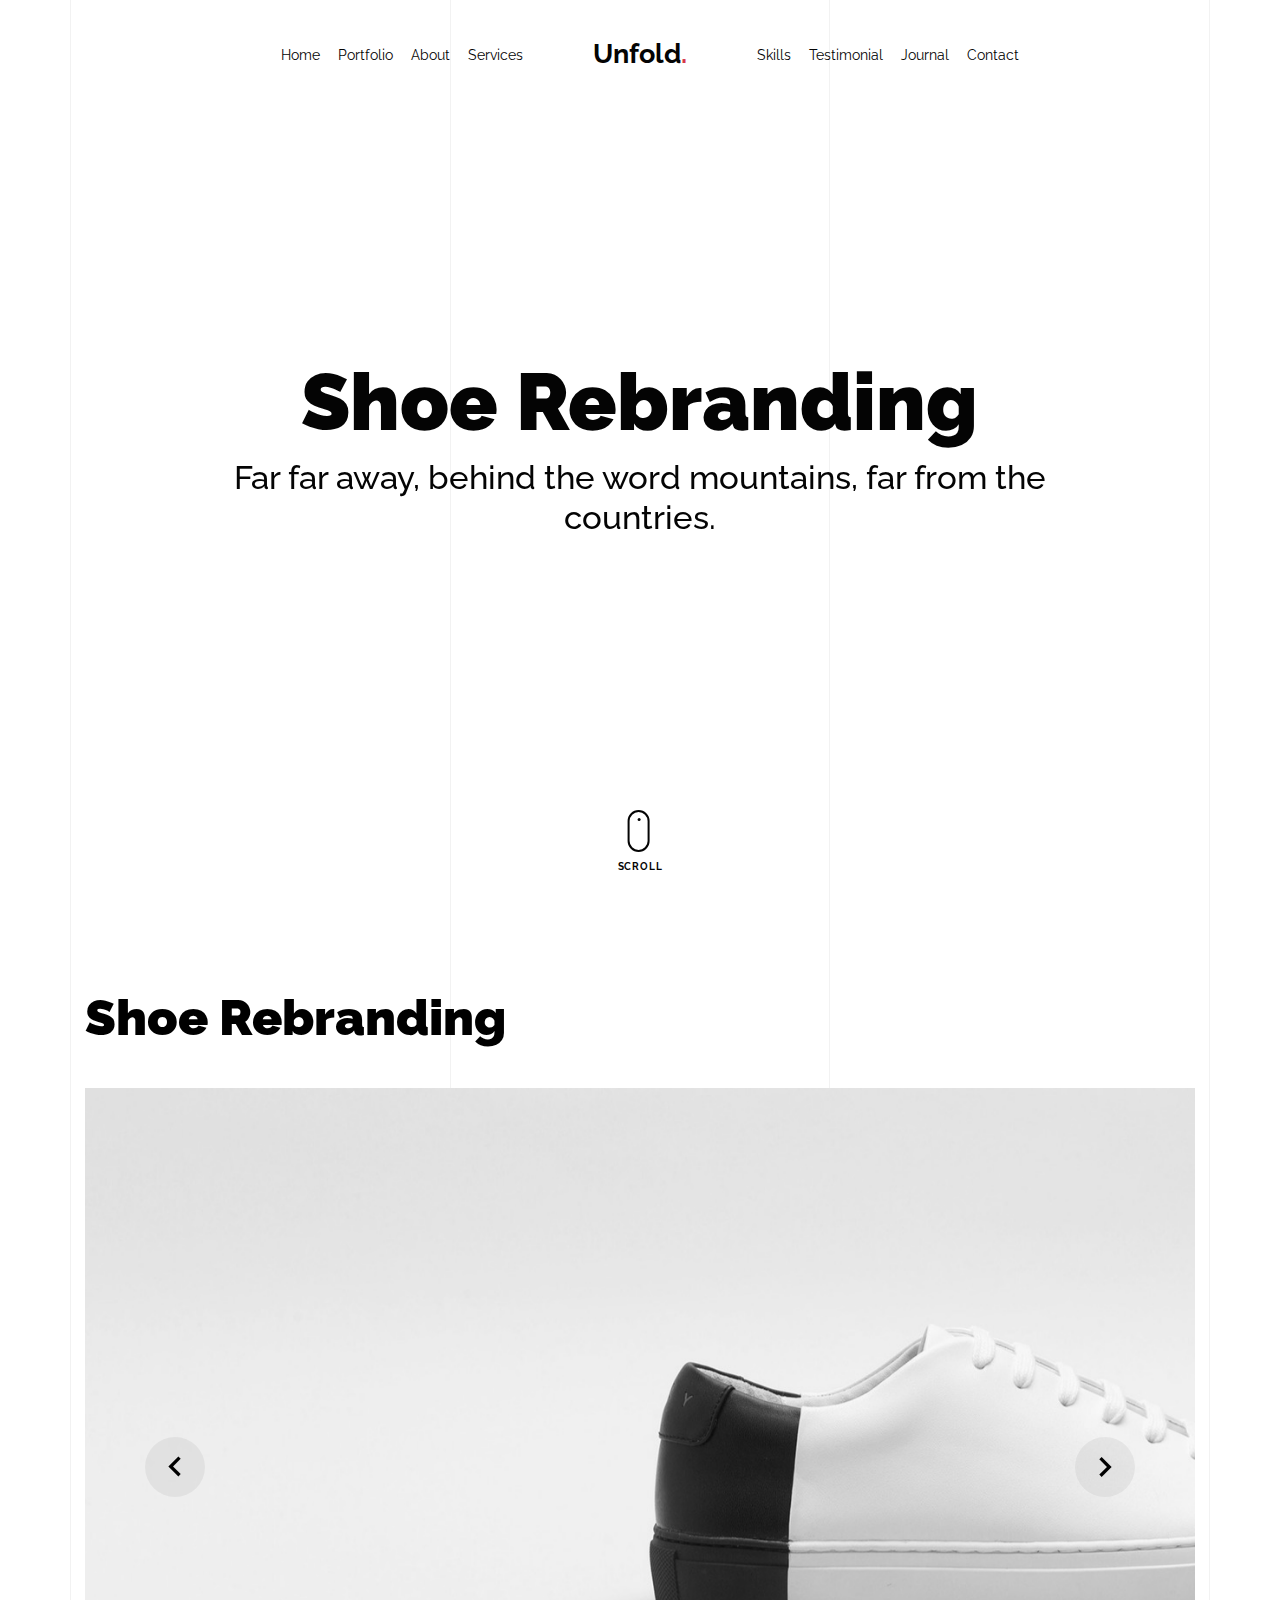
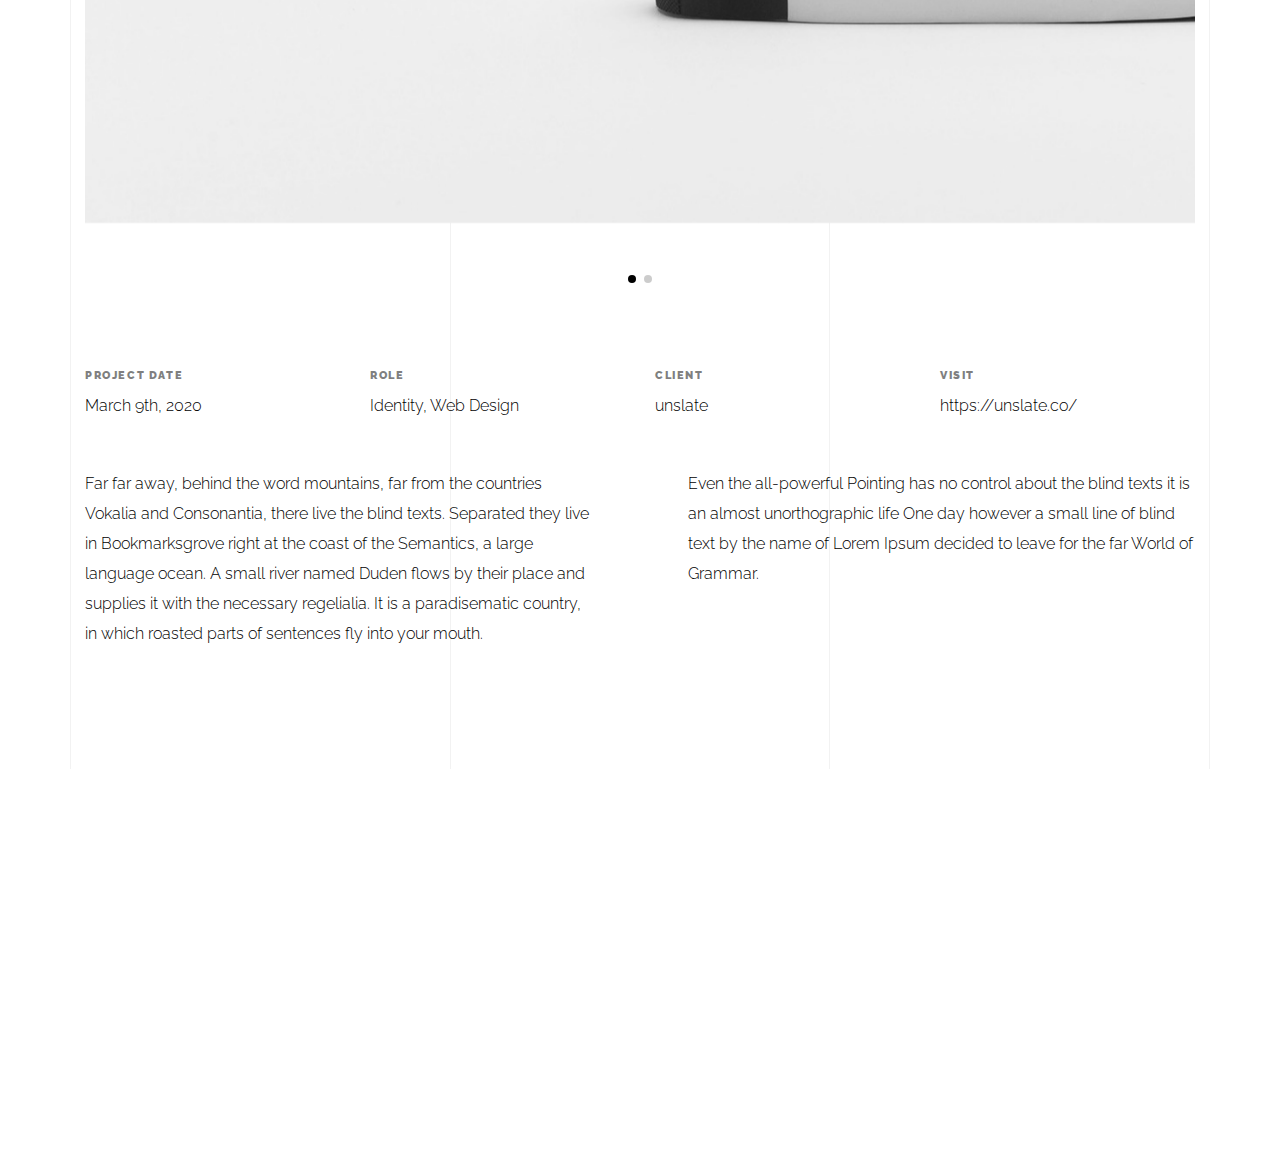
<file: light/portfolio-single-1.html>
<!doctype html>
<html lang="en">

<head>
  <title>Unfold &mdash; A onepage portfolio HTML template by Unslate.co</title>
  <meta charset="utf-8">
  <meta name="viewport" content="width=device-width, initial-scale=1, shrink-to-fit=no">
  
  <meta name="description" content="A onepage portfolio HTML template by Unslate.co">
  <meta name="keywords" content="html, css, javascript, jquery">
  <meta name="author" content="Unslate.co">

  <link rel="stylesheet" href="css/vendor/icomoon/style.css">
  <link rel="stylesheet" href="css/vendor/owl.carousel.min.css">
  <link rel="stylesheet" href="css/vendor/aos.css">
  <link rel="stylesheet" href="css/vendor/animate.min.css">
  <link rel="stylesheet" href="css/vendor/bootstrap.min.css">
  <link rel="stylesheet" href="css/vendor/jquery.fancybox.min.css">

  <!-- Theme Style -->
  <link rel="stylesheet" href="css/style.css">

</head>

<body data-spy="scroll" data-target=".site-nav-target" data-offset="200">

  <nav class="unslate_co--site-mobile-menu">
    <div class="close-wrap d-flex">
      <a href="#" class="d-flex ml-auto js-menu-toggle">
        <span class="close-label">Close</span>
        <div class="close-times">
          <span class="bar1"></span>
          <span class="bar2"></span>
        </div>
      </a>
    </div>
    <div class="site-mobile-inner"></div>
  </nav>

  <div class="unslate_co--site-wrap">

    <div class="unslate_co--site-inner">

      <div class="lines-wrap">
          <div class="lines-inner">
            <div class="lines"></div>
          </div>
        </div>
        <!-- END lines -->

      <nav class="unslate_co--site-nav dark site-nav-target">

        <div class="container">

          <div class="row align-items-center justify-content-between text-left">
            <div class="col-md-5 text-right">
              <ul class="site-nav-ul js-clone-nav text-left d-none d-lg-inline-block">
                <li class="has-children">
                  <a href="index.html#home-section" class="nav-link">Home</a>
                  <ul class="dropdown">
                    <li>
                      <a href="index.html">Hero Image BG</a>
                    </li>
                    <li>
                      <a href="index-video.html">Video BG</a>
                    </li>
                    <li>
                      <a href="index-hero-slider.html">Hero Slider</a>
                    </li>
                    <li>
                      <a href="index-sidebar-menu.html">Sidebar Menu</a>
                    </li>
                    <li>
                      <a href="index-right-menu.html">Right Menu</a>
                    </li>
                  </ul>
                </li>
                <li><a href="index.html#portfolio-section" class="nav-link">Portfolio</a></li>
                <li><a href="index.html#about-section" class="nav-link">About</a></li>
                <li><a href="index.html#services-section" class="nav-link">Services</a></li>
              </ul>
            </div>
            <div class="site-logo pos-absolute">
              <a href="index.html" class="unslate_co--site-logo">Unfold<span>.</span></a>
            </div>
            <div class="col-md-5 text-right text-lg-left">
              <ul class="site-nav-ul js-clone-nav text-left d-none d-lg-inline-block">
                <li><a href="index.html#skills-section" class="nav-link">Skills</a></li>
                <li><a href="index.html#testimonial-section" class="nav-link">Testimonial</a></li>
                <li><a href="index.html#journal-section" class="nav-link">Journal</a></li>
                <li><a href="index.html#contact-section" class="nav-link">Contact</a></li>
              </ul>

              <ul class="site-nav-ul-none-onepage text-right d-inline-block d-lg-none">
                <li><a href="#" class="js-menu-toggle">Menu</a></li>
              </ul>

            </div>
          </div>
        </div>

      </nav>
      <!-- END nav -->

      <div class="cover-v1 jarallax" style="" id="home-section">
        <div class="container">
          <div class="row align-items-center">

            <div class="col-md-10 mx-auto text-center">
              <h1 class="heading" data-aos="fade-up">Shoe Rebranding</h1>
              <h2 class="subheading" data-aos="fade-up" data-aos-delay="100">Far far away, behind the word mountains, far from the countries.</h2>
            </div>

          </div>
        </div>

        <!-- dov -->
        <a href="#portfolio-single-section" class="mouse-wrap dark smoothscroll">
          <span class="mouse">
            <span class="scroll"></span>
          </span>
          <span class="mouse-label">Scroll</span>
        </a>

      </div>
      <!-- END .cover-v1 -->

      <div class="container">
        <div class="portfolio-single-wrap unslate_co--section" id="portfolio-single-section">

          <div class="portfolio-single-inner">
            <h2 class="heading-portfolio-single-h2">Shoe Rebranding</h2>

            <div class="row justify-content-between mb-5">
              <div class="col-12 mb-4">
                <div class="owl-carousel single-slider">
                  <figure class="mb-4">
                    <img src="images/work_1_full.jpg" alt="Image" class="img-fluid">
                  </figure>
                  <figure class="mb-4">
                    <img src="images/work_1_a_full.jpg" alt="Image" class="img-fluid">
                  </figure>
                </div>
              </div>
              <div class="col-12 mb-5">
                <div class="row">
                  <div class="col-sm-6 col-md-6 col-lg-3">
                    <div class="detail-v1">
                      <span class="detail-label">Project Date</span>
                      <span class="detail-val">March 9th, 2020</span>
                    </div>
                  </div>
                  <div class="col-sm-6 col-md-6 col-lg-3">
                    <div class="detail-v1">
                      <span class="detail-label">Role</span>
                      <span class="detail-val"><a href="#">Identity</a>, <a href="#">Web Design</a></span>
                    </div>
                  </div>
                  <div class="col-sm-6 col-md-6 col-lg-3">
                    <div class="detail-v1">
                      <span class="detail-label">Client</span>
                      <span class="detail-val">unslate</span>
                    </div>
                  </div>
                  <div class="col-sm-6 col-md-6 col-lg-3">
                    <div class="detail-v1">
                      <span class="detail-label">Visit</span>
                      <span class="detail-val"><a href="#">https://unslate.co/</a></span>
                    </div>
                  </div>
                </div>
              </div>
              <div class="col-md-6 pr-md-5">
                <p>Far far away, behind the word mountains, far from the countries Vokalia and Consonantia, there live the blind texts. Separated they live in Bookmarksgrove right at the coast of the Semantics, a large language ocean. A small river named Duden flows by their place and supplies it with the necessary regelialia. It is a paradisematic country, in which roasted parts of sentences fly into your mouth.</p>
              </div>
              <div class="col-md-6 pl-md-5">
                <p>Even the all-powerful Pointing has no control about the blind texts it is an almost unorthographic life One day however a small line of blind text by the name of Lorem Ipsum decided to leave for the far World of Grammar.</p>
              </div>
            </div>


          </div>
        </div>
      </div>
    </div>

    <footer class="unslate_co--footer unslate_co--section">
      <div class="container">
        <div class="row justify-content-center">
          <div class="col-md-7">

            <div class="footer-site-logo"><a href="#">Unfold<span>.</span></a></div>

            <ul class="footer-site-social">
              <li><a href="#">Facebook</a></li>
              <li><a href="#">Twitter</a></li>
              <li><a href="#">Instagram</a></li>
              <li><a href="#">Dribbble</a></li>
              <li><a href="#">Behance</a></li>
            </ul>

            <p class="site-copyright">
              <small>&copy; 2020 <a href="#">Unfold</a>. All Rights Reserved. Design with <span class="icon-heart text-danger"></span> by <a href="#">Unslate.co</a>.</small>
            </p>

          </div>
        </div>
      </div>
    </footer>

  </div>

  <!-- Loader -->
  <div id="unslate_co--overlayer"></div>
  <div class="site-loader-wrap">
    <div class="site-loader"></div>
  </div>

  <script src="js/scripts-dist.js"></script>
  <script src="js/main.js"></script>

  <!-- Global site tag (gtag.js) - Google Analytics -->
<script async src="https://www.googletagmanager.com/gtag/js?id=UA-157808202-1"></script>
<script>
  window.dataLayer = window.dataLayer || [];
  function gtag(){dataLayer.push(arguments);}
  gtag('js', new Date());

  gtag('config', 'UA-157808202-1');
</script>

</body>

</html>
</file>
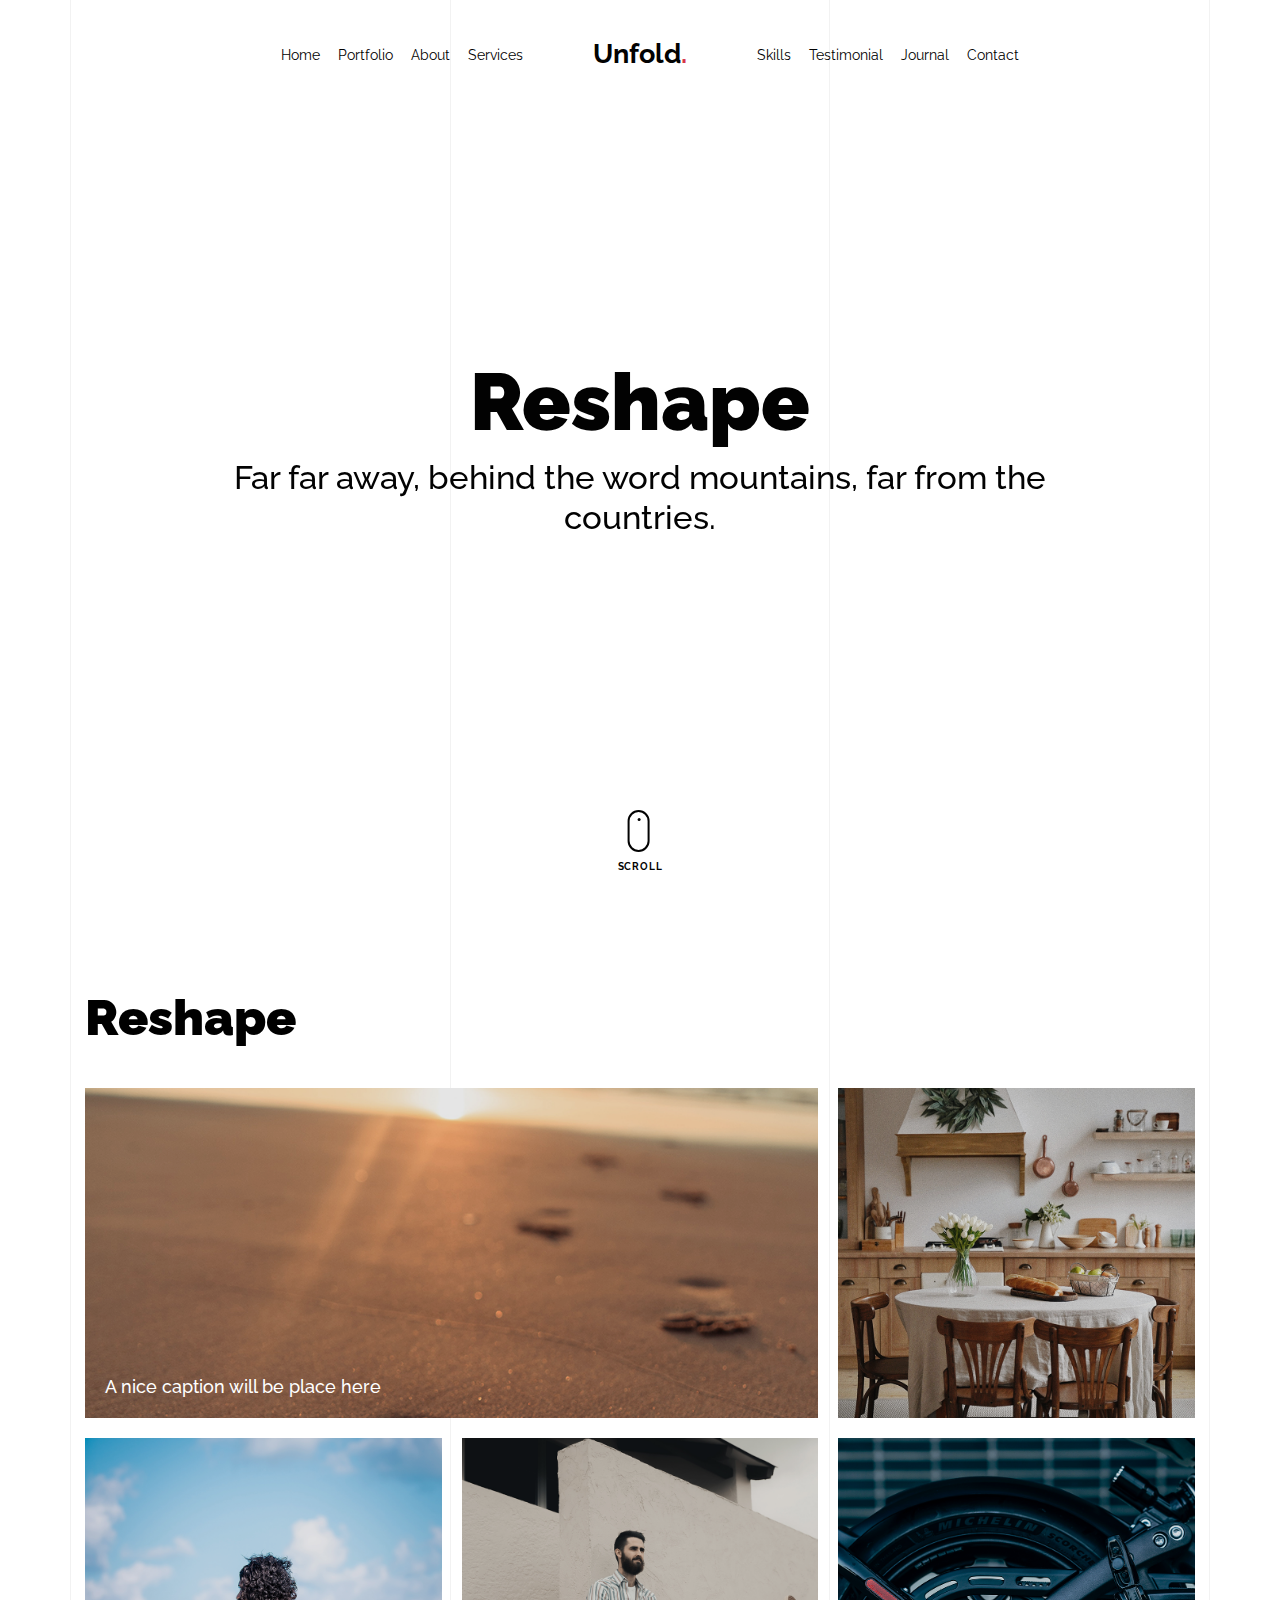
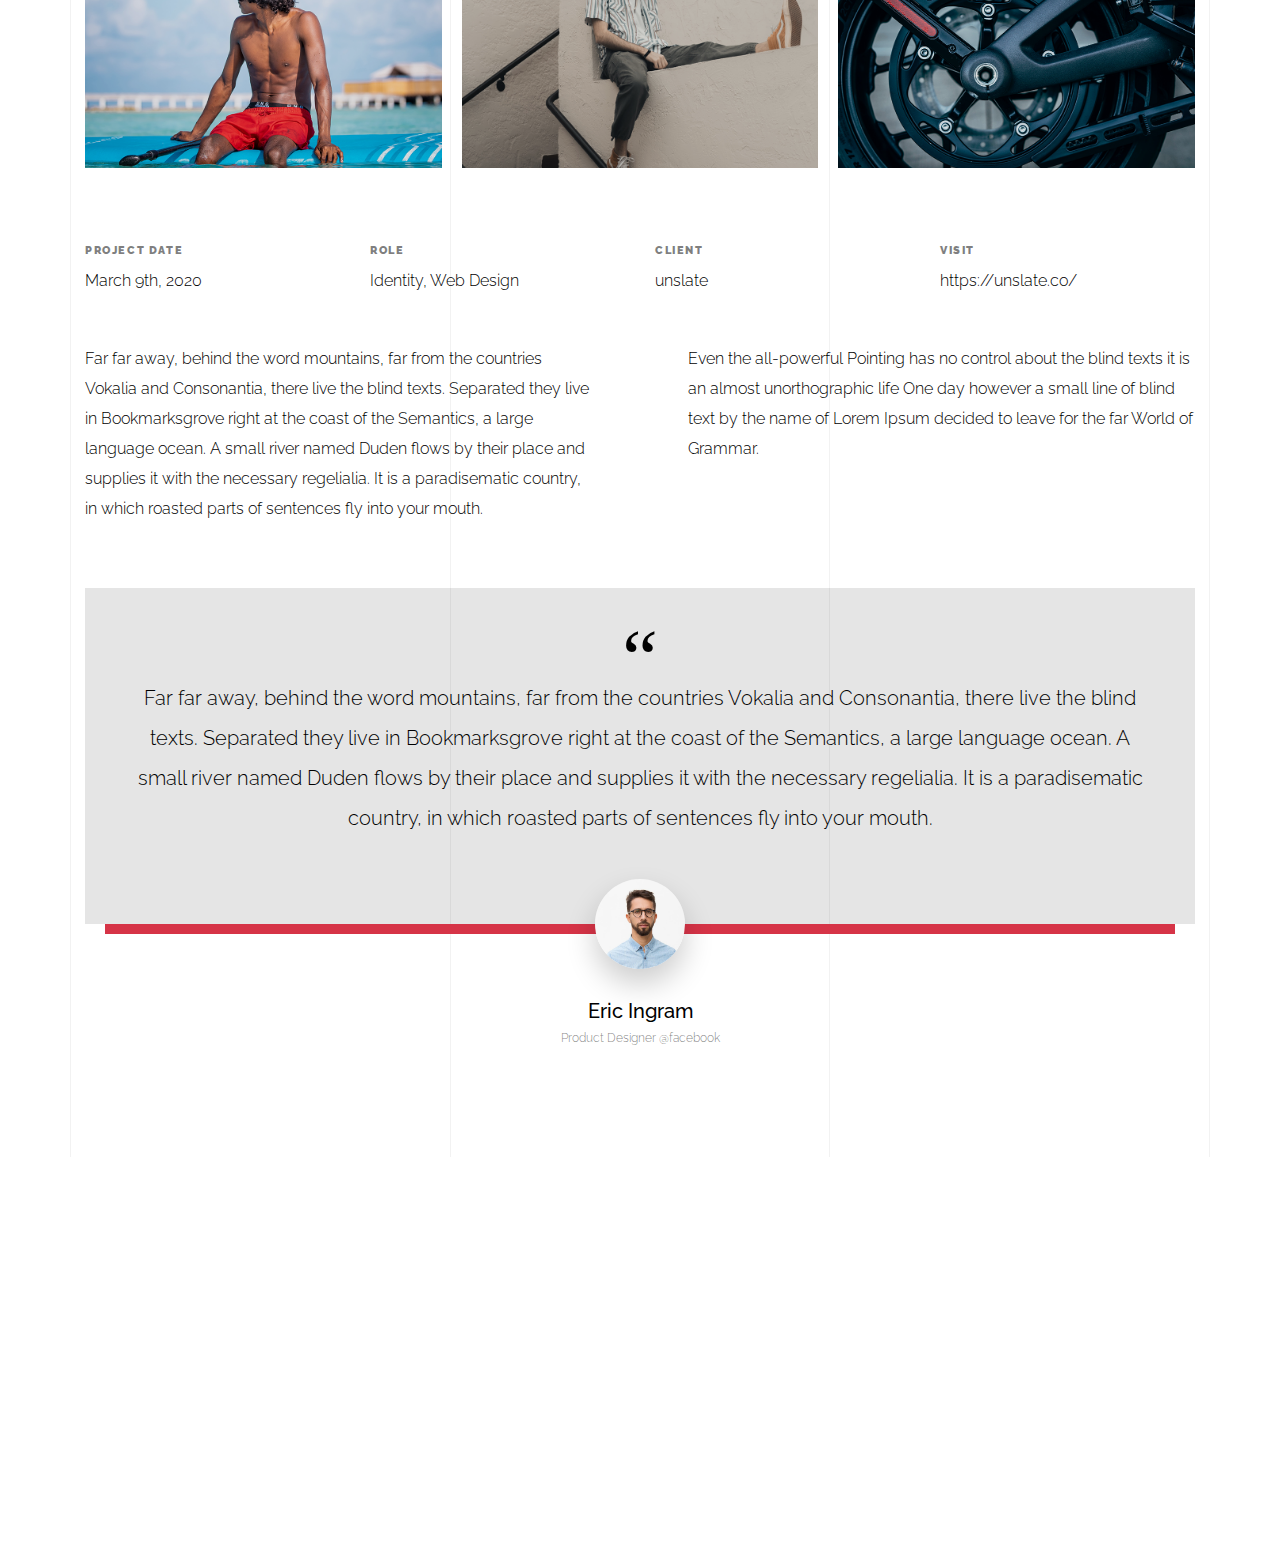
<file: light/portfolio-single-2.html>
<!doctype html>
<html lang="en">

<head>
  <title>Unfold &mdash; A onepage portfolio HTML template by Unslate.co</title>
  <meta charset="utf-8">
  <meta name="viewport" content="width=device-width, initial-scale=1, shrink-to-fit=no">

  <meta name="description" content="A onepage portfolio HTML template by Unslate.co">
  <meta name="keywords" content="html, css, javascript, jquery">
  <meta name="author" content="Unslate.co">

  <link rel="stylesheet" href="css/vendor/icomoon/style.css">
  <link rel="stylesheet" href="css/vendor/owl.carousel.min.css">
  <link rel="stylesheet" href="css/vendor/aos.css">
  <link rel="stylesheet" href="css/vendor/animate.min.css">
  <link rel="stylesheet" href="css/vendor/bootstrap.min.css">
  <link rel="stylesheet" href="css/vendor/jquery.fancybox.min.css">

  <!-- Theme Style -->
  <link rel="stylesheet" href="css/style.css">

</head>

<body data-spy="scroll" data-target=".site-nav-target" data-offset="200">

  <nav class="unslate_co--site-mobile-menu">
    <div class="close-wrap d-flex">
      <a href="#" class="d-flex ml-auto js-menu-toggle">
        <span class="close-label">Close</span>
        <div class="close-times">
          <span class="bar1"></span>
          <span class="bar2"></span>
        </div>
      </a>
    </div>
    <div class="site-mobile-inner"></div>
  </nav>

  <div class="unslate_co--site-wrap">

    <div class="unslate_co--site-inner">

      <div class="lines-wrap">
          <div class="lines-inner">
            <div class="lines"></div>
          </div>
        </div>
        <!-- END lines -->

      <nav class="unslate_co--site-nav dark site-nav-target">

        <div class="container">

          <div class="row align-items-center justify-content-between text-left">
            <div class="col-md-5 text-right">
              <ul class="site-nav-ul js-clone-nav text-left d-none d-lg-inline-block">
                <li class="has-children">
                  <a href="index.html#home-section" class="nav-link">Home</a>
                  <ul class="dropdown">
                    <li>
                      <a href="index.html">Hero Image BG</a>
                    </li>
                    <li>
                      <a href="index-video.html">Video BG</a>
                    </li>
                    <li>
                      <a href="index-hero-slider.html">Hero Slider</a>
                    </li>
                    <li>
                      <a href="index-sidebar-menu.html">Sidebar Menu</a>
                    </li>
                    <li>
                      <a href="index-right-menu.html">Right Menu</a>
                    </li>
                  </ul>
                </li>
                <li><a href="index.html#portfolio-section" class="nav-link">Portfolio</a></li>
                <li><a href="index.html#about-section" class="nav-link">About</a></li>
                <li><a href="index.html#services-section" class="nav-link">Services</a></li>
              </ul>
            </div>
            <div class="site-logo pos-absolute">
              <a href="index.html" class="unslate_co--site-logo">Unfold<span>.</span></a>
            </div>
            <div class="col-md-5 text-right text-lg-left">
              <ul class="site-nav-ul js-clone-nav text-left d-none d-lg-inline-block">
                <li><a href="index.html#skills-section" class="nav-link">Skills</a></li>
                <li><a href="index.html#testimonial-section" class="nav-link">Testimonial</a></li>
                <li><a href="index.html#journal-section" class="nav-link">Journal</a></li>
                <li><a href="index.html#contact-section" class="nav-link">Contact</a></li>
              </ul>

              <ul class="site-nav-ul-none-onepage text-right d-inline-block d-lg-none">
                <li><a href="#" class="js-menu-toggle">Menu</a></li>
              </ul>

            </div>
          </div>
        </div>

      </nav>
      <!-- END nav -->

      <div class="cover-v1 jarallax" style="" id="home-section">
        <div class="container">
          <div class="row align-items-center">

            <div class="col-md-10 mx-auto text-center">
              <h1 class="heading" data-aos="fade-up">Reshape</h1>
              <h2 class="subheading" data-aos="fade-up" data-aos-delay="100">Far far away, behind the word mountains, far from the countries.</h2>
            </div>

          </div>
        </div>

        <!-- dov -->
        <a href="#portfolio-single-section" class="mouse-wrap dark smoothscroll">
          <span class="mouse">
            <span class="scroll"></span>
          </span>
          <span class="mouse-label">Scroll</span>
        </a>

      </div>
      <!-- END .cover-v1 -->

      <div class="container">
        <div class="portfolio-single-wrap unslate_co--section" id="portfolio-single-section">
            <div class="portfolio-single-inner">
              <h2 class="heading-portfolio-single-h2">Reshape</h2>
              
              <div class="row gutter-v4 align-items-stretch mb-5">
                <div class="col-sm-6 col-md-6 col-lg-8 blog-post-entry">

                  <a href="images/post_1.jpg" class="grid-item blog-item w-100 h-100" data-fancybox="gal" data-caption="A nice caption will be place here">
                    <div class="overlay">
                      <div class="portfolio-item-content">
                        <h3>A nice caption will be place here</h3>
                      </div>
                    </div>
                    <img src="images/post_1.jpg" class="lazyload" alt="Image" />
                  </a>


                </div>
                <div class="col-sm-6 col-md-6 col-lg-4 blog-post-entry">
                  <a href="images/post_2.jpg" class="grid-item blog-item w-100 h-100" data-fancybox="gal">
                    <div class="overlay"></div>
                    <img src="images/post_2.jpg" class="lazyload" alt="Image" />
                  </a>
                </div>


                <div class="col-sm-6 col-md-6 col-lg-4 blog-post-entry">

                  <a href="images/post_3.jpg" class="grid-item blog-item w-100 h-100" data-fancybox="gal">
                    <div class="overlay"></div>
                    <img src="images/post_3.jpg" class="lazyload" alt="Image" />
                  </a>


                </div>
                <div class="col-sm-6 col-md-6 col-lg-4 blog-post-entry">
                  <a href="images/post_4.jpg" class="grid-item blog-item w-100 h-100" data-fancybox="gal">
                    <div class="overlay"></div>
                    <img src="images/post_4.jpg" class="lazyload" alt="Image" />
                  </a>
                </div>

                <div class="col-sm-6 col-md-6 col-lg-4 blog-post-entry">
                  <a href="images/post_5.jpg" class="grid-item blog-item w-100 h-100" data-fancybox="gal">
                    <div class="overlay"></div>
                    <img src="images/post_5.jpg" class="lazyload" alt="Image" />
                  </a>
                </div>


              </div>
              
              <div class="row justify-content-between mb-5">
                <div class="col-12 mb-5">
                  <div class="row">
                    <div class="col-sm-6 col-md-6 col-lg-3">
                      <div class="detail-v1">
                        <span class="detail-label">Project Date</span>
                        <span class="detail-val">March 9th, 2020</span>
                      </div>
                    </div>
                    <div class="col-sm-6 col-md-6 col-lg-3">
                      <div class="detail-v1">
                        <span class="detail-label">Role</span>
                        <span class="detail-val"><a href="#">Identity</a>, <a href="#">Web Design</a></span>
                      </div>
                    </div>
                    <div class="col-sm-6 col-md-6 col-lg-3">
                      <div class="detail-v1">
                        <span class="detail-label">Client</span>
                        <span class="detail-val">unslate</span>
                      </div>
                    </div>
                    <div class="col-sm-6 col-md-6 col-lg-3">
                      <div class="detail-v1">
                        <span class="detail-label">Visit</span>
                        <span class="detail-val"><a href="#">https://unslate.co/</a></span>
                      </div>
                    </div>
                  </div>
                </div>
                <div class="col-md-6 pr-md-5">
                  <p>Far far away, behind the word mountains, far from the countries Vokalia and Consonantia, there live the blind texts. Separated they live in Bookmarksgrove right at the coast of the Semantics, a large language ocean. A small river named Duden flows by their place and supplies it with the necessary regelialia. It is a paradisematic country, in which roasted parts of sentences fly into your mouth.</p>
                </div>
                <div class="col-md-6 pl-md-5">
                  <p>Even the all-powerful Pointing has no control about the blind texts it is an almost unorthographic life One day however a small line of blind text by the name of Lorem Ipsum decided to leave for the far World of Grammar.</p>
                </div>
              </div>

              <div class="row justify-content-center mb-5">
                <div class="col-md-12">
                  <div class="testimonial-v1">
                    <div class="testimonial-inner-bg">
                      <span class="quote">&ldquo;</span>
                      <blockquote>
                        Far far away, behind the word mountains, far from the countries Vokalia and Consonantia, there live the blind texts. Separated they live in Bookmarksgrove right at the coast of the Semantics, a large language ocean. A small river named Duden flows by their place and supplies it with the necessary regelialia. It is a paradisematic country, in which roasted parts of sentences fly into your mouth.
                      </blockquote>
                    </div>
                    
                    <div class="testimonial-author-info">
                      <img src="images/person_man_1.jpg" alt="Image">
                      <h3>Eric Ingram</h3>
                      <span class="d-block position">Product Designer @facebook</span>
                    </div>

                  </div>
                </div>
              </div>
              
            </div>
        </div>
      </div>
    </div> 

    <footer class="unslate_co--footer unslate_co--section">
      <div class="container">
        <div class="row justify-content-center">
          <div class="col-md-7">

            <div class="footer-site-logo"><a href="#">Unfold<span>.</span></a></div>

            <ul class="footer-site-social">
              <li><a href="#">Facebook</a></li>
              <li><a href="#">Twitter</a></li>
              <li><a href="#">Instagram</a></li>
              <li><a href="#">Dribbble</a></li>
              <li><a href="#">Behance</a></li>
            </ul>

            <p class="site-copyright">
              <small>&copy; 2020 <a href="#">Unfold</a>. All Rights Reserved. Design with <span class="icon-heart text-danger"></span> by <a href="#">Unslate.co</a>.</small>
            </p>

          </div>
        </div>
      </div>
    </footer>

  </div>

  <!-- Loader -->
  <div id="unslate_co--overlayer"></div>
  <div class="site-loader-wrap">
    <div class="site-loader"></div>
  </div>

  <script src="js/scripts-dist.js"></script>
  <script src="js/main.js"></script>

  <!-- Global site tag (gtag.js) - Google Analytics -->
<script async src="https://www.googletagmanager.com/gtag/js?id=UA-157808202-1"></script>
<script>
  window.dataLayer = window.dataLayer || [];
  function gtag(){dataLayer.push(arguments);}
  gtag('js', new Date());

  gtag('config', 'UA-157808202-1');
</script>

</body>

</html>
</file>
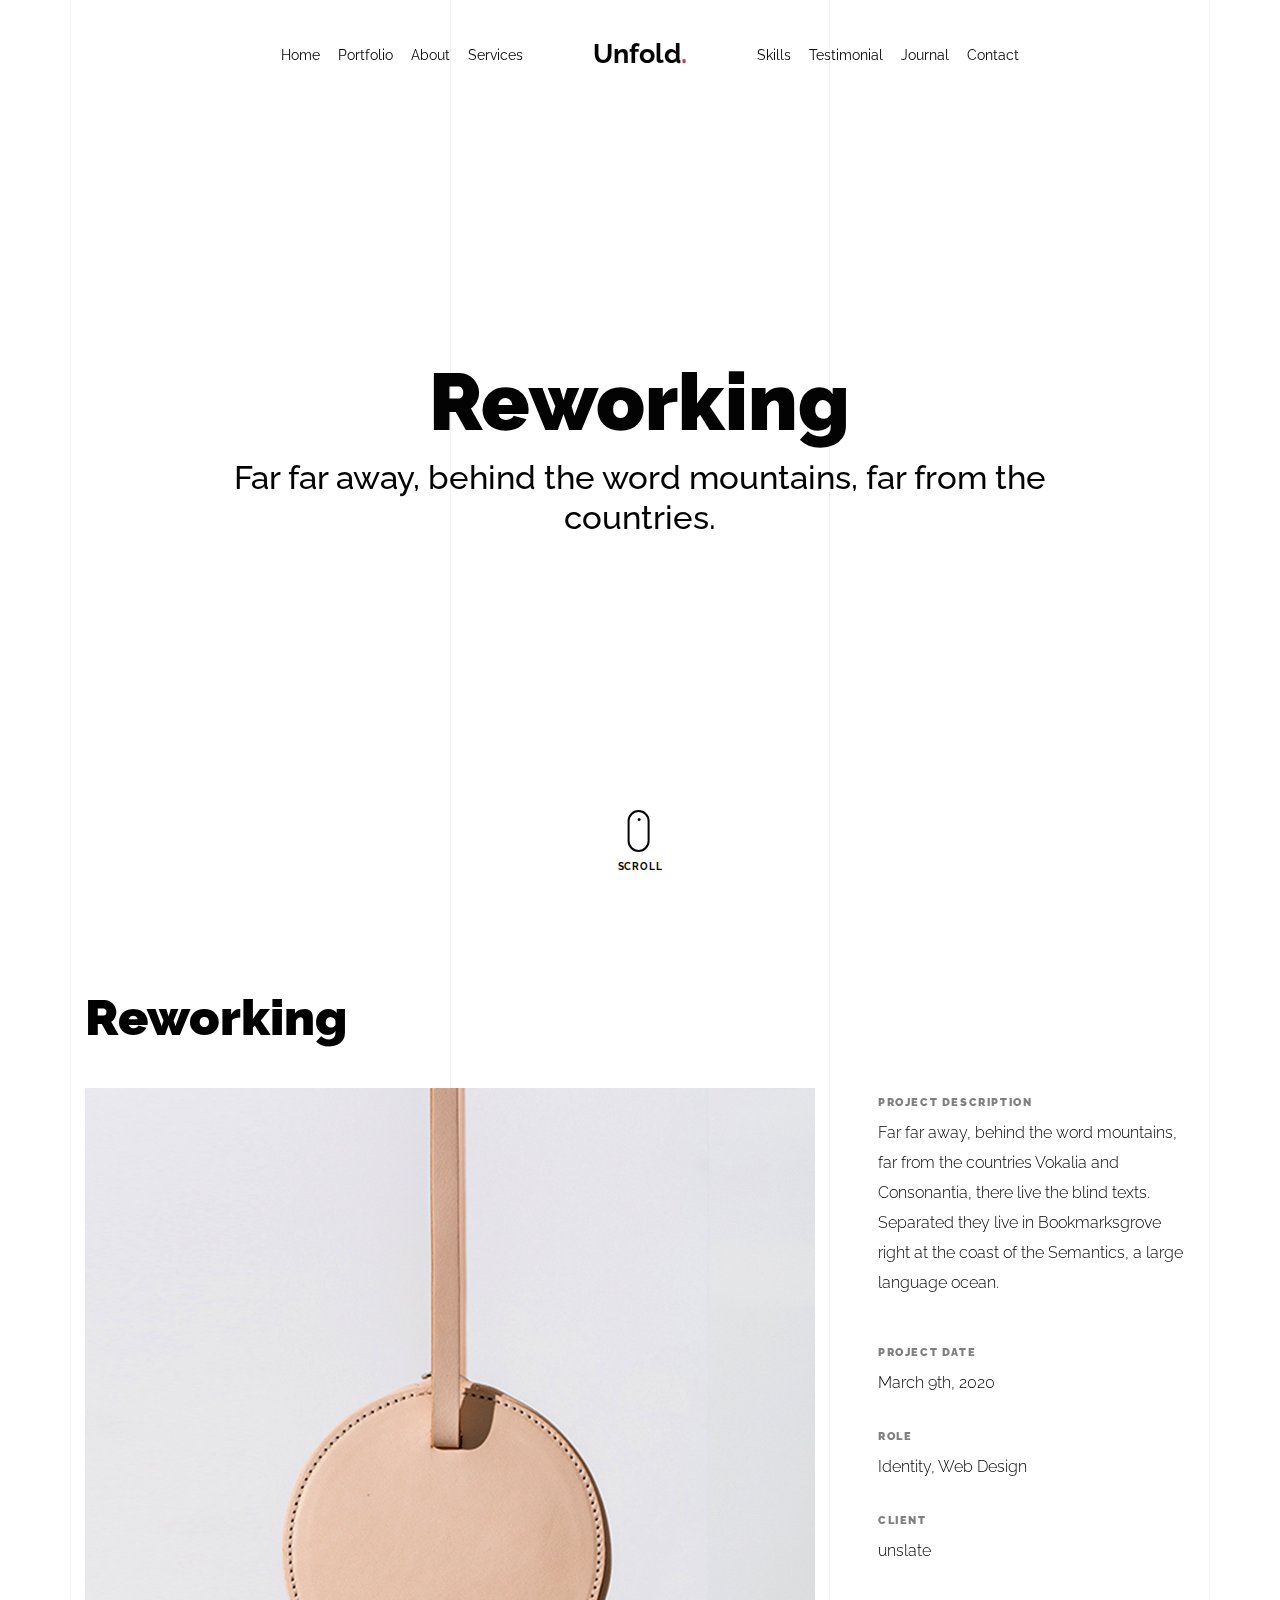
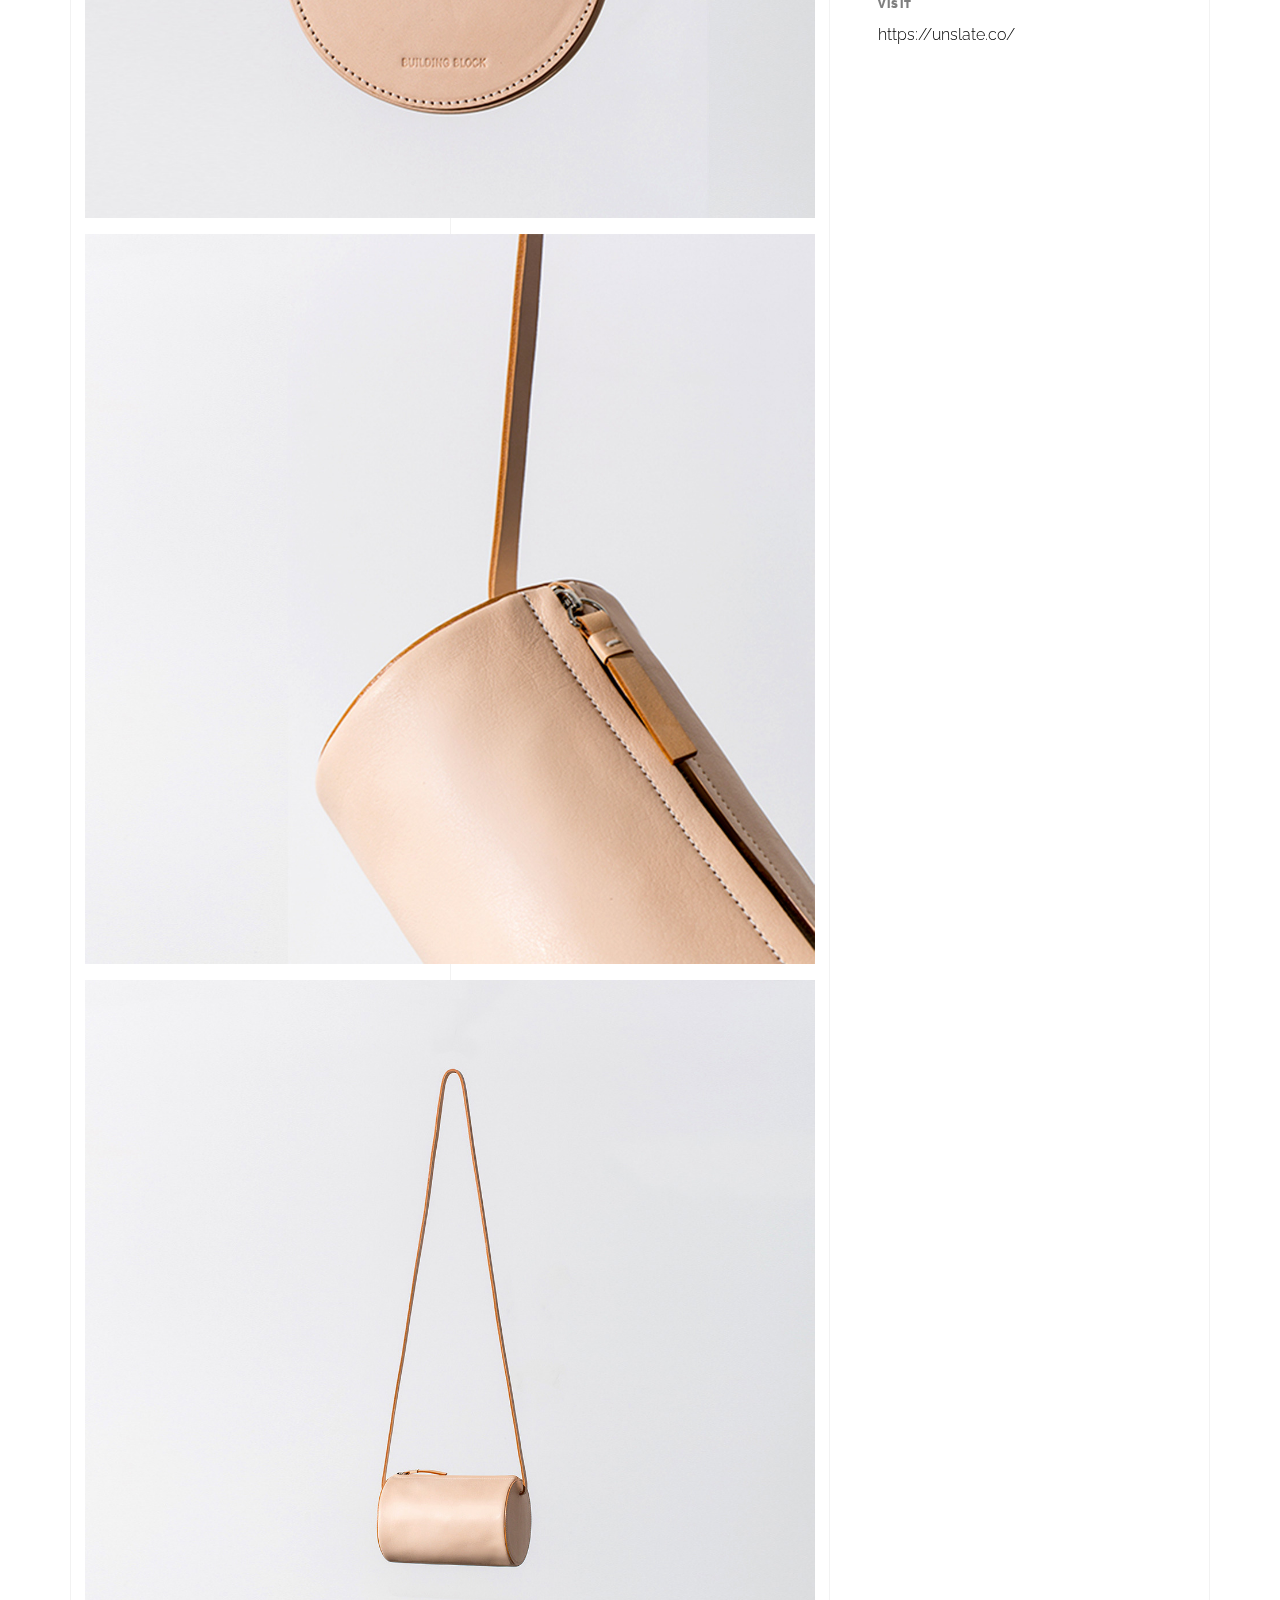
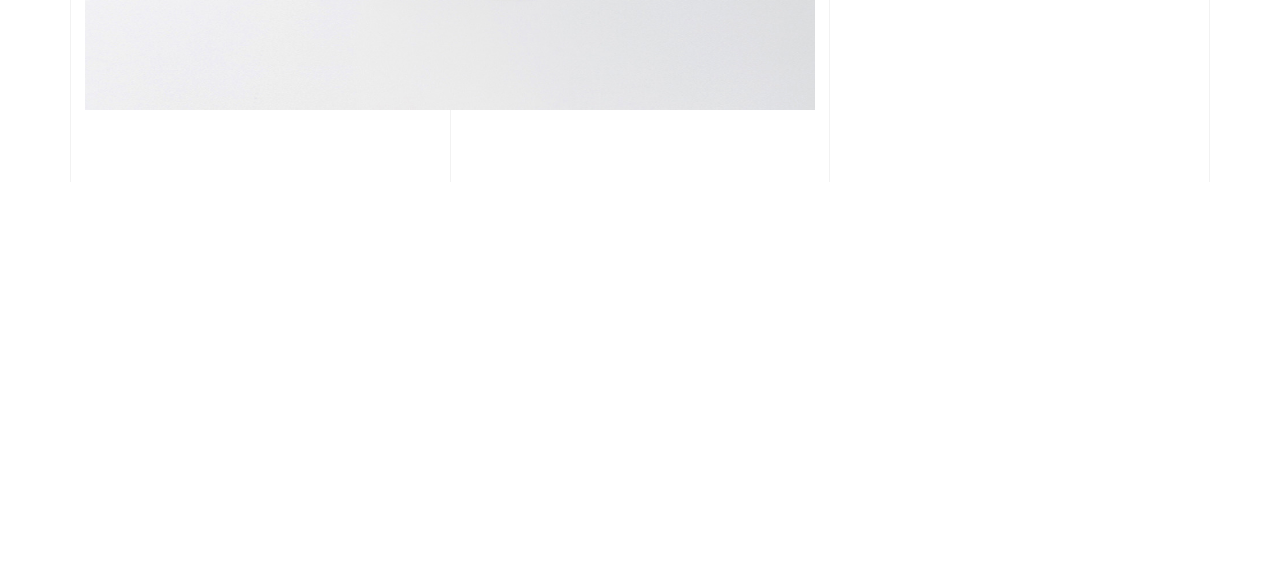
<file: light/portfolio-single-3.html>
<!doctype html>
<html lang="en">

<head>
  <title>Unfold &mdash; A onepage portfolio HTML template by Unslate.co</title>
  <meta charset="utf-8">
  <meta name="viewport" content="width=device-width, initial-scale=1, shrink-to-fit=no">

  <meta name="description" content="A onepage portfolio HTML template by Unslate.co">
  <meta name="keywords" content="html, css, javascript, jquery">
  <meta name="author" content="Unslate.co">

  <link rel="stylesheet" href="css/vendor/icomoon/style.css">
  <link rel="stylesheet" href="css/vendor/owl.carousel.min.css">
  <link rel="stylesheet" href="css/vendor/aos.css">
  <link rel="stylesheet" href="css/vendor/animate.min.css">
  <link rel="stylesheet" href="css/vendor/bootstrap.min.css">
  <link rel="stylesheet" href="css/vendor/jquery.fancybox.min.css">

  <!-- Theme Style -->
  <link rel="stylesheet" href="css/style.css">

</head>

<body data-spy="scroll" data-target=".site-nav-target" data-offset="200">

  <nav class="unslate_co--site-mobile-menu">
    <div class="close-wrap d-flex">
      <a href="#" class="d-flex ml-auto js-menu-toggle">
        <span class="close-label">Close</span>
        <div class="close-times">
          <span class="bar1"></span>
          <span class="bar2"></span>
        </div>
      </a>
    </div>
    <div class="site-mobile-inner"></div>
  </nav>

  <div class="unslate_co--site-wrap">

    <div class="unslate_co--site-inner">

      <div class="lines-wrap">
          <div class="lines-inner">
            <div class="lines"></div>
          </div>
        </div>
        <!-- END lines -->

      <nav class="unslate_co--site-nav dark site-nav-target">

        <div class="container">

          <div class="row align-items-center justify-content-between text-left">
            <div class="col-md-5 text-right">
              <ul class="site-nav-ul js-clone-nav text-left d-none d-lg-inline-block">
                <li class="has-children">
                  <a href="index.html#home-section" class="nav-link">Home</a>
                  <ul class="dropdown">
                    <li>
                      <a href="index.html">Hero Image BG</a>
                    </li>
                    <li>
                      <a href="index-video.html">Video BG</a>
                    </li>
                    <li>
                      <a href="index-hero-slider.html">Hero Slider</a>
                    </li>
                    <li>
                      <a href="index-sidebar-menu.html">Sidebar Menu</a>
                    </li>
                    <li>
                      <a href="index-right-menu.html">Right Menu</a>
                    </li>
                  </ul>
                </li>
                <li><a href="index.html#portfolio-section" class="nav-link">Portfolio</a></li>
                <li><a href="index.html#about-section" class="nav-link">About</a></li>
                <li><a href="index.html#services-section" class="nav-link">Services</a></li>
              </ul>
            </div>
            <div class="site-logo pos-absolute">
              <a href="index.html" class="unslate_co--site-logo">Unfold<span>.</span></a>
            </div>
            <div class="col-md-5 text-right text-lg-left">
              <ul class="site-nav-ul js-clone-nav text-left d-none d-lg-inline-block">
                <li><a href="index.html#skills-section" class="nav-link">Skills</a></li>
                <li><a href="index.html#testimonial-section" class="nav-link">Testimonial</a></li>
                <li><a href="index.html#journal-section" class="nav-link">Journal</a></li>
                <li><a href="index.html#contact-section" class="nav-link">Contact</a></li>
              </ul>

              <ul class="site-nav-ul-none-onepage text-right d-inline-block d-lg-none">
                <li><a href="#" class="js-menu-toggle">Menu</a></li>
              </ul>

            </div>
          </div>
        </div>

      </nav>
      <!-- END nav -->

      <div class="cover-v1 jarallax" style="" id="home-section">
        <div class="container">
          <div class="row align-items-center">

            <div class="col-md-10 mx-auto text-center">
              <h1 class="heading" data-aos="fade-up">Reworking</h1>
              <h2 class="subheading" data-aos="fade-up" data-aos-delay="100">Far far away, behind the word mountains, far from the countries.</h2>
            </div>

          </div>
        </div>

        <!-- dov -->
        <a href="#portfolio-single-section" class="mouse-wrap dark smoothscroll">
          <span class="mouse">
            <span class="scroll"></span>
          </span>
          <span class="mouse-label">Scroll</span>
        </a>

      </div>
      <!-- END .cover-v1 -->

      <div class="container">
        <div class="portfolio-single-wrap unslate_co--section" id="portfolio-single-section">
            <div class="portfolio-single-inner">
              
              <h2 class="heading-portfolio-single-h2">Reworking</h2>
              
              
              <div class="row justify-content-between align-items-stretch">

                <div class="col-lg-8">
                  <p><a href="images/work_2_full.jpg" data-fancybox="gal"><img src="images/work_2_full.jpg" alt="Image" class="img-fluid"></a></p>
                  <p><a href="images/work_2_a_full.jpg" data-fancybox="gal"><img src="images/work_2_a_full.jpg" alt="Image" class="img-fluid"></a></p>
                  <p><a href="images/work_2_b_full.jpg" data-fancybox="gal"><img src="images/work_2_b_full.jpg" alt="Image" class="img-fluid"></a></p>
                </div>
                <div class="col-lg-4 pl-lg-5">
                  <div class="unslate_co--sticky">
                    <div class="row">
                      <div class="col-md-12 mb-4">
                        <div class="detail-v1">
                          <span class="detail-label">Project Description</span>
                          <p>Far far away, behind the word mountains, far from the countries Vokalia and Consonantia, there live the blind texts. Separated they live in Bookmarksgrove right at the coast of the Semantics, a large language ocean.</p>
                        </div>
                      </div>

                      <div class="col-md-12 mb-4">
                        <div class="detail-v1">
                          <span class="detail-label">Project Date</span>
                          <span class="detail-val">March 9th, 2020</span>
                        </div>
                      </div>
                      <div class="col-md-12 mb-4">
                        <div class="detail-v1">
                          <span class="detail-label">Role</span>
                          <span class="detail-val"><a href="#">Identity</a>, <a href="#">Web Design</a></span>
                        </div>
                      </div>
                      <div class="col-md-12 mb-4">
                        <div class="detail-v1">
                          <span class="detail-label">Client</span>
                          <span class="detail-val">unslate</span>
                        </div>
                      </div>
                      <div class="col-md-12 mb-4">
                        <div class="detail-v1">
                          <span class="detail-label">Visit</span>
                          <span class="detail-val"><a href="#">https://unslate.co/</a></span>
                        </div>
                      </div>
                    </div>
                  </div>
                </div>
                
                
              </div>
              
            </div>
        </div>

      </div>
    </div>

    <footer class="unslate_co--footer unslate_co--section">
      <div class="container">
        <div class="row justify-content-center">
          <div class="col-md-7">

            <div class="footer-site-logo"><a href="#">Unfold<span>.</span></a></div>

            <ul class="footer-site-social">
              <li><a href="#">Facebook</a></li>
              <li><a href="#">Twitter</a></li>
              <li><a href="#">Instagram</a></li>
              <li><a href="#">Dribbble</a></li>
              <li><a href="#">Behance</a></li>
            </ul>

            <p class="site-copyright">
              <small>&copy; 2020 <a href="#">Unfold</a>. All Rights Reserved. Design with <span class="icon-heart text-danger"></span> by <a href="#">Unslate.co</a>.</small>
            </p>

          </div>
        </div>
      </div>
    </footer>

  </div>

  <!-- Loader -->
  <div id="unslate_co--overlayer"></div>
  <div class="site-loader-wrap">
    <div class="site-loader"></div>
  </div>

  <script src="js/scripts-dist.js"></script>
  <script src="js/main.js"></script>

  <!-- Global site tag (gtag.js) - Google Analytics -->
<script async src="https://www.googletagmanager.com/gtag/js?id=UA-157808202-1"></script>
<script>
  window.dataLayer = window.dataLayer || [];
  function gtag(){dataLayer.push(arguments);}
  gtag('js', new Date());

  gtag('config', 'UA-157808202-1');
</script>

</body>

</html>
</file>
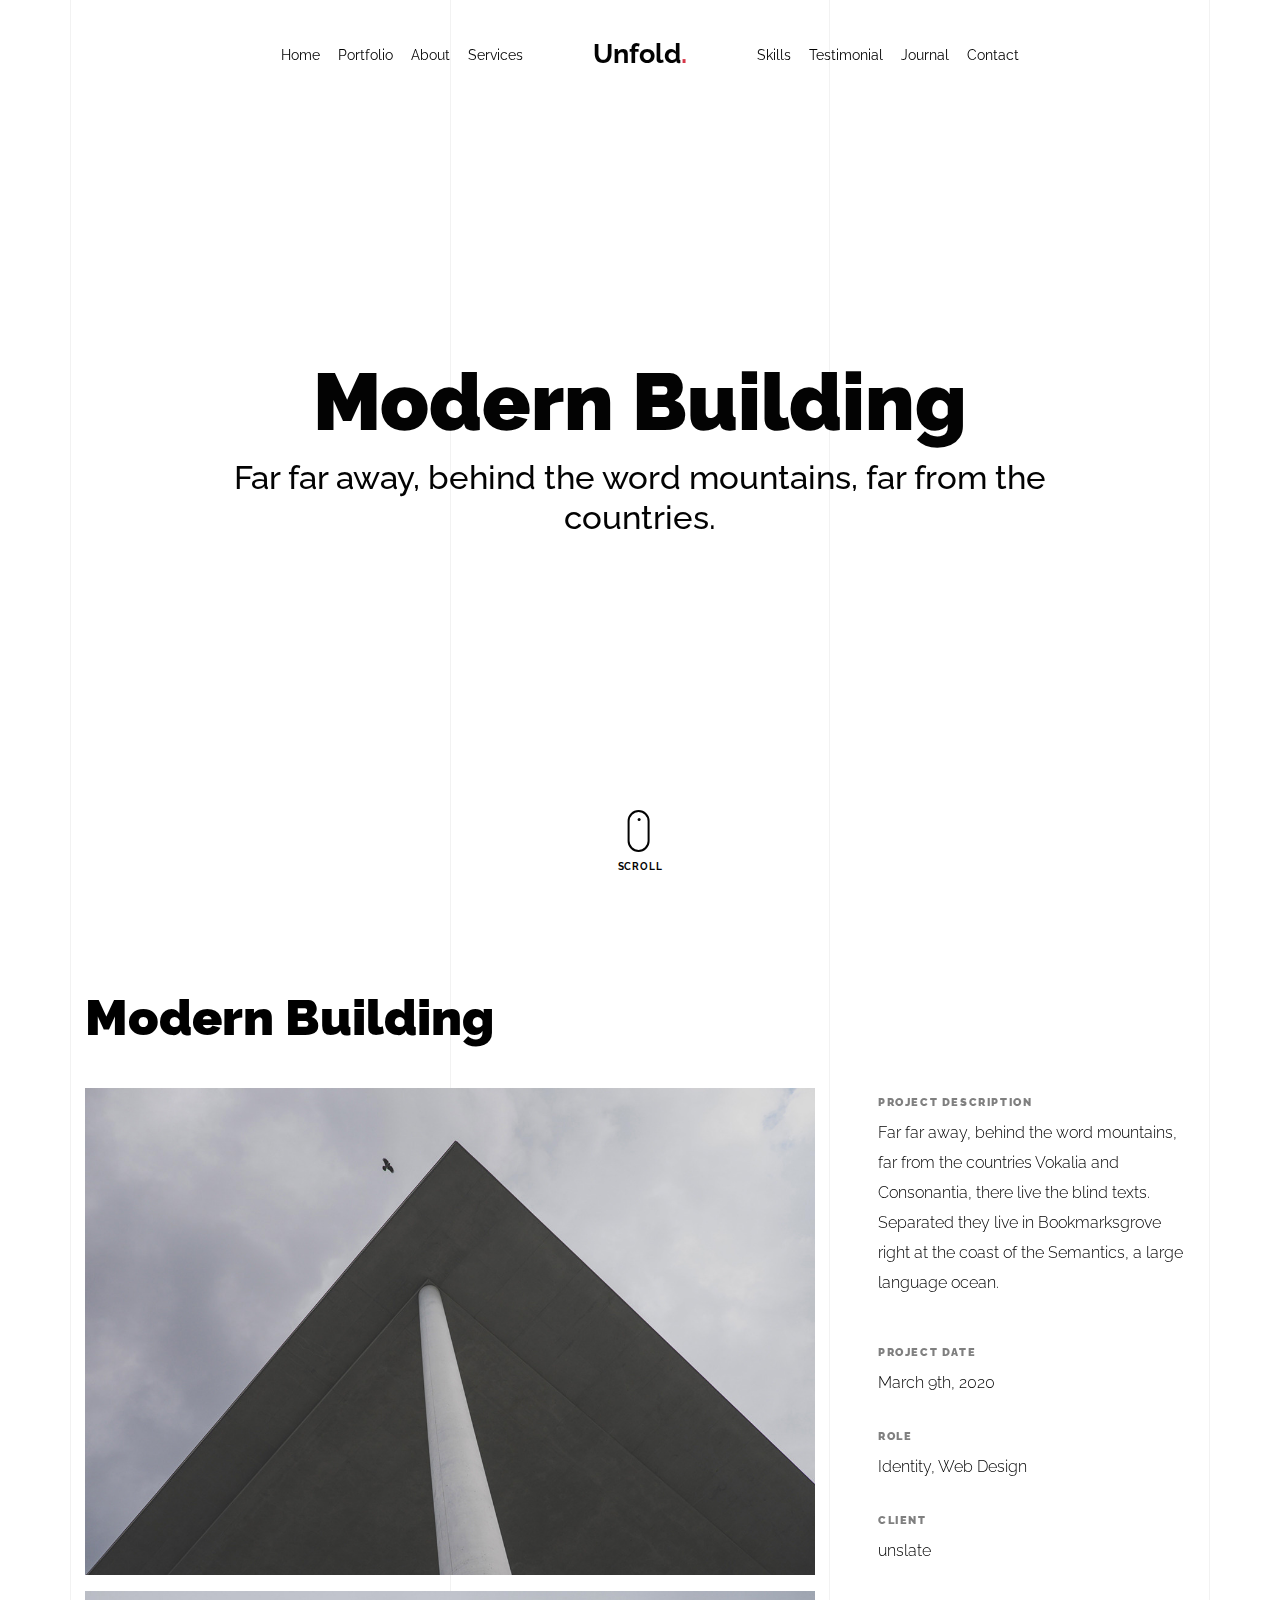
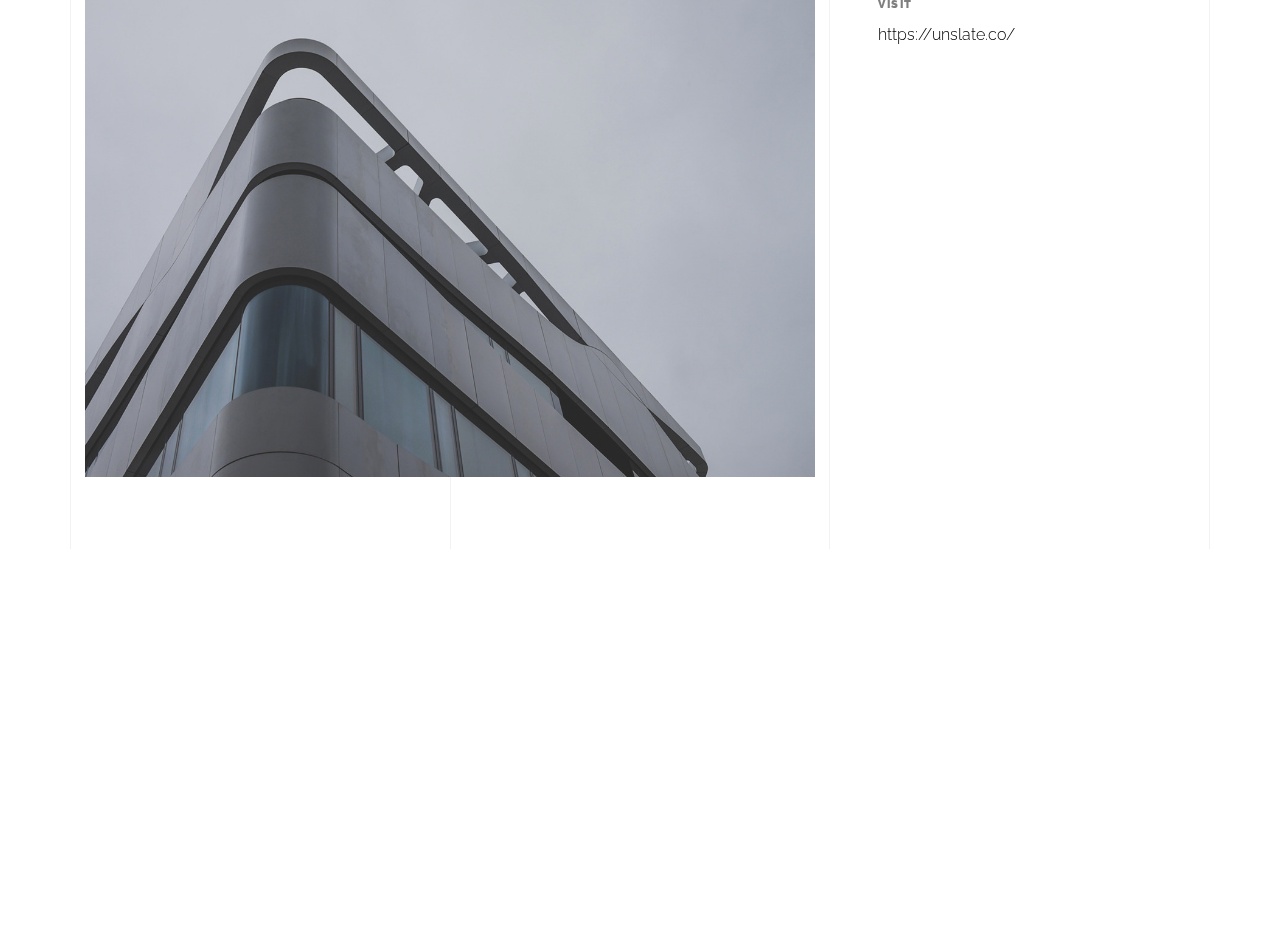
<file: light/portfolio-single-4.html>
<!doctype html>
<html lang="en">

<head>
  <title>Unfold &mdash; A onepage portfolio HTML template by Unslate.co</title>
  <meta charset="utf-8">
  <meta name="viewport" content="width=device-width, initial-scale=1, shrink-to-fit=no">
  
  <meta name="description" content="A onepage portfolio HTML template by Unslate.co">
  <meta name="keywords" content="html, css, javascript, jquery">
  <meta name="author" content="Unslate.co">

  <link rel="stylesheet" href="css/vendor/icomoon/style.css">
  <link rel="stylesheet" href="css/vendor/owl.carousel.min.css">
  <link rel="stylesheet" href="css/vendor/aos.css">
  <link rel="stylesheet" href="css/vendor/animate.min.css">
  <link rel="stylesheet" href="css/vendor/bootstrap.min.css">
  <link rel="stylesheet" href="css/vendor/jquery.fancybox.min.css">

  <!-- Theme Style -->
  <link rel="stylesheet" href="css/style.css">

</head>

<body data-spy="scroll" data-target=".site-nav-target" data-offset="200">

  <nav class="unslate_co--site-mobile-menu">
    <div class="close-wrap d-flex">
      <a href="#" class="d-flex ml-auto js-menu-toggle">
        <span class="close-label">Close</span>
        <div class="close-times">
          <span class="bar1"></span>
          <span class="bar2"></span>
        </div>
      </a>
    </div>
    <div class="site-mobile-inner"></div>
  </nav>

  <div class="unslate_co--site-wrap">

    <div class="unslate_co--site-inner">

      <div class="lines-wrap">
          <div class="lines-inner">
            <div class="lines"></div>
          </div>
        </div>
        <!-- END lines -->

      <nav class="unslate_co--site-nav dark site-nav-target">

        <div class="container">

          <div class="row align-items-center justify-content-between text-left">
            <div class="col-md-5 text-right">
              <ul class="site-nav-ul js-clone-nav text-left d-none d-lg-inline-block">
                <li class="has-children">
                  <a href="index.html#home-section" class="nav-link">Home</a>
                  <ul class="dropdown">
                    <li>
                      <a href="index.html">Hero Image BG</a>
                    </li>
                    <li>
                      <a href="index-video.html">Video BG</a>
                    </li>
                    <li>
                      <a href="index-hero-slider.html">Hero Slider</a>
                    </li>
                    <li>
                      <a href="index-sidebar-menu.html">Sidebar Menu</a>
                    </li>
                    <li>
                      <a href="index-right-menu.html">Right Menu</a>
                    </li>
                  </ul>
                </li>
                <li><a href="index.html#portfolio-section" class="nav-link">Portfolio</a></li>
                <li><a href="index.html#about-section" class="nav-link">About</a></li>
                <li><a href="index.html#services-section" class="nav-link">Services</a></li>
              </ul>
            </div>
            <div class="site-logo pos-absolute">
              <a href="index.html" class="unslate_co--site-logo">Unfold<span>.</span></a>
            </div>
            <div class="col-md-5 text-right text-lg-left">
              <ul class="site-nav-ul js-clone-nav text-left d-none d-lg-inline-block">
                <li><a href="index.html#skills-section" class="nav-link">Skills</a></li>
                <li><a href="index.html#testimonial-section" class="nav-link">Testimonial</a></li>
                <li><a href="index.html#journal-section" class="nav-link">Journal</a></li>
                <li><a href="index.html#contact-section" class="nav-link">Contact</a></li>
              </ul>

              <ul class="site-nav-ul-none-onepage text-right d-inline-block d-lg-none">
                <li><a href="#" class="js-menu-toggle">Menu</a></li>
              </ul>

            </div>
          </div>
        </div>

      </nav>
      <!-- END nav -->

      <div class="cover-v1 jarallax" style="" id="home-section">
        <div class="container">
          <div class="row align-items-center">

            <div class="col-md-10 mx-auto text-center">
              <h1 class="heading" data-aos="fade-up">Modern Building</h1>
              <h2 class="subheading" data-aos="fade-up" data-aos-delay="100">Far far away, behind the word mountains, far from the countries.</h2>
            </div>

          </div>
        </div>

        <!-- dov -->
        <a href="#portfolio-single-section" class="mouse-wrap dark smoothscroll">
          <span class="mouse">
            <span class="scroll"></span>
          </span>
          <span class="mouse-label">Scroll</span>
        </a>

      </div>
      <!-- END .cover-v1 -->

      <div class="container">
        <div class="portfolio-single-wrap unslate_co--section" id="portfolio-single-section">
            <div class="portfolio-single-inner">
              
              <h2 class="heading-portfolio-single-h2">Modern Building</h2>
              
              
              <div class="row justify-content-between align-items-stretch">

                <div class="col-lg-8">
                  <p><a href="images/work_3_a_full.jpg" data-fancybox="gal"><img src="images/work_3_a_full.jpg" alt="Image" class="img-fluid"></a></p>
                  <p><a href="images/work_3_full.jpg" data-fancybox="gal"><img src="images/work_3_full.jpg" alt="Image" class="img-fluid"></a></p>
                </div>
                <div class="col-lg-4 pl-lg-5">
                  <div class="unslate_co--sticky">
                    <div class="row">
                      <div class="col-md-12 mb-4">
                        <div class="detail-v1">
                          <span class="detail-label">Project Description</span>
                          <p>Far far away, behind the word mountains, far from the countries Vokalia and Consonantia, there live the blind texts. Separated they live in Bookmarksgrove right at the coast of the Semantics, a large language ocean.</p>
                        </div>
                      </div>

                      <div class="col-md-12 mb-4">
                        <div class="detail-v1">
                          <span class="detail-label">Project Date</span>
                          <span class="detail-val">March 9th, 2020</span>
                        </div>
                      </div>
                      <div class="col-md-12 mb-4">
                        <div class="detail-v1">
                          <span class="detail-label">Role</span>
                          <span class="detail-val"><a href="#">Identity</a>, <a href="#">Web Design</a></span>
                        </div>
                      </div>
                      <div class="col-md-12 mb-4">
                        <div class="detail-v1">
                          <span class="detail-label">Client</span>
                          <span class="detail-val">unslate</span>
                        </div>
                      </div>
                      <div class="col-md-12 mb-4">
                        <div class="detail-v1">
                          <span class="detail-label">Visit</span>
                          <span class="detail-val"><a href="#">https://unslate.co/</a></span>
                        </div>
                      </div>
                    </div>
                  </div> 
                </div>
                
                
              </div>

              
            </div>
        </div>

      </div>
    </div>

    <footer class="unslate_co--footer unslate_co--section">
      <div class="container">
        <div class="row justify-content-center">
          <div class="col-md-7">

            <div class="footer-site-logo"><a href="#">Unfold<span>.</span></a></div>

            <ul class="footer-site-social">
              <li><a href="#">Facebook</a></li>
              <li><a href="#">Twitter</a></li>
              <li><a href="#">Instagram</a></li>
              <li><a href="#">Dribbble</a></li>
              <li><a href="#">Behance</a></li>
            </ul>

            <p class="site-copyright">
              <small>&copy; 2020 <a href="#">Unfold</a>. All Rights Reserved. Design with <span class="icon-heart text-danger"></span> by <a href="#">Unslate.co</a>.</small>
            </p>

          </div>
        </div>
      </div>
    </footer>

  </div>

  <!-- Loader -->
  <div id="unslate_co--overlayer"></div>
  <div class="site-loader-wrap">
    <div class="site-loader"></div>
  </div>

  <script src="js/scripts-dist.js"></script>
  <script src="js/main.js"></script>

  <!-- Global site tag (gtag.js) - Google Analytics -->
<script async src="https://www.googletagmanager.com/gtag/js?id=UA-157808202-1"></script>
<script>
  window.dataLayer = window.dataLayer || [];
  function gtag(){dataLayer.push(arguments);}
  gtag('js', new Date());

  gtag('config', 'UA-157808202-1');
</script>

</body>

</html>
</file>
<file: css/vendor/icomoon/style.css>
@font-face {
  font-family: 'icomoon';
  src:  url('fonts/icomoon.eot?10si43');
  src:  url('fonts/icomoon.eot?10si43#iefix') format('embedded-opentype'),
    url('fonts/icomoon.ttf?10si43') format('truetype'),
    url('fonts/icomoon.woff?10si43') format('woff'),
    url('fonts/icomoon.svg?10si43#icomoon') format('svg');
  font-weight: normal;
  font-style: normal;
}

[class^="icon-"], [class*=" icon-"] {
  /* use !important to prevent issues with browser extensions that change fonts */
  font-family: 'icomoon' !important;
  speak: none;
  font-style: normal;
  font-weight: normal;
  font-variant: normal;
  text-transform: none;
  line-height: 1;

  /* Better Font Rendering =========== */
  -webkit-font-smoothing: antialiased;
  -moz-osx-font-smoothing: grayscale;
}

.icon-asterisk:before {
  content: "\f069";
}
.icon-plus:before {
  content: "\f067";
}
.icon-question:before {
  content: "\f128";
}
.icon-minus:before {
  content: "\f068";
}
.icon-glass:before {
  content: "\f000";
}
.icon-music:before {
  content: "\f001";
}
.icon-search:before {
  content: "\f002";
}
.icon-envelope-o:before {
  content: "\f003";
}
.icon-heart:before {
  content: "\f004";
}
.icon-star:before {
  content: "\f005";
}
.icon-star-o:before {
  content: "\f006";
}
.icon-user:before {
  content: "\f007";
}
.icon-film:before {
  content: "\f008";
}
.icon-th-large:before {
  content: "\f009";
}
.icon-th:before {
  content: "\f00a";
}
.icon-th-list:before {
  content: "\f00b";
}
.icon-check:before {
  content: "\f00c";
}
.icon-close:before {
  content: "\f00d";
}
.icon-remove:before {
  content: "\f00d";
}
.icon-times:before {
  content: "\f00d";
}
.icon-search-plus:before {
  content: "\f00e";
}
.icon-search-minus:before {
  content: "\f010";
}
.icon-power-off:before {
  content: "\f011";
}
.icon-signal:before {
  content: "\f012";
}
.icon-cog:before {
  content: "\f013";
}
.icon-gear:before {
  content: "\f013";
}
.icon-trash-o:before {
  content: "\f014";
}
.icon-home:before {
  content: "\f015";
}
.icon-file-o:before {
  content: "\f016";
}
.icon-clock-o:before {
  content: "\f017";
}
.icon-road:before {
  content: "\f018";
}
.icon-download:before {
  content: "\f019";
}
.icon-arrow-circle-o-down:before {
  content: "\f01a";
}
.icon-arrow-circle-o-up:before {
  content: "\f01b";
}
.icon-inbox:before {
  content: "\f01c";
}
.icon-play-circle-o:before {
  content: "\f01d";
}
.icon-repeat:before {
  content: "\f01e";
}
.icon-rotate-right:before {
  content: "\f01e";
}
.icon-refresh:before {
  content: "\f021";
}
.icon-list-alt:before {
  content: "\f022";
}
.icon-lock:before {
  content: "\f023";
}
.icon-flag:before {
  content: "\f024";
}
.icon-headphones:before {
  content: "\f025";
}
.icon-volume-off:before {
  content: "\f026";
}
.icon-volume-down:before {
  content: "\f027";
}
.icon-volume-up:before {
  content: "\f028";
}
.icon-qrcode:before {
  content: "\f029";
}
.icon-barcode:before {
  content: "\f02a";
}
.icon-tag:before {
  content: "\f02b";
}
.icon-tags:before {
  content: "\f02c";
}
.icon-book:before {
  content: "\f02d";
}
.icon-bookmark:before {
  content: "\f02e";
}
.icon-print:before {
  content: "\f02f";
}
.icon-camera:before {
  content: "\f030";
}
.icon-font:before {
  content: "\f031";
}
.icon-bold:before {
  content: "\f032";
}
.icon-italic:before {
  content: "\f033";
}
.icon-text-height:before {
  content: "\f034";
}
.icon-text-width:before {
  content: "\f035";
}
.icon-align-left:before {
  content: "\f036";
}
.icon-align-center:before {
  content: "\f037";
}
.icon-align-right:before {
  content: "\f038";
}
.icon-align-justify:before {
  content: "\f039";
}
.icon-list:before {
  content: "\f03a";
}
.icon-dedent:before {
  content: "\f03b";
}
.icon-outdent:before {
  content: "\f03b";
}
.icon-indent:before {
  content: "\f03c";
}
.icon-video-camera:before {
  content: "\f03d";
}
.icon-image:before {
  content: "\f03e";
}
.icon-photo:before {
  content: "\f03e";
}
.icon-picture-o:before {
  content: "\f03e";
}
.icon-pencil:before {
  content: "\f040";
}
.icon-map-marker:before {
  content: "\f041";
}
.icon-adjust:before {
  content: "\f042";
}
.icon-tint:before {
  content: "\f043";
}
.icon-edit:before {
  content: "\f044";
}
.icon-pencil-square-o:before {
  content: "\f044";
}
.icon-share-square-o:before {
  content: "\f045";
}
.icon-check-square-o:before {
  content: "\f046";
}
.icon-arrows:before {
  content: "\f047";
}
.icon-step-backward:before {
  content: "\f048";
}
.icon-fast-backward:before {
  content: "\f049";
}
.icon-backward:before {
  content: "\f04a";
}
.icon-play:before {
  content: "\f04b";
}
.icon-pause:before {
  content: "\f04c";
}
.icon-stop:before {
  content: "\f04d";
}
.icon-forward:before {
  content: "\f04e";
}
.icon-fast-forward:before {
  content: "\f050";
}
.icon-step-forward:before {
  content: "\f051";
}
.icon-eject:before {
  content: "\f052";
}
.icon-chevron-left:before {
  content: "\f053";
}
.icon-chevron-right:before {
  content: "\f054";
}
.icon-plus-circle:before {
  content: "\f055";
}
.icon-minus-circle:before {
  content: "\f056";
}
.icon-times-circle:before {
  content: "\f057";
}
.icon-check-circle:before {
  content: "\f058";
}
.icon-question-circle:before {
  content: "\f059";
}
.icon-info-circle:before {
  content: "\f05a";
}
.icon-crosshairs:before {
  content: "\f05b";
}
.icon-times-circle-o:before {
  content: "\f05c";
}
.icon-check-circle-o:before {
  content: "\f05d";
}
.icon-ban:before {
  content: "\f05e";
}
.icon-arrow-left:before {
  content: "\f060";
}
.icon-arrow-right:before {
  content: "\f061";
}
.icon-arrow-up:before {
  content: "\f062";
}
.icon-arrow-down:before {
  content: "\f063";
}
.icon-mail-forward:before {
  content: "\f064";
}
.icon-share:before {
  content: "\f064";
}
.icon-expand:before {
  content: "\f065";
}
.icon-compress:before {
  content: "\f066";
}
.icon-exclamation-circle:before {
  content: "\f06a";
}
.icon-gift:before {
  content: "\f06b";
}
.icon-leaf:before {
  content: "\f06c";
}
.icon-fire:before {
  content: "\f06d";
}
.icon-eye:before {
  content: "\f06e";
}
.icon-eye-slash:before {
  content: "\f070";
}
.icon-exclamation-triangle:before {
  content: "\f071";
}
.icon-warning:before {
  content: "\f071";
}
.icon-plane:before {
  content: "\f072";
}
.icon-calendar:before {
  content: "\f073";
}
.icon-random:before {
  content: "\f074";
}
.icon-comment:before {
  content: "\f075";
}
.icon-magnet:before {
  content: "\f076";
}
.icon-chevron-up:before {
  content: "\f077";
}
.icon-chevron-down:before {
  content: "\f078";
}
.icon-retweet:before {
  content: "\f079";
}
.icon-shopping-cart:before {
  content: "\f07a";
}
.icon-folder:before {
  content: "\f07b";
}
.icon-folder-open:before {
  content: "\f07c";
}
.icon-arrows-v:before {
  content: "\f07d";
}
.icon-arrows-h:before {
  content: "\f07e";
}
.icon-bar-chart:before {
  content: "\f080";
}
.icon-bar-chart-o:before {
  content: "\f080";
}
.icon-twitter-square:before {
  content: "\f081";
}
.icon-facebook-square:before {
  content: "\f082";
}
.icon-camera-retro:before {
  content: "\f083";
}
.icon-key:before {
  content: "\f084";
}
.icon-cogs:before {
  content: "\f085";
}
.icon-gears:before {
  content: "\f085";
}
.icon-comments:before {
  content: "\f086";
}
.icon-thumbs-o-up:before {
  content: "\f087";
}
.icon-thumbs-o-down:before {
  content: "\f088";
}
.icon-star-half:before {
  content: "\f089";
}
.icon-heart-o:before {
  content: "\f08a";
}
.icon-sign-out:before {
  content: "\f08b";
}
.icon-linkedin-square:before {
  content: "\f08c";
}
.icon-thumb-tack:before {
  content: "\f08d";
}
.icon-external-link:before {
  content: "\f08e";
}
.icon-sign-in:before {
  content: "\f090";
}
.icon-trophy:before {
  content: "\f091";
}
.icon-github-square:before {
  content: "\f092";
}
.icon-upload:before {
  content: "\f093";
}
.icon-lemon-o:before {
  content: "\f094";
}
.icon-phone:before {
  content: "\f095";
}
.icon-square-o:before {
  content: "\f096";
}
.icon-bookmark-o:before {
  content: "\f097";
}
.icon-phone-square:before {
  content: "\f098";
}
.icon-twitter:before {
  content: "\f099";
}
.icon-facebook:before {
  content: "\f09a";
}
.icon-facebook-f:before {
  content: "\f09a";
}
.icon-github:before {
  content: "\f09b";
}
.icon-unlock:before {
  content: "\f09c";
}
.icon-credit-card:before {
  content: "\f09d";
}
.icon-feed:before {
  content: "\f09e";
}
.icon-rss:before {
  content: "\f09e";
}
.icon-hdd-o:before {
  content: "\f0a0";
}
.icon-bullhorn:before {
  content: "\f0a1";
}
.icon-bell-o:before {
  content: "\f0a2";
}
.icon-certificate:before {
  content: "\f0a3";
}
.icon-hand-o-right:before {
  content: "\f0a4";
}
.icon-hand-o-left:before {
  content: "\f0a5";
}
.icon-hand-o-up:before {
  content: "\f0a6";
}
.icon-hand-o-down:before {
  content: "\f0a7";
}
.icon-arrow-circle-left:before {
  content: "\f0a8";
}
.icon-arrow-circle-right:before {
  content: "\f0a9";
}
.icon-arrow-circle-up:before {
  content: "\f0aa";
}
.icon-arrow-circle-down:before {
  content: "\f0ab";
}
.icon-globe:before {
  content: "\f0ac";
}
.icon-wrench:before {
  content: "\f0ad";
}
.icon-tasks:before {
  content: "\f0ae";
}
.icon-filter:before {
  content: "\f0b0";
}
.icon-briefcase:before {
  content: "\f0b1";
}
.icon-arrows-alt:before {
  content: "\f0b2";
}
.icon-group:before {
  content: "\f0c0";
}
.icon-users:before {
  content: "\f0c0";
}
.icon-chain:before {
  content: "\f0c1";
}
.icon-link:before {
  content: "\f0c1";
}
.icon-cloud:before {
  content: "\f0c2";
}
.icon-flask:before {
  content: "\f0c3";
}
.icon-cut:before {
  content: "\f0c4";
}
.icon-scissors:before {
  content: "\f0c4";
}
.icon-copy:before {
  content: "\f0c5";
}
.icon-files-o:before {
  content: "\f0c5";
}
.icon-paperclip:before {
  content: "\f0c6";
}
.icon-floppy-o:before {
  content: "\f0c7";
}
.icon-save:before {
  content: "\f0c7";
}
.icon-square:before {
  content: "\f0c8";
}
.icon-bars:before {
  content: "\f0c9";
}
.icon-navicon:before {
  content: "\f0c9";
}
.icon-reorder:before {
  content: "\f0c9";
}
.icon-list-ul:before {
  content: "\f0ca";
}
.icon-list-ol:before {
  content: "\f0cb";
}
.icon-strikethrough:before {
  content: "\f0cc";
}
.icon-underline:before {
  content: "\f0cd";
}
.icon-table:before {
  content: "\f0ce";
}
.icon-magic:before {
  content: "\f0d0";
}
.icon-truck:before {
  content: "\f0d1";
}
.icon-pinterest:before {
  content: "\f0d2";
}
.icon-pinterest-square:before {
  content: "\f0d3";
}
.icon-google-plus-square:before {
  content: "\f0d4";
}
.icon-google-plus:before {
  content: "\f0d5";
}
.icon-money:before {
  content: "\f0d6";
}
.icon-caret-down:before {
  content: "\f0d7";
}
.icon-caret-up:before {
  content: "\f0d8";
}
.icon-caret-left:before {
  content: "\f0d9";
}
.icon-caret-right:before {
  content: "\f0da";
}
.icon-columns:before {
  content: "\f0db";
}
.icon-sort:before {
  content: "\f0dc";
}
.icon-unsorted:before {
  content: "\f0dc";
}
.icon-sort-desc:before {
  content: "\f0dd";
}
.icon-sort-down:before {
  content: "\f0dd";
}
.icon-sort-asc:before {
  content: "\f0de";
}
.icon-sort-up:before {
  content: "\f0de";
}
.icon-envelope:before {
  content: "\f0e0";
}
.icon-linkedin:before {
  content: "\f0e1";
}
.icon-rotate-left:before {
  content: "\f0e2";
}
.icon-undo:before {
  content: "\f0e2";
}
.icon-gavel:before {
  content: "\f0e3";
}
.icon-legal:before {
  content: "\f0e3";
}
.icon-dashboard:before {
  content: "\f0e4";
}
.icon-tachometer:before {
  content: "\f0e4";
}
.icon-comment-o:before {
  content: "\f0e5";
}
.icon-comments-o:before {
  content: "\f0e6";
}
.icon-bolt:before {
  content: "\f0e7";
}
.icon-flash:before {
  content: "\f0e7";
}
.icon-sitemap:before {
  content: "\f0e8";
}
.icon-umbrella:before {
  content: "\f0e9";
}
.icon-clipboard:before {
  content: "\f0ea";
}
.icon-paste:before {
  content: "\f0ea";
}
.icon-lightbulb-o:before {
  content: "\f0eb";
}
.icon-exchange:before {
  content: "\f0ec";
}
.icon-cloud-download:before {
  content: "\f0ed";
}
.icon-cloud-upload:before {
  content: "\f0ee";
}
.icon-user-md:before {
  content: "\f0f0";
}
.icon-stethoscope:before {
  content: "\f0f1";
}
.icon-suitcase:before {
  content: "\f0f2";
}
.icon-bell:before {
  content: "\f0f3";
}
.icon-coffee:before {
  content: "\f0f4";
}
.icon-cutlery:before {
  content: "\f0f5";
}
.icon-file-text-o:before {
  content: "\f0f6";
}
.icon-building-o:before {
  content: "\f0f7";
}
.icon-hospital-o:before {
  content: "\f0f8";
}
.icon-ambulance:before {
  content: "\f0f9";
}
.icon-medkit:before {
  content: "\f0fa";
}
.icon-fighter-jet:before {
  content: "\f0fb";
}
.icon-beer:before {
  content: "\f0fc";
}
.icon-h-square:before {
  content: "\f0fd";
}
.icon-plus-square:before {
  content: "\f0fe";
}
.icon-angle-double-left:before {
  content: "\f100";
}
.icon-angle-double-right:before {
  content: "\f101";
}
.icon-angle-double-up:before {
  content: "\f102";
}
.icon-angle-double-down:before {
  content: "\f103";
}
.icon-angle-left:before {
  content: "\f104";
}
.icon-angle-right:before {
  content: "\f105";
}
.icon-angle-up:before {
  content: "\f106";
}
.icon-angle-down:before {
  content: "\f107";
}
.icon-desktop:before {
  content: "\f108";
}
.icon-laptop:before {
  content: "\f109";
}
.icon-tablet:before {
  content: "\f10a";
}
.icon-mobile:before {
  content: "\f10b";
}
.icon-mobile-phone:before {
  content: "\f10b";
}
.icon-circle-o:before {
  content: "\f10c";
}
.icon-quote-left:before {
  content: "\f10d";
}
.icon-quote-right:before {
  content: "\f10e";
}
.icon-spinner:before {
  content: "\f110";
}
.icon-circle:before {
  content: "\f111";
}
.icon-mail-reply:before {
  content: "\f112";
}
.icon-reply:before {
  content: "\f112";
}
.icon-github-alt:before {
  content: "\f113";
}
.icon-folder-o:before {
  content: "\f114";
}
.icon-folder-open-o:before {
  content: "\f115";
}
.icon-smile-o:before {
  content: "\f118";
}
.icon-frown-o:before {
  content: "\f119";
}
.icon-meh-o:before {
  content: "\f11a";
}
.icon-gamepad:before {
  content: "\f11b";
}
.icon-keyboard-o:before {
  content: "\f11c";
}
.icon-flag-o:before {
  content: "\f11d";
}
.icon-flag-checkered:before {
  content: "\f11e";
}
.icon-terminal:before {
  content: "\f120";
}
.icon-code:before {
  content: "\f121";
}
.icon-mail-reply-all:before {
  content: "\f122";
}
.icon-reply-all:before {
  content: "\f122";
}
.icon-star-half-empty:before {
  content: "\f123";
}
.icon-star-half-full:before {
  content: "\f123";
}
.icon-star-half-o:before {
  content: "\f123";
}
.icon-location-arrow:before {
  content: "\f124";
}
.icon-crop:before {
  content: "\f125";
}
.icon-code-fork:before {
  content: "\f126";
}
.icon-chain-broken:before {
  content: "\f127";
}
.icon-unlink:before {
  content: "\f127";
}
.icon-info:before {
  content: "\f129";
}
.icon-exclamation:before {
  content: "\f12a";
}
.icon-superscript:before {
  content: "\f12b";
}
.icon-subscript:before {
  content: "\f12c";
}
.icon-eraser:before {
  content: "\f12d";
}
.icon-puzzle-piece:before {
  content: "\f12e";
}
.icon-microphone:before {
  content: "\f130";
}
.icon-microphone-slash:before {
  content: "\f131";
}
.icon-shield:before {
  content: "\f132";
}
.icon-calendar-o:before {
  content: "\f133";
}
.icon-fire-extinguisher:before {
  content: "\f134";
}
.icon-rocket:before {
  content: "\f135";
}
.icon-maxcdn:before {
  content: "\f136";
}
.icon-chevron-circle-left:before {
  content: "\f137";
}
.icon-chevron-circle-right:before {
  content: "\f138";
}
.icon-chevron-circle-up:before {
  content: "\f139";
}
.icon-chevron-circle-down:before {
  content: "\f13a";
}
.icon-html5:before {
  content: "\f13b";
}
.icon-css3:before {
  content: "\f13c";
}
.icon-anchor:before {
  content: "\f13d";
}
.icon-unlock-alt:before {
  content: "\f13e";
}
.icon-bullseye:before {
  content: "\f140";
}
.icon-ellipsis-h:before {
  content: "\f141";
}
.icon-ellipsis-v:before {
  content: "\f142";
}
.icon-rss-square:before {
  content: "\f143";
}
.icon-play-circle:before {
  content: "\f144";
}
.icon-ticket:before {
  content: "\f145";
}
.icon-minus-square:before {
  content: "\f146";
}
.icon-minus-square-o:before {
  content: "\f147";
}
.icon-level-up:before {
  content: "\f148";
}
.icon-level-down:before {
  content: "\f149";
}
.icon-check-square:before {
  content: "\f14a";
}
.icon-pencil-square:before {
  content: "\f14b";
}
.icon-external-link-square:before {
  content: "\f14c";
}
.icon-share-square:before {
  content: "\f14d";
}
.icon-compass:before {
  content: "\f14e";
}
.icon-caret-square-o-down:before {
  content: "\f150";
}
.icon-toggle-down:before {
  content: "\f150";
}
.icon-caret-square-o-up:before {
  content: "\f151";
}
.icon-toggle-up:before {
  content: "\f151";
}
.icon-caret-square-o-right:before {
  content: "\f152";
}
.icon-toggle-right:before {
  content: "\f152";
}
.icon-eur:before {
  content: "\f153";
}
.icon-euro:before {
  content: "\f153";
}
.icon-gbp:before {
  content: "\f154";
}
.icon-dollar:before {
  content: "\f155";
}
.icon-usd:before {
  content: "\f155";
}
.icon-inr:before {
  content: "\f156";
}
.icon-rupee:before {
  content: "\f156";
}
.icon-cny:before {
  content: "\f157";
}
.icon-jpy:before {
  content: "\f157";
}
.icon-rmb:before {
  content: "\f157";
}
.icon-yen:before {
  content: "\f157";
}
.icon-rouble:before {
  content: "\f158";
}
.icon-rub:before {
  content: "\f158";
}
.icon-ruble:before {
  content: "\f158";
}
.icon-krw:before {
  content: "\f159";
}
.icon-won:before {
  content: "\f159";
}
.icon-bitcoin:before {
  content: "\f15a";
}
.icon-btc:before {
  content: "\f15a";
}
.icon-file:before {
  content: "\f15b";
}
.icon-file-text:before {
  content: "\f15c";
}
.icon-sort-alpha-asc:before {
  content: "\f15d";
}
.icon-sort-alpha-desc:before {
  content: "\f15e";
}
.icon-sort-amount-asc:before {
  content: "\f160";
}
.icon-sort-amount-desc:before {
  content: "\f161";
}
.icon-sort-numeric-asc:before {
  content: "\f162";
}
.icon-sort-numeric-desc:before {
  content: "\f163";
}
.icon-thumbs-up:before {
  content: "\f164";
}
.icon-thumbs-down:before {
  content: "\f165";
}
.icon-youtube-square:before {
  content: "\f166";
}
.icon-youtube:before {
  content: "\f167";
}
.icon-xing:before {
  content: "\f168";
}
.icon-xing-square:before {
  content: "\f169";
}
.icon-youtube-play:before {
  content: "\f16a";
}
.icon-dropbox:before {
  content: "\f16b";
}
.icon-stack-overflow:before {
  content: "\f16c";
}
.icon-instagram:before {
  content: "\f16d";
}
.icon-flickr:before {
  content: "\f16e";
}
.icon-adn:before {
  content: "\f170";
}
.icon-bitbucket:before {
  content: "\f171";
}
.icon-bitbucket-square:before {
  content: "\f172";
}
.icon-tumblr:before {
  content: "\f173";
}
.icon-tumblr-square:before {
  content: "\f174";
}
.icon-long-arrow-down:before {
  content: "\f175";
}
.icon-long-arrow-up:before {
  content: "\f176";
}
.icon-long-arrow-left:before {
  content: "\f177";
}
.icon-long-arrow-right:before {
  content: "\f178";
}
.icon-apple:before {
  content: "\f179";
}
.icon-windows:before {
  content: "\f17a";
}
.icon-android:before {
  content: "\f17b";
}
.icon-linux:before {
  content: "\f17c";
}
.icon-dribbble:before {
  content: "\f17d";
}
.icon-skype:before {
  content: "\f17e";
}
.icon-foursquare:before {
  content: "\f180";
}
.icon-trello:before {
  content: "\f181";
}
.icon-female:before {
  content: "\f182";
}
.icon-male:before {
  content: "\f183";
}
.icon-gittip:before {
  content: "\f184";
}
.icon-gratipay:before {
  content: "\f184";
}
.icon-sun-o:before {
  content: "\f185";
}
.icon-moon-o:before {
  content: "\f186";
}
.icon-archive:before {
  content: "\f187";
}
.icon-bug:before {
  content: "\f188";
}
.icon-vk:before {
  content: "\f189";
}
.icon-weibo:before {
  content: "\f18a";
}
.icon-renren:before {
  content: "\f18b";
}
.icon-pagelines:before {
  content: "\f18c";
}
.icon-stack-exchange:before {
  content: "\f18d";
}
.icon-arrow-circle-o-right:before {
  content: "\f18e";
}
.icon-arrow-circle-o-left:before {
  content: "\f190";
}
.icon-caret-square-o-left:before {
  content: "\f191";
}
.icon-toggle-left:before {
  content: "\f191";
}
.icon-dot-circle-o:before {
  content: "\f192";
}
.icon-wheelchair:before {
  content: "\f193";
}
.icon-vimeo-square:before {
  content: "\f194";
}
.icon-try:before {
  content: "\f195";
}
.icon-turkish-lira:before {
  content: "\f195";
}
.icon-plus-square-o:before {
  content: "\f196";
}
.icon-space-shuttle:before {
  content: "\f197";
}
.icon-slack:before {
  content: "\f198";
}
.icon-envelope-square:before {
  content: "\f199";
}
.icon-wordpress:before {
  content: "\f19a";
}
.icon-openid:before {
  content: "\f19b";
}
.icon-bank:before {
  content: "\f19c";
}
.icon-institution:before {
  content: "\f19c";
}
.icon-university:before {
  content: "\f19c";
}
.icon-graduation-cap:before {
  content: "\f19d";
}
.icon-mortar-board:before {
  content: "\f19d";
}
.icon-yahoo:before {
  content: "\f19e";
}
.icon-google:before {
  content: "\f1a0";
}
.icon-reddit:before {
  content: "\f1a1";
}
.icon-reddit-square:before {
  content: "\f1a2";
}
.icon-stumbleupon-circle:before {
  content: "\f1a3";
}
.icon-stumbleupon:before {
  content: "\f1a4";
}
.icon-delicious:before {
  content: "\f1a5";
}
.icon-digg:before {
  content: "\f1a6";
}
.icon-pied-piper-pp:before {
  content: "\f1a7";
}
.icon-pied-piper-alt:before {
  content: "\f1a8";
}
.icon-drupal:before {
  content: "\f1a9";
}
.icon-joomla:before {
  content: "\f1aa";
}
.icon-language:before {
  content: "\f1ab";
}
.icon-fax:before {
  content: "\f1ac";
}
.icon-building:before {
  content: "\f1ad";
}
.icon-child:before {
  content: "\f1ae";
}
.icon-paw:before {
  content: "\f1b0";
}
.icon-spoon:before {
  content: "\f1b1";
}
.icon-cube:before {
  content: "\f1b2";
}
.icon-cubes:before {
  content: "\f1b3";
}
.icon-behance:before {
  content: "\f1b4";
}
.icon-behance-square:before {
  content: "\f1b5";
}
.icon-steam:before {
  content: "\f1b6";
}
.icon-steam-square:before {
  content: "\f1b7";
}
.icon-recycle:before {
  content: "\f1b8";
}
.icon-automobile:before {
  content: "\f1b9";
}
.icon-car:before {
  content: "\f1b9";
}
.icon-cab:before {
  content: "\f1ba";
}
.icon-taxi:before {
  content: "\f1ba";
}
.icon-tree:before {
  content: "\f1bb";
}
.icon-spotify:before {
  content: "\f1bc";
}
.icon-deviantart:before {
  content: "\f1bd";
}
.icon-soundcloud:before {
  content: "\f1be";
}
.icon-database:before {
  content: "\f1c0";
}
.icon-file-pdf-o:before {
  content: "\f1c1";
}
.icon-file-word-o:before {
  content: "\f1c2";
}
.icon-file-excel-o:before {
  content: "\f1c3";
}
.icon-file-powerpoint-o:before {
  content: "\f1c4";
}
.icon-file-image-o:before {
  content: "\f1c5";
}
.icon-file-photo-o:before {
  content: "\f1c5";
}
.icon-file-picture-o:before {
  content: "\f1c5";
}
.icon-file-archive-o:before {
  content: "\f1c6";
}
.icon-file-zip-o:before {
  content: "\f1c6";
}
.icon-file-audio-o:before {
  content: "\f1c7";
}
.icon-file-sound-o:before {
  content: "\f1c7";
}
.icon-file-movie-o:before {
  content: "\f1c8";
}
.icon-file-video-o:before {
  content: "\f1c8";
}
.icon-file-code-o:before {
  content: "\f1c9";
}
.icon-vine:before {
  content: "\f1ca";
}
.icon-codepen:before {
  content: "\f1cb";
}
.icon-jsfiddle:before {
  content: "\f1cc";
}
.icon-life-bouy:before {
  content: "\f1cd";
}
.icon-life-buoy:before {
  content: "\f1cd";
}
.icon-life-ring:before {
  content: "\f1cd";
}
.icon-life-saver:before {
  content: "\f1cd";
}
.icon-support:before {
  content: "\f1cd";
}
.icon-circle-o-notch:before {
  content: "\f1ce";
}
.icon-ra:before {
  content: "\f1d0";
}
.icon-rebel:before {
  content: "\f1d0";
}
.icon-resistance:before {
  content: "\f1d0";
}
.icon-empire:before {
  content: "\f1d1";
}
.icon-ge:before {
  content: "\f1d1";
}
.icon-git-square:before {
  content: "\f1d2";
}
.icon-git:before {
  content: "\f1d3";
}
.icon-hacker-news:before {
  content: "\f1d4";
}
.icon-y-combinator-square:before {
  content: "\f1d4";
}
.icon-yc-square:before {
  content: "\f1d4";
}
.icon-tencent-weibo:before {
  content: "\f1d5";
}
.icon-qq:before {
  content: "\f1d6";
}
.icon-wechat:before {
  content: "\f1d7";
}
.icon-weixin:before {
  content: "\f1d7";
}
.icon-paper-plane:before {
  content: "\f1d8";
}
.icon-send:before {
  content: "\f1d8";
}
.icon-paper-plane-o:before {
  content: "\f1d9";
}
.icon-send-o:before {
  content: "\f1d9";
}
.icon-history:before {
  content: "\f1da";
}
.icon-circle-thin:before {
  content: "\f1db";
}
.icon-header:before {
  content: "\f1dc";
}
.icon-paragraph:before {
  content: "\f1dd";
}
.icon-sliders:before {
  content: "\f1de";
}
.icon-share-alt:before {
  content: "\f1e0";
}
.icon-share-alt-square:before {
  content: "\f1e1";
}
.icon-bomb:before {
  content: "\f1e2";
}
.icon-futbol-o:before {
  content: "\f1e3";
}
.icon-soccer-ball-o:before {
  content: "\f1e3";
}
.icon-tty:before {
  content: "\f1e4";
}
.icon-binoculars:before {
  content: "\f1e5";
}
.icon-plug:before {
  content: "\f1e6";
}
.icon-slideshare:before {
  content: "\f1e7";
}
.icon-twitch:before {
  content: "\f1e8";
}
.icon-yelp:before {
  content: "\f1e9";
}
.icon-newspaper-o:before {
  content: "\f1ea";
}
.icon-wifi:before {
  content: "\f1eb";
}
.icon-calculator:before {
  content: "\f1ec";
}
.icon-paypal:before {
  content: "\f1ed";
}
.icon-google-wallet:before {
  content: "\f1ee";
}
.icon-cc-visa:before {
  content: "\f1f0";
}
.icon-cc-mastercard:before {
  content: "\f1f1";
}
.icon-cc-discover:before {
  content: "\f1f2";
}
.icon-cc-amex:before {
  content: "\f1f3";
}
.icon-cc-paypal:before {
  content: "\f1f4";
}
.icon-cc-stripe:before {
  content: "\f1f5";
}
.icon-bell-slash:before {
  content: "\f1f6";
}
.icon-bell-slash-o:before {
  content: "\f1f7";
}
.icon-trash:before {
  content: "\f1f8";
}
.icon-copyright:before {
  content: "\f1f9";
}
.icon-at:before {
  content: "\f1fa";
}
.icon-eyedropper:before {
  content: "\f1fb";
}
.icon-paint-brush:before {
  content: "\f1fc";
}
.icon-birthday-cake:before {
  content: "\f1fd";
}
.icon-area-chart:before {
  content: "\f1fe";
}
.icon-pie-chart:before {
  content: "\f200";
}
.icon-line-chart:before {
  content: "\f201";
}
.icon-lastfm:before {
  content: "\f202";
}
.icon-lastfm-square:before {
  content: "\f203";
}
.icon-toggle-off:before {
  content: "\f204";
}
.icon-toggle-on:before {
  content: "\f205";
}
.icon-bicycle:before {
  content: "\f206";
}
.icon-bus:before {
  content: "\f207";
}
.icon-ioxhost:before {
  content: "\f208";
}
.icon-angellist:before {
  content: "\f209";
}
.icon-cc:before {
  content: "\f20a";
}
.icon-ils:before {
  content: "\f20b";
}
.icon-shekel:before {
  content: "\f20b";
}
.icon-sheqel:before {
  content: "\f20b";
}
.icon-meanpath:before {
  content: "\f20c";
}
.icon-buysellads:before {
  content: "\f20d";
}
.icon-connectdevelop:before {
  content: "\f20e";
}
.icon-dashcube:before {
  content: "\f210";
}
.icon-forumbee:before {
  content: "\f211";
}
.icon-leanpub:before {
  content: "\f212";
}
.icon-sellsy:before {
  content: "\f213";
}
.icon-shirtsinbulk:before {
  content: "\f214";
}
.icon-simplybuilt:before {
  content: "\f215";
}
.icon-skyatlas:before {
  content: "\f216";
}
.icon-cart-plus:before {
  content: "\f217";
}
.icon-cart-arrow-down:before {
  content: "\f218";
}
.icon-diamond:before {
  content: "\f219";
}
.icon-ship:before {
  content: "\f21a";
}
.icon-user-secret:before {
  content: "\f21b";
}
.icon-motorcycle:before {
  content: "\f21c";
}
.icon-street-view:before {
  content: "\f21d";
}
.icon-heartbeat:before {
  content: "\f21e";
}
.icon-venus:before {
  content: "\f221";
}
.icon-mars:before {
  content: "\f222";
}
.icon-mercury:before {
  content: "\f223";
}
.icon-intersex:before {
  content: "\f224";
}
.icon-transgender:before {
  content: "\f224";
}
.icon-transgender-alt:before {
  content: "\f225";
}
.icon-venus-double:before {
  content: "\f226";
}
.icon-mars-double:before {
  content: "\f227";
}
.icon-venus-mars:before {
  content: "\f228";
}
.icon-mars-stroke:before {
  content: "\f229";
}
.icon-mars-stroke-v:before {
  content: "\f22a";
}
.icon-mars-stroke-h:before {
  content: "\f22b";
}
.icon-neuter:before {
  content: "\f22c";
}
.icon-genderless:before {
  content: "\f22d";
}
.icon-facebook-official:before {
  content: "\f230";
}
.icon-pinterest-p:before {
  content: "\f231";
}
.icon-whatsapp:before {
  content: "\f232";
}
.icon-server:before {
  content: "\f233";
}
.icon-user-plus:before {
  content: "\f234";
}
.icon-user-times:before {
  content: "\f235";
}
.icon-bed:before {
  content: "\f236";
}
.icon-hotel:before {
  content: "\f236";
}
.icon-viacoin:before {
  content: "\f237";
}
.icon-train:before {
  content: "\f238";
}
.icon-subway:before {
  content: "\f239";
}
.icon-medium:before {
  content: "\f23a";
}
.icon-y-combinator:before {
  content: "\f23b";
}
.icon-yc:before {
  content: "\f23b";
}
.icon-optin-monster:before {
  content: "\f23c";
}
.icon-opencart:before {
  content: "\f23d";
}
.icon-expeditedssl:before {
  content: "\f23e";
}
.icon-battery:before {
  content: "\f240";
}
.icon-battery-4:before {
  content: "\f240";
}
.icon-battery-full:before {
  content: "\f240";
}
.icon-battery-3:before {
  content: "\f241";
}
.icon-battery-three-quarters:before {
  content: "\f241";
}
.icon-battery-2:before {
  content: "\f242";
}
.icon-battery-half:before {
  content: "\f242";
}
.icon-battery-1:before {
  content: "\f243";
}
.icon-battery-quarter:before {
  content: "\f243";
}
.icon-battery-0:before {
  content: "\f244";
}
.icon-battery-empty:before {
  content: "\f244";
}
.icon-mouse-pointer:before {
  content: "\f245";
}
.icon-i-cursor:before {
  content: "\f246";
}
.icon-object-group:before {
  content: "\f247";
}
.icon-object-ungroup:before {
  content: "\f248";
}
.icon-sticky-note:before {
  content: "\f249";
}
.icon-sticky-note-o:before {
  content: "\f24a";
}
.icon-cc-jcb:before {
  content: "\f24b";
}
.icon-cc-diners-club:before {
  content: "\f24c";
}
.icon-clone:before {
  content: "\f24d";
}
.icon-balance-scale:before {
  content: "\f24e";
}
.icon-hourglass-o:before {
  content: "\f250";
}
.icon-hourglass-1:before {
  content: "\f251";
}
.icon-hourglass-start:before {
  content: "\f251";
}
.icon-hourglass-2:before {
  content: "\f252";
}
.icon-hourglass-half:before {
  content: "\f252";
}
.icon-hourglass-3:before {
  content: "\f253";
}
.icon-hourglass-end:before {
  content: "\f253";
}
.icon-hourglass:before {
  content: "\f254";
}
.icon-hand-grab-o:before {
  content: "\f255";
}
.icon-hand-rock-o:before {
  content: "\f255";
}
.icon-hand-paper-o:before {
  content: "\f256";
}
.icon-hand-stop-o:before {
  content: "\f256";
}
.icon-hand-scissors-o:before {
  content: "\f257";
}
.icon-hand-lizard-o:before {
  content: "\f258";
}
.icon-hand-spock-o:before {
  content: "\f259";
}
.icon-hand-pointer-o:before {
  content: "\f25a";
}
.icon-hand-peace-o:before {
  content: "\f25b";
}
.icon-trademark:before {
  content: "\f25c";
}
.icon-registered:before {
  content: "\f25d";
}
.icon-creative-commons:before {
  content: "\f25e";
}
.icon-gg:before {
  content: "\f260";
}
.icon-gg-circle:before {
  content: "\f261";
}
.icon-tripadvisor:before {
  content: "\f262";
}
.icon-odnoklassniki:before {
  content: "\f263";
}
.icon-odnoklassniki-square:before {
  content: "\f264";
}
.icon-get-pocket:before {
  content: "\f265";
}
.icon-wikipedia-w:before {
  content: "\f266";
}
.icon-safari:before {
  content: "\f267";
}
.icon-chrome:before {
  content: "\f268";
}
.icon-firefox:before {
  content: "\f269";
}
.icon-opera:before {
  content: "\f26a";
}
.icon-internet-explorer:before {
  content: "\f26b";
}
.icon-television:before {
  content: "\f26c";
}
.icon-tv:before {
  content: "\f26c";
}
.icon-contao:before {
  content: "\f26d";
}
.icon-500px:before {
  content: "\f26e";
}
.icon-amazon:before {
  content: "\f270";
}
.icon-calendar-plus-o:before {
  content: "\f271";
}
.icon-calendar-minus-o:before {
  content: "\f272";
}
.icon-calendar-times-o:before {
  content: "\f273";
}
.icon-calendar-check-o:before {
  content: "\f274";
}
.icon-industry:before {
  content: "\f275";
}
.icon-map-pin:before {
  content: "\f276";
}
.icon-map-signs:before {
  content: "\f277";
}
.icon-map-o:before {
  content: "\f278";
}
.icon-map:before {
  content: "\f279";
}
.icon-commenting:before {
  content: "\f27a";
}
.icon-commenting-o:before {
  content: "\f27b";
}
.icon-houzz:before {
  content: "\f27c";
}
.icon-vimeo:before {
  content: "\f27d";
}
.icon-black-tie:before {
  content: "\f27e";
}
.icon-fonticons:before {
  content: "\f280";
}
.icon-reddit-alien:before {
  content: "\f281";
}
.icon-edge:before {
  content: "\f282";
}
.icon-credit-card-alt:before {
  content: "\f283";
}
.icon-codiepie:before {
  content: "\f284";
}
.icon-modx:before {
  content: "\f285";
}
.icon-fort-awesome:before {
  content: "\f286";
}
.icon-usb:before {
  content: "\f287";
}
.icon-product-hunt:before {
  content: "\f288";
}
.icon-mixcloud:before {
  content: "\f289";
}
.icon-scribd:before {
  content: "\f28a";
}
.icon-pause-circle:before {
  content: "\f28b";
}
.icon-pause-circle-o:before {
  content: "\f28c";
}
.icon-stop-circle:before {
  content: "\f28d";
}
.icon-stop-circle-o:before {
  content: "\f28e";
}
.icon-shopping-bag:before {
  content: "\f290";
}
.icon-shopping-basket:before {
  content: "\f291";
}
.icon-hashtag:before {
  content: "\f292";
}
.icon-bluetooth:before {
  content: "\f293";
}
.icon-bluetooth-b:before {
  content: "\f294";
}
.icon-percent:before {
  content: "\f295";
}
.icon-gitlab:before {
  content: "\f296";
}
.icon-wpbeginner:before {
  content: "\f297";
}
.icon-wpforms:before {
  content: "\f298";
}
.icon-envira:before {
  content: "\f299";
}
.icon-universal-access:before {
  content: "\f29a";
}
.icon-wheelchair-alt:before {
  content: "\f29b";
}
.icon-question-circle-o:before {
  content: "\f29c";
}
.icon-blind:before {
  content: "\f29d";
}
.icon-audio-description:before {
  content: "\f29e";
}
.icon-volume-control-phone:before {
  content: "\f2a0";
}
.icon-braille:before {
  content: "\f2a1";
}
.icon-assistive-listening-systems:before {
  content: "\f2a2";
}
.icon-american-sign-language-interpreting:before {
  content: "\f2a3";
}
.icon-asl-interpreting:before {
  content: "\f2a3";
}
.icon-deaf:before {
  content: "\f2a4";
}
.icon-deafness:before {
  content: "\f2a4";
}
.icon-hard-of-hearing:before {
  content: "\f2a4";
}
.icon-glide:before {
  content: "\f2a5";
}
.icon-glide-g:before {
  content: "\f2a6";
}
.icon-sign-language:before {
  content: "\f2a7";
}
.icon-signing:before {
  content: "\f2a7";
}
.icon-low-vision:before {
  content: "\f2a8";
}
.icon-viadeo:before {
  content: "\f2a9";
}
.icon-viadeo-square:before {
  content: "\f2aa";
}
.icon-snapchat:before {
  content: "\f2ab";
}
.icon-snapchat-ghost:before {
  content: "\f2ac";
}
.icon-snapchat-square:before {
  content: "\f2ad";
}
.icon-pied-piper:before {
  content: "\f2ae";
}
.icon-first-order:before {
  content: "\f2b0";
}
.icon-yoast:before {
  content: "\f2b1";
}
.icon-themeisle:before {
  content: "\f2b2";
}
.icon-google-plus-circle:before {
  content: "\f2b3";
}
.icon-google-plus-official:before {
  content: "\f2b3";
}
.icon-fa:before {
  content: "\f2b4";
}
.icon-font-awesome:before {
  content: "\f2b4";
}
.icon-handshake-o:before {
  content: "\f2b5";
}
.icon-envelope-open:before {
  content: "\f2b6";
}
.icon-envelope-open-o:before {
  content: "\f2b7";
}
.icon-linode:before {
  content: "\f2b8";
}
.icon-address-book:before {
  content: "\f2b9";
}
.icon-address-book-o:before {
  content: "\f2ba";
}
.icon-address-card:before {
  content: "\f2bb";
}
.icon-vcard:before {
  content: "\f2bb";
}
.icon-address-card-o:before {
  content: "\f2bc";
}
.icon-vcard-o:before {
  content: "\f2bc";
}
.icon-user-circle:before {
  content: "\f2bd";
}
.icon-user-circle-o:before {
  content: "\f2be";
}
.icon-user-o:before {
  content: "\f2c0";
}
.icon-id-badge:before {
  content: "\f2c1";
}
.icon-drivers-license:before {
  content: "\f2c2";
}
.icon-id-card:before {
  content: "\f2c2";
}
.icon-drivers-license-o:before {
  content: "\f2c3";
}
.icon-id-card-o:before {
  content: "\f2c3";
}
.icon-quora:before {
  content: "\f2c4";
}
.icon-free-code-camp:before {
  content: "\f2c5";
}
.icon-telegram:before {
  content: "\f2c6";
}
.icon-thermometer:before {
  content: "\f2c7";
}
.icon-thermometer-4:before {
  content: "\f2c7";
}
.icon-thermometer-full:before {
  content: "\f2c7";
}
.icon-thermometer-3:before {
  content: "\f2c8";
}
.icon-thermometer-three-quarters:before {
  content: "\f2c8";
}
.icon-thermometer-2:before {
  content: "\f2c9";
}
.icon-thermometer-half:before {
  content: "\f2c9";
}
.icon-thermometer-1:before {
  content: "\f2ca";
}
.icon-thermometer-quarter:before {
  content: "\f2ca";
}
.icon-thermometer-0:before {
  content: "\f2cb";
}
.icon-thermometer-empty:before {
  content: "\f2cb";
}
.icon-shower:before {
  content: "\f2cc";
}
.icon-bath:before {
  content: "\f2cd";
}
.icon-bathtub:before {
  content: "\f2cd";
}
.icon-s15:before {
  content: "\f2cd";
}
.icon-podcast:before {
  content: "\f2ce";
}
.icon-window-maximize:before {
  content: "\f2d0";
}
.icon-window-minimize:before {
  content: "\f2d1";
}
.icon-window-restore:before {
  content: "\f2d2";
}
.icon-times-rectangle:before {
  content: "\f2d3";
}
.icon-window-close:before {
  content: "\f2d3";
}
.icon-times-rectangle-o:before {
  content: "\f2d4";
}
.icon-window-close-o:before {
  content: "\f2d4";
}
.icon-bandcamp:before {
  content: "\f2d5";
}
.icon-grav:before {
  content: "\f2d6";
}
.icon-etsy:before {
  content: "\f2d7";
}
.icon-imdb:before {
  content: "\f2d8";
}
.icon-ravelry:before {
  content: "\f2d9";
}
.icon-eercast:before {
  content: "\f2da";
}
.icon-microchip:before {
  content: "\f2db";
}
.icon-snowflake-o:before {
  content: "\f2dc";
}
.icon-superpowers:before {
  content: "\f2dd";
}
.icon-wpexplorer:before {
  content: "\f2de";
}
.icon-meetup:before {
  content: "\f2e0";
}
.icon-3d_rotation:before {
  content: "\e84d";
}
.icon-ac_unit:before {
  content: "\eb3b";
}
.icon-alarm:before {
  content: "\e855";
}
.icon-access_alarms:before {
  content: "\e191";
}
.icon-schedule:before {
  content: "\e8b5";
}
.icon-accessibility:before {
  content: "\e84e";
}
.icon-accessible:before {
  content: "\e914";
}
.icon-account_balance:before {
  content: "\e84f";
}
.icon-account_balance_wallet:before {
  content: "\e850";
}
.icon-account_box:before {
  content: "\e851";
}
.icon-account_circle:before {
  content: "\e853";
}
.icon-adb:before {
  content: "\e60e";
}
.icon-add:before {
  content: "\e145";
}
.icon-add_a_photo:before {
  content: "\e439";
}
.icon-alarm_add:before {
  content: "\e856";
}
.icon-add_alert:before {
  content: "\e003";
}
.icon-add_box:before {
  content: "\e146";
}
.icon-add_circle:before {
  content: "\e147";
}
.icon-control_point:before {
  content: "\e3ba";
}
.icon-add_location:before {
  content: "\e567";
}
.icon-add_shopping_cart:before {
  content: "\e854";
}
.icon-queue:before {
  content: "\e03c";
}
.icon-add_to_queue:before {
  content: "\e05c";
}
.icon-adjust2:before {
  content: "\e39e";
}
.icon-airline_seat_flat:before {
  content: "\e630";
}
.icon-airline_seat_flat_angled:before {
  content: "\e631";
}
.icon-airline_seat_individual_suite:before {
  content: "\e632";
}
.icon-airline_seat_legroom_extra:before {
  content: "\e633";
}
.icon-airline_seat_legroom_normal:before {
  content: "\e634";
}
.icon-airline_seat_legroom_reduced:before {
  content: "\e635";
}
.icon-airline_seat_recline_extra:before {
  content: "\e636";
}
.icon-airline_seat_recline_normal:before {
  content: "\e637";
}
.icon-flight:before {
  content: "\e539";
}
.icon-airplanemode_inactive:before {
  content: "\e194";
}
.icon-airplay:before {
  content: "\e055";
}
.icon-airport_shuttle:before {
  content: "\eb3c";
}
.icon-alarm_off:before {
  content: "\e857";
}
.icon-alarm_on:before {
  content: "\e858";
}
.icon-album:before {
  content: "\e019";
}
.icon-all_inclusive:before {
  content: "\eb3d";
}
.icon-all_out:before {
  content: "\e90b";
}
.icon-android2:before {
  content: "\e859";
}
.icon-announcement:before {
  content: "\e85a";
}
.icon-apps:before {
  content: "\e5c3";
}
.icon-archive2:before {
  content: "\e149";
}
.icon-arrow_back:before {
  content: "\e5c4";
}
.icon-arrow_downward:before {
  content: "\e5db";
}
.icon-arrow_drop_down:before {
  content: "\e5c5";
}
.icon-arrow_drop_down_circle:before {
  content: "\e5c6";
}
.icon-arrow_drop_up:before {
  content: "\e5c7";
}
.icon-arrow_forward:before {
  content: "\e5c8";
}
.icon-arrow_upward:before {
  content: "\e5d8";
}
.icon-art_track:before {
  content: "\e060";
}
.icon-aspect_ratio:before {
  content: "\e85b";
}
.icon-poll:before {
  content: "\e801";
}
.icon-assignment:before {
  content: "\e85d";
}
.icon-assignment_ind:before {
  content: "\e85e";
}
.icon-assignment_late:before {
  content: "\e85f";
}
.icon-assignment_return:before {
  content: "\e860";
}
.icon-assignment_returned:before {
  content: "\e861";
}
.icon-assignment_turned_in:before {
  content: "\e862";
}
.icon-assistant:before {
  content: "\e39f";
}
.icon-flag2:before {
  content: "\e153";
}
.icon-attach_file:before {
  content: "\e226";
}
.icon-attach_money:before {
  content: "\e227";
}
.icon-attachment:before {
  content: "\e2bc";
}
.icon-audiotrack:before {
  content: "\e3a1";
}
.icon-autorenew:before {
  content: "\e863";
}
.icon-av_timer:before {
  content: "\e01b";
}
.icon-backspace:before {
  content: "\e14a";
}
.icon-cloud_upload:before {
  content: "\e2c3";
}
.icon-battery_alert:before {
  content: "\e19c";
}
.icon-battery_charging_full:before {
  content: "\e1a3";
}
.icon-battery_std:before {
  content: "\e1a5";
}
.icon-battery_unknown:before {
  content: "\e1a6";
}
.icon-beach_access:before {
  content: "\eb3e";
}
.icon-beenhere:before {
  content: "\e52d";
}
.icon-block:before {
  content: "\e14b";
}
.icon-bluetooth2:before {
  content: "\e1a7";
}
.icon-bluetooth_searching:before {
  content: "\e1aa";
}
.icon-bluetooth_connected:before {
  content: "\e1a8";
}
.icon-bluetooth_disabled:before {
  content: "\e1a9";
}
.icon-blur_circular:before {
  content: "\e3a2";
}
.icon-blur_linear:before {
  content: "\e3a3";
}
.icon-blur_off:before {
  content: "\e3a4";
}
.icon-blur_on:before {
  content: "\e3a5";
}
.icon-class:before {
  content: "\e86e";
}
.icon-turned_in:before {
  content: "\e8e6";
}
.icon-turned_in_not:before {
  content: "\e8e7";
}
.icon-border_all:before {
  content: "\e228";
}
.icon-border_bottom:before {
  content: "\e229";
}
.icon-border_clear:before {
  content: "\e22a";
}
.icon-border_color:before {
  content: "\e22b";
}
.icon-border_horizontal:before {
  content: "\e22c";
}
.icon-border_inner:before {
  content: "\e22d";
}
.icon-border_left:before {
  content: "\e22e";
}
.icon-border_outer:before {
  content: "\e22f";
}
.icon-border_right:before {
  content: "\e230";
}
.icon-border_style:before {
  content: "\e231";
}
.icon-border_top:before {
  content: "\e232";
}
.icon-border_vertical:before {
  content: "\e233";
}
.icon-branding_watermark:before {
  content: "\e06b";
}
.icon-brightness_1:before {
  content: "\e3a6";
}
.icon-brightness_2:before {
  content: "\e3a7";
}
.icon-brightness_3:before {
  content: "\e3a8";
}
.icon-brightness_4:before {
  content: "\e3a9";
}
.icon-brightness_low:before {
  content: "\e1ad";
}
.icon-brightness_medium:before {
  content: "\e1ae";
}
.icon-brightness_high:before {
  content: "\e1ac";
}
.icon-brightness_auto:before {
  content: "\e1ab";
}
.icon-broken_image:before {
  content: "\e3ad";
}
.icon-brush:before {
  content: "\e3ae";
}
.icon-bubble_chart:before {
  content: "\e6dd";
}
.icon-bug_report:before {
  content: "\e868";
}
.icon-build:before {
  content: "\e869";
}
.icon-burst_mode:before {
  content: "\e43c";
}
.icon-domain:before {
  content: "\e7ee";
}
.icon-business_center:before {
  content: "\eb3f";
}
.icon-cached:before {
  content: "\e86a";
}
.icon-cake:before {
  content: "\e7e9";
}
.icon-phone2:before {
  content: "\e0cd";
}
.icon-call_end:before {
  content: "\e0b1";
}
.icon-call_made:before {
  content: "\e0b2";
}
.icon-merge_type:before {
  content: "\e252";
}
.icon-call_missed:before {
  content: "\e0b4";
}
.icon-call_missed_outgoing:before {
  content: "\e0e4";
}
.icon-call_received:before {
  content: "\e0b5";
}
.icon-call_split:before {
  content: "\e0b6";
}
.icon-call_to_action:before {
  content: "\e06c";
}
.icon-camera2:before {
  content: "\e3af";
}
.icon-photo_camera:before {
  content: "\e412";
}
.icon-camera_enhance:before {
  content: "\e8fc";
}
.icon-camera_front:before {
  content: "\e3b1";
}
.icon-camera_rear:before {
  content: "\e3b2";
}
.icon-camera_roll:before {
  content: "\e3b3";
}
.icon-cancel:before {
  content: "\e5c9";
}
.icon-redeem:before {
  content: "\e8b1";
}
.icon-card_membership:before {
  content: "\e8f7";
}
.icon-card_travel:before {
  content: "\e8f8";
}
.icon-casino:before {
  content: "\eb40";
}
.icon-cast:before {
  content: "\e307";
}
.icon-cast_connected:before {
  content: "\e308";
}
.icon-center_focus_strong:before {
  content: "\e3b4";
}
.icon-center_focus_weak:before {
  content: "\e3b5";
}
.icon-change_history:before {
  content: "\e86b";
}
.icon-chat:before {
  content: "\e0b7";
}
.icon-chat_bubble:before {
  content: "\e0ca";
}
.icon-chat_bubble_outline:before {
  content: "\e0cb";
}
.icon-check2:before {
  content: "\e5ca";
}
.icon-check_box:before {
  content: "\e834";
}
.icon-check_box_outline_blank:before {
  content: "\e835";
}
.icon-check_circle:before {
  content: "\e86c";
}
.icon-navigate_before:before {
  content: "\e408";
}
.icon-navigate_next:before {
  content: "\e409";
}
.icon-child_care:before {
  content: "\eb41";
}
.icon-child_friendly:before {
  content: "\eb42";
}
.icon-chrome_reader_mode:before {
  content: "\e86d";
}
.icon-close2:before {
  content: "\e5cd";
}
.icon-clear_all:before {
  content: "\e0b8";
}
.icon-closed_caption:before {
  content: "\e01c";
}
.icon-wb_cloudy:before {
  content: "\e42d";
}
.icon-cloud_circle:before {
  content: "\e2be";
}
.icon-cloud_done:before {
  content: "\e2bf";
}
.icon-cloud_download:before {
  content: "\e2c0";
}
.icon-cloud_off:before {
  content: "\e2c1";
}
.icon-cloud_queue:before {
  content: "\e2c2";
}
.icon-code2:before {
  content: "\e86f";
}
.icon-photo_library:before {
  content: "\e413";
}
.icon-collections_bookmark:before {
  content: "\e431";
}
.icon-palette:before {
  content: "\e40a";
}
.icon-colorize:before {
  content: "\e3b8";
}
.icon-comment2:before {
  content: "\e0b9";
}
.icon-compare:before {
  content: "\e3b9";
}
.icon-compare_arrows:before {
  content: "\e915";
}
.icon-laptop2:before {
  content: "\e31e";
}
.icon-confirmation_number:before {
  content: "\e638";
}
.icon-contact_mail:before {
  content: "\e0d0";
}
.icon-contact_phone:before {
  content: "\e0cf";
}
.icon-contacts:before {
  content: "\e0ba";
}
.icon-content_copy:before {
  content: "\e14d";
}
.icon-content_cut:before {
  content: "\e14e";
}
.icon-content_paste:before {
  content: "\e14f";
}
.icon-control_point_duplicate:before {
  content: "\e3bb";
}
.icon-copyright2:before {
  content: "\e90c";
}
.icon-mode_edit:before {
  content: "\e254";
}
.icon-create_new_folder:before {
  content: "\e2cc";
}
.icon-payment:before {
  content: "\e8a1";
}
.icon-crop2:before {
  content: "\e3be";
}
.icon-crop_16_9:before {
  content: "\e3bc";
}
.icon-crop_3_2:before {
  content: "\e3bd";
}
.icon-crop_landscape:before {
  content: "\e3c3";
}
.icon-crop_7_5:before {
  content: "\e3c0";
}
.icon-crop_din:before {
  content: "\e3c1";
}
.icon-crop_free:before {
  content: "\e3c2";
}
.icon-crop_original:before {
  content: "\e3c4";
}
.icon-crop_portrait:before {
  content: "\e3c5";
}
.icon-crop_rotate:before {
  content: "\e437";
}
.icon-crop_square:before {
  content: "\e3c6";
}
.icon-dashboard2:before {
  content: "\e871";
}
.icon-data_usage:before {
  content: "\e1af";
}
.icon-date_range:before {
  content: "\e916";
}
.icon-dehaze:before {
  content: "\e3c7";
}
.icon-delete:before {
  content: "\e872";
}
.icon-delete_forever:before {
  content: "\e92b";
}
.icon-delete_sweep:before {
  content: "\e16c";
}
.icon-description:before {
  content: "\e873";
}
.icon-desktop_mac:before {
  content: "\e30b";
}
.icon-desktop_windows:before {
  content: "\e30c";
}
.icon-details:before {
  content: "\e3c8";
}
.icon-developer_board:before {
  content: "\e30d";
}
.icon-developer_mode:before {
  content: "\e1b0";
}
.icon-device_hub:before {
  content: "\e335";
}
.icon-phonelink:before {
  content: "\e326";
}
.icon-devices_other:before {
  content: "\e337";
}
.icon-dialer_sip:before {
  content: "\e0bb";
}
.icon-dialpad:before {
  content: "\e0bc";
}
.icon-directions:before {
  content: "\e52e";
}
.icon-directions_bike:before {
  content: "\e52f";
}
.icon-directions_boat:before {
  content: "\e532";
}
.icon-directions_bus:before {
  content: "\e530";
}
.icon-directions_car:before {
  content: "\e531";
}
.icon-directions_railway:before {
  content: "\e534";
}
.icon-directions_run:before {
  content: "\e566";
}
.icon-directions_transit:before {
  content: "\e535";
}
.icon-directions_walk:before {
  content: "\e536";
}
.icon-disc_full:before {
  content: "\e610";
}
.icon-dns:before {
  content: "\e875";
}
.icon-not_interested:before {
  content: "\e033";
}
.icon-do_not_disturb_alt:before {
  content: "\e611";
}
.icon-do_not_disturb_off:before {
  content: "\e643";
}
.icon-remove_circle:before {
  content: "\e15c";
}
.icon-dock:before {
  content: "\e30e";
}
.icon-done:before {
  content: "\e876";
}
.icon-done_all:before {
  content: "\e877";
}
.icon-donut_large:before {
  content: "\e917";
}
.icon-donut_small:before {
  content: "\e918";
}
.icon-drafts:before {
  content: "\e151";
}
.icon-drag_handle:before {
  content: "\e25d";
}
.icon-time_to_leave:before {
  content: "\e62c";
}
.icon-dvr:before {
  content: "\e1b2";
}
.icon-edit_location:before {
  content: "\e568";
}
.icon-eject2:before {
  content: "\e8fb";
}
.icon-markunread:before {
  content: "\e159";
}
.icon-enhanced_encryption:before {
  content: "\e63f";
}
.icon-equalizer:before {
  content: "\e01d";
}
.icon-error:before {
  content: "\e000";
}
.icon-error_outline:before {
  content: "\e001";
}
.icon-euro_symbol:before {
  content: "\e926";
}
.icon-ev_station:before {
  content: "\e56d";
}
.icon-insert_invitation:before {
  content: "\e24f";
}
.icon-event_available:before {
  content: "\e614";
}
.icon-event_busy:before {
  content: "\e615";
}
.icon-event_note:before {
  content: "\e616";
}
.icon-event_seat:before {
  content: "\e903";
}
.icon-exit_to_app:before {
  content: "\e879";
}
.icon-expand_less:before {
  content: "\e5ce";
}
.icon-expand_more:before {
  content: "\e5cf";
}
.icon-explicit:before {
  content: "\e01e";
}
.icon-explore:before {
  content: "\e87a";
}
.icon-exposure:before {
  content: "\e3ca";
}
.icon-exposure_neg_1:before {
  content: "\e3cb";
}
.icon-exposure_neg_2:before {
  content: "\e3cc";
}
.icon-exposure_plus_1:before {
  content: "\e3cd";
}
.icon-exposure_plus_2:before {
  content: "\e3ce";
}
.icon-exposure_zero:before {
  content: "\e3cf";
}
.icon-extension:before {
  content: "\e87b";
}
.icon-face:before {
  content: "\e87c";
}
.icon-fast_forward:before {
  content: "\e01f";
}
.icon-fast_rewind:before {
  content: "\e020";
}
.icon-favorite:before {
  content: "\e87d";
}
.icon-favorite_border:before {
  content: "\e87e";
}
.icon-featured_play_list:before {
  content: "\e06d";
}
.icon-featured_video:before {
  content: "\e06e";
}
.icon-sms_failed:before {
  content: "\e626";
}
.icon-fiber_dvr:before {
  content: "\e05d";
}
.icon-fiber_manual_record:before {
  content: "\e061";
}
.icon-fiber_new:before {
  content: "\e05e";
}
.icon-fiber_pin:before {
  content: "\e06a";
}
.icon-fiber_smart_record:before {
  content: "\e062";
}
.icon-get_app:before {
  content: "\e884";
}
.icon-file_upload:before {
  content: "\e2c6";
}
.icon-filter2:before {
  content: "\e3d3";
}
.icon-filter_1:before {
  content: "\e3d0";
}
.icon-filter_2:before {
  content: "\e3d1";
}
.icon-filter_3:before {
  content: "\e3d2";
}
.icon-filter_4:before {
  content: "\e3d4";
}
.icon-filter_5:before {
  content: "\e3d5";
}
.icon-filter_6:before {
  content: "\e3d6";
}
.icon-filter_7:before {
  content: "\e3d7";
}
.icon-filter_8:before {
  content: "\e3d8";
}
.icon-filter_9:before {
  content: "\e3d9";
}
.icon-filter_9_plus:before {
  content: "\e3da";
}
.icon-filter_b_and_w:before {
  content: "\e3db";
}
.icon-filter_center_focus:before {
  content: "\e3dc";
}
.icon-filter_drama:before {
  content: "\e3dd";
}
.icon-filter_frames:before {
  content: "\e3de";
}
.icon-terrain:before {
  content: "\e564";
}
.icon-filter_list:before {
  content: "\e152";
}
.icon-filter_none:before {
  content: "\e3e0";
}
.icon-filter_tilt_shift:before {
  content: "\e3e2";
}
.icon-filter_vintage:before {
  content: "\e3e3";
}
.icon-find_in_page:before {
  content: "\e880";
}
.icon-find_replace:before {
  content: "\e881";
}
.icon-fingerprint:before {
  content: "\e90d";
}
.icon-first_page:before {
  content: "\e5dc";
}
.icon-fitness_center:before {
  content: "\eb43";
}
.icon-flare:before {
  content: "\e3e4";
}
.icon-flash_auto:before {
  content: "\e3e5";
}
.icon-flash_off:before {
  content: "\e3e6";
}
.icon-flash_on:before {
  content: "\e3e7";
}
.icon-flight_land:before {
  content: "\e904";
}
.icon-flight_takeoff:before {
  content: "\e905";
}
.icon-flip:before {
  content: "\e3e8";
}
.icon-flip_to_back:before {
  content: "\e882";
}
.icon-flip_to_front:before {
  content: "\e883";
}
.icon-folder2:before {
  content: "\e2c7";
}
.icon-folder_open:before {
  content: "\e2c8";
}
.icon-folder_shared:before {
  content: "\e2c9";
}
.icon-folder_special:before {
  content: "\e617";
}
.icon-font_download:before {
  content: "\e167";
}
.icon-format_align_center:before {
  content: "\e234";
}
.icon-format_align_justify:before {
  content: "\e235";
}
.icon-format_align_left:before {
  content: "\e236";
}
.icon-format_align_right:before {
  content: "\e237";
}
.icon-format_bold:before {
  content: "\e238";
}
.icon-format_clear:before {
  content: "\e239";
}
.icon-format_color_fill:before {
  content: "\e23a";
}
.icon-format_color_reset:before {
  content: "\e23b";
}
.icon-format_color_text:before {
  content: "\e23c";
}
.icon-format_indent_decrease:before {
  content: "\e23d";
}
.icon-format_indent_increase:before {
  content: "\e23e";
}
.icon-format_italic:before {
  content: "\e23f";
}
.icon-format_line_spacing:before {
  content: "\e240";
}
.icon-format_list_bulleted:before {
  content: "\e241";
}
.icon-format_list_numbered:before {
  content: "\e242";
}
.icon-format_paint:before {
  content: "\e243";
}
.icon-format_quote:before {
  content: "\e244";
}
.icon-format_shapes:before {
  content: "\e25e";
}
.icon-format_size:before {
  content: "\e245";
}
.icon-format_strikethrough:before {
  content: "\e246";
}
.icon-format_textdirection_l_to_r:before {
  content: "\e247";
}
.icon-format_textdirection_r_to_l:before {
  content: "\e248";
}
.icon-format_underlined:before {
  content: "\e249";
}
.icon-question_answer:before {
  content: "\e8af";
}
.icon-forward2:before {
  content: "\e154";
}
.icon-forward_10:before {
  content: "\e056";
}
.icon-forward_30:before {
  content: "\e057";
}
.icon-forward_5:before {
  content: "\e058";
}
.icon-free_breakfast:before {
  content: "\eb44";
}
.icon-fullscreen:before {
  content: "\e5d0";
}
.icon-fullscreen_exit:before {
  content: "\e5d1";
}
.icon-functions:before {
  content: "\e24a";
}
.icon-g_translate:before {
  content: "\e927";
}
.icon-games:before {
  content: "\e021";
}
.icon-gavel2:before {
  content: "\e90e";
}
.icon-gesture:before {
  content: "\e155";
}
.icon-gif:before {
  content: "\e908";
}
.icon-goat:before {
  content: "\e900";
}
.icon-golf_course:before {
  content: "\eb45";
}
.icon-my_location:before {
  content: "\e55c";
}
.icon-location_searching:before {
  content: "\e1b7";
}
.icon-location_disabled:before {
  content: "\e1b6";
}
.icon-star2:before {
  content: "\e838";
}
.icon-gradient:before {
  content: "\e3e9";
}
.icon-grain:before {
  content: "\e3ea";
}
.icon-graphic_eq:before {
  content: "\e1b8";
}
.icon-grid_off:before {
  content: "\e3eb";
}
.icon-grid_on:before {
  content: "\e3ec";
}
.icon-people:before {
  content: "\e7fb";
}
.icon-group_add:before {
  content: "\e7f0";
}
.icon-group_work:before {
  content: "\e886";
}
.icon-hd:before {
  content: "\e052";
}
.icon-hdr_off:before {
  content: "\e3ed";
}
.icon-hdr_on:before {
  content: "\e3ee";
}
.icon-hdr_strong:before {
  content: "\e3f1";
}
.icon-hdr_weak:before {
  content: "\e3f2";
}
.icon-headset:before {
  content: "\e310";
}
.icon-headset_mic:before {
  content: "\e311";
}
.icon-healing:before {
  content: "\e3f3";
}
.icon-hearing:before {
  content: "\e023";
}
.icon-help:before {
  content: "\e887";
}
.icon-help_outline:before {
  content: "\e8fd";
}
.icon-high_quality:before {
  content: "\e024";
}
.icon-highlight:before {
  content: "\e25f";
}
.icon-highlight_off:before {
  content: "\e888";
}
.icon-restore:before {
  content: "\e8b3";
}
.icon-home2:before {
  content: "\e88a";
}
.icon-hot_tub:before {
  content: "\eb46";
}
.icon-local_hotel:before {
  content: "\e549";
}
.icon-hourglass_empty:before {
  content: "\e88b";
}
.icon-hourglass_full:before {
  content: "\e88c";
}
.icon-http:before {
  content: "\e902";
}
.icon-lock2:before {
  content: "\e897";
}
.icon-photo2:before {
  content: "\e410";
}
.icon-image_aspect_ratio:before {
  content: "\e3f5";
}
.icon-import_contacts:before {
  content: "\e0e0";
}
.icon-import_export:before {
  content: "\e0c3";
}
.icon-important_devices:before {
  content: "\e912";
}
.icon-inbox2:before {
  content: "\e156";
}
.icon-indeterminate_check_box:before {
  content: "\e909";
}
.icon-info2:before {
  content: "\e88e";
}
.icon-info_outline:before {
  content: "\e88f";
}
.icon-input:before {
  content: "\e890";
}
.icon-insert_comment:before {
  content: "\e24c";
}
.icon-insert_drive_file:before {
  content: "\e24d";
}
.icon-tag_faces:before {
  content: "\e420";
}
.icon-link2:before {
  content: "\e157";
}
.icon-invert_colors:before {
  content: "\e891";
}
.icon-invert_colors_off:before {
  content: "\e0c4";
}
.icon-iso:before {
  content: "\e3f6";
}
.icon-keyboard:before {
  content: "\e312";
}
.icon-keyboard_arrow_down:before {
  content: "\e313";
}
.icon-keyboard_arrow_left:before {
  content: "\e314";
}
.icon-keyboard_arrow_right:before {
  content: "\e315";
}
.icon-keyboard_arrow_up:before {
  content: "\e316";
}
.icon-keyboard_backspace:before {
  content: "\e317";
}
.icon-keyboard_capslock:before {
  content: "\e318";
}
.icon-keyboard_hide:before {
  content: "\e31a";
}
.icon-keyboard_return:before {
  content: "\e31b";
}
.icon-keyboard_tab:before {
  content: "\e31c";
}
.icon-keyboard_voice:before {
  content: "\e31d";
}
.icon-kitchen:before {
  content: "\eb47";
}
.icon-label:before {
  content: "\e892";
}
.icon-label_outline:before {
  content: "\e893";
}
.icon-language2:before {
  content: "\e894";
}
.icon-laptop_chromebook:before {
  content: "\e31f";
}
.icon-laptop_mac:before {
  content: "\e320";
}
.icon-laptop_windows:before {
  content: "\e321";
}
.icon-last_page:before {
  content: "\e5dd";
}
.icon-open_in_new:before {
  content: "\e89e";
}
.icon-layers:before {
  content: "\e53b";
}
.icon-layers_clear:before {
  content: "\e53c";
}
.icon-leak_add:before {
  content: "\e3f8";
}
.icon-leak_remove:before {
  content: "\e3f9";
}
.icon-lens:before {
  content: "\e3fa";
}
.icon-library_books:before {
  content: "\e02f";
}
.icon-library_music:before {
  content: "\e030";
}
.icon-lightbulb_outline:before {
  content: "\e90f";
}
.icon-line_style:before {
  content: "\e919";
}
.icon-line_weight:before {
  content: "\e91a";
}
.icon-linear_scale:before {
  content: "\e260";
}
.icon-linked_camera:before {
  content: "\e438";
}
.icon-list2:before {
  content: "\e896";
}
.icon-live_help:before {
  content: "\e0c6";
}
.icon-live_tv:before {
  content: "\e639";
}
.icon-local_play:before {
  content: "\e553";
}
.icon-local_airport:before {
  content: "\e53d";
}
.icon-local_atm:before {
  content: "\e53e";
}
.icon-local_bar:before {
  content: "\e540";
}
.icon-local_cafe:before {
  content: "\e541";
}
.icon-local_car_wash:before {
  content: "\e542";
}
.icon-local_convenience_store:before {
  content: "\e543";
}
.icon-restaurant_menu:before {
  content: "\e561";
}
.icon-local_drink:before {
  content: "\e544";
}
.icon-local_florist:before {
  content: "\e545";
}
.icon-local_gas_station:before {
  content: "\e546";
}
.icon-shopping_cart:before {
  content: "\e8cc";
}
.icon-local_hospital:before {
  content: "\e548";
}
.icon-local_laundry_service:before {
  content: "\e54a";
}
.icon-local_library:before {
  content: "\e54b";
}
.icon-local_mall:before {
  content: "\e54c";
}
.icon-theaters:before {
  content: "\e8da";
}
.icon-local_offer:before {
  content: "\e54e";
}
.icon-local_parking:before {
  content: "\e54f";
}
.icon-local_pharmacy:before {
  content: "\e550";
}
.icon-local_pizza:before {
  content: "\e552";
}
.icon-print2:before {
  content: "\e8ad";
}
.icon-local_shipping:before {
  content: "\e558";
}
.icon-local_taxi:before {
  content: "\e559";
}
.icon-location_city:before {
  content: "\e7f1";
}
.icon-location_off:before {
  content: "\e0c7";
}
.icon-room:before {
  content: "\e8b4";
}
.icon-lock_open:before {
  content: "\e898";
}
.icon-lock_outline:before {
  content: "\e899";
}
.icon-looks:before {
  content: "\e3fc";
}
.icon-looks_3:before {
  content: "\e3fb";
}
.icon-looks_4:before {
  content: "\e3fd";
}
.icon-looks_5:before {
  content: "\e3fe";
}
.icon-looks_6:before {
  content: "\e3ff";
}
.icon-looks_one:before {
  content: "\e400";
}
.icon-looks_two:before {
  content: "\e401";
}
.icon-sync:before {
  content: "\e627";
}
.icon-loupe:before {
  content: "\e402";
}
.icon-low_priority:before {
  content: "\e16d";
}
.icon-loyalty:before {
  content: "\e89a";
}
.icon-mail_outline:before {
  content: "\e0e1";
}
.icon-map2:before {
  content: "\e55b";
}
.icon-markunread_mailbox:before {
  content: "\e89b";
}
.icon-memory:before {
  content: "\e322";
}
.icon-menu:before {
  content: "\e5d2";
}
.icon-message:before {
  content: "\e0c9";
}
.icon-mic:before {
  content: "\e029";
}
.icon-mic_none:before {
  content: "\e02a";
}
.icon-mic_off:before {
  content: "\e02b";
}
.icon-mms:before {
  content: "\e618";
}
.icon-mode_comment:before {
  content: "\e253";
}
.icon-monetization_on:before {
  content: "\e263";
}
.icon-money_off:before {
  content: "\e25c";
}
.icon-monochrome_photos:before {
  content: "\e403";
}
.icon-mood_bad:before {
  content: "\e7f3";
}
.icon-more:before {
  content: "\e619";
}
.icon-more_horiz:before {
  content: "\e5d3";
}
.icon-more_vert:before {
  content: "\e5d4";
}
.icon-motorcycle2:before {
  content: "\e91b";
}
.icon-mouse:before {
  content: "\e323";
}
.icon-move_to_inbox:before {
  content: "\e168";
}
.icon-movie_creation:before {
  content: "\e404";
}
.icon-movie_filter:before {
  content: "\e43a";
}
.icon-multiline_chart:before {
  content: "\e6df";
}
.icon-music_note:before {
  content: "\e405";
}
.icon-music_video:before {
  content: "\e063";
}
.icon-nature:before {
  content: "\e406";
}
.icon-nature_people:before {
  content: "\e407";
}
.icon-navigation:before {
  content: "\e55d";
}
.icon-near_me:before {
  content: "\e569";
}
.icon-network_cell:before {
  content: "\e1b9";
}
.icon-network_check:before {
  content: "\e640";
}
.icon-network_locked:before {
  content: "\e61a";
}
.icon-network_wifi:before {
  content: "\e1ba";
}
.icon-new_releases:before {
  content: "\e031";
}
.icon-next_week:before {
  content: "\e16a";
}
.icon-nfc:before {
  content: "\e1bb";
}
.icon-no_encryption:before {
  content: "\e641";
}
.icon-signal_cellular_no_sim:before {
  content: "\e1ce";
}
.icon-note:before {
  content: "\e06f";
}
.icon-note_add:before {
  content: "\e89c";
}
.icon-notifications:before {
  content: "\e7f4";
}
.icon-notifications_active:before {
  content: "\e7f7";
}
.icon-notifications_none:before {
  content: "\e7f5";
}
.icon-notifications_off:before {
  content: "\e7f6";
}
.icon-notifications_paused:before {
  content: "\e7f8";
}
.icon-offline_pin:before {
  content: "\e90a";
}
.icon-ondemand_video:before {
  content: "\e63a";
}
.icon-opacity:before {
  content: "\e91c";
}
.icon-open_in_browser:before {
  content: "\e89d";
}
.icon-open_with:before {
  content: "\e89f";
}
.icon-pages:before {
  content: "\e7f9";
}
.icon-pageview:before {
  content: "\e8a0";
}
.icon-pan_tool:before {
  content: "\e925";
}
.icon-panorama:before {
  content: "\e40b";
}
.icon-radio_button_unchecked:before {
  content: "\e836";
}
.icon-panorama_horizontal:before {
  content: "\e40d";
}
.icon-panorama_vertical:before {
  content: "\e40e";
}
.icon-panorama_wide_angle:before {
  content: "\e40f";
}
.icon-party_mode:before {
  content: "\e7fa";
}
.icon-pause2:before {
  content: "\e034";
}
.icon-pause_circle_filled:before {
  content: "\e035";
}
.icon-pause_circle_outline:before {
  content: "\e036";
}
.icon-people_outline:before {
  content: "\e7fc";
}
.icon-perm_camera_mic:before {
  content: "\e8a2";
}
.icon-perm_contact_calendar:before {
  content: "\e8a3";
}
.icon-perm_data_setting:before {
  content: "\e8a4";
}
.icon-perm_device_information:before {
  content: "\e8a5";
}
.icon-person_outline:before {
  content: "\e7ff";
}
.icon-perm_media:before {
  content: "\e8a7";
}
.icon-perm_phone_msg:before {
  content: "\e8a8";
}
.icon-perm_scan_wifi:before {
  content: "\e8a9";
}
.icon-person:before {
  content: "\e7fd";
}
.icon-person_add:before {
  content: "\e7fe";
}
.icon-person_pin:before {
  content: "\e55a";
}
.icon-person_pin_circle:before {
  content: "\e56a";
}
.icon-personal_video:before {
  content: "\e63b";
}
.icon-pets:before {
  content: "\e91d";
}
.icon-phone_android:before {
  content: "\e324";
}
.icon-phone_bluetooth_speaker:before {
  content: "\e61b";
}
.icon-phone_forwarded:before {
  content: "\e61c";
}
.icon-phone_in_talk:before {
  content: "\e61d";
}
.icon-phone_iphone:before {
  content: "\e325";
}
.icon-phone_locked:before {
  content: "\e61e";
}
.icon-phone_missed:before {
  content: "\e61f";
}
.icon-phone_paused:before {
  content: "\e620";
}
.icon-phonelink_erase:before {
  content: "\e0db";
}
.icon-phonelink_lock:before {
  content: "\e0dc";
}
.icon-phonelink_off:before {
  content: "\e327";
}
.icon-phonelink_ring:before {
  content: "\e0dd";
}
.icon-phonelink_setup:before {
  content: "\e0de";
}
.icon-photo_album:before {
  content: "\e411";
}
.icon-photo_filter:before {
  content: "\e43b";
}
.icon-photo_size_select_actual:before {
  content: "\e432";
}
.icon-photo_size_select_large:before {
  content: "\e433";
}
.icon-photo_size_select_small:before {
  content: "\e434";
}
.icon-picture_as_pdf:before {
  content: "\e415";
}
.icon-picture_in_picture:before {
  content: "\e8aa";
}
.icon-picture_in_picture_alt:before {
  content: "\e911";
}
.icon-pie_chart:before {
  content: "\e6c4";
}
.icon-pie_chart_outlined:before {
  content: "\e6c5";
}
.icon-pin_drop:before {
  content: "\e55e";
}
.icon-play_arrow:before {
  content: "\e037";
}
.icon-play_circle_filled:before {
  content: "\e038";
}
.icon-play_circle_outline:before {
  content: "\e039";
}
.icon-play_for_work:before {
  content: "\e906";
}
.icon-playlist_add:before {
  content: "\e03b";
}
.icon-playlist_add_check:before {
  content: "\e065";
}
.icon-playlist_play:before {
  content: "\e05f";
}
.icon-plus_one:before {
  content: "\e800";
}
.icon-polymer:before {
  content: "\e8ab";
}
.icon-pool:before {
  content: "\eb48";
}
.icon-portable_wifi_off:before {
  content: "\e0ce";
}
.icon-portrait:before {
  content: "\e416";
}
.icon-power:before {
  content: "\e63c";
}
.icon-power_input:before {
  content: "\e336";
}
.icon-power_settings_new:before {
  content: "\e8ac";
}
.icon-pregnant_woman:before {
  content: "\e91e";
}
.icon-present_to_all:before {
  content: "\e0df";
}
.icon-priority_high:before {
  content: "\e645";
}
.icon-public:before {
  content: "\e80b";
}
.icon-publish:before {
  content: "\e255";
}
.icon-queue_music:before {
  content: "\e03d";
}
.icon-queue_play_next:before {
  content: "\e066";
}
.icon-radio:before {
  content: "\e03e";
}
.icon-radio_button_checked:before {
  content: "\e837";
}
.icon-rate_review:before {
  content: "\e560";
}
.icon-receipt:before {
  content: "\e8b0";
}
.icon-recent_actors:before {
  content: "\e03f";
}
.icon-record_voice_over:before {
  content: "\e91f";
}
.icon-redo:before {
  content: "\e15a";
}
.icon-refresh2:before {
  content: "\e5d5";
}
.icon-remove2:before {
  content: "\e15b";
}
.icon-remove_circle_outline:before {
  content: "\e15d";
}
.icon-remove_from_queue:before {
  content: "\e067";
}
.icon-visibility:before {
  content: "\e8f4";
}
.icon-remove_shopping_cart:before {
  content: "\e928";
}
.icon-reorder2:before {
  content: "\e8fe";
}
.icon-repeat2:before {
  content: "\e040";
}
.icon-repeat_one:before {
  content: "\e041";
}
.icon-replay:before {
  content: "\e042";
}
.icon-replay_10:before {
  content: "\e059";
}
.icon-replay_30:before {
  content: "\e05a";
}
.icon-replay_5:before {
  content: "\e05b";
}
.icon-reply2:before {
  content: "\e15e";
}
.icon-reply_all:before {
  content: "\e15f";
}
.icon-report:before {
  content: "\e160";
}
.icon-warning2:before {
  content: "\e002";
}
.icon-restaurant:before {
  content: "\e56c";
}
.icon-restore_page:before {
  content: "\e929";
}
.icon-ring_volume:before {
  content: "\e0d1";
}
.icon-room_service:before {
  content: "\eb49";
}
.icon-rotate_90_degrees_ccw:before {
  content: "\e418";
}
.icon-rotate_left:before {
  content: "\e419";
}
.icon-rotate_right:before {
  content: "\e41a";
}
.icon-rounded_corner:before {
  content: "\e920";
}
.icon-router:before {
  content: "\e328";
}
.icon-rowing:before {
  content: "\e921";
}
.icon-rss_feed:before {
  content: "\e0e5";
}
.icon-rv_hookup:before {
  content: "\e642";
}
.icon-satellite:before {
  content: "\e562";
}
.icon-save2:before {
  content: "\e161";
}
.icon-scanner:before {
  content: "\e329";
}
.icon-school:before {
  content: "\e80c";
}
.icon-screen_lock_landscape:before {
  content: "\e1be";
}
.icon-screen_lock_portrait:before {
  content: "\e1bf";
}
.icon-screen_lock_rotation:before {
  content: "\e1c0";
}
.icon-screen_rotation:before {
  content: "\e1c1";
}
.icon-screen_share:before {
  content: "\e0e2";
}
.icon-sd_storage:before {
  content: "\e1c2";
}
.icon-search2:before {
  content: "\e8b6";
}
.icon-security:before {
  content: "\e32a";
}
.icon-select_all:before {
  content: "\e162";
}
.icon-send2:before {
  content: "\e163";
}
.icon-sentiment_dissatisfied:before {
  content: "\e811";
}
.icon-sentiment_neutral:before {
  content: "\e812";
}
.icon-sentiment_satisfied:before {
  content: "\e813";
}
.icon-sentiment_very_dissatisfied:before {
  content: "\e814";
}
.icon-sentiment_very_satisfied:before {
  content: "\e815";
}
.icon-settings:before {
  content: "\e8b8";
}
.icon-settings_applications:before {
  content: "\e8b9";
}
.icon-settings_backup_restore:before {
  content: "\e8ba";
}
.icon-settings_bluetooth:before {
  content: "\e8bb";
}
.icon-settings_brightness:before {
  content: "\e8bd";
}
.icon-settings_cell:before {
  content: "\e8bc";
}
.icon-settings_ethernet:before {
  content: "\e8be";
}
.icon-settings_input_antenna:before {
  content: "\e8bf";
}
.icon-settings_input_composite:before {
  content: "\e8c1";
}
.icon-settings_input_hdmi:before {
  content: "\e8c2";
}
.icon-settings_input_svideo:before {
  content: "\e8c3";
}
.icon-settings_overscan:before {
  content: "\e8c4";
}
.icon-settings_phone:before {
  content: "\e8c5";
}
.icon-settings_power:before {
  content: "\e8c6";
}
.icon-settings_remote:before {
  content: "\e8c7";
}
.icon-settings_system_daydream:before {
  content: "\e1c3";
}
.icon-settings_voice:before {
  content: "\e8c8";
}
.icon-share2:before {
  content: "\e80d";
}
.icon-shop:before {
  content: "\e8c9";
}
.icon-shop_two:before {
  content: "\e8ca";
}
.icon-shopping_basket:before {
  content: "\e8cb";
}
.icon-short_text:before {
  content: "\e261";
}
.icon-show_chart:before {
  content: "\e6e1";
}
.icon-shuffle:before {
  content: "\e043";
}
.icon-signal_cellular_4_bar:before {
  content: "\e1c8";
}
.icon-signal_cellular_connected_no_internet_4_bar:before {
  content: "\e1cd";
}
.icon-signal_cellular_null:before {
  content: "\e1cf";
}
.icon-signal_cellular_off:before {
  content: "\e1d0";
}
.icon-signal_wifi_4_bar:before {
  content: "\e1d8";
}
.icon-signal_wifi_4_bar_lock:before {
  content: "\e1d9";
}
.icon-signal_wifi_off:before {
  content: "\e1da";
}
.icon-sim_card:before {
  content: "\e32b";
}
.icon-sim_card_alert:before {
  content: "\e624";
}
.icon-skip_next:before {
  content: "\e044";
}
.icon-skip_previous:before {
  content: "\e045";
}
.icon-slideshow:before {
  content: "\e41b";
}
.icon-slow_motion_video:before {
  content: "\e068";
}
.icon-stay_primary_portrait:before {
  content: "\e0d6";
}
.icon-smoke_free:before {
  content: "\eb4a";
}
.icon-smoking_rooms:before {
  content: "\eb4b";
}
.icon-textsms:before {
  content: "\e0d8";
}
.icon-snooze:before {
  content: "\e046";
}
.icon-sort2:before {
  content: "\e164";
}
.icon-sort_by_alpha:before {
  content: "\e053";
}
.icon-spa:before {
  content: "\eb4c";
}
.icon-space_bar:before {
  content: "\e256";
}
.icon-speaker:before {
  content: "\e32d";
}
.icon-speaker_group:before {
  content: "\e32e";
}
.icon-speaker_notes:before {
  content: "\e8cd";
}
.icon-speaker_notes_off:before {
  content: "\e92a";
}
.icon-speaker_phone:before {
  content: "\e0d2";
}
.icon-spellcheck:before {
  content: "\e8ce";
}
.icon-star_border:before {
  content: "\e83a";
}
.icon-star_half:before {
  content: "\e839";
}
.icon-stars:before {
  content: "\e8d0";
}
.icon-stay_primary_landscape:before {
  content: "\e0d5";
}
.icon-stop2:before {
  content: "\e047";
}
.icon-stop_screen_share:before {
  content: "\e0e3";
}
.icon-storage:before {
  content: "\e1db";
}
.icon-store_mall_directory:before {
  content: "\e563";
}
.icon-straighten:before {
  content: "\e41c";
}
.icon-streetview:before {
  content: "\e56e";
}
.icon-strikethrough_s:before {
  content: "\e257";
}
.icon-style:before {
  content: "\e41d";
}
.icon-subdirectory_arrow_left:before {
  content: "\e5d9";
}
.icon-subdirectory_arrow_right:before {
  content: "\e5da";
}
.icon-subject:before {
  content: "\e8d2";
}
.icon-subscriptions:before {
  content: "\e064";
}
.icon-subtitles:before {
  content: "\e048";
}
.icon-subway2:before {
  content: "\e56f";
}
.icon-supervisor_account:before {
  content: "\e8d3";
}
.icon-surround_sound:before {
  content: "\e049";
}
.icon-swap_calls:before {
  content: "\e0d7";
}
.icon-swap_horiz:before {
  content: "\e8d4";
}
.icon-swap_vert:before {
  content: "\e8d5";
}
.icon-swap_vertical_circle:before {
  content: "\e8d6";
}
.icon-switch_camera:before {
  content: "\e41e";
}
.icon-switch_video:before {
  content: "\e41f";
}
.icon-sync_disabled:before {
  content: "\e628";
}
.icon-sync_problem:before {
  content: "\e629";
}
.icon-system_update:before {
  content: "\e62a";
}
.icon-system_update_alt:before {
  content: "\e8d7";
}
.icon-tab:before {
  content: "\e8d8";
}
.icon-tab_unselected:before {
  content: "\e8d9";
}
.icon-tablet2:before {
  content: "\e32f";
}
.icon-tablet_android:before {
  content: "\e330";
}
.icon-tablet_mac:before {
  content: "\e331";
}
.icon-tap_and_play:before {
  content: "\e62b";
}
.icon-text_fields:before {
  content: "\e262";
}
.icon-text_format:before {
  content: "\e165";
}
.icon-texture:before {
  content: "\e421";
}
.icon-thumb_down:before {
  content: "\e8db";
}
.icon-thumb_up:before {
  content: "\e8dc";
}
.icon-thumbs_up_down:before {
  content: "\e8dd";
}
.icon-timelapse:before {
  content: "\e422";
}
.icon-timeline:before {
  content: "\e922";
}
.icon-timer:before {
  content: "\e425";
}
.icon-timer_10:before {
  content: "\e423";
}
.icon-timer_3:before {
  content: "\e424";
}
.icon-timer_off:before {
  content: "\e426";
}
.icon-title:before {
  content: "\e264";
}
.icon-toc:before {
  content: "\e8de";
}
.icon-today:before {
  content: "\e8df";
}
.icon-toll:before {
  content: "\e8e0";
}
.icon-tonality:before {
  content: "\e427";
}
.icon-touch_app:before {
  content: "\e913";
}
.icon-toys:before {
  content: "\e332";
}
.icon-track_changes:before {
  content: "\e8e1";
}
.icon-traffic:before {
  content: "\e565";
}
.icon-train2:before {
  content: "\e570";
}
.icon-tram:before {
  content: "\e571";
}
.icon-transfer_within_a_station:before {
  content: "\e572";
}
.icon-transform:before {
  content: "\e428";
}
.icon-translate:before {
  content: "\e8e2";
}
.icon-trending_down:before {
  content: "\e8e3";
}
.icon-trending_flat:before {
  content: "\e8e4";
}
.icon-trending_up:before {
  content: "\e8e5";
}
.icon-tune:before {
  content: "\e429";
}
.icon-tv2:before {
  content: "\e333";
}
.icon-unarchive:before {
  content: "\e169";
}
.icon-undo2:before {
  content: "\e166";
}
.icon-unfold_less:before {
  content: "\e5d6";
}
.icon-unfold_more:before {
  content: "\e5d7";
}
.icon-update:before {
  content: "\e923";
}
.icon-usb2:before {
  content: "\e1e0";
}
.icon-verified_user:before {
  content: "\e8e8";
}
.icon-vertical_align_bottom:before {
  content: "\e258";
}
.icon-vertical_align_center:before {
  content: "\e259";
}
.icon-vertical_align_top:before {
  content: "\e25a";
}
.icon-vibration:before {
  content: "\e62d";
}
.icon-video_call:before {
  content: "\e070";
}
.icon-video_label:before {
  content: "\e071";
}
.icon-video_library:before {
  content: "\e04a";
}
.icon-videocam:before {
  content: "\e04b";
}
.icon-videocam_off:before {
  content: "\e04c";
}
.icon-videogame_asset:before {
  content: "\e338";
}
.icon-view_agenda:before {
  content: "\e8e9";
}
.icon-view_array:before {
  content: "\e8ea";
}
.icon-view_carousel:before {
  content: "\e8eb";
}
.icon-view_column:before {
  content: "\e8ec";
}
.icon-view_comfy:before {
  content: "\e42a";
}
.icon-view_compact:before {
  content: "\e42b";
}
.icon-view_day:before {
  content: "\e8ed";
}
.icon-view_headline:before {
  content: "\e8ee";
}
.icon-view_list:before {
  content: "\e8ef";
}
.icon-view_module:before {
  content: "\e8f0";
}
.icon-view_quilt:before {
  content: "\e8f1";
}
.icon-view_stream:before {
  content: "\e8f2";
}
.icon-view_week:before {
  content: "\e8f3";
}
.icon-vignette:before {
  content: "\e435";
}
.icon-visibility_off:before {
  content: "\e8f5";
}
.icon-voice_chat:before {
  content: "\e62e";
}
.icon-voicemail:before {
  content: "\e0d9";
}
.icon-volume_down:before {
  content: "\e04d";
}
.icon-volume_mute:before {
  content: "\e04e";
}
.icon-volume_off:before {
  content: "\e04f";
}
.icon-volume_up:before {
  content: "\e050";
}
.icon-vpn_key:before {
  content: "\e0da";
}
.icon-vpn_lock:before {
  content: "\e62f";
}
.icon-wallpaper:before {
  content: "\e1bc";
}
.icon-watch:before {
  content: "\e334";
}
.icon-watch_later:before {
  content: "\e924";
}
.icon-wb_auto:before {
  content: "\e42c";
}
.icon-wb_incandescent:before {
  content: "\e42e";
}
.icon-wb_iridescent:before {
  content: "\e436";
}
.icon-wb_sunny:before {
  content: "\e430";
}
.icon-wc:before {
  content: "\e63d";
}
.icon-web:before {
  content: "\e051";
}
.icon-web_asset:before {
  content: "\e069";
}
.icon-weekend:before {
  content: "\e16b";
}
.icon-whatshot:before {
  content: "\e80e";
}
.icon-widgets:before {
  content: "\e1bd";
}
.icon-wifi2:before {
  content: "\e63e";
}
.icon-wifi_lock:before {
  content: "\e1e1";
}
.icon-wifi_tethering:before {
  content: "\e1e2";
}
.icon-work:before {
  content: "\e8f9";
}
.icon-wrap_text:before {
  content: "\e25b";
}
.icon-youtube_searched_for:before {
  content: "\e8fa";
}
.icon-zoom_in:before {
  content: "\e8ff";
}
.icon-zoom_out:before {
  content: "\e901";
}
.icon-zoom_out_map:before {
  content: "\e56b";
}
</file>
<file: css/style.css>
@import url("https://fonts.googleapis.com/css?family=Arimo:400|Raleway:300,400,700&display=swap");
body {
  font-family: "Raleway", sans-serif;
  color: #fff;
  font-size: 16px;
  line-height: 30px;
  font-weight: 300;
  position: relative;
}

body:before {
  content: "";
  position: absolute;
  left: 0;
  right: 0;
  bottom: 0;
  top: 0;
  background: rgba(0, 0, 0, 0.5);
  visibility: hidden;
  opacity: 0;
  -webkit-transition: .3s all ease;
  -o-transition: .3s all ease;
  transition: .3s all ease;
  z-index: 8;
}

body.offcanvas {
  overflow: hidden;
}

body.offcanvas:before {
  visibility: visible;
  opacity: 1;
}

body, .unslate_co--site-inner {
  background: #000;
}

::-moz-selection {
  background: #000;
  color: #fff;
}

::selection {
  background: #000;
  color: #fff;
}

a {
  -webkit-transition: .3s all ease;
  -o-transition: .3s all ease;
  transition: .3s all ease;
}

a, a:hover {
  text-decoration: none !important;
}

.unslate_co--site-inner {
  margin-bottom: 400px;
  position: relative;
  width: 100%;
  z-index: 1;
}

@media (max-width: 991.98px) {
  .unslate_co--site-inner {
    margin-bottom: auto !important;
  }
}

.unslate_co--footer {
  position: fixed !important;
  width: 100%;
  background-color: #191919;
  color: #fff;
  left: 0;
  right: 0;
  bottom: 0px;
  z-index: -1;
  height: 400px;
}

@media (max-width: 991.98px) {
  .unslate_co--footer {
    height: auto !important;
    position: relative !important;
  }
}

.btn {
  font-size: 11px;
  border-radius: 30px;
  padding-top: 15px;
  padding-bottom: 15px;
  padding-left: 30px;
  padding-right: 30px;
  letter-spacing: .1rem;
  text-transform: uppercase;
  font-weight: 900;
}

.btn:active, .btn:focus {
  outline: none;
  -webkit-box-shadow: none;
  box-shadow: none;
}

.btn.btn-outline-pill.btn-custom-light {
  color: #fff;
  border: 2px solid rgba(255, 255, 255, 0.5);
  -webkit-transition: .3s all ease;
  -o-transition: .3s all ease;
  transition: .3s all ease;
}

.btn.btn-outline-pill.btn-custom-light:hover, .btn.btn-outline-pill.btn-custom-light:active, .btn.btn-outline-pill.btn-custom-light:focus {
  border-color: #fff;
}

.btn.btn-bg-white--hover:hover {
  background-color: #fff;
  color: #000;
}

#unslate_co--overlayer {
  width: 100%;
  height: 100%;
  position: fixed;
  z-index: 7100;
  background: #000;
  top: 0;
  left: 0;
  right: 0;
  bottom: 0;
}

.site-loader-wrap {
  z-index: 7700;
  position: fixed;
  top: 50%;
  left: 50%;
  -webkit-transform: translate(-50%, -50%);
  -ms-transform: translate(-50%, -50%);
  transform: translate(-50%, -50%);
}

.unslate_co--site-nav {
  padding-top: 30px;
  padding-bottom: 30px;
  position: absolute;
  left: 0;
  font-weight: 400;
  z-index: 1002;
  width: 100%;
  top: 0;
}

.unslate_co--site-nav .container {
  position: relative;
}

.unslate_co--site-nav .site-logo {
  z-index: 99;
}

.unslate_co--site-nav .site-logo.pos-absolute {
  position: absolute;
  left: 50%;
  -webkit-transform: translateX(-50%);
  -ms-transform: translateX(-50%);
  transform: translateX(-50%);
}

.unslate_co--site-nav .site-nav-ul-wrap {
  width: 100%;
  margin: 0 auto;
  z-index: 1;
  position: relative;
}

.unslate_co--site-nav .unslate_co--site-logo {
  font-size: 1.7rem;
  color: #fff;
  font-weight: 700;
}

.unslate_co--site-nav .unslate_co--site-logo span {
  color: gold;
}

.unslate_co--site-nav .site-nav-ul, .unslate_co--site-nav .site-nav-ul-none-onepage {
  text-align: center;
}

.unslate_co--site-nav .site-nav-ul, .unslate_co--site-nav .site-nav-ul > li, .unslate_co--site-nav .site-nav-ul-none-onepage, .unslate_co--site-nav .site-nav-ul-none-onepage > li {
  padding: 0;
  margin: 0;
  list-style: none;
}

.unslate_co--site-nav .site-nav-ul > li, .unslate_co--site-nav .site-nav-ul-none-onepage > li {
  text-align: left;
  display: inline-block;
}

.unslate_co--site-nav .site-nav-ul > li > a, .unslate_co--site-nav .site-nav-ul-none-onepage > li > a {
  padding: 10px 7px;
  display: block;
  color: #fff;
  font-size: 14px;
  position: relative;
}

.unslate_co--site-nav .site-nav-ul > li > a:before, .unslate_co--site-nav .site-nav-ul-none-onepage > li > a:before {
  left: 7px;
  right: 7px;
  content: "";
  position: absolute;
  height: 1px;
  background: #fff;
  bottom: 0;
  width: 0%;
  -webkit-transition: .2s width ease-in-out;
  -o-transition: .2s width ease-in-out;
  transition: .2s width ease-in-out;
}

.unslate_co--site-nav .site-nav-ul > li > a:hover, .unslate_co--site-nav .site-nav-ul-none-onepage > li > a:hover {
  color: #fff;
}

.unslate_co--site-nav .site-nav-ul > li > a:hover:before, .unslate_co--site-nav .site-nav-ul-none-onepage > li > a:hover:before {
  width: calc(100% - 14px);
}

.unslate_co--site-nav .site-nav-ul > li > a.active, .unslate_co--site-nav .site-nav-ul-none-onepage > li > a.active {
  position: relative;
}

.unslate_co--site-nav .site-nav-ul > li > a.active:before, .unslate_co--site-nav .site-nav-ul-none-onepage > li > a.active:before {
  color: #fff;
  width: calc(100% - 14px);
}

.unslate_co--site-nav .site-nav-ul > li.has-children, .unslate_co--site-nav .site-nav-ul-none-onepage > li.has-children {
  position: relative;
}

.unslate_co--site-nav .site-nav-ul > li.has-children > .dropdown, .unslate_co--site-nav .site-nav-ul > li.has-children > ul, .unslate_co--site-nav .site-nav-ul-none-onepage > li.has-children > .dropdown, .unslate_co--site-nav .site-nav-ul-none-onepage > li.has-children > ul {
  visibility: hidden;
  opacity: 0;
  z-index: 2;
  position: absolute;
  left: 0;
  top: 100%;
  min-width: 200px;
  background: #fff;
  padding: 20px 0px;
  margin-top: 20px;
  -webkit-box-shadow: 0 15px 30px 0 rgba(0, 0, 0, 0.2);
  box-shadow: 0 15px 30px 0 rgba(0, 0, 0, 0.2);
  -webkit-transition: 0.2s 0s;
  -o-transition: 0.2s 0s;
  transition: 0.2s 0s;
}

.unslate_co--site-nav .site-nav-ul > li.has-children > .dropdown > li, .unslate_co--site-nav .site-nav-ul > li.has-children > ul > li, .unslate_co--site-nav .site-nav-ul-none-onepage > li.has-children > .dropdown > li, .unslate_co--site-nav .site-nav-ul-none-onepage > li.has-children > ul > li {
  padding: 0;
  margin: 0;
  list-style: none;
  line-height: 1.5;
}

.unslate_co--site-nav .site-nav-ul > li.has-children > .dropdown > li, .unslate_co--site-nav .site-nav-ul > li.has-children > ul > li, .unslate_co--site-nav .site-nav-ul-none-onepage > li.has-children > .dropdown > li, .unslate_co--site-nav .site-nav-ul-none-onepage > li.has-children > ul > li {
  display: block;
  /* 2nd level hover*/
}

.unslate_co--site-nav .site-nav-ul > li.has-children > .dropdown > li a, .unslate_co--site-nav .site-nav-ul > li.has-children > ul > li a, .unslate_co--site-nav .site-nav-ul-none-onepage > li.has-children > .dropdown > li a, .unslate_co--site-nav .site-nav-ul-none-onepage > li.has-children > ul > li a {
  font-size: 14px;
  padding-top: 5px;
  padding-bottom: 5px;
  padding-left: 30px;
  padding-right: 30px;
  display: block;
  color: gray;
}

.unslate_co--site-nav .site-nav-ul > li.has-children > .dropdown > li a:hover, .unslate_co--site-nav .site-nav-ul > li.has-children > ul > li a:hover, .unslate_co--site-nav .site-nav-ul-none-onepage > li.has-children > .dropdown > li a:hover, .unslate_co--site-nav .site-nav-ul-none-onepage > li.has-children > ul > li a:hover {
  color: #000;
  background: #f9f9f9;
  padding-left: 30px;
}

.unslate_co--site-nav .site-nav-ul > li.has-children > .dropdown > li.has-children, .unslate_co--site-nav .site-nav-ul > li.has-children > ul > li.has-children, .unslate_co--site-nav .site-nav-ul-none-onepage > li.has-children > .dropdown > li.has-children, .unslate_co--site-nav .site-nav-ul-none-onepage > li.has-children > ul > li.has-children {
  position: relative;
}

.unslate_co--site-nav .site-nav-ul > li.has-children > .dropdown > li.has-children > a, .unslate_co--site-nav .site-nav-ul > li.has-children > ul > li.has-children > a, .unslate_co--site-nav .site-nav-ul-none-onepage > li.has-children > .dropdown > li.has-children > a, .unslate_co--site-nav .site-nav-ul-none-onepage > li.has-children > ul > li.has-children > a {
  position: relative;
}

.unslate_co--site-nav .site-nav-ul > li.has-children > .dropdown > li.has-children > a:before, .unslate_co--site-nav .site-nav-ul > li.has-children > ul > li.has-children > a:before, .unslate_co--site-nav .site-nav-ul-none-onepage > li.has-children > .dropdown > li.has-children > a:before, .unslate_co--site-nav .site-nav-ul-none-onepage > li.has-children > ul > li.has-children > a:before {
  position: absolute;
  content: "\e315";
  font-size: 16px;
  top: 50%;
  color: #000;
  right: 20px;
  -webkit-transform: translateY(-50%);
  -ms-transform: translateY(-50%);
  transform: translateY(-50%);
  font-family: 'icomoon';
}

.unslate_co--site-nav .site-nav-ul > li.has-children > .dropdown > li.has-children > .dropdown, .unslate_co--site-nav .site-nav-ul > li.has-children > .dropdown > li.has-children > ul, .unslate_co--site-nav .site-nav-ul > li.has-children > ul > li.has-children > .dropdown, .unslate_co--site-nav .site-nav-ul > li.has-children > ul > li.has-children > ul, .unslate_co--site-nav .site-nav-ul-none-onepage > li.has-children > .dropdown > li.has-children > .dropdown, .unslate_co--site-nav .site-nav-ul-none-onepage > li.has-children > .dropdown > li.has-children > ul, .unslate_co--site-nav .site-nav-ul-none-onepage > li.has-children > ul > li.has-children > .dropdown, .unslate_co--site-nav .site-nav-ul-none-onepage > li.has-children > ul > li.has-children > ul {
  z-index: 1;
  visibility: hidden;
  opacity: 0;
  position: absolute;
  left: 0;
  z-index: 22;
  list-style: none;
  top: 0;
  left: 100%;
  min-width: 200px;
  background: #fff;
  padding: 20px 0px;
  margin-top: 20px;
  -webkit-box-shadow: 0 15px 30px 0 rgba(0, 0, 0, 0.2);
  box-shadow: 0 15px 30px 0 rgba(0, 0, 0, 0.2);
  -webkit-transition: 0.2s 0s;
  -o-transition: 0.2s 0s;
  transition: 0.2s 0s;
}

.unslate_co--site-nav .site-nav-ul > li.has-children > .dropdown > li.has-children > .dropdown a, .unslate_co--site-nav .site-nav-ul > li.has-children > .dropdown > li.has-children > ul a, .unslate_co--site-nav .site-nav-ul > li.has-children > ul > li.has-children > .dropdown a, .unslate_co--site-nav .site-nav-ul > li.has-children > ul > li.has-children > ul a, .unslate_co--site-nav .site-nav-ul-none-onepage > li.has-children > .dropdown > li.has-children > .dropdown a, .unslate_co--site-nav .site-nav-ul-none-onepage > li.has-children > .dropdown > li.has-children > ul a, .unslate_co--site-nav .site-nav-ul-none-onepage > li.has-children > ul > li.has-children > .dropdown a, .unslate_co--site-nav .site-nav-ul-none-onepage > li.has-children > ul > li.has-children > ul a {
  padding-left: 30px;
  padding-right: 30px;
}

.unslate_co--site-nav .site-nav-ul > li.has-children > .dropdown > li:hover, .unslate_co--site-nav .site-nav-ul > li.has-children > .dropdown > li:focus, .unslate_co--site-nav .site-nav-ul > li.has-children > .dropdown > li:active, .unslate_co--site-nav .site-nav-ul > li.has-children > ul > li:hover, .unslate_co--site-nav .site-nav-ul > li.has-children > ul > li:focus, .unslate_co--site-nav .site-nav-ul > li.has-children > ul > li:active, .unslate_co--site-nav .site-nav-ul-none-onepage > li.has-children > .dropdown > li:hover, .unslate_co--site-nav .site-nav-ul-none-onepage > li.has-children > .dropdown > li:focus, .unslate_co--site-nav .site-nav-ul-none-onepage > li.has-children > .dropdown > li:active, .unslate_co--site-nav .site-nav-ul-none-onepage > li.has-children > ul > li:hover, .unslate_co--site-nav .site-nav-ul-none-onepage > li.has-children > ul > li:focus, .unslate_co--site-nav .site-nav-ul-none-onepage > li.has-children > ul > li:active {
  cursor: pointer;
}

.unslate_co--site-nav .site-nav-ul > li.has-children > .dropdown > li:hover > .dropdown, .unslate_co--site-nav .site-nav-ul > li.has-children > .dropdown > li:focus > .dropdown, .unslate_co--site-nav .site-nav-ul > li.has-children > .dropdown > li:active > .dropdown, .unslate_co--site-nav .site-nav-ul > li.has-children > ul > li:hover > .dropdown, .unslate_co--site-nav .site-nav-ul > li.has-children > ul > li:focus > .dropdown, .unslate_co--site-nav .site-nav-ul > li.has-children > ul > li:active > .dropdown, .unslate_co--site-nav .site-nav-ul-none-onepage > li.has-children > .dropdown > li:hover > .dropdown, .unslate_co--site-nav .site-nav-ul-none-onepage > li.has-children > .dropdown > li:focus > .dropdown, .unslate_co--site-nav .site-nav-ul-none-onepage > li.has-children > .dropdown > li:active > .dropdown, .unslate_co--site-nav .site-nav-ul-none-onepage > li.has-children > ul > li:hover > .dropdown, .unslate_co--site-nav .site-nav-ul-none-onepage > li.has-children > ul > li:focus > .dropdown, .unslate_co--site-nav .site-nav-ul-none-onepage > li.has-children > ul > li:active > .dropdown {
  -webkit-transition-delay: 0s;
  -o-transition-delay: 0s;
  transition-delay: 0s;
  margin-top: 0px;
  visibility: visible;
  opacity: 1;
}

.unslate_co--site-nav .site-nav-ul > li.has-children:hover, .unslate_co--site-nav .site-nav-ul > li.has-children:focus, .unslate_co--site-nav .site-nav-ul > li.has-children:active, .unslate_co--site-nav .site-nav-ul-none-onepage > li.has-children:hover, .unslate_co--site-nav .site-nav-ul-none-onepage > li.has-children:focus, .unslate_co--site-nav .site-nav-ul-none-onepage > li.has-children:active {
  cursor: pointer;
}

.unslate_co--site-nav .site-nav-ul > li.has-children:hover > .dropdown, .unslate_co--site-nav .site-nav-ul > li.has-children:focus > .dropdown, .unslate_co--site-nav .site-nav-ul > li.has-children:active > .dropdown, .unslate_co--site-nav .site-nav-ul-none-onepage > li.has-children:hover > .dropdown, .unslate_co--site-nav .site-nav-ul-none-onepage > li.has-children:focus > .dropdown, .unslate_co--site-nav .site-nav-ul-none-onepage > li.has-children:active > .dropdown {
  -webkit-transition-delay: 0s;
  -o-transition-delay: 0s;
  transition-delay: 0s;
  margin-top: 0px;
  visibility: visible;
  opacity: 1;
}

.unslate_co--site-nav .site-nav-ul > li.active > a, .unslate_co--site-nav .site-nav-ul-none-onepage > li.active > a {
  position: relative;
}

.unslate_co--site-nav .site-nav-ul > li.active > a:before, .unslate_co--site-nav .site-nav-ul-none-onepage > li.active > a:before {
  color: #fff;
  width: calc(100% - 40px);
}

.unslate_co--site-nav .burger-toggle-menu {
  display: block;
  width: 36px;
  position: relative;
  -webkit-transform: rotate(0deg);
  -moz-transform: rotate(0deg);
  -o-transform: rotate(0deg);
  -ms-transform: rotate(0deg);
  transform: rotate(0deg);
  -webkit-transition: .5s ease-in-out;
  -moz-transition: .5s ease-in-out;
  -o-transition: .5s ease-in-out;
  transition: .5s ease-in-out;
  cursor: pointer;
  z-index: 99;
}

.unslate_co--site-nav .burger-toggle-menu span {
  display: block;
  position: absolute;
  height: 2px;
  width: 100%;
  background: #fff;
  border-radius: 0px;
  opacity: 1;
  left: 0;
  -webkit-transform: rotate(0deg);
  -moz-transform: rotate(0deg);
  -o-transform: rotate(0deg);
  -ms-transform: rotate(0deg);
  transform: rotate(0deg);
  -webkit-transition: .25s ease-in-out;
  -moz-transition: .25s ease-in-out;
  -o-transition: .25s ease-in-out;
  transition: .25s ease-in-out;
}

.unslate_co--site-nav .burger-toggle-menu span:nth-child(1) {
  top: 0px;
  -webkit-transform-origin: left center;
  -moz-transform-origin: left center;
  -o-transform-origin: left center;
  -ms-transform-origin: left center;
  transform-origin: left center;
}

.unslate_co--site-nav .burger-toggle-menu span:nth-child(2) {
  top: 10px;
  -webkit-transform-origin: left center;
  -moz-transform-origin: left center;
  -o-transform-origin: left center;
  -ms-transform-origin: left center;
  transform-origin: left center;
}

.unslate_co--site-nav .burger-toggle-menu span:nth-child(3) {
  top: 20px;
  -webkit-transform-origin: left center;
  -moz-transform-origin: left center;
  -o-transform-origin: left center;
  -ms-transform-origin: left center;
  transform-origin: left center;
}

.unslate_co--site-nav .burger-toggle-menu.open span:nth-child(1) {
  -webkit-transform: rotate(45deg);
  -moz-transform: rotate(45deg);
  -o-transform: rotate(45deg);
  -ms-transform: rotate(45deg);
  transform: rotate(45deg);
  top: -3px;
  left: 0;
}

.unslate_co--site-nav .burger-toggle-menu.open span:nth-child(2) {
  width: 0%;
  opacity: 0;
}

.unslate_co--site-nav .burger-toggle-menu.open span:nth-child(3) {
  -webkit-transform: rotate(-45deg);
  -moz-transform: rotate(-45deg);
  -o-transform: rotate(-45deg);
  -ms-transform: rotate(-45deg);
  transform: rotate(-45deg);
  top: 23px;
  left: 0;
}

.unslate_co--site-nav.scrolled {
  position: fixed;
  right: 0;
  left: 0;
  top: 0;
  margin-top: -130px;
  background: #fff !important;
  -webkit-box-shadow: 0 0 10px 0 rgba(0, 0, 0, 0.1);
  box-shadow: 0 0 10px 0 rgba(0, 0, 0, 0.1);
  padding-top: 5px;
  padding-bottom: 5px;
}

.unslate_co--site-nav.scrolled .burger-toggle-menu {
  top: 10px;
}

.unslate_co--site-nav.scrolled .burger-toggle-menu span {
  background: #000;
}

.unslate_co--site-nav.scrolled .unslate_co--site-logo {
  color: #000;
}

.unslate_co--site-nav.scrolled .site-nav-ul, .unslate_co--site-nav.scrolled .site-nav-ul-none-onepage {
  text-align: center;
}

.unslate_co--site-nav.scrolled .site-nav-ul, .unslate_co--site-nav.scrolled .site-nav-ul > li, .unslate_co--site-nav.scrolled .site-nav-ul-none-onepage, .unslate_co--site-nav.scrolled .site-nav-ul-none-onepage > li {
  padding: 0;
  margin: 0;
  list-style: none;
}

.unslate_co--site-nav.scrolled .site-nav-ul > li, .unslate_co--site-nav.scrolled .site-nav-ul-none-onepage > li {
  text-align: left;
  display: inline-block;
}

.unslate_co--site-nav.scrolled .site-nav-ul > li > a, .unslate_co--site-nav.scrolled .site-nav-ul-none-onepage > li > a {
  display: block;
  color: #000;
}

.unslate_co--site-nav.scrolled .site-nav-ul > li > a:hover, .unslate_co--site-nav.scrolled .site-nav-ul-none-onepage > li > a:hover {
  color: gold;
}

.unslate_co--site-nav.scrolled .site-nav-ul > li > a:before, .unslate_co--site-nav.scrolled .site-nav-ul-none-onepage > li > a:before {
  background: #fff;
}

.unslate_co--site-nav.scrolled .site-nav-ul > li > a.active, .unslate_co--site-nav.scrolled .site-nav-ul-none-onepage > li > a.active {
  color: gold;
}

.unslate_co--site-nav.scrolled .site-nav-ul > li > a.active:before, .unslate_co--site-nav.scrolled .site-nav-ul-none-onepage > li > a.active:before {
  background: #fff;
}

.unslate_co--site-nav.scrolled.awake {
  margin-top: 0px;
  -webkit-transition: .3s all ease-out;
  -o-transition: .3s all ease-out;
  transition: .3s all ease-out;
}

.unslate_co--site-nav.scrolled.sleep {
  -webkit-transition: .3s all ease-out;
  -o-transition: .3s all ease-out;
  transition: .3s all ease-out;
}

/* Mobile nav */
.unslate_co--site-mobile-menu {
  position: fixed;
  z-index: 1009;
  height: 100vh;
  background: #fff;
  width: 280px;
  overflow: auto;
  padding-top: 30px;
  padding-bottom: 70px;
  width: 280px;
  left: 0;
  -webkit-transform: translateX(-100%);
  -ms-transform: translateX(-100%);
  transform: translateX(-100%);
  -webkit-transition: 1s -webkit-transform cubic-bezier(0.23, 1, 0.32, 1);
  transition: 1s -webkit-transform cubic-bezier(0.23, 1, 0.32, 1);
  -o-transition: 1s transform cubic-bezier(0.23, 1, 0.32, 1);
  transition: 1s transform cubic-bezier(0.23, 1, 0.32, 1);
  transition: 1s transform cubic-bezier(0.23, 1, 0.32, 1), 1s -webkit-transform cubic-bezier(0.23, 1, 0.32, 1);
}

.offcanvas .unslate_co--site-mobile-menu {
  -webkit-transform: translateX(0%);
  -ms-transform: translateX(0%);
  transform: translateX(0%);
}

.unslate_co--site-mobile-menu .close-wrap {
  margin-right: 20px;
  position: relative;
}

.unslate_co--site-mobile-menu .close-wrap a {
  margin-right: 15px;
}

.unslate_co--site-mobile-menu .close-wrap a:hover {
  opacity: .5;
}

.unslate_co--site-mobile-menu .close-wrap a .close-label {
  margin-right: 20px;
  color: #000;
}

.unslate_co--site-mobile-menu .close-wrap a .close-times {
  position: relative;
  margin-top: 4px;
  right: 0;
}

.unslate_co--site-mobile-menu .close-wrap a .close-times .bar1, .unslate_co--site-mobile-menu .close-wrap a .close-times .bar2 {
  width: 2px;
  height: 20px;
  background: #000;
  position: absolute;
}

.unslate_co--site-mobile-menu .close-wrap a .close-times .bar1 {
  -webkit-transform: rotate(45deg);
  -ms-transform: rotate(45deg);
  transform: rotate(45deg);
}

.unslate_co--site-mobile-menu .close-wrap a .close-times .bar2 {
  -webkit-transform: rotate(-45deg);
  -ms-transform: rotate(-45deg);
  transform: rotate(-45deg);
}

.unslate_co--site-mobile-menu ul, .unslate_co--site-mobile-menu ul li {
  padding: 0;
  margin: 0;
  position: relative;
}

.unslate_co--site-mobile-menu ul a, .unslate_co--site-mobile-menu ul li a {
  position: relative;
  display: block;
  padding-top: 10px;
  padding-bottom: 10px;
  padding-left: 20px;
  padding-right: 20px;
  color: #000;
}

.unslate_co--site-mobile-menu ul a:hover, .unslate_co--site-mobile-menu ul li a:hover {
  color: gold;
}

.unslate_co--site-mobile-menu ul > li > ul > li > a {
  position: relative;
  padding-left: 30px;
  font-size: 14px;
  padding-top: 5px;
  padding-bottom: 5px;
}

.unslate_co--site-mobile-menu ul > li > ul > li > ul > li > a {
  position: relative;
  padding-left: 50px;
  font-size: 14px;
  padding-top: 5px;
  padding-bottom: 5px;
}

.unslate_co--site-mobile-menu ul > li.has-children .arrow-collapse {
  position: absolute;
  right: 10px;
  top: 0px;
  z-index: 20;
  width: 45px;
  height: 45px;
  text-align: center;
  cursor: pointer;
  border-radius: 50%;
}

.unslate_co--site-mobile-menu ul > li.has-children .arrow-collapse:before {
  font-size: 11px !important;
  z-index: 20;
  font-family: "icomoon";
  content: "\f078";
  position: absolute;
  top: 50%;
  left: 50%;
  color: #000;
  -webkit-transform: translate(-50%, -50%) rotate(-180deg);
  -ms-transform: translate(-50%, -50%) rotate(-180deg);
  transform: translate(-50%, -50%) rotate(-180deg);
  -webkit-transition: .3s all ease;
  -o-transition: .3s all ease;
  transition: .3s all ease;
}

.unslate_co--site-mobile-menu ul > li.has-children .arrow-collapse.collapsed:before {
  -webkit-transform: translate(-50%, -50%);
  -ms-transform: translate(-50%, -50%);
  transform: translate(-50%, -50%);
}

.unslate_co--site-mobile-menu ul > li.has-children > ul > li.has-children .arrow-collapse {
  top: -10px;
}

.cover-v1 {
  background-size: cover;
  background-position: center center;
  background-repeat: repeat;
  width: 100%;
}

.cover-v1.gradient-bottom-black {
  position: relative;
}

.cover-v1.gradient-bottom-black:before {
  position: absolute;
  top: 0;
  left: 0;
  right: 0;
  bottom: 0;
  content: "";
  background: rgba(0, 0, 0, 0);
  background: -moz-linear-gradient(top, rgba(0, 0, 0, 0) 79%, rgba(0, 0, 0, 0.05) 80%, black 100%);
  background: -webkit-gradient(left top, left bottom, color-stop(79%, rgba(0, 0, 0, 0)), color-stop(80%, rgba(0, 0, 0, 0.05)), color-stop(100%, black));
  background: -webkit-linear-gradient(top, rgba(0, 0, 0, 0) 79%, rgba(0, 0, 0, 0.05) 80%, black 100%);
  background: -o-linear-gradient(top, rgba(0, 0, 0, 0) 79%, rgba(0, 0, 0, 0.05) 80%, black 100%);
  background: -ms-linear-gradient(top, rgba(0, 0, 0, 0) 79%, rgba(0, 0, 0, 0.05) 80%, black 100%);
  background: -webkit-gradient(linear, left top, left bottom, color-stop(79%, rgba(0, 0, 0, 0)), color-stop(80%, rgba(0, 0, 0, 0.05)), to(black));
  background: linear-gradient(to bottom, rgba(0, 0, 0, 0) 79%, rgba(0, 0, 0, 0.05) 80%, black 100%);
  filter: progid:DXImageTransform.Microsoft.gradient( startColorstr='#000000', endColorstr='#000000', GradientType=0 );
}

.cover-v1.overlay {
  position: relative;
}

.cover-v1.overlay:before {
  z-index: 9;
  position: absolute;
  top: 0;
  left: 0;
  right: 0;
  bottom: 0;
  content: "";
  background: rgba(0, 0, 0, 0.4);
}

.cover-v1.overlay .mbYTP_wrapper {
  z-index: -1;
}

.cover-v1 .container {
  z-index: 9;
  position: relative;
}

.cover-v1 .container, .cover-v1 .container > .row {
  height: 100vh;
  min-height: 650px;
}

.cover-v1 .heading {
  font-size: 5rem;
  font-weight: 900;
  color: #fff;
}

@media (max-width: 991.98px) {
  .cover-v1 .heading {
    font-size: 3rem;
  }
}

.cover-v1 .blog-heading {
  font-weight: 900;
  color: #fff;
  font-size: 4rem;
}

@media (max-width: 991.98px) {
  .cover-v1 .blog-heading {
    font-size: 2rem;
  }
}

.cover-v1 .post-meta {
  font-size: 18px;
}

.cover-v1 .subheading {
  font-size: 33px;
  color: #fff;
}

@media (max-width: 991.98px) {
  .cover-v1 .subheading {
    font-size: 24px;
  }
}

.mouse-wrap {
  position: relative;
  display: inline-block;
  left: 50%;
  -webkit-transform: translateX(-50%);
  -ms-transform: translateX(-50%);
  transform: translateX(-50%);
  bottom: 50px;
  z-index: 9;
}

.mouse-wrap:active, .mouse-wrap:active > .mouse-label, .mouse-wrap:focus, .mouse-wrap:focus > .mouse-label {
  outline: none;
}

.mouse-wrap.mouse-with-slider {
  bottom: -50px;
}

.mouse-wrap .mouse-label {
  top: 0;
  color: #fff;
  font-size: 10px;
  font-weight: 700;
  letter-spacing: .05rem;
  text-transform: uppercase;
}

.mouse-wrap.dark .mouse-label {
  color: #000;
}

.mouse-wrap.dark .mouse {
  border: 2px solid #000;
}

.mouse-wrap.dark .mouse .scroll {
  background: #000;
}

.mouse-wrap .mouse {
  position: absolute;
  width: 22px;
  height: 42px;
  bottom: 30px;
  display: block;
  left: 50%;
  margin-left: -12px;
  border-radius: 15px;
  border: 2px solid #fff;
  -webkit-animation: intro 2s;
  animation: intro 2s;
}

.mouse-wrap .mouse .scroll {
  display: block;
  width: 3px;
  height: 3px;
  margin: 6px auto;
  border-radius: 4px;
  background: #fff;
  -webkit-animation: finger 2s infinite;
  animation: finger 2s infinite;
}

@-webkit-keyframes intro {
  0% {
    opacity: 0;
    -webkit-transform: translateY(40px);
    transform: translateY(40px);
  }
  100% {
    opacity: 1;
    -webkit-transform: translateY(0);
    transform: translateY(0);
  }
}

@keyframes intro {
  0% {
    opacity: 0;
    -webkit-transform: translateY(40px);
    transform: translateY(40px);
  }
  100% {
    opacity: 1;
    -webkit-transform: translateY(0);
    transform: translateY(0);
  }
}

@-webkit-keyframes finger {
  0% {
    opacity: 1;
  }
  100% {
    opacity: 0;
    -webkit-transform: translateY(20px);
    transform: translateY(20px);
  }
}

@keyframes finger {
  0% {
    opacity: 1;
  }
  100% {
    opacity: 0;
    -webkit-transform: translateY(20px);
    transform: translateY(20px);
  }
}

.hero-slider-wrap {
  position: relative;
}

.grid-item {
  position: relative;
}

.grid-item:before {
  content: '';
  display: inline-block;
  padding-top: 20rem;
}

.grid-item img {
  position: absolute;
  top: 0;
  left: 0;
  width: 100%;
  height: 100%;
  display: block;
  -o-object-fit: cover;
  object-fit: cover;
}

.blog-item {
  position: relative;
}

.blog-item img {
  position: absolute;
  top: 0;
  left: 0;
  width: 100%;
  height: 100%;
  display: block;
  -o-object-fit: cover;
  object-fit: cover;
}

.portfolio-item {
  overflow: hidden;
}

.portfolio-item img {
  -webkit-transition: .3s all ease;
  -o-transition: .3s all ease;
  transition: .3s all ease;
  position: relative;
  -webkit-transform: scale(1);
  -ms-transform: scale(1);
  transform: scale(1);
}

.portfolio-item:hover img {
  -webkit-transform: scale(1.09);
  -ms-transform: scale(1.09);
  transform: scale(1.09);
}

.portfolio-item, .blog-item {
  display: block;
  overflow: hidden;
  position: relative;
}

.portfolio-item .overlay, .blog-item .overlay {
  position: relative;
  z-index: 8;
  opacity: 0;
  visibility: hidden;
  -webkit-transition: .3s all ease;
  -o-transition: .3s all ease;
  transition: .3s all ease;
}

.portfolio-item .overlay, .portfolio-item .overlay:before, .blog-item .overlay, .blog-item .overlay:before {
  position: absolute;
  top: 0;
  left: 0;
  right: 0;
  bottom: 0;
}

.portfolio-item .overlay:before, .blog-item .overlay:before {
  background: rgba(0, 0, 0, 0.5);
  content: "";
}

.portfolio-item .wrap-icon, .blog-item .wrap-icon {
  position: absolute;
  right: 20px;
  color: #fff;
  top: 20px;
}

.portfolio-item .portfolio-item-content, .blog-item .portfolio-item-content {
  position: absolute;
  bottom: 20px;
  left: 20px;
  right: 20px;
}

.portfolio-item .portfolio-item-content h3, .portfolio-item .portfolio-item-content p, .blog-item .portfolio-item-content h3, .blog-item .portfolio-item-content p {
  color: #fff;
  margin: 0;
  padding: 0;
}

.portfolio-item .portfolio-item-content h3, .blog-item .portfolio-item-content h3 {
  font-size: 18px;
}

.portfolio-item .portfolio-item-content p, .blog-item .portfolio-item-content p {
  font-size: 12px;
  color: rgba(255, 255, 255, 0.5);
  font-family: "Arimo", sans-serif;
}

.portfolio-item:hover .overlay, .blog-item:hover .overlay {
  opacity: 1;
  visibility: visible;
}

.blog-item {
  margin-left: 0 !important;
}

.blog-item .overlay {
  opacity: 1;
  visibility: visible;
}

.blog-item:hover .overlay {
  opacity: 0;
  visibility: hidden;
}

.filter-wrap {
  position: relative;
}

.filter-wrap .filter {
  font-size: 14px;
  color: #fff;
}

.filter-wrap .filter a {
  margin-left: 10px;
  color: rgba(255, 255, 255, 0.5);
}

.filter-wrap .filter a:hover {
  color: #fff;
}

.filter-wrap .filter a.active {
  color: #fff;
}

@media (max-width: 991.98px) {
  .filter-wrap .filter {
    background: #000;
    z-index: 9;
    position: absolute;
    min-width: 150px;
    opacity: 0;
    visibility: hidden;
    -webkit-transition: .3s all ease;
    -o-transition: .3s all ease;
    transition: .3s all ease;
    right: 0;
    padding: 20px;
    top: 10px;
    -webkit-box-shadow: 0 2px 5px 0 rgba(0, 0, 0, 0.2);
    box-shadow: 0 2px 5px 0 rgba(0, 0, 0, 0.2);
    border-radius: 4px;
  }
  .filter-wrap .filter.active {
    opacity: 1;
    visibility: visible;
  }
  .filter-wrap .filter a {
    display: block;
  }
}

/* Isotope Transitions
------------------------------- */
.isotope,
.isotope .item {
  -webkit-transition-duration: 0.8s;
  -moz-transition-duration: 0.8s;
  -ms-transition-duration: 0.8s;
  -o-transition-duration: 0.8s;
  transition-duration: 0.8s;
}

.isotope {
  -webkit-transition-property: height, width;
  -moz-transition-property: height, width;
  -ms-transition-property: height, width;
  -o-transition-property: height, width;
  transition-property: height, width;
}

.isotope .item {
  -webkit-transition-property: -webkit-transform, opacity;
  -moz-transition-property: -moz-transform, opacity;
  -ms-transition-property: -ms-transform, opacity;
  -o-transition-property: top, left, opacity;
  -webkit-transition-property: opacity, -webkit-transform;
  transition-property: opacity, -webkit-transform;
  -o-transition-property: transform, opacity;
  transition-property: transform, opacity;
  transition-property: transform, opacity, -webkit-transform;
}

.unslate_co--section {
  padding: 3.5rem 0;
}

@media (max-width: 767.98px) {
  .unslate_co--section {
    padding: 2rem 0;
  }
}

.unslate_co--section a:hover {
  color: #fff;
}

.heading-h2 {
  font-size: 32px;
  color: #fff;
  font-weight: 900;
}

.heading-h2.divider:before {
  position: absolute;
  content: "";
}

.heading-h3 {
  font-size: 26px;
  font-weight: 900;
  color: #fff;
}

.lead {
  font-size: 18px;
  line-height: 30px;
}

.relative {
  position: relative;
}

figure.dotted-bg {
  position: relative;
}

figure.dotted-bg:before {
  z-index: -1;
  content: "";
  position: absolute;
  bottom: -50px;
  right: -50px;
  width: 268px;
  height: 224px;
  background-image: url("../images/dotted_light.png");
  background-repeat: no-repeat;
}

@media (max-width: 991.98px) {
  figure.dotted-bg:before {
    right: 0px;
  }
}

.gutter-v1 {
  margin-right: -1px !important;
  margin-left: -1px !important;
}

@media (max-width: 991.98px) {
  .gutter-v1 {
    margin-left: -15px !important;
    margin-right: -15px !important;
  }
}

.gutter-v1 > .col,
.gutter-v1 > [class*="col-"] {
  padding-right: 1px !important;
  padding-left: 1px !important;
}

@media (max-width: 991.98px) {
  .gutter-v1 > .col,
  .gutter-v1 > [class*="col-"] {
    padding-right: 15px !important;
    padding-left: 15px !important;
  }
}

.gutter-v2 {
  margin-right: -2px !important;
  margin-left: -2px !important;
}

@media (max-width: 991.98px) {
  .gutter-v2 {
    margin-left: -15px !important;
    margin-right: -15px !important;
  }
}

.gutter-v2 > .col,
.gutter-v2 > [class*="col-"] {
  margin-bottom: 4px;
  padding-right: 2px !important;
  padding-left: 2px !important;
}

@media (max-width: 991.98px) {
  .gutter-v2 > .col,
  .gutter-v2 > [class*="col-"] {
    padding-right: 15px !important;
    padding-left: 15px !important;
  }
}

.gutter-v3 {
  margin-left: -60px !important;
  margin-right: -60px !important;
}

@media (max-width: 991.98px) {
  .gutter-v3 {
    margin-left: -15px !important;
    margin-right: -15px !important;
  }
}

.gutter-v3 > .col,
.gutter-v3 > [class*="col-"] {
  padding-right: 60px !important;
  padding-left: 60px !important;
}

@media (max-width: 991.98px) {
  .gutter-v3 > .col,
  .gutter-v3 > [class*="col-"] {
    padding-right: 15px !important;
    padding-left: 15px !important;
  }
}

.gutter-v4 {
  margin-right: -10px !important;
  margin-left: -10px !important;
}

.gutter-v4 > .col,
.gutter-v4 > [class*="col-"] {
  margin-bottom: 20px;
  padding-right: 10px !important;
  padding-left: 10px !important;
}

.gutter-isotope-item {
  margin-right: -15px !important;
  margin-left: -15px !important;
}

@media (max-width: 991.98px) {
  .gutter-isotope-item {
    margin-left: -15px !important;
    margin-right: -15px !important;
  }
}

.gutter-isotope-item > .col,
.gutter-isotope-item > [class*="col-"] {
  padding-right: 15px !important;
  padding-left: 15px !important;
}

@media (max-width: 991.98px) {
  .gutter-isotope-item > .col,
  .gutter-isotope-item > [class*="col-"] {
    padding-right: 15px !important;
    padding-left: 15px !important;
  }
}

.isotope-mb-2 {
  margin-bottom: 30px !important;
}

.feature-v1 {
  line-height: 28px;
}

@media (max-width: 767.98px) {
  .feature-v1 {
    text-align: center;
  }
}

.feature-v1 h3 {
  font-size: 22px;
  font-weight: 900;
}

.feature-v1 p {
  font-size: 16px;
}

.counter-v1 .number-wrap {
  display: block;
}

.counter-v1 .number-wrap .number {
  font-size: 69px;
  font-weight: 900;
  font-family: "Arimo", sans-serif;
  color: gold;
}

.counter-v1 .number-wrap .append-text {
  position: relative;
  top: -30px;
  font-size: 28px;
  font-weight: 900;
}

.counter-v1 .counter-label {
  text-transform: uppercase;
  letter-spacing: .1rem;
  font-size: 11px;
  font-weight: 900;
}

.testimonial-v1 {
  text-align: center;
  z-index: 9;
}

.testimonial-v1 .testimonial-inner-bg {
  padding: 50px;
  padding-bottom: 70px;
  background-color: #212121;
  text-align: center;
  font-size: 20px;
  line-height: 40px;
  position: relative;
  z-index: 1;
  -webkit-box-shadow: 0px 30px 0 -20px gold;
  box-shadow: 0px 30px 0 -20px gold;
}

@media (max-width: 991.98px) {
  .testimonial-v1 .testimonial-inner-bg {
    font-size: 16px;
    line-height: 32px;
    padding: 30px 30px 50px 30px;
  }
}

.testimonial-v1 .testimonial-inner-bg .quote {
  display: block;
  font-size: 80px;
  font-family: 'Georgia', serif;
}

.testimonial-v1 .testimonial-author-info {
  z-index: 2;
  margin-top: -45px;
  position: relative;
}

.testimonial-v1 .testimonial-author-info img {
  width: 90px;
  margin: 0 auto 30px auto;
  border-radius: 50%;
}

.testimonial-v1 .testimonial-author-info h3 {
  font-size: 20px;
  margin: 0;
}

.testimonial-v1 .testimonial-author-info .position {
  font-size: 12px;
  color: rgba(255, 255, 255, 0.5);
}

.testimonial-slider .owl-stage, .single-slider .owl-stage {
  overflow: hidden;
}

@media (max-width: 991.98px) {
  .testimonial-slider .owl-nav, .single-slider .owl-nav {
    display: none;
  }
}

.testimonial-slider .owl-nav .owl-prev,
.testimonial-slider .owl-nav .owl-next, .single-slider .owl-nav .owl-prev,
.single-slider .owl-nav .owl-next {
  position: absolute;
  bottom: -70px;
  z-index: 99;
  -webkit-transform: translateY(-50%);
  -ms-transform: translateY(-50%);
  transform: translateY(-50%);
  color: #fff !important;
}

.testimonial-slider .owl-nav .owl-prev span,
.testimonial-slider .owl-nav .owl-next span, .single-slider .owl-nav .owl-prev span,
.single-slider .owl-nav .owl-next span {
  font-size: 30px;
}

.testimonial-slider .owl-nav .owl-prev:hover,
.testimonial-slider .owl-nav .owl-next:hover, .single-slider .owl-nav .owl-prev:hover,
.single-slider .owl-nav .owl-next:hover {
  color: #fff;
}

.testimonial-slider .owl-nav .owl-prev:active, .testimonial-slider .owl-nav .owl-prev:focus,
.testimonial-slider .owl-nav .owl-next:active,
.testimonial-slider .owl-nav .owl-next:focus, .single-slider .owl-nav .owl-prev:active, .single-slider .owl-nav .owl-prev:focus,
.single-slider .owl-nav .owl-next:active,
.single-slider .owl-nav .owl-next:focus {
  outline: none;
}

.testimonial-slider .owl-nav .owl-prev, .single-slider .owl-nav .owl-prev {
  left: 60px;
}

.testimonial-slider .owl-nav .owl-next, .single-slider .owl-nav .owl-next {
  right: 60px;
}

.testimonial-slider .owl-dots, .single-slider .owl-dots {
  position: absolute;
  width: 100%;
  text-align: center;
  bottom: 50px;
}

.testimonial-slider .owl-dots .owl-dot, .single-slider .owl-dots .owl-dot {
  display: inline-block;
}

.testimonial-slider .owl-dots .owl-dot > span, .single-slider .owl-dots .owl-dot > span {
  margin: 4px;
  display: inline-block;
  width: 8px;
  height: 8px;
  border-radius: 50%;
  background: rgba(255, 255, 255, 0.5);
  -webkit-transition: .3s all ease;
  -o-transition: .3s all ease;
  transition: .3s all ease;
}

.testimonial-slider .owl-dots .owl-dot.active > span, .single-slider .owl-dots .owl-dot.active > span {
  background: white;
}

.testimonial-slider .owl-dots .owl-dot:active, .testimonial-slider .owl-dots .owl-dot:focus, .single-slider .owl-dots .owl-dot:active, .single-slider .owl-dots .owl-dot:focus {
  outline: none;
}

.testimonial-slider .owl-dots {
  bottom: -50px;
}

.single-slider {
  margin-bottom: 90px;
}

.single-slider .owl-prev, .single-slider .owl-next {
  position: absolute;
  top: 50%;
  -webkit-transform: translateY(-50%);
  -ms-transform: translateY(-50%);
  transform: translateY(-50%);
  z-index: 99;
  width: 60px;
  height: 60px;
  border-radius: 50%;
  background: rgba(0, 0, 0, 0.2) !important;
  -webkit-transition: .3s all ease;
  -o-transition: .3s all ease;
  transition: .3s all ease;
}

.single-slider .owl-prev:hover, .single-slider .owl-next:hover {
  background: rgba(0, 0, 0, 0.9) !important;
}

.single-slider .owl-prev span, .single-slider .owl-next span {
  position: absolute;
  top: 50%;
  left: 50%;
  -webkit-transform: translate(-50%, -50%);
  -ms-transform: translate(-50%, -50%);
  transform: translate(-50%, -50%);
}

.single-slider .owl-prev span:before, .single-slider .owl-next span:before {
  font-size: 40px;
}

.blog-post-entry {
  margin-bottom: 30px;
}

.blog-post-entry .post-meta {
  font-family: "Arimo", sans-serif;
}

.form-outline-style-v1 .form-group {
  position: relative;
  margin-bottom: 50px;
}

.form-outline-style-v1 .form-group label {
  position: absolute;
  top: 5px;
  -webkit-transition: .3s all ease;
  -o-transition: .3s all ease;
  transition: .3s all ease;
}

.form-outline-style-v1 .form-group .form-control {
  border: none;
  background: none;
  padding-left: 0;
  padding-right: 0;
  border-radius: 0;
  color: #fff;
  border-bottom: 1px solid rgba(255, 255, 255, 0.5);
}

.form-outline-style-v1 .form-group .form-control:active, .form-outline-style-v1 .form-group .form-control:focus {
  outline: none;
  -webkit-box-shadow: none;
  box-shadow: none;
  border-bottom: 1px solid white;
}

.form-outline-style-v1 .form-group label {
  font-size: 12px;
  display: block;
  margin-bottom: 0;
  color: #b3b3b3;
  text-transform: uppercase;
  font-weight: 900;
}

.form-outline-style-v1 .form-group.focus {
  background: #fff;
}

.form-outline-style-v1 .form-group.field--not-empty label {
  margin-top: -25px;
}

.form-control {
  border: none;
  background: none;
  padding-left: 0;
  padding-right: 0;
  border-radius: 0;
  color: #fff;
  border-bottom: 1px solid rgba(255, 255, 255, 0.5);
}

.form-control:active, .form-control:focus {
  background: none;
  outline: none;
  -webkit-box-shadow: none;
  box-shadow: none;
  border-bottom: 1px solid white;
}

@media (max-width: 767.98px) {
  .contact-info-v1 {
    text-align: center;
  }
}

.contact-info-v1 > div {
  margin-bottom: 30px;
}

.contact-info-v1 .contact-info-label {
  font-size: 11px;
  letter-spacing: .1rem;
  font-weight: 900;
  text-transform: uppercase;
  color: rgba(255, 255, 255, 0.5);
}

.contact-info-v1 .contact-info-val {
  font-size: 20px;
  color: #fff;
}

.portfolio-single-inner .heading-portfolio-single-h2 {
  margin-bottom: 40px;
  font-size: 50px;
  font-weight: 900;
}

@media (max-width: 991.98px) {
  .portfolio-single-inner .heading-portfolio-single-h2 {
    font-size: 30px;
  }
}

#portfolio-single-holder .portfolio-single-inner {
  position: relative;
  opacity: 0;
  display: none;
}

.unslate_co--close-portfolio {
  position: absolute;
  top: -10px;
  cursor: pointer;
  z-index: 9;
  padding: 10px 10px 10px 10px;
  right: -10px;
  border: 2px solid transparent;
  background-color: #212121;
  border-radius: 30px;
  -webkit-transition: .3s all ease;
  -o-transition: .3s all ease;
  transition: .3s all ease;
}

.unslate_co--close-portfolio .close-portfolio-label {
  font-size: 14px;
  top: 25px;
  right: -10px;
  width: 150px;
  position: absolute;
  -webkit-transform: translateY(-50%);
  -ms-transform: translateY(-50%);
  transform: translateY(-50%);
  opacity: 0;
  visibility: hidden;
  -webkit-transition: .3s all ease;
  -o-transition: .3s all ease;
  transition: .3s all ease;
}

.unslate_co--close-portfolio .wrap-icon-close {
  font-size: 30px;
  position: relative;
  -webkit-transition: .3s all ease;
  -o-transition: .3s all ease;
  transition: .3s all ease;
}

.unslate_co--close-portfolio:hover .wrap-icon-close {
  -webkit-transform: rotate(90deg);
  -ms-transform: rotate(90deg);
  transform: rotate(90deg);
}

.unslate_co--close-portfolio:hover .close-portfolio-lanel {
  opacity: 1;
  left: -10px;
  visibility: visible;
}

.unslate_co--close-portfolio:hover, .unslate_co--close-portfolio:focus {
  border-color: #333333;
  background-color: #2e2e2e;
}

.unslate_co--close-portfolio:hover .close-portfolio-label, .unslate_co--close-portfolio:focus .close-portfolio-label {
  right: 20px;
  opacity: 1;
  visibility: visible;
}

.close-portfolio--content {
  right: 50%;
  -webkit-transform: translateX(50%);
  -ms-transform: translateX(50%);
  transform: translateX(50%);
}

.close-portfolio--content .close-portfolio-label {
  right: 50% !important;
  -webkit-transform: translateX(50%);
  -ms-transform: translateX(50%);
  transform: translateX(50%);
  top: 50px;
}

.detail-v1 .detail-label {
  display: block;
  font-size: 11px;
  font-weight: 900;
  text-transform: uppercase;
  letter-spacing: .1rem;
  color: rgba(255, 255, 255, 0.5);
}

.detail-v1 .detail-val {
  font-size: 16px;
  color: #fff;
}

.detail-v1 .detail-val a {
  color: #fff;
}

.unslate_co--footer {
  text-align: center;
  font-weight: 300;
  color: rgba(255, 255, 255, 0.5);
}

.unslate_co--footer a {
  color: rgba(255, 255, 255, 0.6);
}

.unslate_co--footer a:hover {
  color: #fff;
}

.unslate_co--footer .footer-site-logo {
  margin-bottom: 30px;
}

.unslate_co--footer .footer-site-logo a {
  font-size: 30px;
  font-weight: 900;
  font-family: "Raleway", sans-serif;
  color: #fff;
}

.unslate_co--footer .footer-site-logo a span {
  color: gold;
}

.unslate_co--footer .footer-site-social {
  padding: 0;
  margin: 0;
  margin-bottom: 30px;
}

.unslate_co--footer .footer-site-social li {
  padding: 0;
  margin: 0;
  list-style: none;
  display: inline-block;
}

@media (max-width: 991.98px) {
  .unslate_co--footer .footer-site-social li {
    display: block;
  }
}

.unslate_co--footer .footer-site-social li a {
  display: inline-block;
  padding-left: 20px;
  padding-right: 20px;
  color: rgba(255, 255, 255, 0.5);
  letter-spacing: .1rem;
  text-transform: uppercase;
  font-size: 12px;
  font-weight: bold;
}

.unslate_co--footer .footer-site-social li a:hover, .unslate_co--footer .footer-site-social li a:focus {
  color: #fff;
}

.loader-portfolio-wrap {
  text-align: center;
  display: none;
  opacity: 0;
  visibility: hidden;
  left: 50%;
  top: 0px;
  -webkit-transform: translateX(-50%);
  -ms-transform: translateX(-50%);
  transform: translateX(-50%);
  position: absolute;
}

.loader-portfolio, .site-loader {
  width: 2rem;
  height: 2rem;
  margin: 2rem auto;
  border-radius: 50%;
  border: 0.3rem solid rgba(255, 255, 255, 0.3);
  border-top-color: #fff;
  -webkit-animation: 1.5s spin infinite linear;
  animation: 1.5s spin infinite linear;
}

.loader-portfolio.dark, .site-loader.dark {
  border: 0.3rem solid rgba(0, 0, 0, 0.3);
  border-top-color: #000;
}

@-webkit-keyframes spin {
  to {
    -webkit-transform: rotate(360deg);
    transform: rotate(360deg);
  }
}

@keyframes spin {
  to {
    -webkit-transform: rotate(360deg);
    transform: rotate(360deg);
  }
}

.jarallax {
  position: relative;
  z-index: 0;
}

.jarallax > .jarallax-img {
  position: absolute;
  -o-object-fit: cover;
  object-fit: cover;
  /* support for plugin https://github.com/bfred-it/object-fit-images */
  font-family: 'object-fit: cover;';
  top: 0;
  left: 0;
  width: 100%;
  height: 100%;
  z-index: -1;
}

span.error {
  color: rgba(255, 255, 255, 0.5);
}

#message {
  resize: vertical;
}

#form-message-warning, #form-message-success {
  display: none;
}

#form-message-warning {
  color: #f64b3c;
}

#form-message-success {
  color: #8cba51;
  font-size: 18px;
  font-weight: bold;
}

.submitting {
  float: left;
  width: 100%;
  padding: 10px 0;
  display: none;
  font-weight: bold;
  font-size: 13px;
  letter-spacing: .1rem;
  color: rgba(255, 255, 255, 0.5);
}

.unslate_co--sticky {
  position: -webkit-sticky;
  position: sticky;
  top: 80px;
}

.unslate_co--sticky:after, .unslate_co--sticky:before {
  content: '';
  display: table;
}

.comment-form-wrap {
  clear: both;
}

.comment-list {
  padding: 0;
  margin: 0;
}

.comment-list .children {
  padding: 50px 0 0 40px;
  margin: 0;
  float: left;
  width: 100%;
}

.comment-list li {
  padding: 0;
  margin: 0 0 30px 0;
  float: left;
  width: 100%;
  clear: both;
  list-style: none;
}

.comment-list li .vcard {
  width: 80px;
  float: left;
}

.comment-list li .vcard img {
  width: 50px;
  border-radius: 50%;
}

.comment-list li .comment-body {
  float: right;
  width: calc(100% - 80px);
}

.comment-list li .comment-body h3 {
  font-size: 20px;
}

.comment-list li .comment-body .meta {
  text-transform: uppercase;
  font-size: 13px;
  letter-spacing: .1em;
  color: #ccc;
  margin-bottom: 20px;
}

.comment-list li .comment-body .reply {
  padding: 7px 15px;
  background: gray;
  color: #fff;
  text-transform: uppercase;
  border-radius: 30px;
  font-size: 11px;
  font-weight: 900;
  letter-spacing: .1rem;
}

.comment-list li .comment-body .reply:hover {
  color: #fff;
  background: #8c8c8c;
}

.categories_tags {
  font-weight: bold;
}

.post-single-navigation a {
  line-height: 1.5;
  font-weight: bold;
  padding-top: 2rem;
  padding-bottom: 2rem;
  display: inline-block;
}

.post-single-navigation a span {
  margin-bottom: 10px;
  font-size: 11px;
  text-transform: uppercase;
  color: rgba(255, 255, 255, 0.4);
}

.lines-wrap {
  position: absolute;
  z-index: -1;
  left: 0;
  top: 0;
  width: 100%;
  height: 100%;
  overflow: hidden;
}

@media (max-width: 767.98px) {
  .lines-wrap {
    display: none;
  }
}

.lines-wrap .lines-inner {
  position: absolute;
  width: 1140px;
  left: 50%;
  margin-left: -570px;
  top: 0;
  height: 100%;
  border-left: 1px solid #222;
  border-right: 1px solid #222;
}

.lines-wrap .lines-inner .lines {
  position: absolute;
  left: 33.333333%;
  right: 33.333333%;
  height: 100%;
  border-left: 1px solid #222;
  border-right: 1px solid #222;
}

.gsap-reveal {
  position: relative;
  display: inline-block;
  overflow: hidden;
}

@media (max-width: 991.98px) {
  .gsap-reveal.gsap-reveal-filter {
    overflow: visible !important;
  }
}

.gsap-reveal .cover {
  position: absolute;
  top: 0;
  left: 0;
  right: 0;
  bottom: 0;
  background: black;
}

.gsap-reveal-hero {
  line-height: 0;
}

.gsap-reveal-hero .reveal-wrap {
  position: relative;
  overflow: hidden;
  display: inline-block;
}

.gsap-reveal-hero .reveal-wrap .cover {
  position: absolute;
  top: 0;
  left: 0;
  width: 100%;
  height: 100%;
  background: gold;
  margin-left: -100%;
  z-index: 2;
}

.gsap-reveal-hero .reveal-wrap .reveal-content {
  line-height: 1.5;
  z-index: 1;
  display: inline-block;
  -webkit-transform: translateX(-100%);
  -ms-transform: translateX(-100%);
  transform: translateX(-100%);
}

.gsap-reveal-img {
  line-height: 0;
}

.gsap-reveal-img .reveal-wrap {
  position: relative;
  overflow: hidden;
}

.gsap-reveal-img .reveal-wrap .cover {
  position: absolute;
  top: 0;
  left: 0;
  width: 100%;
  height: 100%;
  background: gold;
  margin-left: -100%;
  z-index: 9;
}

.gsap-reveal-img .reveal-wrap .reveal-content {
  opacity: 0;
  visibility: hidden;
}

.gsap-reveal-img .reveal-wrap .reveal-content .portfolio-item-content h3 {
  margin-bottom: 10px;
}
</file>
<file: light/css/vendor/icomoon/style.css>
@font-face {
  font-family: 'icomoon';
  src:  url('fonts/icomoon.eot?10si43');
  src:  url('fonts/icomoon.eot?10si43#iefix') format('embedded-opentype'),
    url('fonts/icomoon.ttf?10si43') format('truetype'),
    url('fonts/icomoon.woff?10si43') format('woff'),
    url('fonts/icomoon.svg?10si43#icomoon') format('svg');
  font-weight: normal;
  font-style: normal;
}

[class^="icon-"], [class*=" icon-"] {
  /* use !important to prevent issues with browser extensions that change fonts */
  font-family: 'icomoon' !important;
  speak: none;
  font-style: normal;
  font-weight: normal;
  font-variant: normal;
  text-transform: none;
  line-height: 1;

  /* Better Font Rendering =========== */
  -webkit-font-smoothing: antialiased;
  -moz-osx-font-smoothing: grayscale;
}

.icon-asterisk:before {
  content: "\f069";
}
.icon-plus:before {
  content: "\f067";
}
.icon-question:before {
  content: "\f128";
}
.icon-minus:before {
  content: "\f068";
}
.icon-glass:before {
  content: "\f000";
}
.icon-music:before {
  content: "\f001";
}
.icon-search:before {
  content: "\f002";
}
.icon-envelope-o:before {
  content: "\f003";
}
.icon-heart:before {
  content: "\f004";
}
.icon-star:before {
  content: "\f005";
}
.icon-star-o:before {
  content: "\f006";
}
.icon-user:before {
  content: "\f007";
}
.icon-film:before {
  content: "\f008";
}
.icon-th-large:before {
  content: "\f009";
}
.icon-th:before {
  content: "\f00a";
}
.icon-th-list:before {
  content: "\f00b";
}
.icon-check:before {
  content: "\f00c";
}
.icon-close:before {
  content: "\f00d";
}
.icon-remove:before {
  content: "\f00d";
}
.icon-times:before {
  content: "\f00d";
}
.icon-search-plus:before {
  content: "\f00e";
}
.icon-search-minus:before {
  content: "\f010";
}
.icon-power-off:before {
  content: "\f011";
}
.icon-signal:before {
  content: "\f012";
}
.icon-cog:before {
  content: "\f013";
}
.icon-gear:before {
  content: "\f013";
}
.icon-trash-o:before {
  content: "\f014";
}
.icon-home:before {
  content: "\f015";
}
.icon-file-o:before {
  content: "\f016";
}
.icon-clock-o:before {
  content: "\f017";
}
.icon-road:before {
  content: "\f018";
}
.icon-download:before {
  content: "\f019";
}
.icon-arrow-circle-o-down:before {
  content: "\f01a";
}
.icon-arrow-circle-o-up:before {
  content: "\f01b";
}
.icon-inbox:before {
  content: "\f01c";
}
.icon-play-circle-o:before {
  content: "\f01d";
}
.icon-repeat:before {
  content: "\f01e";
}
.icon-rotate-right:before {
  content: "\f01e";
}
.icon-refresh:before {
  content: "\f021";
}
.icon-list-alt:before {
  content: "\f022";
}
.icon-lock:before {
  content: "\f023";
}
.icon-flag:before {
  content: "\f024";
}
.icon-headphones:before {
  content: "\f025";
}
.icon-volume-off:before {
  content: "\f026";
}
.icon-volume-down:before {
  content: "\f027";
}
.icon-volume-up:before {
  content: "\f028";
}
.icon-qrcode:before {
  content: "\f029";
}
.icon-barcode:before {
  content: "\f02a";
}
.icon-tag:before {
  content: "\f02b";
}
.icon-tags:before {
  content: "\f02c";
}
.icon-book:before {
  content: "\f02d";
}
.icon-bookmark:before {
  content: "\f02e";
}
.icon-print:before {
  content: "\f02f";
}
.icon-camera:before {
  content: "\f030";
}
.icon-font:before {
  content: "\f031";
}
.icon-bold:before {
  content: "\f032";
}
.icon-italic:before {
  content: "\f033";
}
.icon-text-height:before {
  content: "\f034";
}
.icon-text-width:before {
  content: "\f035";
}
.icon-align-left:before {
  content: "\f036";
}
.icon-align-center:before {
  content: "\f037";
}
.icon-align-right:before {
  content: "\f038";
}
.icon-align-justify:before {
  content: "\f039";
}
.icon-list:before {
  content: "\f03a";
}
.icon-dedent:before {
  content: "\f03b";
}
.icon-outdent:before {
  content: "\f03b";
}
.icon-indent:before {
  content: "\f03c";
}
.icon-video-camera:before {
  content: "\f03d";
}
.icon-image:before {
  content: "\f03e";
}
.icon-photo:before {
  content: "\f03e";
}
.icon-picture-o:before {
  content: "\f03e";
}
.icon-pencil:before {
  content: "\f040";
}
.icon-map-marker:before {
  content: "\f041";
}
.icon-adjust:before {
  content: "\f042";
}
.icon-tint:before {
  content: "\f043";
}
.icon-edit:before {
  content: "\f044";
}
.icon-pencil-square-o:before {
  content: "\f044";
}
.icon-share-square-o:before {
  content: "\f045";
}
.icon-check-square-o:before {
  content: "\f046";
}
.icon-arrows:before {
  content: "\f047";
}
.icon-step-backward:before {
  content: "\f048";
}
.icon-fast-backward:before {
  content: "\f049";
}
.icon-backward:before {
  content: "\f04a";
}
.icon-play:before {
  content: "\f04b";
}
.icon-pause:before {
  content: "\f04c";
}
.icon-stop:before {
  content: "\f04d";
}
.icon-forward:before {
  content: "\f04e";
}
.icon-fast-forward:before {
  content: "\f050";
}
.icon-step-forward:before {
  content: "\f051";
}
.icon-eject:before {
  content: "\f052";
}
.icon-chevron-left:before {
  content: "\f053";
}
.icon-chevron-right:before {
  content: "\f054";
}
.icon-plus-circle:before {
  content: "\f055";
}
.icon-minus-circle:before {
  content: "\f056";
}
.icon-times-circle:before {
  content: "\f057";
}
.icon-check-circle:before {
  content: "\f058";
}
.icon-question-circle:before {
  content: "\f059";
}
.icon-info-circle:before {
  content: "\f05a";
}
.icon-crosshairs:before {
  content: "\f05b";
}
.icon-times-circle-o:before {
  content: "\f05c";
}
.icon-check-circle-o:before {
  content: "\f05d";
}
.icon-ban:before {
  content: "\f05e";
}
.icon-arrow-left:before {
  content: "\f060";
}
.icon-arrow-right:before {
  content: "\f061";
}
.icon-arrow-up:before {
  content: "\f062";
}
.icon-arrow-down:before {
  content: "\f063";
}
.icon-mail-forward:before {
  content: "\f064";
}
.icon-share:before {
  content: "\f064";
}
.icon-expand:before {
  content: "\f065";
}
.icon-compress:before {
  content: "\f066";
}
.icon-exclamation-circle:before {
  content: "\f06a";
}
.icon-gift:before {
  content: "\f06b";
}
.icon-leaf:before {
  content: "\f06c";
}
.icon-fire:before {
  content: "\f06d";
}
.icon-eye:before {
  content: "\f06e";
}
.icon-eye-slash:before {
  content: "\f070";
}
.icon-exclamation-triangle:before {
  content: "\f071";
}
.icon-warning:before {
  content: "\f071";
}
.icon-plane:before {
  content: "\f072";
}
.icon-calendar:before {
  content: "\f073";
}
.icon-random:before {
  content: "\f074";
}
.icon-comment:before {
  content: "\f075";
}
.icon-magnet:before {
  content: "\f076";
}
.icon-chevron-up:before {
  content: "\f077";
}
.icon-chevron-down:before {
  content: "\f078";
}
.icon-retweet:before {
  content: "\f079";
}
.icon-shopping-cart:before {
  content: "\f07a";
}
.icon-folder:before {
  content: "\f07b";
}
.icon-folder-open:before {
  content: "\f07c";
}
.icon-arrows-v:before {
  content: "\f07d";
}
.icon-arrows-h:before {
  content: "\f07e";
}
.icon-bar-chart:before {
  content: "\f080";
}
.icon-bar-chart-o:before {
  content: "\f080";
}
.icon-twitter-square:before {
  content: "\f081";
}
.icon-facebook-square:before {
  content: "\f082";
}
.icon-camera-retro:before {
  content: "\f083";
}
.icon-key:before {
  content: "\f084";
}
.icon-cogs:before {
  content: "\f085";
}
.icon-gears:before {
  content: "\f085";
}
.icon-comments:before {
  content: "\f086";
}
.icon-thumbs-o-up:before {
  content: "\f087";
}
.icon-thumbs-o-down:before {
  content: "\f088";
}
.icon-star-half:before {
  content: "\f089";
}
.icon-heart-o:before {
  content: "\f08a";
}
.icon-sign-out:before {
  content: "\f08b";
}
.icon-linkedin-square:before {
  content: "\f08c";
}
.icon-thumb-tack:before {
  content: "\f08d";
}
.icon-external-link:before {
  content: "\f08e";
}
.icon-sign-in:before {
  content: "\f090";
}
.icon-trophy:before {
  content: "\f091";
}
.icon-github-square:before {
  content: "\f092";
}
.icon-upload:before {
  content: "\f093";
}
.icon-lemon-o:before {
  content: "\f094";
}
.icon-phone:before {
  content: "\f095";
}
.icon-square-o:before {
  content: "\f096";
}
.icon-bookmark-o:before {
  content: "\f097";
}
.icon-phone-square:before {
  content: "\f098";
}
.icon-twitter:before {
  content: "\f099";
}
.icon-facebook:before {
  content: "\f09a";
}
.icon-facebook-f:before {
  content: "\f09a";
}
.icon-github:before {
  content: "\f09b";
}
.icon-unlock:before {
  content: "\f09c";
}
.icon-credit-card:before {
  content: "\f09d";
}
.icon-feed:before {
  content: "\f09e";
}
.icon-rss:before {
  content: "\f09e";
}
.icon-hdd-o:before {
  content: "\f0a0";
}
.icon-bullhorn:before {
  content: "\f0a1";
}
.icon-bell-o:before {
  content: "\f0a2";
}
.icon-certificate:before {
  content: "\f0a3";
}
.icon-hand-o-right:before {
  content: "\f0a4";
}
.icon-hand-o-left:before {
  content: "\f0a5";
}
.icon-hand-o-up:before {
  content: "\f0a6";
}
.icon-hand-o-down:before {
  content: "\f0a7";
}
.icon-arrow-circle-left:before {
  content: "\f0a8";
}
.icon-arrow-circle-right:before {
  content: "\f0a9";
}
.icon-arrow-circle-up:before {
  content: "\f0aa";
}
.icon-arrow-circle-down:before {
  content: "\f0ab";
}
.icon-globe:before {
  content: "\f0ac";
}
.icon-wrench:before {
  content: "\f0ad";
}
.icon-tasks:before {
  content: "\f0ae";
}
.icon-filter:before {
  content: "\f0b0";
}
.icon-briefcase:before {
  content: "\f0b1";
}
.icon-arrows-alt:before {
  content: "\f0b2";
}
.icon-group:before {
  content: "\f0c0";
}
.icon-users:before {
  content: "\f0c0";
}
.icon-chain:before {
  content: "\f0c1";
}
.icon-link:before {
  content: "\f0c1";
}
.icon-cloud:before {
  content: "\f0c2";
}
.icon-flask:before {
  content: "\f0c3";
}
.icon-cut:before {
  content: "\f0c4";
}
.icon-scissors:before {
  content: "\f0c4";
}
.icon-copy:before {
  content: "\f0c5";
}
.icon-files-o:before {
  content: "\f0c5";
}
.icon-paperclip:before {
  content: "\f0c6";
}
.icon-floppy-o:before {
  content: "\f0c7";
}
.icon-save:before {
  content: "\f0c7";
}
.icon-square:before {
  content: "\f0c8";
}
.icon-bars:before {
  content: "\f0c9";
}
.icon-navicon:before {
  content: "\f0c9";
}
.icon-reorder:before {
  content: "\f0c9";
}
.icon-list-ul:before {
  content: "\f0ca";
}
.icon-list-ol:before {
  content: "\f0cb";
}
.icon-strikethrough:before {
  content: "\f0cc";
}
.icon-underline:before {
  content: "\f0cd";
}
.icon-table:before {
  content: "\f0ce";
}
.icon-magic:before {
  content: "\f0d0";
}
.icon-truck:before {
  content: "\f0d1";
}
.icon-pinterest:before {
  content: "\f0d2";
}
.icon-pinterest-square:before {
  content: "\f0d3";
}
.icon-google-plus-square:before {
  content: "\f0d4";
}
.icon-google-plus:before {
  content: "\f0d5";
}
.icon-money:before {
  content: "\f0d6";
}
.icon-caret-down:before {
  content: "\f0d7";
}
.icon-caret-up:before {
  content: "\f0d8";
}
.icon-caret-left:before {
  content: "\f0d9";
}
.icon-caret-right:before {
  content: "\f0da";
}
.icon-columns:before {
  content: "\f0db";
}
.icon-sort:before {
  content: "\f0dc";
}
.icon-unsorted:before {
  content: "\f0dc";
}
.icon-sort-desc:before {
  content: "\f0dd";
}
.icon-sort-down:before {
  content: "\f0dd";
}
.icon-sort-asc:before {
  content: "\f0de";
}
.icon-sort-up:before {
  content: "\f0de";
}
.icon-envelope:before {
  content: "\f0e0";
}
.icon-linkedin:before {
  content: "\f0e1";
}
.icon-rotate-left:before {
  content: "\f0e2";
}
.icon-undo:before {
  content: "\f0e2";
}
.icon-gavel:before {
  content: "\f0e3";
}
.icon-legal:before {
  content: "\f0e3";
}
.icon-dashboard:before {
  content: "\f0e4";
}
.icon-tachometer:before {
  content: "\f0e4";
}
.icon-comment-o:before {
  content: "\f0e5";
}
.icon-comments-o:before {
  content: "\f0e6";
}
.icon-bolt:before {
  content: "\f0e7";
}
.icon-flash:before {
  content: "\f0e7";
}
.icon-sitemap:before {
  content: "\f0e8";
}
.icon-umbrella:before {
  content: "\f0e9";
}
.icon-clipboard:before {
  content: "\f0ea";
}
.icon-paste:before {
  content: "\f0ea";
}
.icon-lightbulb-o:before {
  content: "\f0eb";
}
.icon-exchange:before {
  content: "\f0ec";
}
.icon-cloud-download:before {
  content: "\f0ed";
}
.icon-cloud-upload:before {
  content: "\f0ee";
}
.icon-user-md:before {
  content: "\f0f0";
}
.icon-stethoscope:before {
  content: "\f0f1";
}
.icon-suitcase:before {
  content: "\f0f2";
}
.icon-bell:before {
  content: "\f0f3";
}
.icon-coffee:before {
  content: "\f0f4";
}
.icon-cutlery:before {
  content: "\f0f5";
}
.icon-file-text-o:before {
  content: "\f0f6";
}
.icon-building-o:before {
  content: "\f0f7";
}
.icon-hospital-o:before {
  content: "\f0f8";
}
.icon-ambulance:before {
  content: "\f0f9";
}
.icon-medkit:before {
  content: "\f0fa";
}
.icon-fighter-jet:before {
  content: "\f0fb";
}
.icon-beer:before {
  content: "\f0fc";
}
.icon-h-square:before {
  content: "\f0fd";
}
.icon-plus-square:before {
  content: "\f0fe";
}
.icon-angle-double-left:before {
  content: "\f100";
}
.icon-angle-double-right:before {
  content: "\f101";
}
.icon-angle-double-up:before {
  content: "\f102";
}
.icon-angle-double-down:before {
  content: "\f103";
}
.icon-angle-left:before {
  content: "\f104";
}
.icon-angle-right:before {
  content: "\f105";
}
.icon-angle-up:before {
  content: "\f106";
}
.icon-angle-down:before {
  content: "\f107";
}
.icon-desktop:before {
  content: "\f108";
}
.icon-laptop:before {
  content: "\f109";
}
.icon-tablet:before {
  content: "\f10a";
}
.icon-mobile:before {
  content: "\f10b";
}
.icon-mobile-phone:before {
  content: "\f10b";
}
.icon-circle-o:before {
  content: "\f10c";
}
.icon-quote-left:before {
  content: "\f10d";
}
.icon-quote-right:before {
  content: "\f10e";
}
.icon-spinner:before {
  content: "\f110";
}
.icon-circle:before {
  content: "\f111";
}
.icon-mail-reply:before {
  content: "\f112";
}
.icon-reply:before {
  content: "\f112";
}
.icon-github-alt:before {
  content: "\f113";
}
.icon-folder-o:before {
  content: "\f114";
}
.icon-folder-open-o:before {
  content: "\f115";
}
.icon-smile-o:before {
  content: "\f118";
}
.icon-frown-o:before {
  content: "\f119";
}
.icon-meh-o:before {
  content: "\f11a";
}
.icon-gamepad:before {
  content: "\f11b";
}
.icon-keyboard-o:before {
  content: "\f11c";
}
.icon-flag-o:before {
  content: "\f11d";
}
.icon-flag-checkered:before {
  content: "\f11e";
}
.icon-terminal:before {
  content: "\f120";
}
.icon-code:before {
  content: "\f121";
}
.icon-mail-reply-all:before {
  content: "\f122";
}
.icon-reply-all:before {
  content: "\f122";
}
.icon-star-half-empty:before {
  content: "\f123";
}
.icon-star-half-full:before {
  content: "\f123";
}
.icon-star-half-o:before {
  content: "\f123";
}
.icon-location-arrow:before {
  content: "\f124";
}
.icon-crop:before {
  content: "\f125";
}
.icon-code-fork:before {
  content: "\f126";
}
.icon-chain-broken:before {
  content: "\f127";
}
.icon-unlink:before {
  content: "\f127";
}
.icon-info:before {
  content: "\f129";
}
.icon-exclamation:before {
  content: "\f12a";
}
.icon-superscript:before {
  content: "\f12b";
}
.icon-subscript:before {
  content: "\f12c";
}
.icon-eraser:before {
  content: "\f12d";
}
.icon-puzzle-piece:before {
  content: "\f12e";
}
.icon-microphone:before {
  content: "\f130";
}
.icon-microphone-slash:before {
  content: "\f131";
}
.icon-shield:before {
  content: "\f132";
}
.icon-calendar-o:before {
  content: "\f133";
}
.icon-fire-extinguisher:before {
  content: "\f134";
}
.icon-rocket:before {
  content: "\f135";
}
.icon-maxcdn:before {
  content: "\f136";
}
.icon-chevron-circle-left:before {
  content: "\f137";
}
.icon-chevron-circle-right:before {
  content: "\f138";
}
.icon-chevron-circle-up:before {
  content: "\f139";
}
.icon-chevron-circle-down:before {
  content: "\f13a";
}
.icon-html5:before {
  content: "\f13b";
}
.icon-css3:before {
  content: "\f13c";
}
.icon-anchor:before {
  content: "\f13d";
}
.icon-unlock-alt:before {
  content: "\f13e";
}
.icon-bullseye:before {
  content: "\f140";
}
.icon-ellipsis-h:before {
  content: "\f141";
}
.icon-ellipsis-v:before {
  content: "\f142";
}
.icon-rss-square:before {
  content: "\f143";
}
.icon-play-circle:before {
  content: "\f144";
}
.icon-ticket:before {
  content: "\f145";
}
.icon-minus-square:before {
  content: "\f146";
}
.icon-minus-square-o:before {
  content: "\f147";
}
.icon-level-up:before {
  content: "\f148";
}
.icon-level-down:before {
  content: "\f149";
}
.icon-check-square:before {
  content: "\f14a";
}
.icon-pencil-square:before {
  content: "\f14b";
}
.icon-external-link-square:before {
  content: "\f14c";
}
.icon-share-square:before {
  content: "\f14d";
}
.icon-compass:before {
  content: "\f14e";
}
.icon-caret-square-o-down:before {
  content: "\f150";
}
.icon-toggle-down:before {
  content: "\f150";
}
.icon-caret-square-o-up:before {
  content: "\f151";
}
.icon-toggle-up:before {
  content: "\f151";
}
.icon-caret-square-o-right:before {
  content: "\f152";
}
.icon-toggle-right:before {
  content: "\f152";
}
.icon-eur:before {
  content: "\f153";
}
.icon-euro:before {
  content: "\f153";
}
.icon-gbp:before {
  content: "\f154";
}
.icon-dollar:before {
  content: "\f155";
}
.icon-usd:before {
  content: "\f155";
}
.icon-inr:before {
  content: "\f156";
}
.icon-rupee:before {
  content: "\f156";
}
.icon-cny:before {
  content: "\f157";
}
.icon-jpy:before {
  content: "\f157";
}
.icon-rmb:before {
  content: "\f157";
}
.icon-yen:before {
  content: "\f157";
}
.icon-rouble:before {
  content: "\f158";
}
.icon-rub:before {
  content: "\f158";
}
.icon-ruble:before {
  content: "\f158";
}
.icon-krw:before {
  content: "\f159";
}
.icon-won:before {
  content: "\f159";
}
.icon-bitcoin:before {
  content: "\f15a";
}
.icon-btc:before {
  content: "\f15a";
}
.icon-file:before {
  content: "\f15b";
}
.icon-file-text:before {
  content: "\f15c";
}
.icon-sort-alpha-asc:before {
  content: "\f15d";
}
.icon-sort-alpha-desc:before {
  content: "\f15e";
}
.icon-sort-amount-asc:before {
  content: "\f160";
}
.icon-sort-amount-desc:before {
  content: "\f161";
}
.icon-sort-numeric-asc:before {
  content: "\f162";
}
.icon-sort-numeric-desc:before {
  content: "\f163";
}
.icon-thumbs-up:before {
  content: "\f164";
}
.icon-thumbs-down:before {
  content: "\f165";
}
.icon-youtube-square:before {
  content: "\f166";
}
.icon-youtube:before {
  content: "\f167";
}
.icon-xing:before {
  content: "\f168";
}
.icon-xing-square:before {
  content: "\f169";
}
.icon-youtube-play:before {
  content: "\f16a";
}
.icon-dropbox:before {
  content: "\f16b";
}
.icon-stack-overflow:before {
  content: "\f16c";
}
.icon-instagram:before {
  content: "\f16d";
}
.icon-flickr:before {
  content: "\f16e";
}
.icon-adn:before {
  content: "\f170";
}
.icon-bitbucket:before {
  content: "\f171";
}
.icon-bitbucket-square:before {
  content: "\f172";
}
.icon-tumblr:before {
  content: "\f173";
}
.icon-tumblr-square:before {
  content: "\f174";
}
.icon-long-arrow-down:before {
  content: "\f175";
}
.icon-long-arrow-up:before {
  content: "\f176";
}
.icon-long-arrow-left:before {
  content: "\f177";
}
.icon-long-arrow-right:before {
  content: "\f178";
}
.icon-apple:before {
  content: "\f179";
}
.icon-windows:before {
  content: "\f17a";
}
.icon-android:before {
  content: "\f17b";
}
.icon-linux:before {
  content: "\f17c";
}
.icon-dribbble:before {
  content: "\f17d";
}
.icon-skype:before {
  content: "\f17e";
}
.icon-foursquare:before {
  content: "\f180";
}
.icon-trello:before {
  content: "\f181";
}
.icon-female:before {
  content: "\f182";
}
.icon-male:before {
  content: "\f183";
}
.icon-gittip:before {
  content: "\f184";
}
.icon-gratipay:before {
  content: "\f184";
}
.icon-sun-o:before {
  content: "\f185";
}
.icon-moon-o:before {
  content: "\f186";
}
.icon-archive:before {
  content: "\f187";
}
.icon-bug:before {
  content: "\f188";
}
.icon-vk:before {
  content: "\f189";
}
.icon-weibo:before {
  content: "\f18a";
}
.icon-renren:before {
  content: "\f18b";
}
.icon-pagelines:before {
  content: "\f18c";
}
.icon-stack-exchange:before {
  content: "\f18d";
}
.icon-arrow-circle-o-right:before {
  content: "\f18e";
}
.icon-arrow-circle-o-left:before {
  content: "\f190";
}
.icon-caret-square-o-left:before {
  content: "\f191";
}
.icon-toggle-left:before {
  content: "\f191";
}
.icon-dot-circle-o:before {
  content: "\f192";
}
.icon-wheelchair:before {
  content: "\f193";
}
.icon-vimeo-square:before {
  content: "\f194";
}
.icon-try:before {
  content: "\f195";
}
.icon-turkish-lira:before {
  content: "\f195";
}
.icon-plus-square-o:before {
  content: "\f196";
}
.icon-space-shuttle:before {
  content: "\f197";
}
.icon-slack:before {
  content: "\f198";
}
.icon-envelope-square:before {
  content: "\f199";
}
.icon-wordpress:before {
  content: "\f19a";
}
.icon-openid:before {
  content: "\f19b";
}
.icon-bank:before {
  content: "\f19c";
}
.icon-institution:before {
  content: "\f19c";
}
.icon-university:before {
  content: "\f19c";
}
.icon-graduation-cap:before {
  content: "\f19d";
}
.icon-mortar-board:before {
  content: "\f19d";
}
.icon-yahoo:before {
  content: "\f19e";
}
.icon-google:before {
  content: "\f1a0";
}
.icon-reddit:before {
  content: "\f1a1";
}
.icon-reddit-square:before {
  content: "\f1a2";
}
.icon-stumbleupon-circle:before {
  content: "\f1a3";
}
.icon-stumbleupon:before {
  content: "\f1a4";
}
.icon-delicious:before {
  content: "\f1a5";
}
.icon-digg:before {
  content: "\f1a6";
}
.icon-pied-piper-pp:before {
  content: "\f1a7";
}
.icon-pied-piper-alt:before {
  content: "\f1a8";
}
.icon-drupal:before {
  content: "\f1a9";
}
.icon-joomla:before {
  content: "\f1aa";
}
.icon-language:before {
  content: "\f1ab";
}
.icon-fax:before {
  content: "\f1ac";
}
.icon-building:before {
  content: "\f1ad";
}
.icon-child:before {
  content: "\f1ae";
}
.icon-paw:before {
  content: "\f1b0";
}
.icon-spoon:before {
  content: "\f1b1";
}
.icon-cube:before {
  content: "\f1b2";
}
.icon-cubes:before {
  content: "\f1b3";
}
.icon-behance:before {
  content: "\f1b4";
}
.icon-behance-square:before {
  content: "\f1b5";
}
.icon-steam:before {
  content: "\f1b6";
}
.icon-steam-square:before {
  content: "\f1b7";
}
.icon-recycle:before {
  content: "\f1b8";
}
.icon-automobile:before {
  content: "\f1b9";
}
.icon-car:before {
  content: "\f1b9";
}
.icon-cab:before {
  content: "\f1ba";
}
.icon-taxi:before {
  content: "\f1ba";
}
.icon-tree:before {
  content: "\f1bb";
}
.icon-spotify:before {
  content: "\f1bc";
}
.icon-deviantart:before {
  content: "\f1bd";
}
.icon-soundcloud:before {
  content: "\f1be";
}
.icon-database:before {
  content: "\f1c0";
}
.icon-file-pdf-o:before {
  content: "\f1c1";
}
.icon-file-word-o:before {
  content: "\f1c2";
}
.icon-file-excel-o:before {
  content: "\f1c3";
}
.icon-file-powerpoint-o:before {
  content: "\f1c4";
}
.icon-file-image-o:before {
  content: "\f1c5";
}
.icon-file-photo-o:before {
  content: "\f1c5";
}
.icon-file-picture-o:before {
  content: "\f1c5";
}
.icon-file-archive-o:before {
  content: "\f1c6";
}
.icon-file-zip-o:before {
  content: "\f1c6";
}
.icon-file-audio-o:before {
  content: "\f1c7";
}
.icon-file-sound-o:before {
  content: "\f1c7";
}
.icon-file-movie-o:before {
  content: "\f1c8";
}
.icon-file-video-o:before {
  content: "\f1c8";
}
.icon-file-code-o:before {
  content: "\f1c9";
}
.icon-vine:before {
  content: "\f1ca";
}
.icon-codepen:before {
  content: "\f1cb";
}
.icon-jsfiddle:before {
  content: "\f1cc";
}
.icon-life-bouy:before {
  content: "\f1cd";
}
.icon-life-buoy:before {
  content: "\f1cd";
}
.icon-life-ring:before {
  content: "\f1cd";
}
.icon-life-saver:before {
  content: "\f1cd";
}
.icon-support:before {
  content: "\f1cd";
}
.icon-circle-o-notch:before {
  content: "\f1ce";
}
.icon-ra:before {
  content: "\f1d0";
}
.icon-rebel:before {
  content: "\f1d0";
}
.icon-resistance:before {
  content: "\f1d0";
}
.icon-empire:before {
  content: "\f1d1";
}
.icon-ge:before {
  content: "\f1d1";
}
.icon-git-square:before {
  content: "\f1d2";
}
.icon-git:before {
  content: "\f1d3";
}
.icon-hacker-news:before {
  content: "\f1d4";
}
.icon-y-combinator-square:before {
  content: "\f1d4";
}
.icon-yc-square:before {
  content: "\f1d4";
}
.icon-tencent-weibo:before {
  content: "\f1d5";
}
.icon-qq:before {
  content: "\f1d6";
}
.icon-wechat:before {
  content: "\f1d7";
}
.icon-weixin:before {
  content: "\f1d7";
}
.icon-paper-plane:before {
  content: "\f1d8";
}
.icon-send:before {
  content: "\f1d8";
}
.icon-paper-plane-o:before {
  content: "\f1d9";
}
.icon-send-o:before {
  content: "\f1d9";
}
.icon-history:before {
  content: "\f1da";
}
.icon-circle-thin:before {
  content: "\f1db";
}
.icon-header:before {
  content: "\f1dc";
}
.icon-paragraph:before {
  content: "\f1dd";
}
.icon-sliders:before {
  content: "\f1de";
}
.icon-share-alt:before {
  content: "\f1e0";
}
.icon-share-alt-square:before {
  content: "\f1e1";
}
.icon-bomb:before {
  content: "\f1e2";
}
.icon-futbol-o:before {
  content: "\f1e3";
}
.icon-soccer-ball-o:before {
  content: "\f1e3";
}
.icon-tty:before {
  content: "\f1e4";
}
.icon-binoculars:before {
  content: "\f1e5";
}
.icon-plug:before {
  content: "\f1e6";
}
.icon-slideshare:before {
  content: "\f1e7";
}
.icon-twitch:before {
  content: "\f1e8";
}
.icon-yelp:before {
  content: "\f1e9";
}
.icon-newspaper-o:before {
  content: "\f1ea";
}
.icon-wifi:before {
  content: "\f1eb";
}
.icon-calculator:before {
  content: "\f1ec";
}
.icon-paypal:before {
  content: "\f1ed";
}
.icon-google-wallet:before {
  content: "\f1ee";
}
.icon-cc-visa:before {
  content: "\f1f0";
}
.icon-cc-mastercard:before {
  content: "\f1f1";
}
.icon-cc-discover:before {
  content: "\f1f2";
}
.icon-cc-amex:before {
  content: "\f1f3";
}
.icon-cc-paypal:before {
  content: "\f1f4";
}
.icon-cc-stripe:before {
  content: "\f1f5";
}
.icon-bell-slash:before {
  content: "\f1f6";
}
.icon-bell-slash-o:before {
  content: "\f1f7";
}
.icon-trash:before {
  content: "\f1f8";
}
.icon-copyright:before {
  content: "\f1f9";
}
.icon-at:before {
  content: "\f1fa";
}
.icon-eyedropper:before {
  content: "\f1fb";
}
.icon-paint-brush:before {
  content: "\f1fc";
}
.icon-birthday-cake:before {
  content: "\f1fd";
}
.icon-area-chart:before {
  content: "\f1fe";
}
.icon-pie-chart:before {
  content: "\f200";
}
.icon-line-chart:before {
  content: "\f201";
}
.icon-lastfm:before {
  content: "\f202";
}
.icon-lastfm-square:before {
  content: "\f203";
}
.icon-toggle-off:before {
  content: "\f204";
}
.icon-toggle-on:before {
  content: "\f205";
}
.icon-bicycle:before {
  content: "\f206";
}
.icon-bus:before {
  content: "\f207";
}
.icon-ioxhost:before {
  content: "\f208";
}
.icon-angellist:before {
  content: "\f209";
}
.icon-cc:before {
  content: "\f20a";
}
.icon-ils:before {
  content: "\f20b";
}
.icon-shekel:before {
  content: "\f20b";
}
.icon-sheqel:before {
  content: "\f20b";
}
.icon-meanpath:before {
  content: "\f20c";
}
.icon-buysellads:before {
  content: "\f20d";
}
.icon-connectdevelop:before {
  content: "\f20e";
}
.icon-dashcube:before {
  content: "\f210";
}
.icon-forumbee:before {
  content: "\f211";
}
.icon-leanpub:before {
  content: "\f212";
}
.icon-sellsy:before {
  content: "\f213";
}
.icon-shirtsinbulk:before {
  content: "\f214";
}
.icon-simplybuilt:before {
  content: "\f215";
}
.icon-skyatlas:before {
  content: "\f216";
}
.icon-cart-plus:before {
  content: "\f217";
}
.icon-cart-arrow-down:before {
  content: "\f218";
}
.icon-diamond:before {
  content: "\f219";
}
.icon-ship:before {
  content: "\f21a";
}
.icon-user-secret:before {
  content: "\f21b";
}
.icon-motorcycle:before {
  content: "\f21c";
}
.icon-street-view:before {
  content: "\f21d";
}
.icon-heartbeat:before {
  content: "\f21e";
}
.icon-venus:before {
  content: "\f221";
}
.icon-mars:before {
  content: "\f222";
}
.icon-mercury:before {
  content: "\f223";
}
.icon-intersex:before {
  content: "\f224";
}
.icon-transgender:before {
  content: "\f224";
}
.icon-transgender-alt:before {
  content: "\f225";
}
.icon-venus-double:before {
  content: "\f226";
}
.icon-mars-double:before {
  content: "\f227";
}
.icon-venus-mars:before {
  content: "\f228";
}
.icon-mars-stroke:before {
  content: "\f229";
}
.icon-mars-stroke-v:before {
  content: "\f22a";
}
.icon-mars-stroke-h:before {
  content: "\f22b";
}
.icon-neuter:before {
  content: "\f22c";
}
.icon-genderless:before {
  content: "\f22d";
}
.icon-facebook-official:before {
  content: "\f230";
}
.icon-pinterest-p:before {
  content: "\f231";
}
.icon-whatsapp:before {
  content: "\f232";
}
.icon-server:before {
  content: "\f233";
}
.icon-user-plus:before {
  content: "\f234";
}
.icon-user-times:before {
  content: "\f235";
}
.icon-bed:before {
  content: "\f236";
}
.icon-hotel:before {
  content: "\f236";
}
.icon-viacoin:before {
  content: "\f237";
}
.icon-train:before {
  content: "\f238";
}
.icon-subway:before {
  content: "\f239";
}
.icon-medium:before {
  content: "\f23a";
}
.icon-y-combinator:before {
  content: "\f23b";
}
.icon-yc:before {
  content: "\f23b";
}
.icon-optin-monster:before {
  content: "\f23c";
}
.icon-opencart:before {
  content: "\f23d";
}
.icon-expeditedssl:before {
  content: "\f23e";
}
.icon-battery:before {
  content: "\f240";
}
.icon-battery-4:before {
  content: "\f240";
}
.icon-battery-full:before {
  content: "\f240";
}
.icon-battery-3:before {
  content: "\f241";
}
.icon-battery-three-quarters:before {
  content: "\f241";
}
.icon-battery-2:before {
  content: "\f242";
}
.icon-battery-half:before {
  content: "\f242";
}
.icon-battery-1:before {
  content: "\f243";
}
.icon-battery-quarter:before {
  content: "\f243";
}
.icon-battery-0:before {
  content: "\f244";
}
.icon-battery-empty:before {
  content: "\f244";
}
.icon-mouse-pointer:before {
  content: "\f245";
}
.icon-i-cursor:before {
  content: "\f246";
}
.icon-object-group:before {
  content: "\f247";
}
.icon-object-ungroup:before {
  content: "\f248";
}
.icon-sticky-note:before {
  content: "\f249";
}
.icon-sticky-note-o:before {
  content: "\f24a";
}
.icon-cc-jcb:before {
  content: "\f24b";
}
.icon-cc-diners-club:before {
  content: "\f24c";
}
.icon-clone:before {
  content: "\f24d";
}
.icon-balance-scale:before {
  content: "\f24e";
}
.icon-hourglass-o:before {
  content: "\f250";
}
.icon-hourglass-1:before {
  content: "\f251";
}
.icon-hourglass-start:before {
  content: "\f251";
}
.icon-hourglass-2:before {
  content: "\f252";
}
.icon-hourglass-half:before {
  content: "\f252";
}
.icon-hourglass-3:before {
  content: "\f253";
}
.icon-hourglass-end:before {
  content: "\f253";
}
.icon-hourglass:before {
  content: "\f254";
}
.icon-hand-grab-o:before {
  content: "\f255";
}
.icon-hand-rock-o:before {
  content: "\f255";
}
.icon-hand-paper-o:before {
  content: "\f256";
}
.icon-hand-stop-o:before {
  content: "\f256";
}
.icon-hand-scissors-o:before {
  content: "\f257";
}
.icon-hand-lizard-o:before {
  content: "\f258";
}
.icon-hand-spock-o:before {
  content: "\f259";
}
.icon-hand-pointer-o:before {
  content: "\f25a";
}
.icon-hand-peace-o:before {
  content: "\f25b";
}
.icon-trademark:before {
  content: "\f25c";
}
.icon-registered:before {
  content: "\f25d";
}
.icon-creative-commons:before {
  content: "\f25e";
}
.icon-gg:before {
  content: "\f260";
}
.icon-gg-circle:before {
  content: "\f261";
}
.icon-tripadvisor:before {
  content: "\f262";
}
.icon-odnoklassniki:before {
  content: "\f263";
}
.icon-odnoklassniki-square:before {
  content: "\f264";
}
.icon-get-pocket:before {
  content: "\f265";
}
.icon-wikipedia-w:before {
  content: "\f266";
}
.icon-safari:before {
  content: "\f267";
}
.icon-chrome:before {
  content: "\f268";
}
.icon-firefox:before {
  content: "\f269";
}
.icon-opera:before {
  content: "\f26a";
}
.icon-internet-explorer:before {
  content: "\f26b";
}
.icon-television:before {
  content: "\f26c";
}
.icon-tv:before {
  content: "\f26c";
}
.icon-contao:before {
  content: "\f26d";
}
.icon-500px:before {
  content: "\f26e";
}
.icon-amazon:before {
  content: "\f270";
}
.icon-calendar-plus-o:before {
  content: "\f271";
}
.icon-calendar-minus-o:before {
  content: "\f272";
}
.icon-calendar-times-o:before {
  content: "\f273";
}
.icon-calendar-check-o:before {
  content: "\f274";
}
.icon-industry:before {
  content: "\f275";
}
.icon-map-pin:before {
  content: "\f276";
}
.icon-map-signs:before {
  content: "\f277";
}
.icon-map-o:before {
  content: "\f278";
}
.icon-map:before {
  content: "\f279";
}
.icon-commenting:before {
  content: "\f27a";
}
.icon-commenting-o:before {
  content: "\f27b";
}
.icon-houzz:before {
  content: "\f27c";
}
.icon-vimeo:before {
  content: "\f27d";
}
.icon-black-tie:before {
  content: "\f27e";
}
.icon-fonticons:before {
  content: "\f280";
}
.icon-reddit-alien:before {
  content: "\f281";
}
.icon-edge:before {
  content: "\f282";
}
.icon-credit-card-alt:before {
  content: "\f283";
}
.icon-codiepie:before {
  content: "\f284";
}
.icon-modx:before {
  content: "\f285";
}
.icon-fort-awesome:before {
  content: "\f286";
}
.icon-usb:before {
  content: "\f287";
}
.icon-product-hunt:before {
  content: "\f288";
}
.icon-mixcloud:before {
  content: "\f289";
}
.icon-scribd:before {
  content: "\f28a";
}
.icon-pause-circle:before {
  content: "\f28b";
}
.icon-pause-circle-o:before {
  content: "\f28c";
}
.icon-stop-circle:before {
  content: "\f28d";
}
.icon-stop-circle-o:before {
  content: "\f28e";
}
.icon-shopping-bag:before {
  content: "\f290";
}
.icon-shopping-basket:before {
  content: "\f291";
}
.icon-hashtag:before {
  content: "\f292";
}
.icon-bluetooth:before {
  content: "\f293";
}
.icon-bluetooth-b:before {
  content: "\f294";
}
.icon-percent:before {
  content: "\f295";
}
.icon-gitlab:before {
  content: "\f296";
}
.icon-wpbeginner:before {
  content: "\f297";
}
.icon-wpforms:before {
  content: "\f298";
}
.icon-envira:before {
  content: "\f299";
}
.icon-universal-access:before {
  content: "\f29a";
}
.icon-wheelchair-alt:before {
  content: "\f29b";
}
.icon-question-circle-o:before {
  content: "\f29c";
}
.icon-blind:before {
  content: "\f29d";
}
.icon-audio-description:before {
  content: "\f29e";
}
.icon-volume-control-phone:before {
  content: "\f2a0";
}
.icon-braille:before {
  content: "\f2a1";
}
.icon-assistive-listening-systems:before {
  content: "\f2a2";
}
.icon-american-sign-language-interpreting:before {
  content: "\f2a3";
}
.icon-asl-interpreting:before {
  content: "\f2a3";
}
.icon-deaf:before {
  content: "\f2a4";
}
.icon-deafness:before {
  content: "\f2a4";
}
.icon-hard-of-hearing:before {
  content: "\f2a4";
}
.icon-glide:before {
  content: "\f2a5";
}
.icon-glide-g:before {
  content: "\f2a6";
}
.icon-sign-language:before {
  content: "\f2a7";
}
.icon-signing:before {
  content: "\f2a7";
}
.icon-low-vision:before {
  content: "\f2a8";
}
.icon-viadeo:before {
  content: "\f2a9";
}
.icon-viadeo-square:before {
  content: "\f2aa";
}
.icon-snapchat:before {
  content: "\f2ab";
}
.icon-snapchat-ghost:before {
  content: "\f2ac";
}
.icon-snapchat-square:before {
  content: "\f2ad";
}
.icon-pied-piper:before {
  content: "\f2ae";
}
.icon-first-order:before {
  content: "\f2b0";
}
.icon-yoast:before {
  content: "\f2b1";
}
.icon-themeisle:before {
  content: "\f2b2";
}
.icon-google-plus-circle:before {
  content: "\f2b3";
}
.icon-google-plus-official:before {
  content: "\f2b3";
}
.icon-fa:before {
  content: "\f2b4";
}
.icon-font-awesome:before {
  content: "\f2b4";
}
.icon-handshake-o:before {
  content: "\f2b5";
}
.icon-envelope-open:before {
  content: "\f2b6";
}
.icon-envelope-open-o:before {
  content: "\f2b7";
}
.icon-linode:before {
  content: "\f2b8";
}
.icon-address-book:before {
  content: "\f2b9";
}
.icon-address-book-o:before {
  content: "\f2ba";
}
.icon-address-card:before {
  content: "\f2bb";
}
.icon-vcard:before {
  content: "\f2bb";
}
.icon-address-card-o:before {
  content: "\f2bc";
}
.icon-vcard-o:before {
  content: "\f2bc";
}
.icon-user-circle:before {
  content: "\f2bd";
}
.icon-user-circle-o:before {
  content: "\f2be";
}
.icon-user-o:before {
  content: "\f2c0";
}
.icon-id-badge:before {
  content: "\f2c1";
}
.icon-drivers-license:before {
  content: "\f2c2";
}
.icon-id-card:before {
  content: "\f2c2";
}
.icon-drivers-license-o:before {
  content: "\f2c3";
}
.icon-id-card-o:before {
  content: "\f2c3";
}
.icon-quora:before {
  content: "\f2c4";
}
.icon-free-code-camp:before {
  content: "\f2c5";
}
.icon-telegram:before {
  content: "\f2c6";
}
.icon-thermometer:before {
  content: "\f2c7";
}
.icon-thermometer-4:before {
  content: "\f2c7";
}
.icon-thermometer-full:before {
  content: "\f2c7";
}
.icon-thermometer-3:before {
  content: "\f2c8";
}
.icon-thermometer-three-quarters:before {
  content: "\f2c8";
}
.icon-thermometer-2:before {
  content: "\f2c9";
}
.icon-thermometer-half:before {
  content: "\f2c9";
}
.icon-thermometer-1:before {
  content: "\f2ca";
}
.icon-thermometer-quarter:before {
  content: "\f2ca";
}
.icon-thermometer-0:before {
  content: "\f2cb";
}
.icon-thermometer-empty:before {
  content: "\f2cb";
}
.icon-shower:before {
  content: "\f2cc";
}
.icon-bath:before {
  content: "\f2cd";
}
.icon-bathtub:before {
  content: "\f2cd";
}
.icon-s15:before {
  content: "\f2cd";
}
.icon-podcast:before {
  content: "\f2ce";
}
.icon-window-maximize:before {
  content: "\f2d0";
}
.icon-window-minimize:before {
  content: "\f2d1";
}
.icon-window-restore:before {
  content: "\f2d2";
}
.icon-times-rectangle:before {
  content: "\f2d3";
}
.icon-window-close:before {
  content: "\f2d3";
}
.icon-times-rectangle-o:before {
  content: "\f2d4";
}
.icon-window-close-o:before {
  content: "\f2d4";
}
.icon-bandcamp:before {
  content: "\f2d5";
}
.icon-grav:before {
  content: "\f2d6";
}
.icon-etsy:before {
  content: "\f2d7";
}
.icon-imdb:before {
  content: "\f2d8";
}
.icon-ravelry:before {
  content: "\f2d9";
}
.icon-eercast:before {
  content: "\f2da";
}
.icon-microchip:before {
  content: "\f2db";
}
.icon-snowflake-o:before {
  content: "\f2dc";
}
.icon-superpowers:before {
  content: "\f2dd";
}
.icon-wpexplorer:before {
  content: "\f2de";
}
.icon-meetup:before {
  content: "\f2e0";
}
.icon-3d_rotation:before {
  content: "\e84d";
}
.icon-ac_unit:before {
  content: "\eb3b";
}
.icon-alarm:before {
  content: "\e855";
}
.icon-access_alarms:before {
  content: "\e191";
}
.icon-schedule:before {
  content: "\e8b5";
}
.icon-accessibility:before {
  content: "\e84e";
}
.icon-accessible:before {
  content: "\e914";
}
.icon-account_balance:before {
  content: "\e84f";
}
.icon-account_balance_wallet:before {
  content: "\e850";
}
.icon-account_box:before {
  content: "\e851";
}
.icon-account_circle:before {
  content: "\e853";
}
.icon-adb:before {
  content: "\e60e";
}
.icon-add:before {
  content: "\e145";
}
.icon-add_a_photo:before {
  content: "\e439";
}
.icon-alarm_add:before {
  content: "\e856";
}
.icon-add_alert:before {
  content: "\e003";
}
.icon-add_box:before {
  content: "\e146";
}
.icon-add_circle:before {
  content: "\e147";
}
.icon-control_point:before {
  content: "\e3ba";
}
.icon-add_location:before {
  content: "\e567";
}
.icon-add_shopping_cart:before {
  content: "\e854";
}
.icon-queue:before {
  content: "\e03c";
}
.icon-add_to_queue:before {
  content: "\e05c";
}
.icon-adjust2:before {
  content: "\e39e";
}
.icon-airline_seat_flat:before {
  content: "\e630";
}
.icon-airline_seat_flat_angled:before {
  content: "\e631";
}
.icon-airline_seat_individual_suite:before {
  content: "\e632";
}
.icon-airline_seat_legroom_extra:before {
  content: "\e633";
}
.icon-airline_seat_legroom_normal:before {
  content: "\e634";
}
.icon-airline_seat_legroom_reduced:before {
  content: "\e635";
}
.icon-airline_seat_recline_extra:before {
  content: "\e636";
}
.icon-airline_seat_recline_normal:before {
  content: "\e637";
}
.icon-flight:before {
  content: "\e539";
}
.icon-airplanemode_inactive:before {
  content: "\e194";
}
.icon-airplay:before {
  content: "\e055";
}
.icon-airport_shuttle:before {
  content: "\eb3c";
}
.icon-alarm_off:before {
  content: "\e857";
}
.icon-alarm_on:before {
  content: "\e858";
}
.icon-album:before {
  content: "\e019";
}
.icon-all_inclusive:before {
  content: "\eb3d";
}
.icon-all_out:before {
  content: "\e90b";
}
.icon-android2:before {
  content: "\e859";
}
.icon-announcement:before {
  content: "\e85a";
}
.icon-apps:before {
  content: "\e5c3";
}
.icon-archive2:before {
  content: "\e149";
}
.icon-arrow_back:before {
  content: "\e5c4";
}
.icon-arrow_downward:before {
  content: "\e5db";
}
.icon-arrow_drop_down:before {
  content: "\e5c5";
}
.icon-arrow_drop_down_circle:before {
  content: "\e5c6";
}
.icon-arrow_drop_up:before {
  content: "\e5c7";
}
.icon-arrow_forward:before {
  content: "\e5c8";
}
.icon-arrow_upward:before {
  content: "\e5d8";
}
.icon-art_track:before {
  content: "\e060";
}
.icon-aspect_ratio:before {
  content: "\e85b";
}
.icon-poll:before {
  content: "\e801";
}
.icon-assignment:before {
  content: "\e85d";
}
.icon-assignment_ind:before {
  content: "\e85e";
}
.icon-assignment_late:before {
  content: "\e85f";
}
.icon-assignment_return:before {
  content: "\e860";
}
.icon-assignment_returned:before {
  content: "\e861";
}
.icon-assignment_turned_in:before {
  content: "\e862";
}
.icon-assistant:before {
  content: "\e39f";
}
.icon-flag2:before {
  content: "\e153";
}
.icon-attach_file:before {
  content: "\e226";
}
.icon-attach_money:before {
  content: "\e227";
}
.icon-attachment:before {
  content: "\e2bc";
}
.icon-audiotrack:before {
  content: "\e3a1";
}
.icon-autorenew:before {
  content: "\e863";
}
.icon-av_timer:before {
  content: "\e01b";
}
.icon-backspace:before {
  content: "\e14a";
}
.icon-cloud_upload:before {
  content: "\e2c3";
}
.icon-battery_alert:before {
  content: "\e19c";
}
.icon-battery_charging_full:before {
  content: "\e1a3";
}
.icon-battery_std:before {
  content: "\e1a5";
}
.icon-battery_unknown:before {
  content: "\e1a6";
}
.icon-beach_access:before {
  content: "\eb3e";
}
.icon-beenhere:before {
  content: "\e52d";
}
.icon-block:before {
  content: "\e14b";
}
.icon-bluetooth2:before {
  content: "\e1a7";
}
.icon-bluetooth_searching:before {
  content: "\e1aa";
}
.icon-bluetooth_connected:before {
  content: "\e1a8";
}
.icon-bluetooth_disabled:before {
  content: "\e1a9";
}
.icon-blur_circular:before {
  content: "\e3a2";
}
.icon-blur_linear:before {
  content: "\e3a3";
}
.icon-blur_off:before {
  content: "\e3a4";
}
.icon-blur_on:before {
  content: "\e3a5";
}
.icon-class:before {
  content: "\e86e";
}
.icon-turned_in:before {
  content: "\e8e6";
}
.icon-turned_in_not:before {
  content: "\e8e7";
}
.icon-border_all:before {
  content: "\e228";
}
.icon-border_bottom:before {
  content: "\e229";
}
.icon-border_clear:before {
  content: "\e22a";
}
.icon-border_color:before {
  content: "\e22b";
}
.icon-border_horizontal:before {
  content: "\e22c";
}
.icon-border_inner:before {
  content: "\e22d";
}
.icon-border_left:before {
  content: "\e22e";
}
.icon-border_outer:before {
  content: "\e22f";
}
.icon-border_right:before {
  content: "\e230";
}
.icon-border_style:before {
  content: "\e231";
}
.icon-border_top:before {
  content: "\e232";
}
.icon-border_vertical:before {
  content: "\e233";
}
.icon-branding_watermark:before {
  content: "\e06b";
}
.icon-brightness_1:before {
  content: "\e3a6";
}
.icon-brightness_2:before {
  content: "\e3a7";
}
.icon-brightness_3:before {
  content: "\e3a8";
}
.icon-brightness_4:before {
  content: "\e3a9";
}
.icon-brightness_low:before {
  content: "\e1ad";
}
.icon-brightness_medium:before {
  content: "\e1ae";
}
.icon-brightness_high:before {
  content: "\e1ac";
}
.icon-brightness_auto:before {
  content: "\e1ab";
}
.icon-broken_image:before {
  content: "\e3ad";
}
.icon-brush:before {
  content: "\e3ae";
}
.icon-bubble_chart:before {
  content: "\e6dd";
}
.icon-bug_report:before {
  content: "\e868";
}
.icon-build:before {
  content: "\e869";
}
.icon-burst_mode:before {
  content: "\e43c";
}
.icon-domain:before {
  content: "\e7ee";
}
.icon-business_center:before {
  content: "\eb3f";
}
.icon-cached:before {
  content: "\e86a";
}
.icon-cake:before {
  content: "\e7e9";
}
.icon-phone2:before {
  content: "\e0cd";
}
.icon-call_end:before {
  content: "\e0b1";
}
.icon-call_made:before {
  content: "\e0b2";
}
.icon-merge_type:before {
  content: "\e252";
}
.icon-call_missed:before {
  content: "\e0b4";
}
.icon-call_missed_outgoing:before {
  content: "\e0e4";
}
.icon-call_received:before {
  content: "\e0b5";
}
.icon-call_split:before {
  content: "\e0b6";
}
.icon-call_to_action:before {
  content: "\e06c";
}
.icon-camera2:before {
  content: "\e3af";
}
.icon-photo_camera:before {
  content: "\e412";
}
.icon-camera_enhance:before {
  content: "\e8fc";
}
.icon-camera_front:before {
  content: "\e3b1";
}
.icon-camera_rear:before {
  content: "\e3b2";
}
.icon-camera_roll:before {
  content: "\e3b3";
}
.icon-cancel:before {
  content: "\e5c9";
}
.icon-redeem:before {
  content: "\e8b1";
}
.icon-card_membership:before {
  content: "\e8f7";
}
.icon-card_travel:before {
  content: "\e8f8";
}
.icon-casino:before {
  content: "\eb40";
}
.icon-cast:before {
  content: "\e307";
}
.icon-cast_connected:before {
  content: "\e308";
}
.icon-center_focus_strong:before {
  content: "\e3b4";
}
.icon-center_focus_weak:before {
  content: "\e3b5";
}
.icon-change_history:before {
  content: "\e86b";
}
.icon-chat:before {
  content: "\e0b7";
}
.icon-chat_bubble:before {
  content: "\e0ca";
}
.icon-chat_bubble_outline:before {
  content: "\e0cb";
}
.icon-check2:before {
  content: "\e5ca";
}
.icon-check_box:before {
  content: "\e834";
}
.icon-check_box_outline_blank:before {
  content: "\e835";
}
.icon-check_circle:before {
  content: "\e86c";
}
.icon-navigate_before:before {
  content: "\e408";
}
.icon-navigate_next:before {
  content: "\e409";
}
.icon-child_care:before {
  content: "\eb41";
}
.icon-child_friendly:before {
  content: "\eb42";
}
.icon-chrome_reader_mode:before {
  content: "\e86d";
}
.icon-close2:before {
  content: "\e5cd";
}
.icon-clear_all:before {
  content: "\e0b8";
}
.icon-closed_caption:before {
  content: "\e01c";
}
.icon-wb_cloudy:before {
  content: "\e42d";
}
.icon-cloud_circle:before {
  content: "\e2be";
}
.icon-cloud_done:before {
  content: "\e2bf";
}
.icon-cloud_download:before {
  content: "\e2c0";
}
.icon-cloud_off:before {
  content: "\e2c1";
}
.icon-cloud_queue:before {
  content: "\e2c2";
}
.icon-code2:before {
  content: "\e86f";
}
.icon-photo_library:before {
  content: "\e413";
}
.icon-collections_bookmark:before {
  content: "\e431";
}
.icon-palette:before {
  content: "\e40a";
}
.icon-colorize:before {
  content: "\e3b8";
}
.icon-comment2:before {
  content: "\e0b9";
}
.icon-compare:before {
  content: "\e3b9";
}
.icon-compare_arrows:before {
  content: "\e915";
}
.icon-laptop2:before {
  content: "\e31e";
}
.icon-confirmation_number:before {
  content: "\e638";
}
.icon-contact_mail:before {
  content: "\e0d0";
}
.icon-contact_phone:before {
  content: "\e0cf";
}
.icon-contacts:before {
  content: "\e0ba";
}
.icon-content_copy:before {
  content: "\e14d";
}
.icon-content_cut:before {
  content: "\e14e";
}
.icon-content_paste:before {
  content: "\e14f";
}
.icon-control_point_duplicate:before {
  content: "\e3bb";
}
.icon-copyright2:before {
  content: "\e90c";
}
.icon-mode_edit:before {
  content: "\e254";
}
.icon-create_new_folder:before {
  content: "\e2cc";
}
.icon-payment:before {
  content: "\e8a1";
}
.icon-crop2:before {
  content: "\e3be";
}
.icon-crop_16_9:before {
  content: "\e3bc";
}
.icon-crop_3_2:before {
  content: "\e3bd";
}
.icon-crop_landscape:before {
  content: "\e3c3";
}
.icon-crop_7_5:before {
  content: "\e3c0";
}
.icon-crop_din:before {
  content: "\e3c1";
}
.icon-crop_free:before {
  content: "\e3c2";
}
.icon-crop_original:before {
  content: "\e3c4";
}
.icon-crop_portrait:before {
  content: "\e3c5";
}
.icon-crop_rotate:before {
  content: "\e437";
}
.icon-crop_square:before {
  content: "\e3c6";
}
.icon-dashboard2:before {
  content: "\e871";
}
.icon-data_usage:before {
  content: "\e1af";
}
.icon-date_range:before {
  content: "\e916";
}
.icon-dehaze:before {
  content: "\e3c7";
}
.icon-delete:before {
  content: "\e872";
}
.icon-delete_forever:before {
  content: "\e92b";
}
.icon-delete_sweep:before {
  content: "\e16c";
}
.icon-description:before {
  content: "\e873";
}
.icon-desktop_mac:before {
  content: "\e30b";
}
.icon-desktop_windows:before {
  content: "\e30c";
}
.icon-details:before {
  content: "\e3c8";
}
.icon-developer_board:before {
  content: "\e30d";
}
.icon-developer_mode:before {
  content: "\e1b0";
}
.icon-device_hub:before {
  content: "\e335";
}
.icon-phonelink:before {
  content: "\e326";
}
.icon-devices_other:before {
  content: "\e337";
}
.icon-dialer_sip:before {
  content: "\e0bb";
}
.icon-dialpad:before {
  content: "\e0bc";
}
.icon-directions:before {
  content: "\e52e";
}
.icon-directions_bike:before {
  content: "\e52f";
}
.icon-directions_boat:before {
  content: "\e532";
}
.icon-directions_bus:before {
  content: "\e530";
}
.icon-directions_car:before {
  content: "\e531";
}
.icon-directions_railway:before {
  content: "\e534";
}
.icon-directions_run:before {
  content: "\e566";
}
.icon-directions_transit:before {
  content: "\e535";
}
.icon-directions_walk:before {
  content: "\e536";
}
.icon-disc_full:before {
  content: "\e610";
}
.icon-dns:before {
  content: "\e875";
}
.icon-not_interested:before {
  content: "\e033";
}
.icon-do_not_disturb_alt:before {
  content: "\e611";
}
.icon-do_not_disturb_off:before {
  content: "\e643";
}
.icon-remove_circle:before {
  content: "\e15c";
}
.icon-dock:before {
  content: "\e30e";
}
.icon-done:before {
  content: "\e876";
}
.icon-done_all:before {
  content: "\e877";
}
.icon-donut_large:before {
  content: "\e917";
}
.icon-donut_small:before {
  content: "\e918";
}
.icon-drafts:before {
  content: "\e151";
}
.icon-drag_handle:before {
  content: "\e25d";
}
.icon-time_to_leave:before {
  content: "\e62c";
}
.icon-dvr:before {
  content: "\e1b2";
}
.icon-edit_location:before {
  content: "\e568";
}
.icon-eject2:before {
  content: "\e8fb";
}
.icon-markunread:before {
  content: "\e159";
}
.icon-enhanced_encryption:before {
  content: "\e63f";
}
.icon-equalizer:before {
  content: "\e01d";
}
.icon-error:before {
  content: "\e000";
}
.icon-error_outline:before {
  content: "\e001";
}
.icon-euro_symbol:before {
  content: "\e926";
}
.icon-ev_station:before {
  content: "\e56d";
}
.icon-insert_invitation:before {
  content: "\e24f";
}
.icon-event_available:before {
  content: "\e614";
}
.icon-event_busy:before {
  content: "\e615";
}
.icon-event_note:before {
  content: "\e616";
}
.icon-event_seat:before {
  content: "\e903";
}
.icon-exit_to_app:before {
  content: "\e879";
}
.icon-expand_less:before {
  content: "\e5ce";
}
.icon-expand_more:before {
  content: "\e5cf";
}
.icon-explicit:before {
  content: "\e01e";
}
.icon-explore:before {
  content: "\e87a";
}
.icon-exposure:before {
  content: "\e3ca";
}
.icon-exposure_neg_1:before {
  content: "\e3cb";
}
.icon-exposure_neg_2:before {
  content: "\e3cc";
}
.icon-exposure_plus_1:before {
  content: "\e3cd";
}
.icon-exposure_plus_2:before {
  content: "\e3ce";
}
.icon-exposure_zero:before {
  content: "\e3cf";
}
.icon-extension:before {
  content: "\e87b";
}
.icon-face:before {
  content: "\e87c";
}
.icon-fast_forward:before {
  content: "\e01f";
}
.icon-fast_rewind:before {
  content: "\e020";
}
.icon-favorite:before {
  content: "\e87d";
}
.icon-favorite_border:before {
  content: "\e87e";
}
.icon-featured_play_list:before {
  content: "\e06d";
}
.icon-featured_video:before {
  content: "\e06e";
}
.icon-sms_failed:before {
  content: "\e626";
}
.icon-fiber_dvr:before {
  content: "\e05d";
}
.icon-fiber_manual_record:before {
  content: "\e061";
}
.icon-fiber_new:before {
  content: "\e05e";
}
.icon-fiber_pin:before {
  content: "\e06a";
}
.icon-fiber_smart_record:before {
  content: "\e062";
}
.icon-get_app:before {
  content: "\e884";
}
.icon-file_upload:before {
  content: "\e2c6";
}
.icon-filter2:before {
  content: "\e3d3";
}
.icon-filter_1:before {
  content: "\e3d0";
}
.icon-filter_2:before {
  content: "\e3d1";
}
.icon-filter_3:before {
  content: "\e3d2";
}
.icon-filter_4:before {
  content: "\e3d4";
}
.icon-filter_5:before {
  content: "\e3d5";
}
.icon-filter_6:before {
  content: "\e3d6";
}
.icon-filter_7:before {
  content: "\e3d7";
}
.icon-filter_8:before {
  content: "\e3d8";
}
.icon-filter_9:before {
  content: "\e3d9";
}
.icon-filter_9_plus:before {
  content: "\e3da";
}
.icon-filter_b_and_w:before {
  content: "\e3db";
}
.icon-filter_center_focus:before {
  content: "\e3dc";
}
.icon-filter_drama:before {
  content: "\e3dd";
}
.icon-filter_frames:before {
  content: "\e3de";
}
.icon-terrain:before {
  content: "\e564";
}
.icon-filter_list:before {
  content: "\e152";
}
.icon-filter_none:before {
  content: "\e3e0";
}
.icon-filter_tilt_shift:before {
  content: "\e3e2";
}
.icon-filter_vintage:before {
  content: "\e3e3";
}
.icon-find_in_page:before {
  content: "\e880";
}
.icon-find_replace:before {
  content: "\e881";
}
.icon-fingerprint:before {
  content: "\e90d";
}
.icon-first_page:before {
  content: "\e5dc";
}
.icon-fitness_center:before {
  content: "\eb43";
}
.icon-flare:before {
  content: "\e3e4";
}
.icon-flash_auto:before {
  content: "\e3e5";
}
.icon-flash_off:before {
  content: "\e3e6";
}
.icon-flash_on:before {
  content: "\e3e7";
}
.icon-flight_land:before {
  content: "\e904";
}
.icon-flight_takeoff:before {
  content: "\e905";
}
.icon-flip:before {
  content: "\e3e8";
}
.icon-flip_to_back:before {
  content: "\e882";
}
.icon-flip_to_front:before {
  content: "\e883";
}
.icon-folder2:before {
  content: "\e2c7";
}
.icon-folder_open:before {
  content: "\e2c8";
}
.icon-folder_shared:before {
  content: "\e2c9";
}
.icon-folder_special:before {
  content: "\e617";
}
.icon-font_download:before {
  content: "\e167";
}
.icon-format_align_center:before {
  content: "\e234";
}
.icon-format_align_justify:before {
  content: "\e235";
}
.icon-format_align_left:before {
  content: "\e236";
}
.icon-format_align_right:before {
  content: "\e237";
}
.icon-format_bold:before {
  content: "\e238";
}
.icon-format_clear:before {
  content: "\e239";
}
.icon-format_color_fill:before {
  content: "\e23a";
}
.icon-format_color_reset:before {
  content: "\e23b";
}
.icon-format_color_text:before {
  content: "\e23c";
}
.icon-format_indent_decrease:before {
  content: "\e23d";
}
.icon-format_indent_increase:before {
  content: "\e23e";
}
.icon-format_italic:before {
  content: "\e23f";
}
.icon-format_line_spacing:before {
  content: "\e240";
}
.icon-format_list_bulleted:before {
  content: "\e241";
}
.icon-format_list_numbered:before {
  content: "\e242";
}
.icon-format_paint:before {
  content: "\e243";
}
.icon-format_quote:before {
  content: "\e244";
}
.icon-format_shapes:before {
  content: "\e25e";
}
.icon-format_size:before {
  content: "\e245";
}
.icon-format_strikethrough:before {
  content: "\e246";
}
.icon-format_textdirection_l_to_r:before {
  content: "\e247";
}
.icon-format_textdirection_r_to_l:before {
  content: "\e248";
}
.icon-format_underlined:before {
  content: "\e249";
}
.icon-question_answer:before {
  content: "\e8af";
}
.icon-forward2:before {
  content: "\e154";
}
.icon-forward_10:before {
  content: "\e056";
}
.icon-forward_30:before {
  content: "\e057";
}
.icon-forward_5:before {
  content: "\e058";
}
.icon-free_breakfast:before {
  content: "\eb44";
}
.icon-fullscreen:before {
  content: "\e5d0";
}
.icon-fullscreen_exit:before {
  content: "\e5d1";
}
.icon-functions:before {
  content: "\e24a";
}
.icon-g_translate:before {
  content: "\e927";
}
.icon-games:before {
  content: "\e021";
}
.icon-gavel2:before {
  content: "\e90e";
}
.icon-gesture:before {
  content: "\e155";
}
.icon-gif:before {
  content: "\e908";
}
.icon-goat:before {
  content: "\e900";
}
.icon-golf_course:before {
  content: "\eb45";
}
.icon-my_location:before {
  content: "\e55c";
}
.icon-location_searching:before {
  content: "\e1b7";
}
.icon-location_disabled:before {
  content: "\e1b6";
}
.icon-star2:before {
  content: "\e838";
}
.icon-gradient:before {
  content: "\e3e9";
}
.icon-grain:before {
  content: "\e3ea";
}
.icon-graphic_eq:before {
  content: "\e1b8";
}
.icon-grid_off:before {
  content: "\e3eb";
}
.icon-grid_on:before {
  content: "\e3ec";
}
.icon-people:before {
  content: "\e7fb";
}
.icon-group_add:before {
  content: "\e7f0";
}
.icon-group_work:before {
  content: "\e886";
}
.icon-hd:before {
  content: "\e052";
}
.icon-hdr_off:before {
  content: "\e3ed";
}
.icon-hdr_on:before {
  content: "\e3ee";
}
.icon-hdr_strong:before {
  content: "\e3f1";
}
.icon-hdr_weak:before {
  content: "\e3f2";
}
.icon-headset:before {
  content: "\e310";
}
.icon-headset_mic:before {
  content: "\e311";
}
.icon-healing:before {
  content: "\e3f3";
}
.icon-hearing:before {
  content: "\e023";
}
.icon-help:before {
  content: "\e887";
}
.icon-help_outline:before {
  content: "\e8fd";
}
.icon-high_quality:before {
  content: "\e024";
}
.icon-highlight:before {
  content: "\e25f";
}
.icon-highlight_off:before {
  content: "\e888";
}
.icon-restore:before {
  content: "\e8b3";
}
.icon-home2:before {
  content: "\e88a";
}
.icon-hot_tub:before {
  content: "\eb46";
}
.icon-local_hotel:before {
  content: "\e549";
}
.icon-hourglass_empty:before {
  content: "\e88b";
}
.icon-hourglass_full:before {
  content: "\e88c";
}
.icon-http:before {
  content: "\e902";
}
.icon-lock2:before {
  content: "\e897";
}
.icon-photo2:before {
  content: "\e410";
}
.icon-image_aspect_ratio:before {
  content: "\e3f5";
}
.icon-import_contacts:before {
  content: "\e0e0";
}
.icon-import_export:before {
  content: "\e0c3";
}
.icon-important_devices:before {
  content: "\e912";
}
.icon-inbox2:before {
  content: "\e156";
}
.icon-indeterminate_check_box:before {
  content: "\e909";
}
.icon-info2:before {
  content: "\e88e";
}
.icon-info_outline:before {
  content: "\e88f";
}
.icon-input:before {
  content: "\e890";
}
.icon-insert_comment:before {
  content: "\e24c";
}
.icon-insert_drive_file:before {
  content: "\e24d";
}
.icon-tag_faces:before {
  content: "\e420";
}
.icon-link2:before {
  content: "\e157";
}
.icon-invert_colors:before {
  content: "\e891";
}
.icon-invert_colors_off:before {
  content: "\e0c4";
}
.icon-iso:before {
  content: "\e3f6";
}
.icon-keyboard:before {
  content: "\e312";
}
.icon-keyboard_arrow_down:before {
  content: "\e313";
}
.icon-keyboard_arrow_left:before {
  content: "\e314";
}
.icon-keyboard_arrow_right:before {
  content: "\e315";
}
.icon-keyboard_arrow_up:before {
  content: "\e316";
}
.icon-keyboard_backspace:before {
  content: "\e317";
}
.icon-keyboard_capslock:before {
  content: "\e318";
}
.icon-keyboard_hide:before {
  content: "\e31a";
}
.icon-keyboard_return:before {
  content: "\e31b";
}
.icon-keyboard_tab:before {
  content: "\e31c";
}
.icon-keyboard_voice:before {
  content: "\e31d";
}
.icon-kitchen:before {
  content: "\eb47";
}
.icon-label:before {
  content: "\e892";
}
.icon-label_outline:before {
  content: "\e893";
}
.icon-language2:before {
  content: "\e894";
}
.icon-laptop_chromebook:before {
  content: "\e31f";
}
.icon-laptop_mac:before {
  content: "\e320";
}
.icon-laptop_windows:before {
  content: "\e321";
}
.icon-last_page:before {
  content: "\e5dd";
}
.icon-open_in_new:before {
  content: "\e89e";
}
.icon-layers:before {
  content: "\e53b";
}
.icon-layers_clear:before {
  content: "\e53c";
}
.icon-leak_add:before {
  content: "\e3f8";
}
.icon-leak_remove:before {
  content: "\e3f9";
}
.icon-lens:before {
  content: "\e3fa";
}
.icon-library_books:before {
  content: "\e02f";
}
.icon-library_music:before {
  content: "\e030";
}
.icon-lightbulb_outline:before {
  content: "\e90f";
}
.icon-line_style:before {
  content: "\e919";
}
.icon-line_weight:before {
  content: "\e91a";
}
.icon-linear_scale:before {
  content: "\e260";
}
.icon-linked_camera:before {
  content: "\e438";
}
.icon-list2:before {
  content: "\e896";
}
.icon-live_help:before {
  content: "\e0c6";
}
.icon-live_tv:before {
  content: "\e639";
}
.icon-local_play:before {
  content: "\e553";
}
.icon-local_airport:before {
  content: "\e53d";
}
.icon-local_atm:before {
  content: "\e53e";
}
.icon-local_bar:before {
  content: "\e540";
}
.icon-local_cafe:before {
  content: "\e541";
}
.icon-local_car_wash:before {
  content: "\e542";
}
.icon-local_convenience_store:before {
  content: "\e543";
}
.icon-restaurant_menu:before {
  content: "\e561";
}
.icon-local_drink:before {
  content: "\e544";
}
.icon-local_florist:before {
  content: "\e545";
}
.icon-local_gas_station:before {
  content: "\e546";
}
.icon-shopping_cart:before {
  content: "\e8cc";
}
.icon-local_hospital:before {
  content: "\e548";
}
.icon-local_laundry_service:before {
  content: "\e54a";
}
.icon-local_library:before {
  content: "\e54b";
}
.icon-local_mall:before {
  content: "\e54c";
}
.icon-theaters:before {
  content: "\e8da";
}
.icon-local_offer:before {
  content: "\e54e";
}
.icon-local_parking:before {
  content: "\e54f";
}
.icon-local_pharmacy:before {
  content: "\e550";
}
.icon-local_pizza:before {
  content: "\e552";
}
.icon-print2:before {
  content: "\e8ad";
}
.icon-local_shipping:before {
  content: "\e558";
}
.icon-local_taxi:before {
  content: "\e559";
}
.icon-location_city:before {
  content: "\e7f1";
}
.icon-location_off:before {
  content: "\e0c7";
}
.icon-room:before {
  content: "\e8b4";
}
.icon-lock_open:before {
  content: "\e898";
}
.icon-lock_outline:before {
  content: "\e899";
}
.icon-looks:before {
  content: "\e3fc";
}
.icon-looks_3:before {
  content: "\e3fb";
}
.icon-looks_4:before {
  content: "\e3fd";
}
.icon-looks_5:before {
  content: "\e3fe";
}
.icon-looks_6:before {
  content: "\e3ff";
}
.icon-looks_one:before {
  content: "\e400";
}
.icon-looks_two:before {
  content: "\e401";
}
.icon-sync:before {
  content: "\e627";
}
.icon-loupe:before {
  content: "\e402";
}
.icon-low_priority:before {
  content: "\e16d";
}
.icon-loyalty:before {
  content: "\e89a";
}
.icon-mail_outline:before {
  content: "\e0e1";
}
.icon-map2:before {
  content: "\e55b";
}
.icon-markunread_mailbox:before {
  content: "\e89b";
}
.icon-memory:before {
  content: "\e322";
}
.icon-menu:before {
  content: "\e5d2";
}
.icon-message:before {
  content: "\e0c9";
}
.icon-mic:before {
  content: "\e029";
}
.icon-mic_none:before {
  content: "\e02a";
}
.icon-mic_off:before {
  content: "\e02b";
}
.icon-mms:before {
  content: "\e618";
}
.icon-mode_comment:before {
  content: "\e253";
}
.icon-monetization_on:before {
  content: "\e263";
}
.icon-money_off:before {
  content: "\e25c";
}
.icon-monochrome_photos:before {
  content: "\e403";
}
.icon-mood_bad:before {
  content: "\e7f3";
}
.icon-more:before {
  content: "\e619";
}
.icon-more_horiz:before {
  content: "\e5d3";
}
.icon-more_vert:before {
  content: "\e5d4";
}
.icon-motorcycle2:before {
  content: "\e91b";
}
.icon-mouse:before {
  content: "\e323";
}
.icon-move_to_inbox:before {
  content: "\e168";
}
.icon-movie_creation:before {
  content: "\e404";
}
.icon-movie_filter:before {
  content: "\e43a";
}
.icon-multiline_chart:before {
  content: "\e6df";
}
.icon-music_note:before {
  content: "\e405";
}
.icon-music_video:before {
  content: "\e063";
}
.icon-nature:before {
  content: "\e406";
}
.icon-nature_people:before {
  content: "\e407";
}
.icon-navigation:before {
  content: "\e55d";
}
.icon-near_me:before {
  content: "\e569";
}
.icon-network_cell:before {
  content: "\e1b9";
}
.icon-network_check:before {
  content: "\e640";
}
.icon-network_locked:before {
  content: "\e61a";
}
.icon-network_wifi:before {
  content: "\e1ba";
}
.icon-new_releases:before {
  content: "\e031";
}
.icon-next_week:before {
  content: "\e16a";
}
.icon-nfc:before {
  content: "\e1bb";
}
.icon-no_encryption:before {
  content: "\e641";
}
.icon-signal_cellular_no_sim:before {
  content: "\e1ce";
}
.icon-note:before {
  content: "\e06f";
}
.icon-note_add:before {
  content: "\e89c";
}
.icon-notifications:before {
  content: "\e7f4";
}
.icon-notifications_active:before {
  content: "\e7f7";
}
.icon-notifications_none:before {
  content: "\e7f5";
}
.icon-notifications_off:before {
  content: "\e7f6";
}
.icon-notifications_paused:before {
  content: "\e7f8";
}
.icon-offline_pin:before {
  content: "\e90a";
}
.icon-ondemand_video:before {
  content: "\e63a";
}
.icon-opacity:before {
  content: "\e91c";
}
.icon-open_in_browser:before {
  content: "\e89d";
}
.icon-open_with:before {
  content: "\e89f";
}
.icon-pages:before {
  content: "\e7f9";
}
.icon-pageview:before {
  content: "\e8a0";
}
.icon-pan_tool:before {
  content: "\e925";
}
.icon-panorama:before {
  content: "\e40b";
}
.icon-radio_button_unchecked:before {
  content: "\e836";
}
.icon-panorama_horizontal:before {
  content: "\e40d";
}
.icon-panorama_vertical:before {
  content: "\e40e";
}
.icon-panorama_wide_angle:before {
  content: "\e40f";
}
.icon-party_mode:before {
  content: "\e7fa";
}
.icon-pause2:before {
  content: "\e034";
}
.icon-pause_circle_filled:before {
  content: "\e035";
}
.icon-pause_circle_outline:before {
  content: "\e036";
}
.icon-people_outline:before {
  content: "\e7fc";
}
.icon-perm_camera_mic:before {
  content: "\e8a2";
}
.icon-perm_contact_calendar:before {
  content: "\e8a3";
}
.icon-perm_data_setting:before {
  content: "\e8a4";
}
.icon-perm_device_information:before {
  content: "\e8a5";
}
.icon-person_outline:before {
  content: "\e7ff";
}
.icon-perm_media:before {
  content: "\e8a7";
}
.icon-perm_phone_msg:before {
  content: "\e8a8";
}
.icon-perm_scan_wifi:before {
  content: "\e8a9";
}
.icon-person:before {
  content: "\e7fd";
}
.icon-person_add:before {
  content: "\e7fe";
}
.icon-person_pin:before {
  content: "\e55a";
}
.icon-person_pin_circle:before {
  content: "\e56a";
}
.icon-personal_video:before {
  content: "\e63b";
}
.icon-pets:before {
  content: "\e91d";
}
.icon-phone_android:before {
  content: "\e324";
}
.icon-phone_bluetooth_speaker:before {
  content: "\e61b";
}
.icon-phone_forwarded:before {
  content: "\e61c";
}
.icon-phone_in_talk:before {
  content: "\e61d";
}
.icon-phone_iphone:before {
  content: "\e325";
}
.icon-phone_locked:before {
  content: "\e61e";
}
.icon-phone_missed:before {
  content: "\e61f";
}
.icon-phone_paused:before {
  content: "\e620";
}
.icon-phonelink_erase:before {
  content: "\e0db";
}
.icon-phonelink_lock:before {
  content: "\e0dc";
}
.icon-phonelink_off:before {
  content: "\e327";
}
.icon-phonelink_ring:before {
  content: "\e0dd";
}
.icon-phonelink_setup:before {
  content: "\e0de";
}
.icon-photo_album:before {
  content: "\e411";
}
.icon-photo_filter:before {
  content: "\e43b";
}
.icon-photo_size_select_actual:before {
  content: "\e432";
}
.icon-photo_size_select_large:before {
  content: "\e433";
}
.icon-photo_size_select_small:before {
  content: "\e434";
}
.icon-picture_as_pdf:before {
  content: "\e415";
}
.icon-picture_in_picture:before {
  content: "\e8aa";
}
.icon-picture_in_picture_alt:before {
  content: "\e911";
}
.icon-pie_chart:before {
  content: "\e6c4";
}
.icon-pie_chart_outlined:before {
  content: "\e6c5";
}
.icon-pin_drop:before {
  content: "\e55e";
}
.icon-play_arrow:before {
  content: "\e037";
}
.icon-play_circle_filled:before {
  content: "\e038";
}
.icon-play_circle_outline:before {
  content: "\e039";
}
.icon-play_for_work:before {
  content: "\e906";
}
.icon-playlist_add:before {
  content: "\e03b";
}
.icon-playlist_add_check:before {
  content: "\e065";
}
.icon-playlist_play:before {
  content: "\e05f";
}
.icon-plus_one:before {
  content: "\e800";
}
.icon-polymer:before {
  content: "\e8ab";
}
.icon-pool:before {
  content: "\eb48";
}
.icon-portable_wifi_off:before {
  content: "\e0ce";
}
.icon-portrait:before {
  content: "\e416";
}
.icon-power:before {
  content: "\e63c";
}
.icon-power_input:before {
  content: "\e336";
}
.icon-power_settings_new:before {
  content: "\e8ac";
}
.icon-pregnant_woman:before {
  content: "\e91e";
}
.icon-present_to_all:before {
  content: "\e0df";
}
.icon-priority_high:before {
  content: "\e645";
}
.icon-public:before {
  content: "\e80b";
}
.icon-publish:before {
  content: "\e255";
}
.icon-queue_music:before {
  content: "\e03d";
}
.icon-queue_play_next:before {
  content: "\e066";
}
.icon-radio:before {
  content: "\e03e";
}
.icon-radio_button_checked:before {
  content: "\e837";
}
.icon-rate_review:before {
  content: "\e560";
}
.icon-receipt:before {
  content: "\e8b0";
}
.icon-recent_actors:before {
  content: "\e03f";
}
.icon-record_voice_over:before {
  content: "\e91f";
}
.icon-redo:before {
  content: "\e15a";
}
.icon-refresh2:before {
  content: "\e5d5";
}
.icon-remove2:before {
  content: "\e15b";
}
.icon-remove_circle_outline:before {
  content: "\e15d";
}
.icon-remove_from_queue:before {
  content: "\e067";
}
.icon-visibility:before {
  content: "\e8f4";
}
.icon-remove_shopping_cart:before {
  content: "\e928";
}
.icon-reorder2:before {
  content: "\e8fe";
}
.icon-repeat2:before {
  content: "\e040";
}
.icon-repeat_one:before {
  content: "\e041";
}
.icon-replay:before {
  content: "\e042";
}
.icon-replay_10:before {
  content: "\e059";
}
.icon-replay_30:before {
  content: "\e05a";
}
.icon-replay_5:before {
  content: "\e05b";
}
.icon-reply2:before {
  content: "\e15e";
}
.icon-reply_all:before {
  content: "\e15f";
}
.icon-report:before {
  content: "\e160";
}
.icon-warning2:before {
  content: "\e002";
}
.icon-restaurant:before {
  content: "\e56c";
}
.icon-restore_page:before {
  content: "\e929";
}
.icon-ring_volume:before {
  content: "\e0d1";
}
.icon-room_service:before {
  content: "\eb49";
}
.icon-rotate_90_degrees_ccw:before {
  content: "\e418";
}
.icon-rotate_left:before {
  content: "\e419";
}
.icon-rotate_right:before {
  content: "\e41a";
}
.icon-rounded_corner:before {
  content: "\e920";
}
.icon-router:before {
  content: "\e328";
}
.icon-rowing:before {
  content: "\e921";
}
.icon-rss_feed:before {
  content: "\e0e5";
}
.icon-rv_hookup:before {
  content: "\e642";
}
.icon-satellite:before {
  content: "\e562";
}
.icon-save2:before {
  content: "\e161";
}
.icon-scanner:before {
  content: "\e329";
}
.icon-school:before {
  content: "\e80c";
}
.icon-screen_lock_landscape:before {
  content: "\e1be";
}
.icon-screen_lock_portrait:before {
  content: "\e1bf";
}
.icon-screen_lock_rotation:before {
  content: "\e1c0";
}
.icon-screen_rotation:before {
  content: "\e1c1";
}
.icon-screen_share:before {
  content: "\e0e2";
}
.icon-sd_storage:before {
  content: "\e1c2";
}
.icon-search2:before {
  content: "\e8b6";
}
.icon-security:before {
  content: "\e32a";
}
.icon-select_all:before {
  content: "\e162";
}
.icon-send2:before {
  content: "\e163";
}
.icon-sentiment_dissatisfied:before {
  content: "\e811";
}
.icon-sentiment_neutral:before {
  content: "\e812";
}
.icon-sentiment_satisfied:before {
  content: "\e813";
}
.icon-sentiment_very_dissatisfied:before {
  content: "\e814";
}
.icon-sentiment_very_satisfied:before {
  content: "\e815";
}
.icon-settings:before {
  content: "\e8b8";
}
.icon-settings_applications:before {
  content: "\e8b9";
}
.icon-settings_backup_restore:before {
  content: "\e8ba";
}
.icon-settings_bluetooth:before {
  content: "\e8bb";
}
.icon-settings_brightness:before {
  content: "\e8bd";
}
.icon-settings_cell:before {
  content: "\e8bc";
}
.icon-settings_ethernet:before {
  content: "\e8be";
}
.icon-settings_input_antenna:before {
  content: "\e8bf";
}
.icon-settings_input_composite:before {
  content: "\e8c1";
}
.icon-settings_input_hdmi:before {
  content: "\e8c2";
}
.icon-settings_input_svideo:before {
  content: "\e8c3";
}
.icon-settings_overscan:before {
  content: "\e8c4";
}
.icon-settings_phone:before {
  content: "\e8c5";
}
.icon-settings_power:before {
  content: "\e8c6";
}
.icon-settings_remote:before {
  content: "\e8c7";
}
.icon-settings_system_daydream:before {
  content: "\e1c3";
}
.icon-settings_voice:before {
  content: "\e8c8";
}
.icon-share2:before {
  content: "\e80d";
}
.icon-shop:before {
  content: "\e8c9";
}
.icon-shop_two:before {
  content: "\e8ca";
}
.icon-shopping_basket:before {
  content: "\e8cb";
}
.icon-short_text:before {
  content: "\e261";
}
.icon-show_chart:before {
  content: "\e6e1";
}
.icon-shuffle:before {
  content: "\e043";
}
.icon-signal_cellular_4_bar:before {
  content: "\e1c8";
}
.icon-signal_cellular_connected_no_internet_4_bar:before {
  content: "\e1cd";
}
.icon-signal_cellular_null:before {
  content: "\e1cf";
}
.icon-signal_cellular_off:before {
  content: "\e1d0";
}
.icon-signal_wifi_4_bar:before {
  content: "\e1d8";
}
.icon-signal_wifi_4_bar_lock:before {
  content: "\e1d9";
}
.icon-signal_wifi_off:before {
  content: "\e1da";
}
.icon-sim_card:before {
  content: "\e32b";
}
.icon-sim_card_alert:before {
  content: "\e624";
}
.icon-skip_next:before {
  content: "\e044";
}
.icon-skip_previous:before {
  content: "\e045";
}
.icon-slideshow:before {
  content: "\e41b";
}
.icon-slow_motion_video:before {
  content: "\e068";
}
.icon-stay_primary_portrait:before {
  content: "\e0d6";
}
.icon-smoke_free:before {
  content: "\eb4a";
}
.icon-smoking_rooms:before {
  content: "\eb4b";
}
.icon-textsms:before {
  content: "\e0d8";
}
.icon-snooze:before {
  content: "\e046";
}
.icon-sort2:before {
  content: "\e164";
}
.icon-sort_by_alpha:before {
  content: "\e053";
}
.icon-spa:before {
  content: "\eb4c";
}
.icon-space_bar:before {
  content: "\e256";
}
.icon-speaker:before {
  content: "\e32d";
}
.icon-speaker_group:before {
  content: "\e32e";
}
.icon-speaker_notes:before {
  content: "\e8cd";
}
.icon-speaker_notes_off:before {
  content: "\e92a";
}
.icon-speaker_phone:before {
  content: "\e0d2";
}
.icon-spellcheck:before {
  content: "\e8ce";
}
.icon-star_border:before {
  content: "\e83a";
}
.icon-star_half:before {
  content: "\e839";
}
.icon-stars:before {
  content: "\e8d0";
}
.icon-stay_primary_landscape:before {
  content: "\e0d5";
}
.icon-stop2:before {
  content: "\e047";
}
.icon-stop_screen_share:before {
  content: "\e0e3";
}
.icon-storage:before {
  content: "\e1db";
}
.icon-store_mall_directory:before {
  content: "\e563";
}
.icon-straighten:before {
  content: "\e41c";
}
.icon-streetview:before {
  content: "\e56e";
}
.icon-strikethrough_s:before {
  content: "\e257";
}
.icon-style:before {
  content: "\e41d";
}
.icon-subdirectory_arrow_left:before {
  content: "\e5d9";
}
.icon-subdirectory_arrow_right:before {
  content: "\e5da";
}
.icon-subject:before {
  content: "\e8d2";
}
.icon-subscriptions:before {
  content: "\e064";
}
.icon-subtitles:before {
  content: "\e048";
}
.icon-subway2:before {
  content: "\e56f";
}
.icon-supervisor_account:before {
  content: "\e8d3";
}
.icon-surround_sound:before {
  content: "\e049";
}
.icon-swap_calls:before {
  content: "\e0d7";
}
.icon-swap_horiz:before {
  content: "\e8d4";
}
.icon-swap_vert:before {
  content: "\e8d5";
}
.icon-swap_vertical_circle:before {
  content: "\e8d6";
}
.icon-switch_camera:before {
  content: "\e41e";
}
.icon-switch_video:before {
  content: "\e41f";
}
.icon-sync_disabled:before {
  content: "\e628";
}
.icon-sync_problem:before {
  content: "\e629";
}
.icon-system_update:before {
  content: "\e62a";
}
.icon-system_update_alt:before {
  content: "\e8d7";
}
.icon-tab:before {
  content: "\e8d8";
}
.icon-tab_unselected:before {
  content: "\e8d9";
}
.icon-tablet2:before {
  content: "\e32f";
}
.icon-tablet_android:before {
  content: "\e330";
}
.icon-tablet_mac:before {
  content: "\e331";
}
.icon-tap_and_play:before {
  content: "\e62b";
}
.icon-text_fields:before {
  content: "\e262";
}
.icon-text_format:before {
  content: "\e165";
}
.icon-texture:before {
  content: "\e421";
}
.icon-thumb_down:before {
  content: "\e8db";
}
.icon-thumb_up:before {
  content: "\e8dc";
}
.icon-thumbs_up_down:before {
  content: "\e8dd";
}
.icon-timelapse:before {
  content: "\e422";
}
.icon-timeline:before {
  content: "\e922";
}
.icon-timer:before {
  content: "\e425";
}
.icon-timer_10:before {
  content: "\e423";
}
.icon-timer_3:before {
  content: "\e424";
}
.icon-timer_off:before {
  content: "\e426";
}
.icon-title:before {
  content: "\e264";
}
.icon-toc:before {
  content: "\e8de";
}
.icon-today:before {
  content: "\e8df";
}
.icon-toll:before {
  content: "\e8e0";
}
.icon-tonality:before {
  content: "\e427";
}
.icon-touch_app:before {
  content: "\e913";
}
.icon-toys:before {
  content: "\e332";
}
.icon-track_changes:before {
  content: "\e8e1";
}
.icon-traffic:before {
  content: "\e565";
}
.icon-train2:before {
  content: "\e570";
}
.icon-tram:before {
  content: "\e571";
}
.icon-transfer_within_a_station:before {
  content: "\e572";
}
.icon-transform:before {
  content: "\e428";
}
.icon-translate:before {
  content: "\e8e2";
}
.icon-trending_down:before {
  content: "\e8e3";
}
.icon-trending_flat:before {
  content: "\e8e4";
}
.icon-trending_up:before {
  content: "\e8e5";
}
.icon-tune:before {
  content: "\e429";
}
.icon-tv2:before {
  content: "\e333";
}
.icon-unarchive:before {
  content: "\e169";
}
.icon-undo2:before {
  content: "\e166";
}
.icon-unfold_less:before {
  content: "\e5d6";
}
.icon-unfold_more:before {
  content: "\e5d7";
}
.icon-update:before {
  content: "\e923";
}
.icon-usb2:before {
  content: "\e1e0";
}
.icon-verified_user:before {
  content: "\e8e8";
}
.icon-vertical_align_bottom:before {
  content: "\e258";
}
.icon-vertical_align_center:before {
  content: "\e259";
}
.icon-vertical_align_top:before {
  content: "\e25a";
}
.icon-vibration:before {
  content: "\e62d";
}
.icon-video_call:before {
  content: "\e070";
}
.icon-video_label:before {
  content: "\e071";
}
.icon-video_library:before {
  content: "\e04a";
}
.icon-videocam:before {
  content: "\e04b";
}
.icon-videocam_off:before {
  content: "\e04c";
}
.icon-videogame_asset:before {
  content: "\e338";
}
.icon-view_agenda:before {
  content: "\e8e9";
}
.icon-view_array:before {
  content: "\e8ea";
}
.icon-view_carousel:before {
  content: "\e8eb";
}
.icon-view_column:before {
  content: "\e8ec";
}
.icon-view_comfy:before {
  content: "\e42a";
}
.icon-view_compact:before {
  content: "\e42b";
}
.icon-view_day:before {
  content: "\e8ed";
}
.icon-view_headline:before {
  content: "\e8ee";
}
.icon-view_list:before {
  content: "\e8ef";
}
.icon-view_module:before {
  content: "\e8f0";
}
.icon-view_quilt:before {
  content: "\e8f1";
}
.icon-view_stream:before {
  content: "\e8f2";
}
.icon-view_week:before {
  content: "\e8f3";
}
.icon-vignette:before {
  content: "\e435";
}
.icon-visibility_off:before {
  content: "\e8f5";
}
.icon-voice_chat:before {
  content: "\e62e";
}
.icon-voicemail:before {
  content: "\e0d9";
}
.icon-volume_down:before {
  content: "\e04d";
}
.icon-volume_mute:before {
  content: "\e04e";
}
.icon-volume_off:before {
  content: "\e04f";
}
.icon-volume_up:before {
  content: "\e050";
}
.icon-vpn_key:before {
  content: "\e0da";
}
.icon-vpn_lock:before {
  content: "\e62f";
}
.icon-wallpaper:before {
  content: "\e1bc";
}
.icon-watch:before {
  content: "\e334";
}
.icon-watch_later:before {
  content: "\e924";
}
.icon-wb_auto:before {
  content: "\e42c";
}
.icon-wb_incandescent:before {
  content: "\e42e";
}
.icon-wb_iridescent:before {
  content: "\e436";
}
.icon-wb_sunny:before {
  content: "\e430";
}
.icon-wc:before {
  content: "\e63d";
}
.icon-web:before {
  content: "\e051";
}
.icon-web_asset:before {
  content: "\e069";
}
.icon-weekend:before {
  content: "\e16b";
}
.icon-whatshot:before {
  content: "\e80e";
}
.icon-widgets:before {
  content: "\e1bd";
}
.icon-wifi2:before {
  content: "\e63e";
}
.icon-wifi_lock:before {
  content: "\e1e1";
}
.icon-wifi_tethering:before {
  content: "\e1e2";
}
.icon-work:before {
  content: "\e8f9";
}
.icon-wrap_text:before {
  content: "\e25b";
}
.icon-youtube_searched_for:before {
  content: "\e8fa";
}
.icon-zoom_in:before {
  content: "\e8ff";
}
.icon-zoom_out:before {
  content: "\e901";
}
.icon-zoom_out_map:before {
  content: "\e56b";
}
</file>
<file: light/css/style.css>
@import url("https://fonts.googleapis.com/css?family=Arimo:400|Raleway:300,400,700&display=swap");
body {
  font-family: "Raleway", sans-serif;
  color: #000;
  font-size: 16px;
  line-height: 30px;
  font-weight: 300;
  position: relative;
}

body:before {
  content: "";
  position: absolute;
  left: 0;
  right: 0;
  bottom: 0;
  top: 0;
  background: rgba(0, 0, 0, 0.5);
  visibility: hidden;
  opacity: 0;
  -webkit-transition: .3s all ease;
  -o-transition: .3s all ease;
  transition: .3s all ease;
  z-index: 8;
}

body.offcanvas {
  overflow: hidden;
}

body.offcanvas:before {
  visibility: visible;
  opacity: 1;
}

body, .unslate_co--site-inner {
  background: #fff;
}

::-moz-selection {
  background: #000;
  color: #fff;
}

::selection {
  background: #000;
  color: #fff;
}

a {
  -webkit-transition: .3s all ease;
  -o-transition: .3s all ease;
  transition: .3s all ease;
}

a, a:hover {
  text-decoration: none !important;
}

.text-black {
  color: #000;
}

.unslate_co--site-inner {
  margin-bottom: 400px;
  position: relative;
  width: 100%;
  z-index: 1;
}

@media (max-width: 991.98px) {
  .unslate_co--site-inner {
    margin-bottom: auto !important;
  }
}

.unslate_co--footer {
  position: fixed !important;
  width: 100%;
  background-color: rgba(0, 0, 0, 0.1);
  color: #fff;
  left: 0;
  right: 0;
  bottom: 0px;
  z-index: 0;
  height: 400px;
}

@media (max-width: 991.98px) {
  .unslate_co--footer {
    height: auto !important;
    position: relative !important;
  }
}

.btn {
  font-size: 11px;
  border-radius: 30px;
  padding-top: 15px;
  padding-bottom: 15px;
  padding-left: 30px;
  padding-right: 30px;
  letter-spacing: .1rem;
  text-transform: uppercase;
  font-weight: 900;
}

.btn:active, .btn:focus {
  outline: none;
  -webkit-box-shadow: none;
  box-shadow: none;
}

.btn.btn-outline-pill.btn-custom-light {
  color: #000;
  border: 2px solid rgba(0, 0, 0, 0.5);
  -webkit-transition: .3s all ease;
  -o-transition: .3s all ease;
  transition: .3s all ease;
}

.btn.btn-outline-pill.btn-custom-light:hover, .btn.btn-outline-pill.btn-custom-light:active, .btn.btn-outline-pill.btn-custom-light:focus {
  border-color: #000;
}

.btn.btn-outline-pill.btn-white {
  color: #fff;
  border: 2px solid rgba(255, 255, 255, 0.5);
  -webkit-transition: .3s all ease;
  -o-transition: .3s all ease;
  transition: .3s all ease;
}

.btn.btn-outline-pill.btn-white:hover, .btn.btn-outline-pill.btn-white:active, .btn.btn-outline-pill.btn-white:focus {
  border-color: #fff;
}

.btn.btn-bg-black--hover:hover {
  background-color: #000;
  color: #000;
}

#unslate_co--overlayer {
  width: 100%;
  height: 100%;
  position: fixed;
  z-index: 7100;
  background: #fff;
  top: 0;
  left: 0;
  right: 0;
  bottom: 0;
}

.site-loader-wrap {
  z-index: 7700;
  position: fixed;
  top: 50%;
  left: 50%;
  -webkit-transform: translate(-50%, -50%);
  -ms-transform: translate(-50%, -50%);
  transform: translate(-50%, -50%);
}

.unslate_co--site-nav {
  padding-top: 30px;
  padding-bottom: 30px;
  position: absolute;
  left: 0;
  font-weight: 400;
  z-index: 1002;
  width: 100%;
  top: 0;
}

.unslate_co--site-nav .container {
  position: relative;
}

.unslate_co--site-nav .site-logo {
  z-index: 99;
}

.unslate_co--site-nav .site-logo.pos-absolute {
  position: absolute;
  left: 50%;
  -webkit-transform: translateX(-50%);
  -ms-transform: translateX(-50%);
  transform: translateX(-50%);
}

.unslate_co--site-nav .site-nav-ul-wrap {
  width: 100%;
  margin: 0 auto;
  z-index: 1;
  position: relative;
}

.unslate_co--site-nav .unslate_co--site-logo {
  font-size: 1.7rem;
  color: #fff;
  font-weight: 700;
}

.unslate_co--site-nav .unslate_co--site-logo span {
  color: #D63447;
}

.unslate_co--site-nav .site-nav-ul, .unslate_co--site-nav .site-nav-ul-none-onepage {
  text-align: center;
}

.unslate_co--site-nav .site-nav-ul, .unslate_co--site-nav .site-nav-ul > li, .unslate_co--site-nav .site-nav-ul-none-onepage, .unslate_co--site-nav .site-nav-ul-none-onepage > li {
  padding: 0;
  margin: 0;
  list-style: none;
}

.unslate_co--site-nav .site-nav-ul > li, .unslate_co--site-nav .site-nav-ul-none-onepage > li {
  text-align: left;
  display: inline-block;
}

.unslate_co--site-nav .site-nav-ul > li > a, .unslate_co--site-nav .site-nav-ul-none-onepage > li > a {
  padding: 10px 7px;
  display: block;
  color: #fff;
  font-size: 14px;
  position: relative;
}

.unslate_co--site-nav .site-nav-ul > li > a:before, .unslate_co--site-nav .site-nav-ul-none-onepage > li > a:before {
  left: 7px;
  right: 7px;
  content: "";
  position: absolute;
  height: 1px;
  background: #fff;
  bottom: 0;
  width: 0%;
  -webkit-transition: .2s width ease-in-out;
  -o-transition: .2s width ease-in-out;
  transition: .2s width ease-in-out;
}

.unslate_co--site-nav .site-nav-ul > li > a:hover, .unslate_co--site-nav .site-nav-ul-none-onepage > li > a:hover {
  color: #fff;
}

.unslate_co--site-nav .site-nav-ul > li > a:hover:before, .unslate_co--site-nav .site-nav-ul-none-onepage > li > a:hover:before {
  width: calc(100% - 14px);
}

.unslate_co--site-nav .site-nav-ul > li > a.active, .unslate_co--site-nav .site-nav-ul-none-onepage > li > a.active {
  position: relative;
}

.unslate_co--site-nav .site-nav-ul > li > a.active:before, .unslate_co--site-nav .site-nav-ul-none-onepage > li > a.active:before {
  color: #fff;
  width: calc(100% - 14px);
}

.unslate_co--site-nav .site-nav-ul > li.has-children, .unslate_co--site-nav .site-nav-ul-none-onepage > li.has-children {
  position: relative;
}

.unslate_co--site-nav .site-nav-ul > li.has-children > .dropdown, .unslate_co--site-nav .site-nav-ul > li.has-children > ul, .unslate_co--site-nav .site-nav-ul-none-onepage > li.has-children > .dropdown, .unslate_co--site-nav .site-nav-ul-none-onepage > li.has-children > ul {
  visibility: hidden;
  opacity: 0;
  z-index: 2;
  position: absolute;
  left: 0;
  top: 100%;
  min-width: 200px;
  background: #fff;
  padding: 20px 0px;
  margin-top: 20px;
  -webkit-box-shadow: 0 15px 30px 0 rgba(0, 0, 0, 0.2);
  box-shadow: 0 15px 30px 0 rgba(0, 0, 0, 0.2);
  -webkit-transition: 0.2s 0s;
  -o-transition: 0.2s 0s;
  transition: 0.2s 0s;
}

.unslate_co--site-nav .site-nav-ul > li.has-children > .dropdown > li, .unslate_co--site-nav .site-nav-ul > li.has-children > ul > li, .unslate_co--site-nav .site-nav-ul-none-onepage > li.has-children > .dropdown > li, .unslate_co--site-nav .site-nav-ul-none-onepage > li.has-children > ul > li {
  padding: 0;
  margin: 0;
  list-style: none;
  line-height: 1.5;
}

.unslate_co--site-nav .site-nav-ul > li.has-children > .dropdown > li, .unslate_co--site-nav .site-nav-ul > li.has-children > ul > li, .unslate_co--site-nav .site-nav-ul-none-onepage > li.has-children > .dropdown > li, .unslate_co--site-nav .site-nav-ul-none-onepage > li.has-children > ul > li {
  display: block;
  /* 2nd level hover*/
}

.unslate_co--site-nav .site-nav-ul > li.has-children > .dropdown > li a, .unslate_co--site-nav .site-nav-ul > li.has-children > ul > li a, .unslate_co--site-nav .site-nav-ul-none-onepage > li.has-children > .dropdown > li a, .unslate_co--site-nav .site-nav-ul-none-onepage > li.has-children > ul > li a {
  font-size: 14px;
  padding-top: 5px;
  padding-bottom: 5px;
  padding-left: 30px;
  padding-right: 30px;
  display: block;
  color: gray;
}

.unslate_co--site-nav .site-nav-ul > li.has-children > .dropdown > li a:hover, .unslate_co--site-nav .site-nav-ul > li.has-children > ul > li a:hover, .unslate_co--site-nav .site-nav-ul-none-onepage > li.has-children > .dropdown > li a:hover, .unslate_co--site-nav .site-nav-ul-none-onepage > li.has-children > ul > li a:hover {
  color: #000;
  background: #f9f9f9;
  padding-left: 30px;
}

.unslate_co--site-nav .site-nav-ul > li.has-children > .dropdown > li.has-children, .unslate_co--site-nav .site-nav-ul > li.has-children > ul > li.has-children, .unslate_co--site-nav .site-nav-ul-none-onepage > li.has-children > .dropdown > li.has-children, .unslate_co--site-nav .site-nav-ul-none-onepage > li.has-children > ul > li.has-children {
  position: relative;
}

.unslate_co--site-nav .site-nav-ul > li.has-children > .dropdown > li.has-children > a, .unslate_co--site-nav .site-nav-ul > li.has-children > ul > li.has-children > a, .unslate_co--site-nav .site-nav-ul-none-onepage > li.has-children > .dropdown > li.has-children > a, .unslate_co--site-nav .site-nav-ul-none-onepage > li.has-children > ul > li.has-children > a {
  position: relative;
}

.unslate_co--site-nav .site-nav-ul > li.has-children > .dropdown > li.has-children > a:before, .unslate_co--site-nav .site-nav-ul > li.has-children > ul > li.has-children > a:before, .unslate_co--site-nav .site-nav-ul-none-onepage > li.has-children > .dropdown > li.has-children > a:before, .unslate_co--site-nav .site-nav-ul-none-onepage > li.has-children > ul > li.has-children > a:before {
  position: absolute;
  content: "\e315";
  font-size: 16px;
  top: 50%;
  color: #000;
  right: 20px;
  -webkit-transform: translateY(-50%);
  -ms-transform: translateY(-50%);
  transform: translateY(-50%);
  font-family: 'icomoon';
}

.unslate_co--site-nav .site-nav-ul > li.has-children > .dropdown > li.has-children > .dropdown, .unslate_co--site-nav .site-nav-ul > li.has-children > .dropdown > li.has-children > ul, .unslate_co--site-nav .site-nav-ul > li.has-children > ul > li.has-children > .dropdown, .unslate_co--site-nav .site-nav-ul > li.has-children > ul > li.has-children > ul, .unslate_co--site-nav .site-nav-ul-none-onepage > li.has-children > .dropdown > li.has-children > .dropdown, .unslate_co--site-nav .site-nav-ul-none-onepage > li.has-children > .dropdown > li.has-children > ul, .unslate_co--site-nav .site-nav-ul-none-onepage > li.has-children > ul > li.has-children > .dropdown, .unslate_co--site-nav .site-nav-ul-none-onepage > li.has-children > ul > li.has-children > ul {
  z-index: 1;
  visibility: hidden;
  opacity: 0;
  position: absolute;
  left: 0;
  z-index: 22;
  list-style: none;
  top: 0;
  left: 100%;
  min-width: 200px;
  background: #fff;
  padding: 20px 0px;
  margin-top: 20px;
  -webkit-box-shadow: 0 15px 30px 0 rgba(0, 0, 0, 0.2);
  box-shadow: 0 15px 30px 0 rgba(0, 0, 0, 0.2);
  -webkit-transition: 0.2s 0s;
  -o-transition: 0.2s 0s;
  transition: 0.2s 0s;
}

.unslate_co--site-nav .site-nav-ul > li.has-children > .dropdown > li.has-children > .dropdown a, .unslate_co--site-nav .site-nav-ul > li.has-children > .dropdown > li.has-children > ul a, .unslate_co--site-nav .site-nav-ul > li.has-children > ul > li.has-children > .dropdown a, .unslate_co--site-nav .site-nav-ul > li.has-children > ul > li.has-children > ul a, .unslate_co--site-nav .site-nav-ul-none-onepage > li.has-children > .dropdown > li.has-children > .dropdown a, .unslate_co--site-nav .site-nav-ul-none-onepage > li.has-children > .dropdown > li.has-children > ul a, .unslate_co--site-nav .site-nav-ul-none-onepage > li.has-children > ul > li.has-children > .dropdown a, .unslate_co--site-nav .site-nav-ul-none-onepage > li.has-children > ul > li.has-children > ul a {
  padding-left: 30px;
  padding-right: 30px;
}

.unslate_co--site-nav .site-nav-ul > li.has-children > .dropdown > li:hover, .unslate_co--site-nav .site-nav-ul > li.has-children > .dropdown > li:focus, .unslate_co--site-nav .site-nav-ul > li.has-children > .dropdown > li:active, .unslate_co--site-nav .site-nav-ul > li.has-children > ul > li:hover, .unslate_co--site-nav .site-nav-ul > li.has-children > ul > li:focus, .unslate_co--site-nav .site-nav-ul > li.has-children > ul > li:active, .unslate_co--site-nav .site-nav-ul-none-onepage > li.has-children > .dropdown > li:hover, .unslate_co--site-nav .site-nav-ul-none-onepage > li.has-children > .dropdown > li:focus, .unslate_co--site-nav .site-nav-ul-none-onepage > li.has-children > .dropdown > li:active, .unslate_co--site-nav .site-nav-ul-none-onepage > li.has-children > ul > li:hover, .unslate_co--site-nav .site-nav-ul-none-onepage > li.has-children > ul > li:focus, .unslate_co--site-nav .site-nav-ul-none-onepage > li.has-children > ul > li:active {
  cursor: pointer;
}

.unslate_co--site-nav .site-nav-ul > li.has-children > .dropdown > li:hover > .dropdown, .unslate_co--site-nav .site-nav-ul > li.has-children > .dropdown > li:focus > .dropdown, .unslate_co--site-nav .site-nav-ul > li.has-children > .dropdown > li:active > .dropdown, .unslate_co--site-nav .site-nav-ul > li.has-children > ul > li:hover > .dropdown, .unslate_co--site-nav .site-nav-ul > li.has-children > ul > li:focus > .dropdown, .unslate_co--site-nav .site-nav-ul > li.has-children > ul > li:active > .dropdown, .unslate_co--site-nav .site-nav-ul-none-onepage > li.has-children > .dropdown > li:hover > .dropdown, .unslate_co--site-nav .site-nav-ul-none-onepage > li.has-children > .dropdown > li:focus > .dropdown, .unslate_co--site-nav .site-nav-ul-none-onepage > li.has-children > .dropdown > li:active > .dropdown, .unslate_co--site-nav .site-nav-ul-none-onepage > li.has-children > ul > li:hover > .dropdown, .unslate_co--site-nav .site-nav-ul-none-onepage > li.has-children > ul > li:focus > .dropdown, .unslate_co--site-nav .site-nav-ul-none-onepage > li.has-children > ul > li:active > .dropdown {
  -webkit-transition-delay: 0s;
  -o-transition-delay: 0s;
  transition-delay: 0s;
  margin-top: 0px;
  visibility: visible;
  opacity: 1;
}

.unslate_co--site-nav .site-nav-ul > li.has-children:hover, .unslate_co--site-nav .site-nav-ul > li.has-children:focus, .unslate_co--site-nav .site-nav-ul > li.has-children:active, .unslate_co--site-nav .site-nav-ul-none-onepage > li.has-children:hover, .unslate_co--site-nav .site-nav-ul-none-onepage > li.has-children:focus, .unslate_co--site-nav .site-nav-ul-none-onepage > li.has-children:active {
  cursor: pointer;
}

.unslate_co--site-nav .site-nav-ul > li.has-children:hover > .dropdown, .unslate_co--site-nav .site-nav-ul > li.has-children:focus > .dropdown, .unslate_co--site-nav .site-nav-ul > li.has-children:active > .dropdown, .unslate_co--site-nav .site-nav-ul-none-onepage > li.has-children:hover > .dropdown, .unslate_co--site-nav .site-nav-ul-none-onepage > li.has-children:focus > .dropdown, .unslate_co--site-nav .site-nav-ul-none-onepage > li.has-children:active > .dropdown {
  -webkit-transition-delay: 0s;
  -o-transition-delay: 0s;
  transition-delay: 0s;
  margin-top: 0px;
  visibility: visible;
  opacity: 1;
}

.unslate_co--site-nav .site-nav-ul > li.active > a, .unslate_co--site-nav .site-nav-ul-none-onepage > li.active > a {
  position: relative;
}

.unslate_co--site-nav .site-nav-ul > li.active > a:before, .unslate_co--site-nav .site-nav-ul-none-onepage > li.active > a:before {
  color: #fff;
  width: calc(100% - 40px);
}

.unslate_co--site-nav.dark .unslate_co--site-logo {
  color: #000;
}

.unslate_co--site-nav.dark .site-nav-ul li a, .unslate_co--site-nav.dark .site-nav-ul-none-onepage li a {
  color: #000;
}

.unslate_co--site-nav.dark .site-nav-ul > li > a:before, .unslate_co--site-nav.dark .site-nav-ul-none-onepage > li > a:before {
  background: #D63447;
}

.unslate_co--site-nav.dark .burger-toggle-menu {
  top: 10px;
}

.unslate_co--site-nav.dark .burger-toggle-menu span {
  background: #000;
}

.unslate_co--site-nav .burger-toggle-menu {
  display: block;
  width: 36px;
  position: relative;
  -webkit-transform: rotate(0deg);
  -moz-transform: rotate(0deg);
  -o-transform: rotate(0deg);
  -ms-transform: rotate(0deg);
  transform: rotate(0deg);
  -webkit-transition: .5s ease-in-out;
  -moz-transition: .5s ease-in-out;
  -o-transition: .5s ease-in-out;
  transition: .5s ease-in-out;
  cursor: pointer;
  z-index: 99;
}

.unslate_co--site-nav .burger-toggle-menu span {
  display: block;
  position: absolute;
  height: 2px;
  width: 100%;
  background: #fff;
  border-radius: 0px;
  opacity: 1;
  left: 0;
  -webkit-transform: rotate(0deg);
  -moz-transform: rotate(0deg);
  -o-transform: rotate(0deg);
  -ms-transform: rotate(0deg);
  transform: rotate(0deg);
  -webkit-transition: .25s ease-in-out;
  -moz-transition: .25s ease-in-out;
  -o-transition: .25s ease-in-out;
  transition: .25s ease-in-out;
}

.unslate_co--site-nav .burger-toggle-menu span:nth-child(1) {
  top: 0px;
  -webkit-transform-origin: left center;
  -moz-transform-origin: left center;
  -o-transform-origin: left center;
  -ms-transform-origin: left center;
  transform-origin: left center;
}

.unslate_co--site-nav .burger-toggle-menu span:nth-child(2) {
  top: 10px;
  -webkit-transform-origin: left center;
  -moz-transform-origin: left center;
  -o-transform-origin: left center;
  -ms-transform-origin: left center;
  transform-origin: left center;
}

.unslate_co--site-nav .burger-toggle-menu span:nth-child(3) {
  top: 20px;
  -webkit-transform-origin: left center;
  -moz-transform-origin: left center;
  -o-transform-origin: left center;
  -ms-transform-origin: left center;
  transform-origin: left center;
}

.unslate_co--site-nav .burger-toggle-menu.open span:nth-child(1) {
  -webkit-transform: rotate(45deg);
  -moz-transform: rotate(45deg);
  -o-transform: rotate(45deg);
  -ms-transform: rotate(45deg);
  transform: rotate(45deg);
  top: -3px;
  left: 0;
}

.unslate_co--site-nav .burger-toggle-menu.open span:nth-child(2) {
  width: 0%;
  opacity: 0;
}

.unslate_co--site-nav .burger-toggle-menu.open span:nth-child(3) {
  -webkit-transform: rotate(-45deg);
  -moz-transform: rotate(-45deg);
  -o-transform: rotate(-45deg);
  -ms-transform: rotate(-45deg);
  transform: rotate(-45deg);
  top: 23px;
  left: 0;
}

.unslate_co--site-nav.scrolled {
  position: fixed;
  right: 0;
  left: 0;
  top: 0;
  margin-top: -130px;
  background: #fff !important;
  -webkit-box-shadow: 0 0 10px 0 rgba(0, 0, 0, 0.1);
  box-shadow: 0 0 10px 0 rgba(0, 0, 0, 0.1);
  padding-top: 5px;
  padding-bottom: 5px;
}

.unslate_co--site-nav.scrolled .burger-toggle-menu {
  top: 10px;
}

.unslate_co--site-nav.scrolled .burger-toggle-menu span {
  background: #000;
}

.unslate_co--site-nav.scrolled .unslate_co--site-logo {
  color: #000;
}

.unslate_co--site-nav.scrolled .site-nav-ul, .unslate_co--site-nav.scrolled .site-nav-ul-none-onepage {
  text-align: center;
}

.unslate_co--site-nav.scrolled .site-nav-ul, .unslate_co--site-nav.scrolled .site-nav-ul > li, .unslate_co--site-nav.scrolled .site-nav-ul-none-onepage, .unslate_co--site-nav.scrolled .site-nav-ul-none-onepage > li {
  padding: 0;
  margin: 0;
  list-style: none;
}

.unslate_co--site-nav.scrolled .site-nav-ul > li, .unslate_co--site-nav.scrolled .site-nav-ul-none-onepage > li {
  text-align: left;
  display: inline-block;
}

.unslate_co--site-nav.scrolled .site-nav-ul > li > a, .unslate_co--site-nav.scrolled .site-nav-ul-none-onepage > li > a {
  display: block;
  color: #000;
}

.unslate_co--site-nav.scrolled .site-nav-ul > li > a:hover, .unslate_co--site-nav.scrolled .site-nav-ul-none-onepage > li > a:hover {
  color: #D63447;
}

.unslate_co--site-nav.scrolled .site-nav-ul > li > a:before, .unslate_co--site-nav.scrolled .site-nav-ul-none-onepage > li > a:before {
  background: #fff;
}

.unslate_co--site-nav.scrolled .site-nav-ul > li > a.active, .unslate_co--site-nav.scrolled .site-nav-ul-none-onepage > li > a.active {
  color: #D63447;
}

.unslate_co--site-nav.scrolled .site-nav-ul > li > a.active:before, .unslate_co--site-nav.scrolled .site-nav-ul-none-onepage > li > a.active:before {
  background: #fff;
}

.unslate_co--site-nav.scrolled.awake {
  margin-top: 0px;
  -webkit-transition: .3s all ease-out;
  -o-transition: .3s all ease-out;
  transition: .3s all ease-out;
}

.unslate_co--site-nav.scrolled.sleep {
  -webkit-transition: .3s all ease-out;
  -o-transition: .3s all ease-out;
  transition: .3s all ease-out;
}

/* Mobile nav */
.unslate_co--site-mobile-menu {
  position: fixed;
  z-index: 1009;
  height: 100vh;
  background: #fff;
  width: 280px;
  overflow: auto;
  padding-top: 30px;
  padding-bottom: 70px;
  width: 280px;
  left: 0;
  -webkit-transform: translateX(-100%);
  -ms-transform: translateX(-100%);
  transform: translateX(-100%);
  -webkit-transition: 1s -webkit-transform cubic-bezier(0.23, 1, 0.32, 1);
  transition: 1s -webkit-transform cubic-bezier(0.23, 1, 0.32, 1);
  -o-transition: 1s transform cubic-bezier(0.23, 1, 0.32, 1);
  transition: 1s transform cubic-bezier(0.23, 1, 0.32, 1);
  transition: 1s transform cubic-bezier(0.23, 1, 0.32, 1), 1s -webkit-transform cubic-bezier(0.23, 1, 0.32, 1);
}

.offcanvas .unslate_co--site-mobile-menu {
  -webkit-transform: translateX(0%);
  -ms-transform: translateX(0%);
  transform: translateX(0%);
}

.unslate_co--site-mobile-menu .close-wrap {
  margin-right: 20px;
  position: relative;
}

.unslate_co--site-mobile-menu .close-wrap a {
  margin-right: 15px;
}

.unslate_co--site-mobile-menu .close-wrap a:hover {
  opacity: .5;
}

.unslate_co--site-mobile-menu .close-wrap a .close-label {
  margin-right: 20px;
  color: #000;
}

.unslate_co--site-mobile-menu .close-wrap a .close-times {
  position: relative;
  margin-top: 4px;
  right: 0;
}

.unslate_co--site-mobile-menu .close-wrap a .close-times .bar1, .unslate_co--site-mobile-menu .close-wrap a .close-times .bar2 {
  width: 2px;
  height: 20px;
  background: #000;
  position: absolute;
}

.unslate_co--site-mobile-menu .close-wrap a .close-times .bar1 {
  -webkit-transform: rotate(45deg);
  -ms-transform: rotate(45deg);
  transform: rotate(45deg);
}

.unslate_co--site-mobile-menu .close-wrap a .close-times .bar2 {
  -webkit-transform: rotate(-45deg);
  -ms-transform: rotate(-45deg);
  transform: rotate(-45deg);
}

.unslate_co--site-mobile-menu ul, .unslate_co--site-mobile-menu ul li {
  padding: 0;
  margin: 0;
  position: relative;
}

.unslate_co--site-mobile-menu ul a, .unslate_co--site-mobile-menu ul li a {
  position: relative;
  display: block;
  padding-top: 10px;
  padding-bottom: 10px;
  padding-left: 20px;
  padding-right: 20px;
  color: #000;
}

.unslate_co--site-mobile-menu ul a:hover, .unslate_co--site-mobile-menu ul li a:hover {
  color: #D63447;
}

.unslate_co--site-mobile-menu ul > li > ul > li > a {
  position: relative;
  padding-left: 30px;
  font-size: 14px;
  padding-top: 5px;
  padding-bottom: 5px;
}

.unslate_co--site-mobile-menu ul > li > ul > li > ul > li > a {
  position: relative;
  padding-left: 50px;
  font-size: 14px;
  padding-top: 5px;
  padding-bottom: 5px;
}

.unslate_co--site-mobile-menu ul > li.has-children .arrow-collapse {
  position: absolute;
  right: 10px;
  top: 0px;
  z-index: 20;
  width: 45px;
  height: 45px;
  text-align: center;
  cursor: pointer;
  border-radius: 50%;
}

.unslate_co--site-mobile-menu ul > li.has-children .arrow-collapse:before {
  font-size: 11px !important;
  z-index: 20;
  font-family: "icomoon";
  content: "\f078";
  position: absolute;
  top: 50%;
  left: 50%;
  color: #000;
  -webkit-transform: translate(-50%, -50%) rotate(-180deg);
  -ms-transform: translate(-50%, -50%) rotate(-180deg);
  transform: translate(-50%, -50%) rotate(-180deg);
  -webkit-transition: .3s all ease;
  -o-transition: .3s all ease;
  transition: .3s all ease;
}

.unslate_co--site-mobile-menu ul > li.has-children .arrow-collapse.collapsed:before {
  -webkit-transform: translate(-50%, -50%);
  -ms-transform: translate(-50%, -50%);
  transform: translate(-50%, -50%);
}

.unslate_co--site-mobile-menu ul > li.has-children > ul > li.has-children .arrow-collapse {
  top: -10px;
}

.cover-v1 {
  background-size: cover;
  background-position: center center;
  background-repeat: repeat;
  width: 100%;
}

.cover-v1.gradient-bottom-black {
  position: relative;
}

.cover-v1.gradient-bottom-black:before {
  position: absolute;
  top: 0;
  left: 0;
  right: 0;
  bottom: 0;
  content: "";
  background: rgba(0, 0, 0, 0);
  background: -moz-linear-gradient(top, rgba(0, 0, 0, 0) 79%, rgba(0, 0, 0, 0.05) 80%, black 100%);
  background: -webkit-gradient(left top, left bottom, color-stop(79%, rgba(0, 0, 0, 0)), color-stop(80%, rgba(0, 0, 0, 0.05)), color-stop(100%, black));
  background: -webkit-linear-gradient(top, rgba(0, 0, 0, 0) 79%, rgba(0, 0, 0, 0.05) 80%, black 100%);
  background: -o-linear-gradient(top, rgba(0, 0, 0, 0) 79%, rgba(0, 0, 0, 0.05) 80%, black 100%);
  background: -ms-linear-gradient(top, rgba(0, 0, 0, 0) 79%, rgba(0, 0, 0, 0.05) 80%, black 100%);
  background: -webkit-gradient(linear, left top, left bottom, color-stop(79%, rgba(0, 0, 0, 0)), color-stop(80%, rgba(0, 0, 0, 0.05)), to(black));
  background: linear-gradient(to bottom, rgba(0, 0, 0, 0) 79%, rgba(0, 0, 0, 0.05) 80%, black 100%);
  filter: progid:DXImageTransform.Microsoft.gradient( startColorstr='#000000', endColorstr='#000000', GradientType=0 );
}

.cover-v1.overlay {
  position: relative;
}

.cover-v1.overlay:before {
  z-index: 9;
  position: absolute;
  top: 0;
  left: 0;
  right: 0;
  bottom: 0;
  content: "";
  background: rgba(0, 0, 0, 0.15);
}

.cover-v1.overlay .mbYTP_wrapper {
  z-index: -1;
}

.cover-v1 .container {
  z-index: 9;
  position: relative;
}

.cover-v1 .container, .cover-v1 .container > .row {
  height: 100vh;
  min-height: 650px;
}

.cover-v1 .heading {
  font-size: 5rem;
  font-weight: 900;
  color: #000;
}

@media (max-width: 991.98px) {
  .cover-v1 .heading {
    font-size: 3rem;
  }
}

.cover-v1 .blog-heading {
  font-weight: 900;
  color: #000;
  font-size: 4rem;
}

@media (max-width: 991.98px) {
  .cover-v1 .blog-heading {
    font-size: 2rem;
  }
}

.cover-v1 .post-meta {
  font-size: 18px;
}

.cover-v1 .subheading {
  font-size: 33px;
  color: #000;
}

@media (max-width: 991.98px) {
  .cover-v1 .subheading {
    font-size: 24px;
  }
}

.mouse-wrap {
  position: relative;
  display: inline-block;
  left: 50%;
  -webkit-transform: translateX(-50%);
  -ms-transform: translateX(-50%);
  transform: translateX(-50%);
  bottom: 50px;
  z-index: 9;
}

.mouse-wrap:active, .mouse-wrap:active > .mouse-label, .mouse-wrap:focus, .mouse-wrap:focus > .mouse-label {
  outline: none;
}

.mouse-wrap.mouse-with-slider {
  bottom: -50px;
}

.mouse-wrap .mouse-label {
  top: 0;
  color: #fff;
  font-size: 10px;
  font-weight: 700;
  letter-spacing: .05rem;
  text-transform: uppercase;
}

.mouse-wrap.dark .mouse-label {
  color: #000;
}

.mouse-wrap.dark .mouse {
  border: 2px solid #000;
}

.mouse-wrap.dark .mouse .scroll {
  background: #000;
}

.mouse-wrap .mouse {
  position: absolute;
  width: 22px;
  height: 42px;
  bottom: 30px;
  display: block;
  left: 50%;
  margin-left: -12px;
  border-radius: 15px;
  border: 2px solid #fff;
  -webkit-animation: intro 2s;
  animation: intro 2s;
}

.mouse-wrap .mouse .scroll {
  display: block;
  width: 3px;
  height: 3px;
  margin: 6px auto;
  border-radius: 4px;
  background: #fff;
  -webkit-animation: finger 2s infinite;
  animation: finger 2s infinite;
}

@-webkit-keyframes intro {
  0% {
    opacity: 0;
    -webkit-transform: translateY(40px);
    transform: translateY(40px);
  }
  100% {
    opacity: 1;
    -webkit-transform: translateY(0);
    transform: translateY(0);
  }
}

@keyframes intro {
  0% {
    opacity: 0;
    -webkit-transform: translateY(40px);
    transform: translateY(40px);
  }
  100% {
    opacity: 1;
    -webkit-transform: translateY(0);
    transform: translateY(0);
  }
}

@-webkit-keyframes finger {
  0% {
    opacity: 1;
  }
  100% {
    opacity: 0;
    -webkit-transform: translateY(20px);
    transform: translateY(20px);
  }
}

@keyframes finger {
  0% {
    opacity: 1;
  }
  100% {
    opacity: 0;
    -webkit-transform: translateY(20px);
    transform: translateY(20px);
  }
}

.hero-slider-wrap {
  position: relative;
}

.grid-item {
  position: relative;
}

.grid-item:before {
  content: '';
  display: inline-block;
  padding-top: 20rem;
}

.grid-item img {
  position: absolute;
  top: 0;
  left: 0;
  width: 100%;
  height: 100%;
  display: block;
  -o-object-fit: cover;
  object-fit: cover;
}

.blog-item {
  position: relative;
}

.blog-item img {
  position: absolute;
  top: 0;
  left: 0;
  width: 100%;
  height: 100%;
  display: block;
  -o-object-fit: cover;
  object-fit: cover;
}

.portfolio-item {
  overflow: hidden;
}

.portfolio-item img {
  -webkit-transition: .3s all ease;
  -o-transition: .3s all ease;
  transition: .3s all ease;
  position: relative;
  -webkit-transform: scale(1);
  -ms-transform: scale(1);
  transform: scale(1);
}

.portfolio-item:hover img {
  -webkit-transform: scale(1.09);
  -ms-transform: scale(1.09);
  transform: scale(1.09);
}

.portfolio-item, .blog-item {
  display: block;
  overflow: hidden;
  position: relative;
}

.portfolio-item .overlay, .blog-item .overlay {
  position: relative;
  z-index: 8;
  opacity: 0;
  visibility: hidden;
  -webkit-transition: .3s all ease;
  -o-transition: .3s all ease;
  transition: .3s all ease;
}

.portfolio-item .overlay, .portfolio-item .overlay:before, .blog-item .overlay, .blog-item .overlay:before {
  position: absolute;
  top: 0;
  left: 0;
  right: 0;
  bottom: 0;
}

.portfolio-item .overlay:before, .blog-item .overlay:before {
  background: rgba(0, 0, 0, 0.1);
  content: "";
}

.portfolio-item .wrap-icon, .blog-item .wrap-icon {
  position: absolute;
  right: 20px;
  color: #fff;
  top: 20px;
}

.portfolio-item .portfolio-item-content, .blog-item .portfolio-item-content {
  position: absolute;
  bottom: 20px;
  left: 20px;
  right: 20px;
}

.portfolio-item .portfolio-item-content h3, .portfolio-item .portfolio-item-content p, .blog-item .portfolio-item-content h3, .blog-item .portfolio-item-content p {
  color: #fff;
  margin: 0;
  padding: 0;
}

.portfolio-item .portfolio-item-content h3, .blog-item .portfolio-item-content h3 {
  font-size: 18px;
}

.portfolio-item .portfolio-item-content p, .blog-item .portfolio-item-content p {
  font-size: 12px;
  color: rgba(255, 255, 255, 0.5);
  font-family: "Arimo", sans-serif;
}

.portfolio-item:hover .overlay, .blog-item:hover .overlay {
  opacity: 1;
  visibility: visible;
}

.blog-item {
  margin-left: 0 !important;
}

.blog-item .overlay {
  opacity: 1;
  visibility: visible;
}

.blog-item:hover .overlay {
  opacity: 0;
  visibility: hidden;
}

.filter-wrap {
  position: relative;
}

.filter-wrap .filter {
  font-size: 14px;
  color: #000;
}

.filter-wrap .filter a {
  margin-left: 10px;
  color: rgba(0, 0, 0, 0.5);
}

.filter-wrap .filter a:hover {
  color: #000;
}

.filter-wrap .filter a.active {
  color: #000;
}

@media (max-width: 991.98px) {
  .filter-wrap .filter {
    background: #fff;
    z-index: 9;
    position: absolute;
    min-width: 150px;
    opacity: 0;
    visibility: hidden;
    -webkit-transition: .3s all ease;
    -o-transition: .3s all ease;
    transition: .3s all ease;
    right: 0;
    padding: 20px;
    top: 10px;
    -webkit-box-shadow: 0 2px 5px 0 rgba(0, 0, 0, 0.2);
    box-shadow: 0 2px 5px 0 rgba(0, 0, 0, 0.2);
    border-radius: 4px;
  }
  .filter-wrap .filter.active {
    opacity: 1;
    visibility: visible;
  }
  .filter-wrap .filter a {
    display: block;
  }
}

/* Isotope Transitions
------------------------------- */
.isotope,
.isotope .item {
  -webkit-transition-duration: 0.8s;
  -moz-transition-duration: 0.8s;
  -ms-transition-duration: 0.8s;
  -o-transition-duration: 0.8s;
  transition-duration: 0.8s;
}

.isotope {
  -webkit-transition-property: height, width;
  -moz-transition-property: height, width;
  -ms-transition-property: height, width;
  -o-transition-property: height, width;
  transition-property: height, width;
}

.isotope .item {
  -webkit-transition-property: -webkit-transform, opacity;
  -moz-transition-property: -moz-transform, opacity;
  -ms-transition-property: -ms-transform, opacity;
  -o-transition-property: top, left, opacity;
  -webkit-transition-property: opacity, -webkit-transform;
  transition-property: opacity, -webkit-transform;
  -o-transition-property: transform, opacity;
  transition-property: transform, opacity;
  transition-property: transform, opacity, -webkit-transform;
}

.unslate_co--section {
  padding: 3.5rem 0;
}

@media (max-width: 767.98px) {
  .unslate_co--section {
    padding: 2rem 0;
  }
}

.unslate_co--section a:hover {
  color: #000;
}

.heading-h2 {
  font-size: 32px;
  color: #000;
  font-weight: 900;
}

.heading-h2.divider:before {
  position: absolute;
  content: "";
}

.heading-h3 {
  font-size: 26px;
  font-weight: 900;
  color: #000;
}

.lead {
  font-size: 18px;
  line-height: 30px;
}

.relative {
  position: relative;
}

figure.dotted-bg {
  position: relative;
}

figure.dotted-bg:before {
  z-index: -1;
  content: "";
  position: absolute;
  bottom: -50px;
  right: -50px;
  width: 268px;
  height: 224px;
  background-image: url("../images/dotted_light.png");
  background-repeat: no-repeat;
}

@media (max-width: 991.98px) {
  figure.dotted-bg:before {
    right: 0px;
  }
}

.gutter-v1 {
  margin-right: -1px !important;
  margin-left: -1px !important;
}

@media (max-width: 991.98px) {
  .gutter-v1 {
    margin-left: -15px !important;
    margin-right: -15px !important;
  }
}

.gutter-v1 > .col,
.gutter-v1 > [class*="col-"] {
  padding-right: 1px !important;
  padding-left: 1px !important;
}

@media (max-width: 991.98px) {
  .gutter-v1 > .col,
  .gutter-v1 > [class*="col-"] {
    padding-right: 15px !important;
    padding-left: 15px !important;
  }
}

.gutter-v2 {
  margin-right: -2px !important;
  margin-left: -2px !important;
}

@media (max-width: 991.98px) {
  .gutter-v2 {
    margin-left: -15px !important;
    margin-right: -15px !important;
  }
}

.gutter-v2 > .col,
.gutter-v2 > [class*="col-"] {
  margin-bottom: 4px;
  padding-right: 2px !important;
  padding-left: 2px !important;
}

@media (max-width: 991.98px) {
  .gutter-v2 > .col,
  .gutter-v2 > [class*="col-"] {
    padding-right: 15px !important;
    padding-left: 15px !important;
  }
}

.gutter-v3 {
  margin-left: -60px !important;
  margin-right: -60px !important;
}

@media (max-width: 991.98px) {
  .gutter-v3 {
    margin-left: -15px !important;
    margin-right: -15px !important;
  }
}

.gutter-v3 > .col,
.gutter-v3 > [class*="col-"] {
  padding-right: 60px !important;
  padding-left: 60px !important;
}

@media (max-width: 991.98px) {
  .gutter-v3 > .col,
  .gutter-v3 > [class*="col-"] {
    padding-right: 15px !important;
    padding-left: 15px !important;
  }
}

.gutter-v4 {
  margin-right: -10px !important;
  margin-left: -10px !important;
}

.gutter-v4 > .col,
.gutter-v4 > [class*="col-"] {
  margin-bottom: 20px;
  padding-right: 10px !important;
  padding-left: 10px !important;
}

.gutter-isotope-item {
  margin-right: -15px !important;
  margin-left: -15px !important;
}

@media (max-width: 991.98px) {
  .gutter-isotope-item {
    margin-left: -15px !important;
    margin-right: -15px !important;
  }
}

.gutter-isotope-item > .col,
.gutter-isotope-item > [class*="col-"] {
  padding-right: 15px !important;
  padding-left: 15px !important;
}

@media (max-width: 991.98px) {
  .gutter-isotope-item > .col,
  .gutter-isotope-item > [class*="col-"] {
    padding-right: 15px !important;
    padding-left: 15px !important;
  }
}

.isotope-mb-2 {
  margin-bottom: 30px !important;
}

.feature-v1 {
  line-height: 28px;
}

@media (max-width: 767.98px) {
  .feature-v1 {
    text-align: center;
  }
}

.feature-v1 h3 {
  font-size: 22px;
  font-weight: 900;
}

.feature-v1 p {
  font-size: 16px;
}

.counter-v1 .number-wrap {
  display: block;
}

.counter-v1 .number-wrap .number {
  font-size: 69px;
  font-weight: 900;
  font-family: "Arimo", sans-serif;
  color: #D63447;
}

.counter-v1 .number-wrap .append-text {
  position: relative;
  top: -30px;
  font-size: 28px;
  font-weight: 900;
}

.counter-v1 .counter-label {
  text-transform: uppercase;
  letter-spacing: .1rem;
  font-size: 11px;
  font-weight: 900;
}

.testimonial-v1 {
  text-align: center;
  z-index: 9;
}

.testimonial-v1 .testimonial-inner-bg {
  padding: 50px;
  padding-bottom: 70px;
  background-color: rgba(0, 0, 0, 0.1);
  text-align: center;
  font-size: 20px;
  line-height: 40px;
  position: relative;
  z-index: 1;
  -webkit-box-shadow: 0px 30px 0 -20px #d63447;
  box-shadow: 0px 30px 0 -20px #d63447;
}

@media (max-width: 991.98px) {
  .testimonial-v1 .testimonial-inner-bg {
    font-size: 16px;
    line-height: 32px;
    padding: 30px 30px 50px 30px;
  }
}

.testimonial-v1 .testimonial-inner-bg .quote {
  display: block;
  font-size: 80px;
  font-family: 'Georgia', serif;
}

.testimonial-v1 .testimonial-author-info {
  z-index: 2;
  margin-top: -45px;
  position: relative;
}

.testimonial-v1 .testimonial-author-info img {
  width: 90px;
  margin: 0 auto 30px auto;
  border-radius: 50%;
  -webkit-box-shadow: 0 15px 30px 0 rgba(0, 0, 0, 0.2);
  box-shadow: 0 15px 30px 0 rgba(0, 0, 0, 0.2);
}

.testimonial-v1 .testimonial-author-info h3 {
  font-size: 20px;
  margin: 0;
}

.testimonial-v1 .testimonial-author-info .position {
  font-size: 12px;
  color: rgba(0, 0, 0, 0.5);
}

.testimonial-slider .owl-stage, .single-slider .owl-stage {
  overflow: hidden;
}

@media (max-width: 991.98px) {
  .testimonial-slider .owl-nav, .single-slider .owl-nav {
    display: none;
  }
}

.testimonial-slider .owl-nav .owl-prev,
.testimonial-slider .owl-nav .owl-next, .single-slider .owl-nav .owl-prev,
.single-slider .owl-nav .owl-next {
  position: absolute;
  bottom: -70px;
  z-index: 99;
  -webkit-transform: translateY(-50%);
  -ms-transform: translateY(-50%);
  transform: translateY(-50%);
  color: #000 !important;
}

.testimonial-slider .owl-nav .owl-prev span,
.testimonial-slider .owl-nav .owl-next span, .single-slider .owl-nav .owl-prev span,
.single-slider .owl-nav .owl-next span {
  font-size: 30px;
}

.testimonial-slider .owl-nav .owl-prev:hover,
.testimonial-slider .owl-nav .owl-next:hover, .single-slider .owl-nav .owl-prev:hover,
.single-slider .owl-nav .owl-next:hover {
  color: #000;
}

.testimonial-slider .owl-nav .owl-prev:active, .testimonial-slider .owl-nav .owl-prev:focus,
.testimonial-slider .owl-nav .owl-next:active,
.testimonial-slider .owl-nav .owl-next:focus, .single-slider .owl-nav .owl-prev:active, .single-slider .owl-nav .owl-prev:focus,
.single-slider .owl-nav .owl-next:active,
.single-slider .owl-nav .owl-next:focus {
  outline: none;
}

.testimonial-slider .owl-nav .owl-prev, .single-slider .owl-nav .owl-prev {
  left: 60px;
}

.testimonial-slider .owl-nav .owl-next, .single-slider .owl-nav .owl-next {
  right: 60px;
}

.testimonial-slider .owl-dots, .single-slider .owl-dots {
  position: absolute;
  width: 100%;
  text-align: center;
  bottom: -50px;
}

.testimonial-slider .owl-dots .owl-dot, .single-slider .owl-dots .owl-dot {
  display: inline-block;
}

.testimonial-slider .owl-dots .owl-dot > span, .single-slider .owl-dots .owl-dot > span {
  margin: 4px;
  display: inline-block;
  width: 8px;
  height: 8px;
  border-radius: 50%;
  background: rgba(0, 0, 0, 0.2);
  -webkit-transition: .3s all ease;
  -o-transition: .3s all ease;
  transition: .3s all ease;
}

.testimonial-slider .owl-dots .owl-dot.active > span, .single-slider .owl-dots .owl-dot.active > span {
  background: black;
}

.testimonial-slider .owl-dots .owl-dot:active, .testimonial-slider .owl-dots .owl-dot:focus, .single-slider .owl-dots .owl-dot:active, .single-slider .owl-dots .owl-dot:focus {
  outline: none;
}

.single-slider {
  margin-bottom: 90px;
}

.single-slider .owl-prev, .single-slider .owl-next {
  position: absolute;
  top: 50%;
  -webkit-transform: translateY(-50%);
  -ms-transform: translateY(-50%);
  transform: translateY(-50%);
  z-index: 99;
  width: 60px;
  height: 60px;
  border-radius: 50%;
  background: rgba(0, 0, 0, 0.05) !important;
  -webkit-transition: .3s all ease;
  -o-transition: .3s all ease;
  transition: .3s all ease;
}

.single-slider .owl-prev:hover, .single-slider .owl-next:hover {
  background: rgba(0, 0, 0, 0.1) !important;
}

.single-slider .owl-prev span, .single-slider .owl-next span {
  position: absolute;
  top: 50%;
  left: 50%;
  -webkit-transform: translate(-50%, -50%);
  -ms-transform: translate(-50%, -50%);
  transform: translate(-50%, -50%);
}

.single-slider .owl-prev span:before, .single-slider .owl-next span:before {
  font-size: 40px;
}

.hero-slider-wrap .owl-dots {
  position: absolute;
  width: 100%;
  text-align: center;
  bottom: 30px;
}

.blog-post-entry {
  margin-bottom: 30px;
}

.blog-post-entry .post-meta {
  font-family: "Arimo", sans-serif;
}

.form-outline-style-v1 .form-group {
  position: relative;
  margin-bottom: 50px;
}

.form-outline-style-v1 .form-group label {
  position: absolute;
  top: 5px;
  -webkit-transition: .3s all ease;
  -o-transition: .3s all ease;
  transition: .3s all ease;
}

.form-outline-style-v1 .form-group .form-control {
  border: none;
  background: none;
  padding-left: 0;
  padding-right: 0;
  border-radius: 0;
  color: #000;
  border-bottom: 1px solid rgba(0, 0, 0, 0.5);
}

.form-outline-style-v1 .form-group .form-control:active, .form-outline-style-v1 .form-group .form-control:focus {
  outline: none;
  -webkit-box-shadow: none;
  box-shadow: none;
  border-bottom: 1px solid black;
}

.form-outline-style-v1 .form-group label {
  font-size: 12px;
  display: block;
  margin-bottom: 0;
  color: #b3b3b3;
  text-transform: uppercase;
  font-weight: 900;
}

.form-outline-style-v1 .form-group.focus {
  background: #000;
}

.form-outline-style-v1 .form-group.field--not-empty label {
  margin-top: -25px;
}

.form-control {
  border: none;
  background: none;
  padding-left: 0;
  padding-right: 0;
  border-radius: 0;
  color: #000;
  border-bottom: 1px solid rgba(0, 0, 0, 0.5);
}

.form-control:active, .form-control:focus {
  background: none;
  outline: none;
  -webkit-box-shadow: none;
  box-shadow: none;
  border-bottom: 1px solid black;
}

@media (max-width: 767.98px) {
  .contact-info-v1 {
    text-align: center;
  }
}

.contact-info-v1 > div {
  margin-bottom: 30px;
}

.contact-info-v1 .contact-info-label {
  font-size: 11px;
  letter-spacing: .1rem;
  font-weight: 900;
  text-transform: uppercase;
  color: rgba(0, 0, 0, 0.5);
}

.contact-info-v1 .contact-info-val {
  font-size: 20px;
  color: #000;
}

.portfolio-single-inner .heading-portfolio-single-h2 {
  margin-bottom: 40px;
  font-size: 50px;
  font-weight: 900;
}

@media (max-width: 991.98px) {
  .portfolio-single-inner .heading-portfolio-single-h2 {
    font-size: 30px;
  }
}

#portfolio-single-holder .portfolio-single-inner {
  position: relative;
  opacity: 0;
  display: none;
}

#portfolio-single-holder .unslate_co--close-portfolio {
  position: absolute;
  top: 5px;
  cursor: pointer;
  z-index: 9;
  padding: 10px 10px 10px 10px;
  right: -10px;
  border: 2px solid transparent;
  background-color: rgba(0, 0, 0, 0.1);
  border-radius: 30px;
  -webkit-transition: .3s all ease;
  -o-transition: .3s all ease;
  transition: .3s all ease;
}

#portfolio-single-holder .unslate_co--close-portfolio .close-portfolio-label {
  font-size: 14px;
  top: 25px;
  right: -10px;
  width: 150px;
  position: absolute;
  -webkit-transform: translateY(-50%);
  -ms-transform: translateY(-50%);
  transform: translateY(-50%);
  opacity: 0;
  visibility: hidden;
  -webkit-transition: .3s all ease;
  -o-transition: .3s all ease;
  transition: .3s all ease;
}

#portfolio-single-holder .unslate_co--close-portfolio .wrap-icon-close {
  font-size: 30px;
  position: relative;
  -webkit-transition: .3s all ease;
  -o-transition: .3s all ease;
  transition: .3s all ease;
}

#portfolio-single-holder .unslate_co--close-portfolio:hover .wrap-icon-close {
  -webkit-transform: rotate(90deg);
  -ms-transform: rotate(90deg);
  transform: rotate(90deg);
}

#portfolio-single-holder .unslate_co--close-portfolio:hover .close-portfolio-lanel {
  opacity: 1;
  left: -10px;
  visibility: visible;
}

#portfolio-single-holder .unslate_co--close-portfolio:hover, #portfolio-single-holder .unslate_co--close-portfolio:focus {
  border-color: transparent;
  background-color: rgba(0, 0, 0, 0.15);
}

#portfolio-single-holder .unslate_co--close-portfolio:hover .close-portfolio-label, #portfolio-single-holder .unslate_co--close-portfolio:focus .close-portfolio-label {
  right: 20px;
  opacity: 1;
  visibility: visible;
}

#portfolio-single-holder .close-portfolio--content {
  right: 50%;
  -webkit-transform: translateX(50%);
  -ms-transform: translateX(50%);
  transform: translateX(50%);
}

#portfolio-single-holder .close-portfolio--content .close-portfolio-label {
  right: 50% !important;
  -webkit-transform: translateX(50%);
  -ms-transform: translateX(50%);
  transform: translateX(50%);
  top: 50px;
}

.detail-v1 .detail-label {
  display: block;
  font-size: 11px;
  font-weight: 900;
  text-transform: uppercase;
  letter-spacing: .1rem;
  color: rgba(0, 0, 0, 0.5);
}

.detail-v1 .detail-val {
  font-size: 16px;
  color: #000;
}

.detail-v1 .detail-val a {
  color: #000;
}

.unslate_co--footer {
  text-align: center;
  font-weight: 300;
  color: rgba(0, 0, 0, 0.5);
}

.unslate_co--footer a {
  color: rgba(0, 0, 0, 0.6);
}

.unslate_co--footer a:hover {
  color: #000;
}

.unslate_co--footer .footer-site-logo {
  margin-bottom: 30px;
}

.unslate_co--footer .footer-site-logo a {
  font-size: 30px;
  font-weight: 900;
  font-family: "Raleway", sans-serif;
  color: #000;
}

.unslate_co--footer .footer-site-logo a span {
  color: #D63447;
}

.unslate_co--footer .footer-site-social {
  padding: 0;
  margin: 0;
  margin-bottom: 30px;
}

.unslate_co--footer .footer-site-social li {
  padding: 0;
  margin: 0;
  list-style: none;
  display: inline-block;
}

@media (max-width: 991.98px) {
  .unslate_co--footer .footer-site-social li {
    display: block;
  }
}

.unslate_co--footer .footer-site-social li a {
  display: inline-block;
  padding-left: 20px;
  padding-right: 20px;
  color: rgba(0, 0, 0, 0.5);
  letter-spacing: .1rem;
  text-transform: uppercase;
  font-size: 12px;
  font-weight: bold;
}

.unslate_co--footer .footer-site-social li a:hover, .unslate_co--footer .footer-site-social li a:focus {
  color: #000;
}

.loader-portfolio-wrap {
  text-align: center;
  display: none;
  opacity: 0;
  visibility: hidden;
  left: 50%;
  top: 0px;
  -webkit-transform: translateX(-50%);
  -ms-transform: translateX(-50%);
  transform: translateX(-50%);
  position: absolute;
}

.loader-portfolio, .site-loader {
  width: 2rem;
  height: 2rem;
  margin: 2rem auto;
  border-radius: 50%;
  border: 0.3rem solid rgba(255, 255, 255, 0.3);
  border-top-color: #fff;
  -webkit-animation: 1.5s spin infinite linear;
  animation: 1.5s spin infinite linear;
}

.loader-portfolio.dark, .site-loader.dark {
  border: 0.3rem solid rgba(0, 0, 0, 0.3);
  border-top-color: #000;
}

@-webkit-keyframes spin {
  to {
    -webkit-transform: rotate(360deg);
    transform: rotate(360deg);
  }
}

@keyframes spin {
  to {
    -webkit-transform: rotate(360deg);
    transform: rotate(360deg);
  }
}

.jarallax {
  position: relative;
  z-index: 0;
}

.jarallax > .jarallax-img {
  position: absolute;
  -o-object-fit: cover;
  object-fit: cover;
  /* support for plugin https://github.com/bfred-it/object-fit-images */
  font-family: 'object-fit: cover;';
  top: 0;
  left: 0;
  width: 100%;
  height: 100%;
  z-index: -1;
}

span.error {
  color: rgba(0, 0, 0, 0.5);
}

#message {
  resize: vertical;
}

#form-message-warning, #form-message-success {
  display: none;
}

#form-message-warning {
  color: #f64b3c;
}

#form-message-success {
  color: #8cba51;
  font-size: 18px;
  font-weight: bold;
}

.submitting {
  float: left;
  width: 100%;
  padding: 10px 0;
  display: none;
  font-weight: bold;
  font-size: 13px;
  letter-spacing: .1rem;
  color: rgba(0, 0, 0, 0.5);
}

.unslate_co--sticky {
  position: -webkit-sticky;
  position: sticky;
  top: 80px;
}

.unslate_co--sticky:after, .unslate_co--sticky:before {
  content: '';
  display: table;
}

.comment-form-wrap {
  clear: both;
}

.comment-list {
  padding: 0;
  margin: 0;
}

.comment-list .children {
  padding: 50px 0 0 40px;
  margin: 0;
  float: left;
  width: 100%;
}

.comment-list li {
  padding: 0;
  margin: 0 0 30px 0;
  float: left;
  width: 100%;
  clear: both;
  list-style: none;
}

.comment-list li .vcard {
  width: 80px;
  float: left;
}

.comment-list li .vcard img {
  width: 50px;
  border-radius: 50%;
}

.comment-list li .comment-body {
  float: right;
  width: calc(100% - 80px);
}

.comment-list li .comment-body h3 {
  font-size: 20px;
}

.comment-list li .comment-body .meta {
  text-transform: uppercase;
  font-size: 13px;
  letter-spacing: .1em;
  color: #ccc;
  margin-bottom: 20px;
}

.comment-list li .comment-body .reply {
  padding: 7px 15px;
  background: rgba(0, 0, 0, 0.2);
  color: #000;
  text-transform: uppercase;
  border-radius: 30px;
  font-size: 11px;
  font-weight: 900;
  letter-spacing: .1rem;
}

.comment-list li .comment-body .reply:hover {
  color: #000;
  background: rgba(0, 0, 0, 0.25);
}

.categories_tags {
  font-weight: bold;
}

.post-single-navigation a {
  line-height: 1.5;
  font-weight: bold;
  padding-top: 2rem;
  padding-bottom: 2rem;
  display: inline-block;
}

.post-single-navigation a span {
  margin-bottom: 10px;
  font-size: 11px;
  text-transform: uppercase;
  color: rgba(0, 0, 0, 0.4);
}

.lines-wrap {
  position: absolute;
  z-index: -1;
  left: 0;
  top: 0;
  width: 100%;
  height: 100%;
  overflow: hidden;
}

@media (max-width: 767.98px) {
  .lines-wrap {
    display: none;
  }
}

.lines-wrap .lines-inner {
  position: absolute;
  width: 1140px;
  left: 50%;
  margin-left: -570px;
  top: 0;
  height: 100%;
  border-left: 1px solid #f2f2f2;
  border-right: 1px solid #f2f2f2;
}

.lines-wrap .lines-inner .lines {
  position: absolute;
  left: 33.333333%;
  right: 33.333333%;
  height: 100%;
  border-left: 1px solid #f2f2f2;
  border-right: 1px solid #f2f2f2;
}

.gsap-reveal {
  position: relative;
  display: inline-block;
  overflow: hidden;
}

@media (max-width: 991.98px) {
  .gsap-reveal.gsap-reveal-filter {
    overflow: visible !important;
  }
}

.gsap-reveal .cover {
  position: absolute;
  top: 0;
  left: 0;
  right: 0;
  bottom: 0;
  background: white;
}

.gsap-reveal-hero {
  line-height: 0;
}

.gsap-reveal-hero .reveal-wrap {
  position: relative;
  overflow: hidden;
  display: inline-block;
}

.gsap-reveal-hero .reveal-wrap .cover {
  position: absolute;
  top: 0;
  left: 0;
  width: 100%;
  height: 100%;
  background: #d63447;
  margin-left: -100%;
  z-index: 2;
}

.gsap-reveal-hero .reveal-wrap .reveal-content {
  line-height: 1.5;
  z-index: 1;
  display: inline-block;
  -webkit-transform: translateX(-100%);
  -ms-transform: translateX(-100%);
  transform: translateX(-100%);
}

.gsap-reveal-img {
  line-height: 0;
}

.gsap-reveal-img .reveal-wrap {
  position: relative;
  overflow: hidden;
}

.gsap-reveal-img .reveal-wrap .cover {
  position: absolute;
  top: 0;
  left: 0;
  width: 100%;
  height: 100%;
  background: #d63447;
  margin-left: -100%;
  z-index: 9;
}

.gsap-reveal-img .reveal-wrap .reveal-content {
  opacity: 0;
  visibility: hidden;
}

.gsap-reveal-img .reveal-wrap .reveal-content .portfolio-item-content h3 {
  margin-bottom: 10px;
}
</file>
